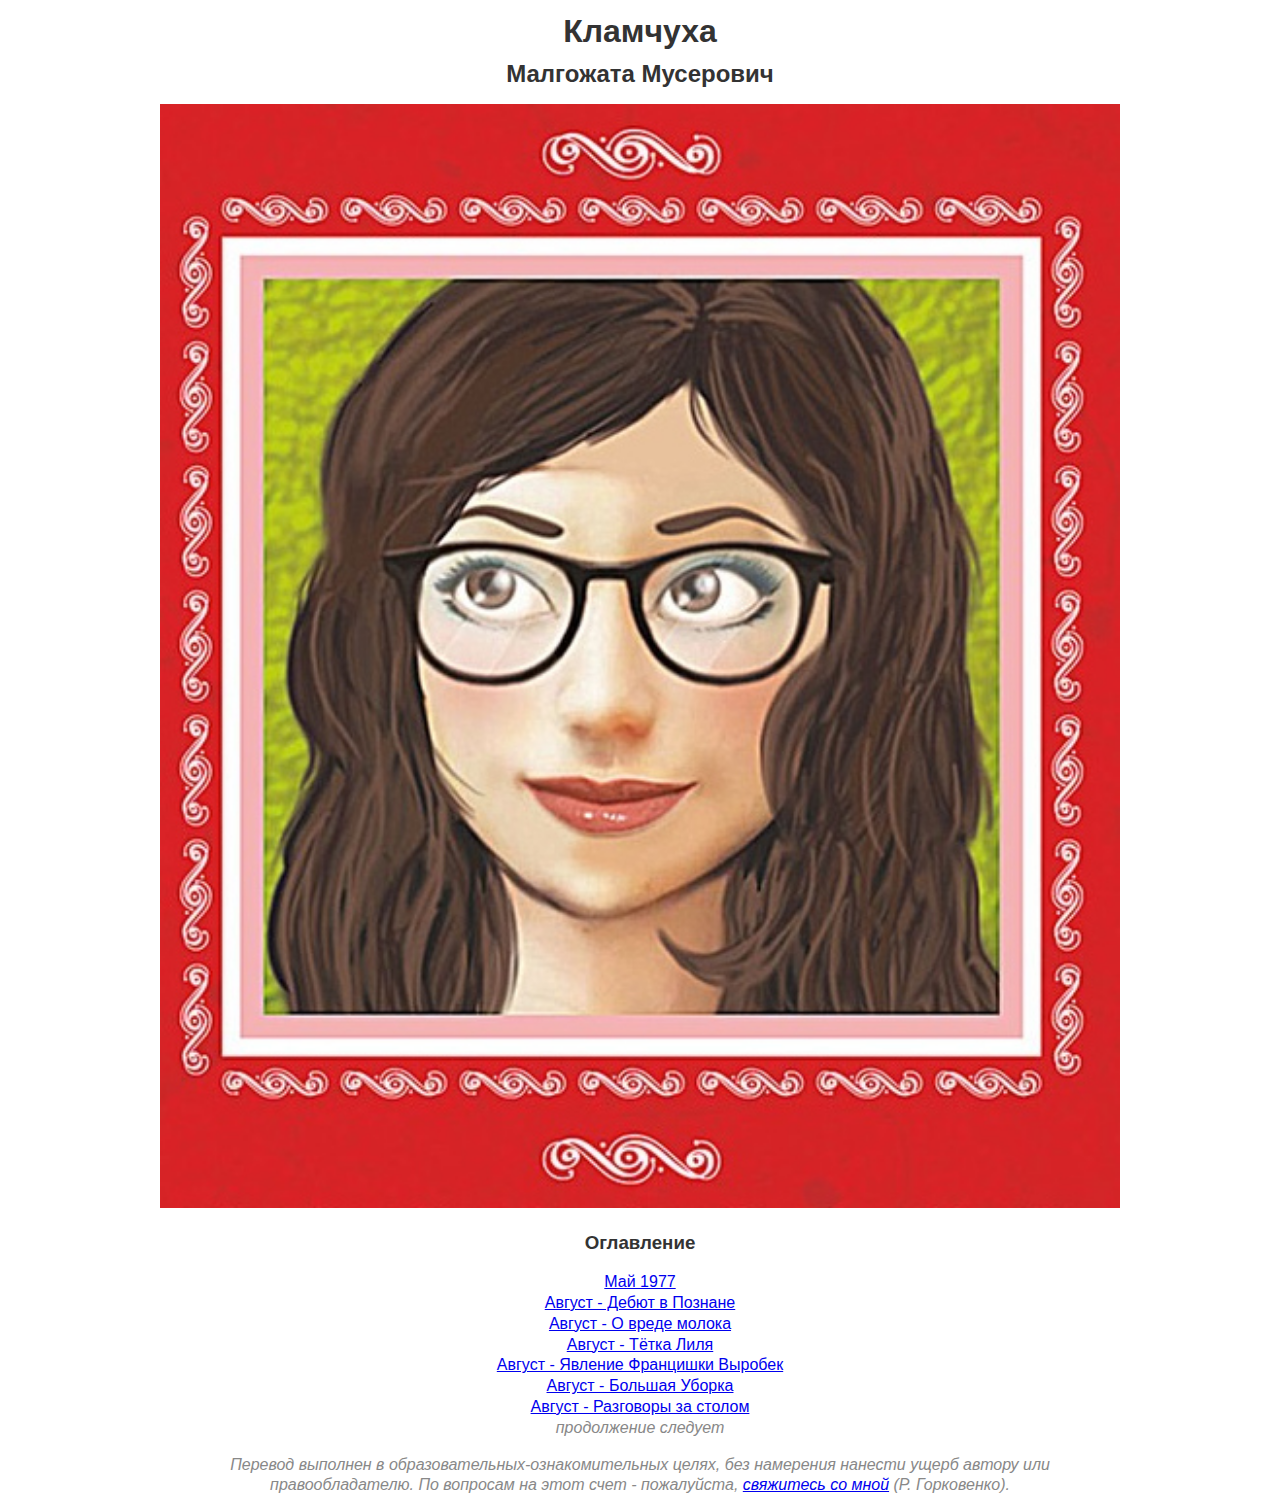
<file: klamczucha/index.html>
<!doctype html>
<html>
<head>
  <meta name="viewport" content="width=device-width, initial-scale=1"/>
  <meta charset="utf-8"/>
  <title>Кламчуха (Лгунья) - М.Мусерович - оглавление</title>
  <link rel="stylesheet" href="./common.css"/>
</head>
<body>
<center>
<h1>Кламчуха</h1>
<h2>Малгожата Мусерович</h2>
<img src="./titul.jpg" alt="обложка"/>
<h3>Оглавление</h3>

<p>
<a href="./01.html">Май 1977</a><br/>
<a href="./02.html">Август - Дебют в Познане</a><br/>
<a href="./03.html">Август - О вреде молока</a><br/>
<a href="./04.html">Август - Тётка Лиля</a><br/>
<a href="./05.html">Август - Явление Францишки Выробек</a><br/>
<a href="./06.html">Август - Большая Уборка</a><br/>
<a href="./07.html">Август - Разговоры за столом</a><br/>
<em>продолжение следует</em>
</p>

<p><em>Перевод выполнен в образовательных-ознакомительных целях, без намерения нанести
ущерб автору или правообладателю. По вопросам на этот счет - пожалуйста,
<a href="https://www.linkedin.com/in/rodion-gorkovenko-08ab5842/">свяжитесь со мной</a>
(Р. Горковенко).</em></p>
</center>
</body></html>
</file>
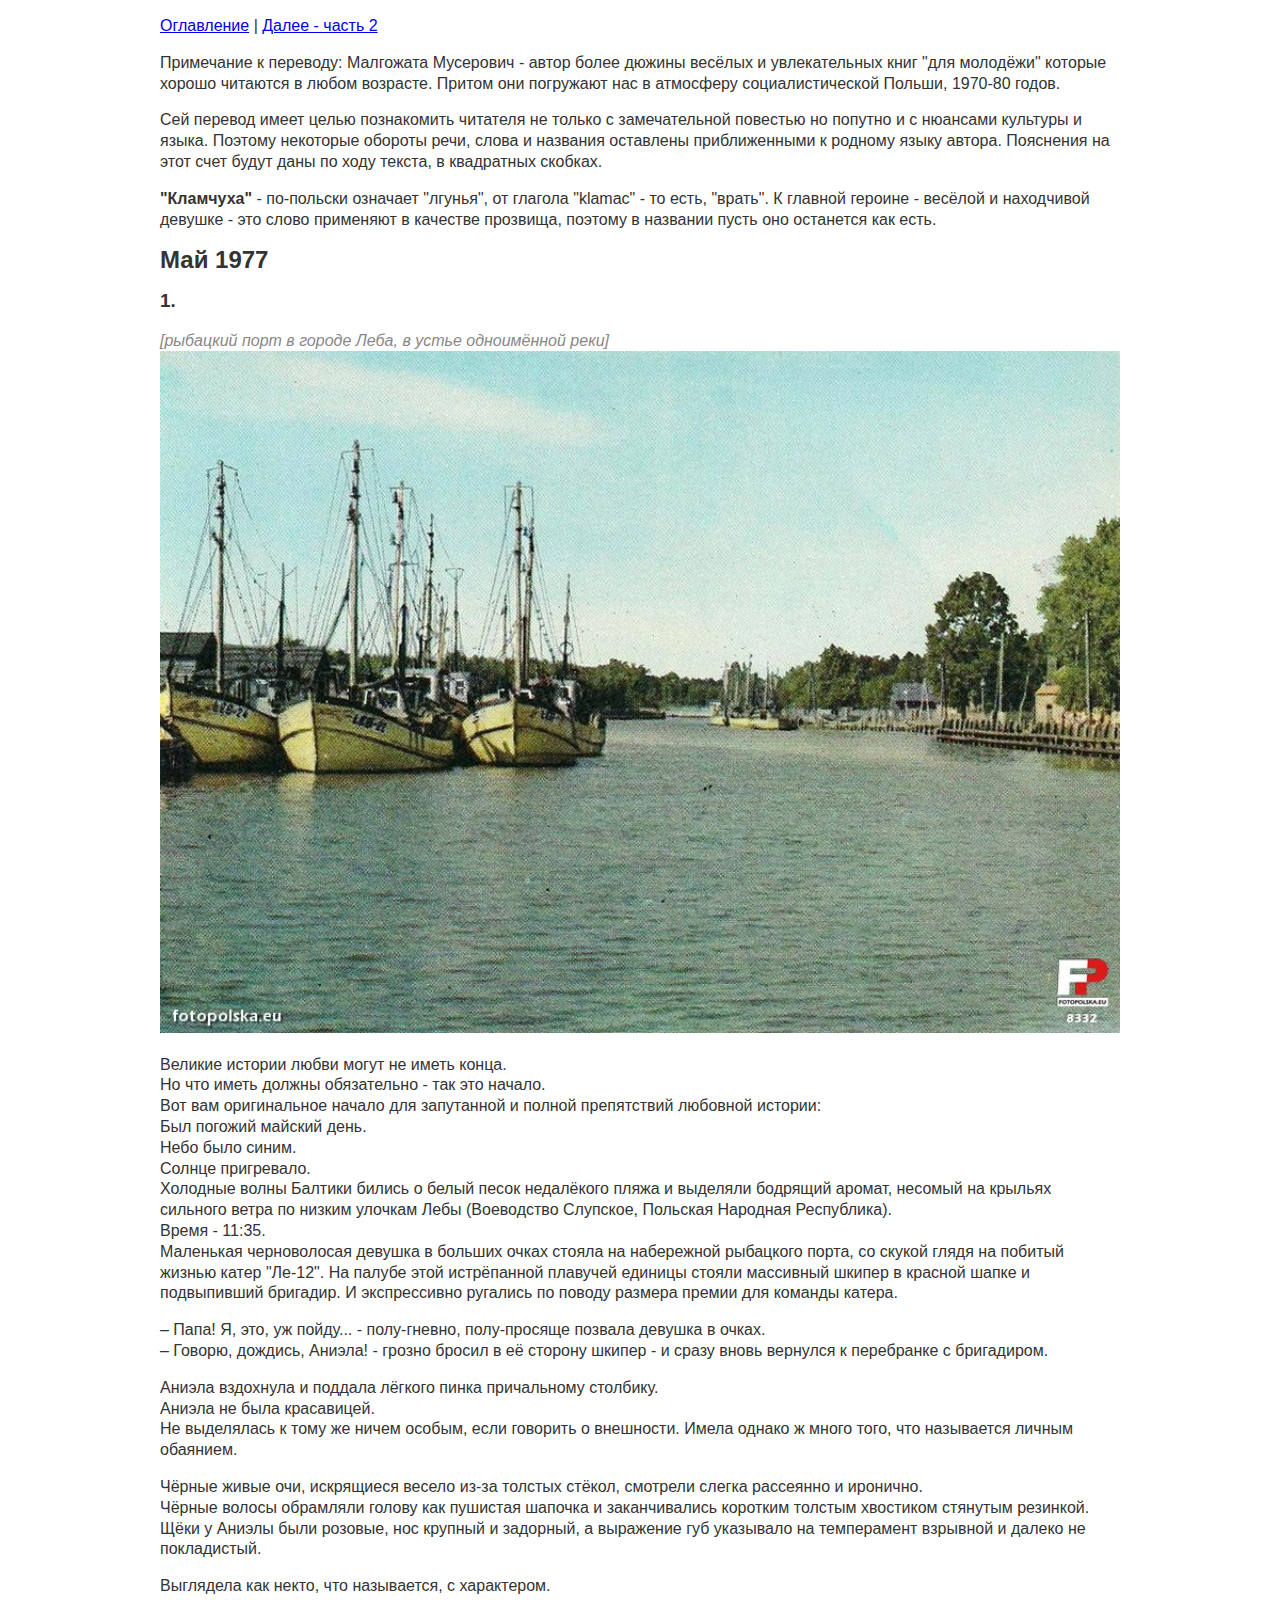
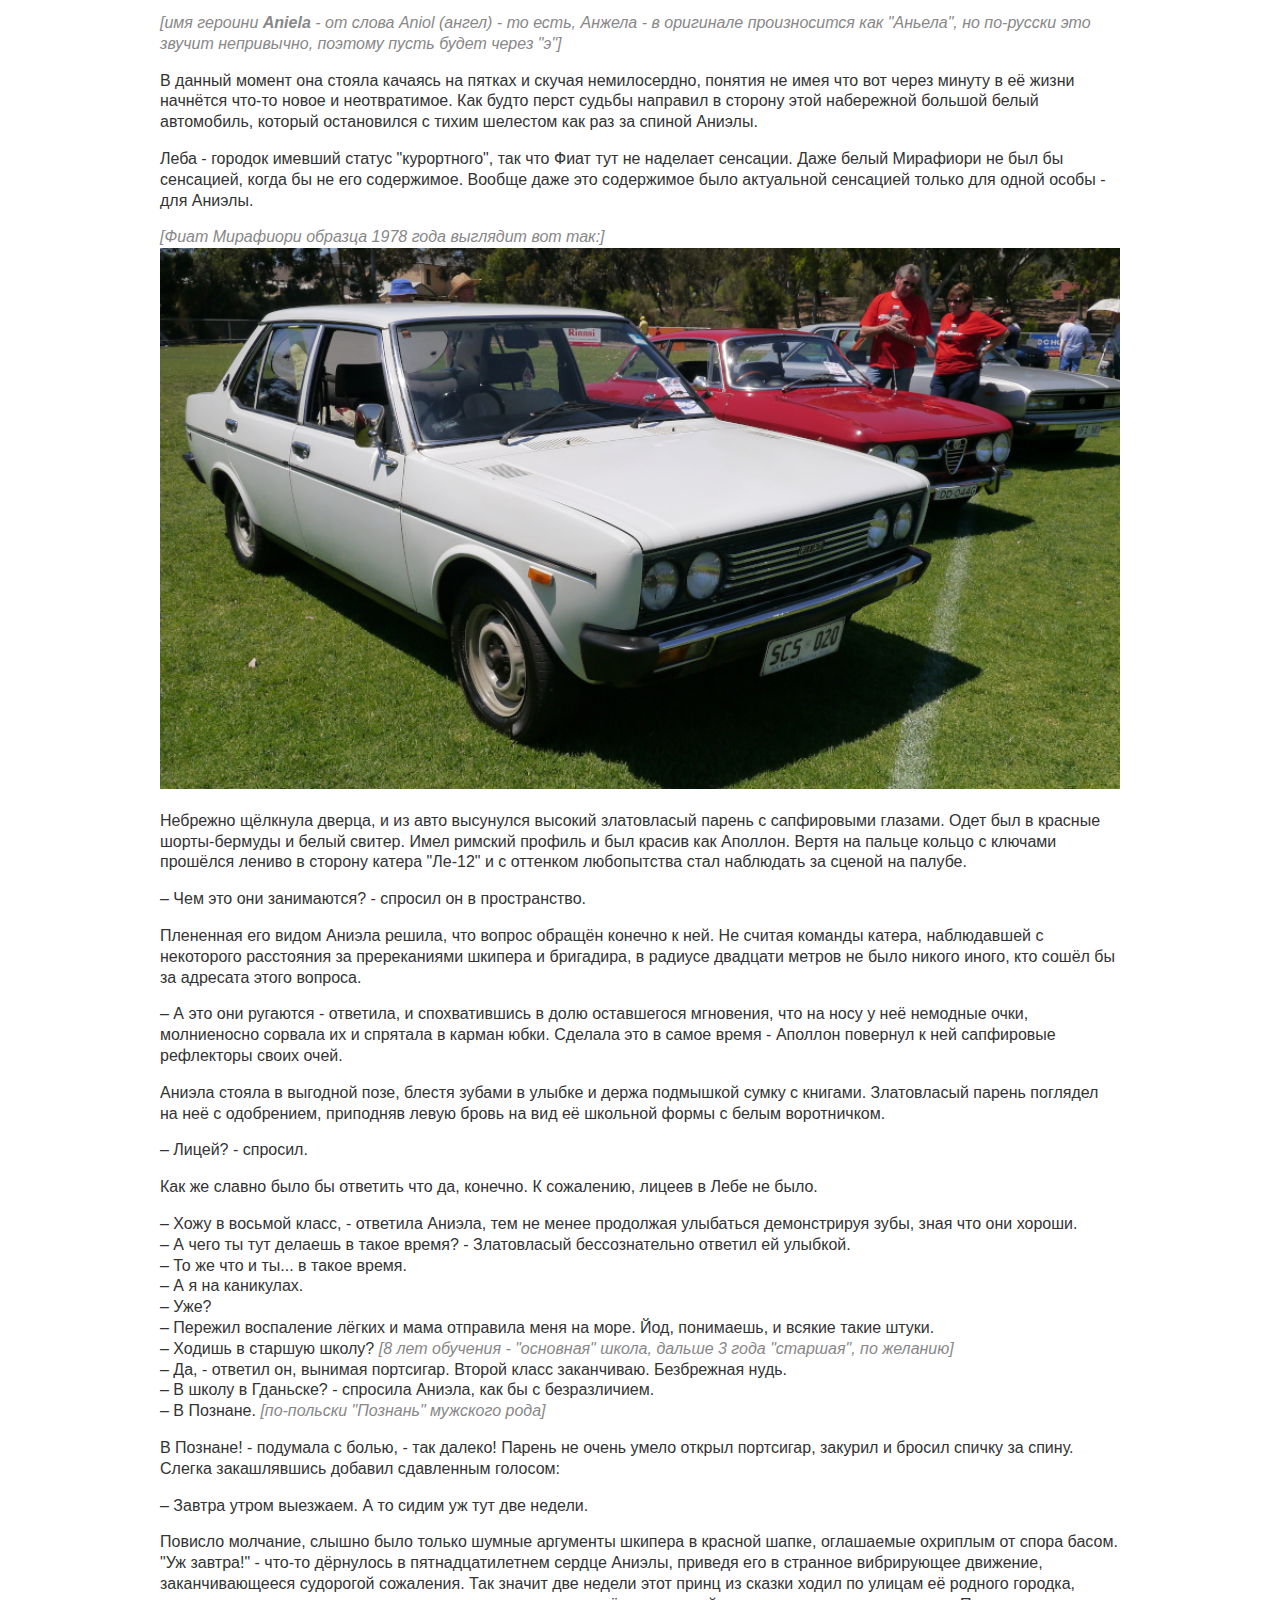
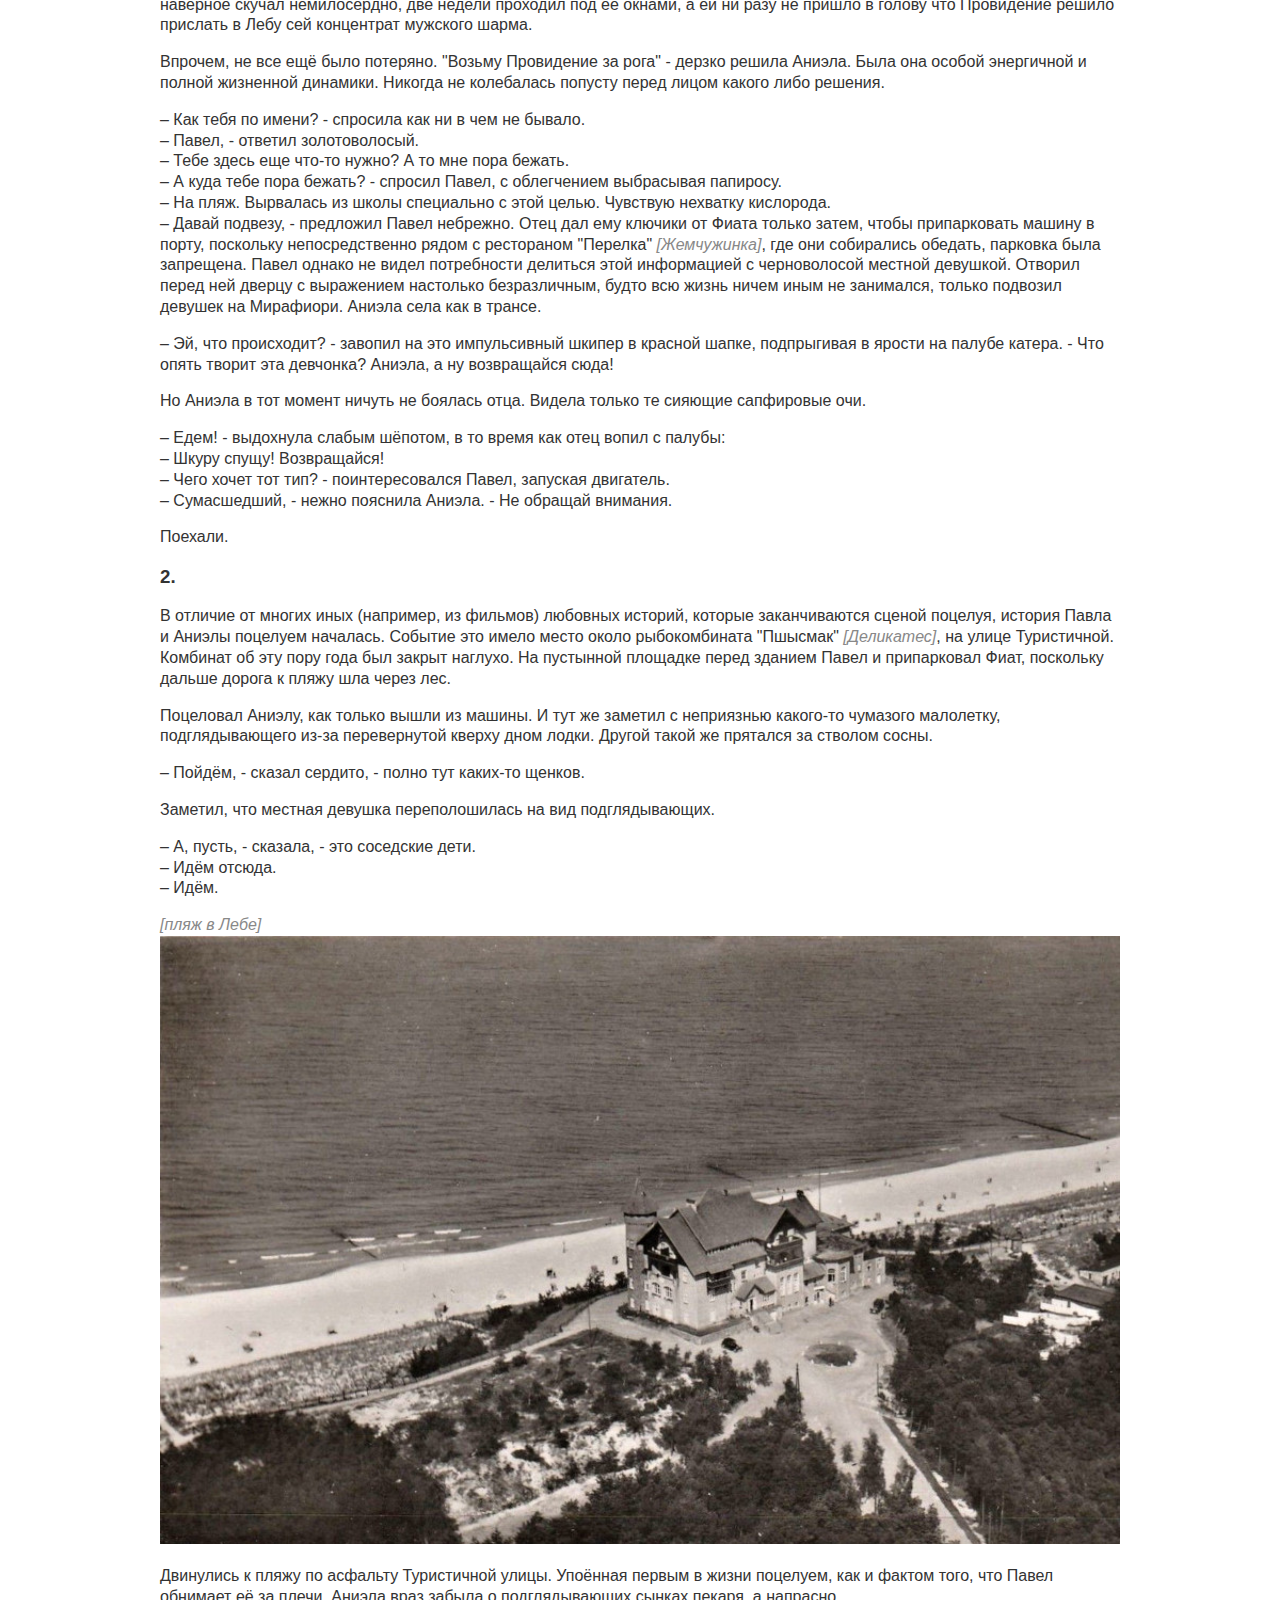
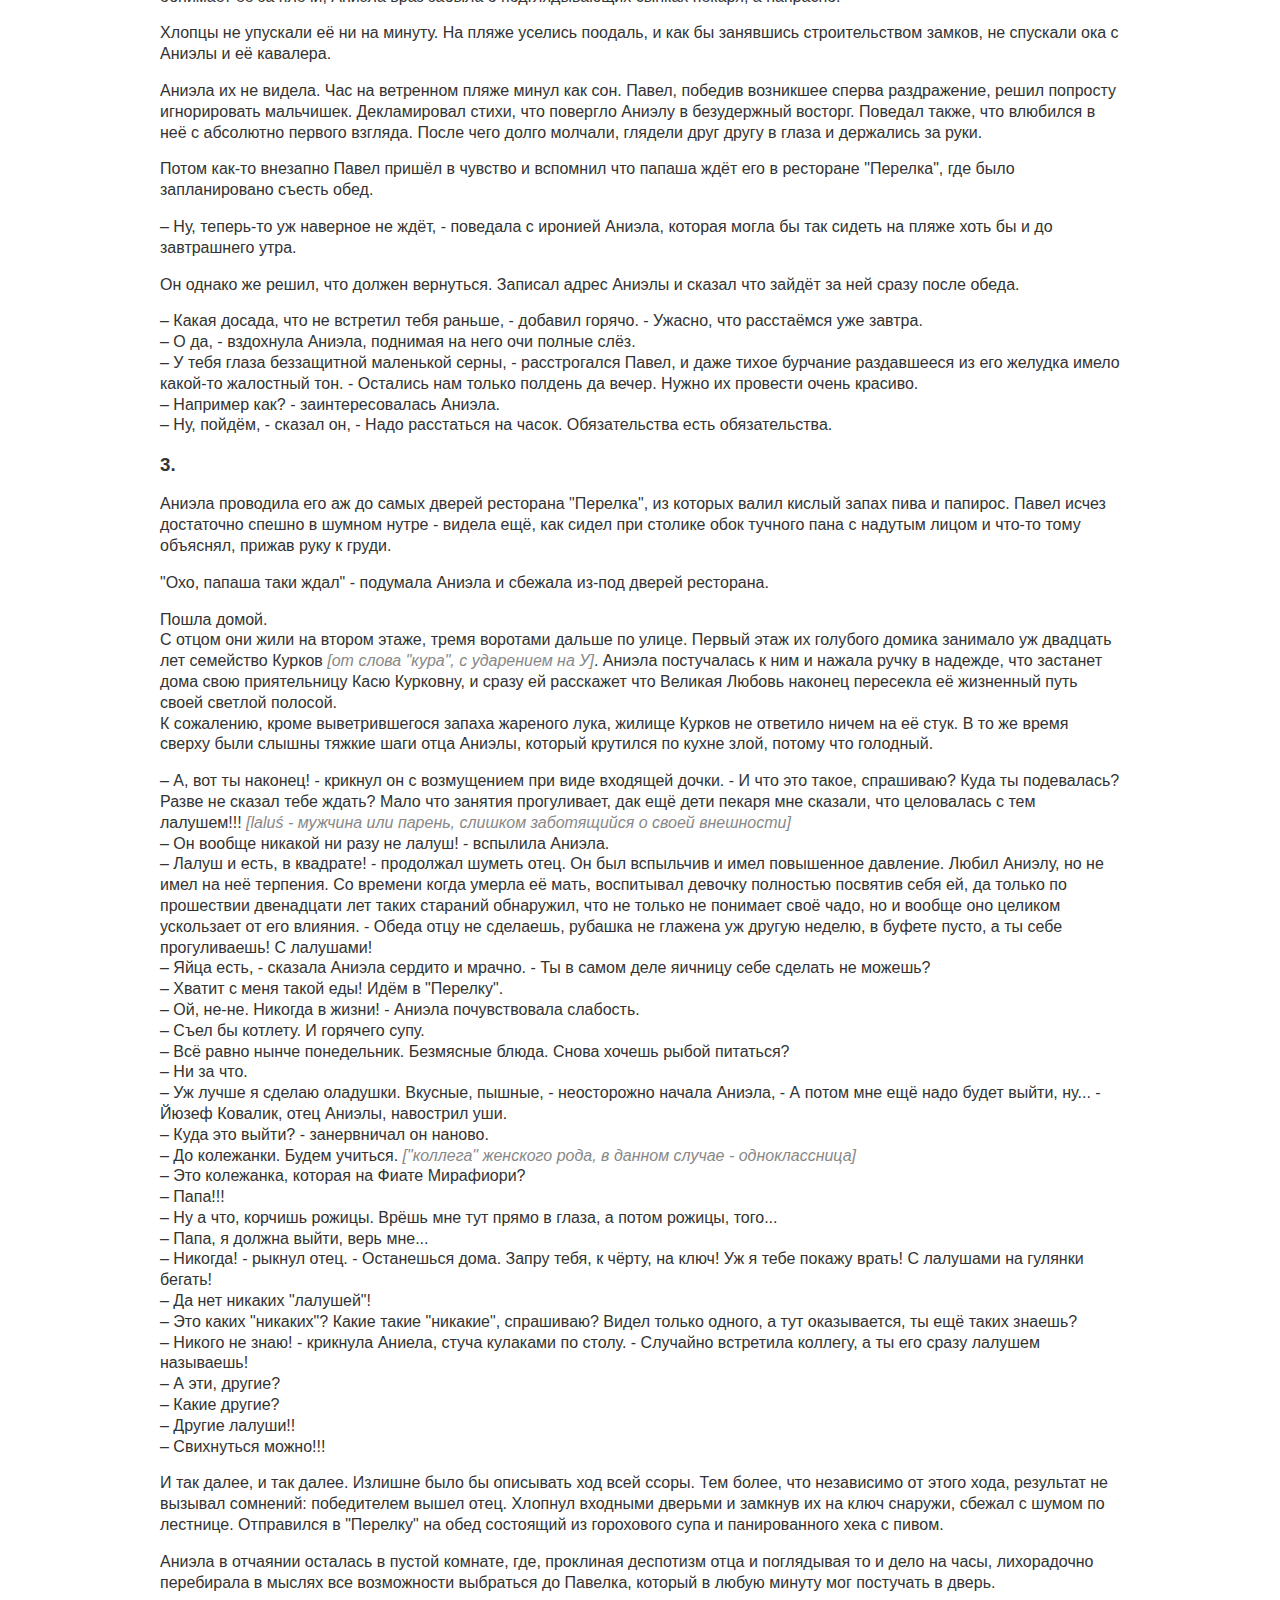
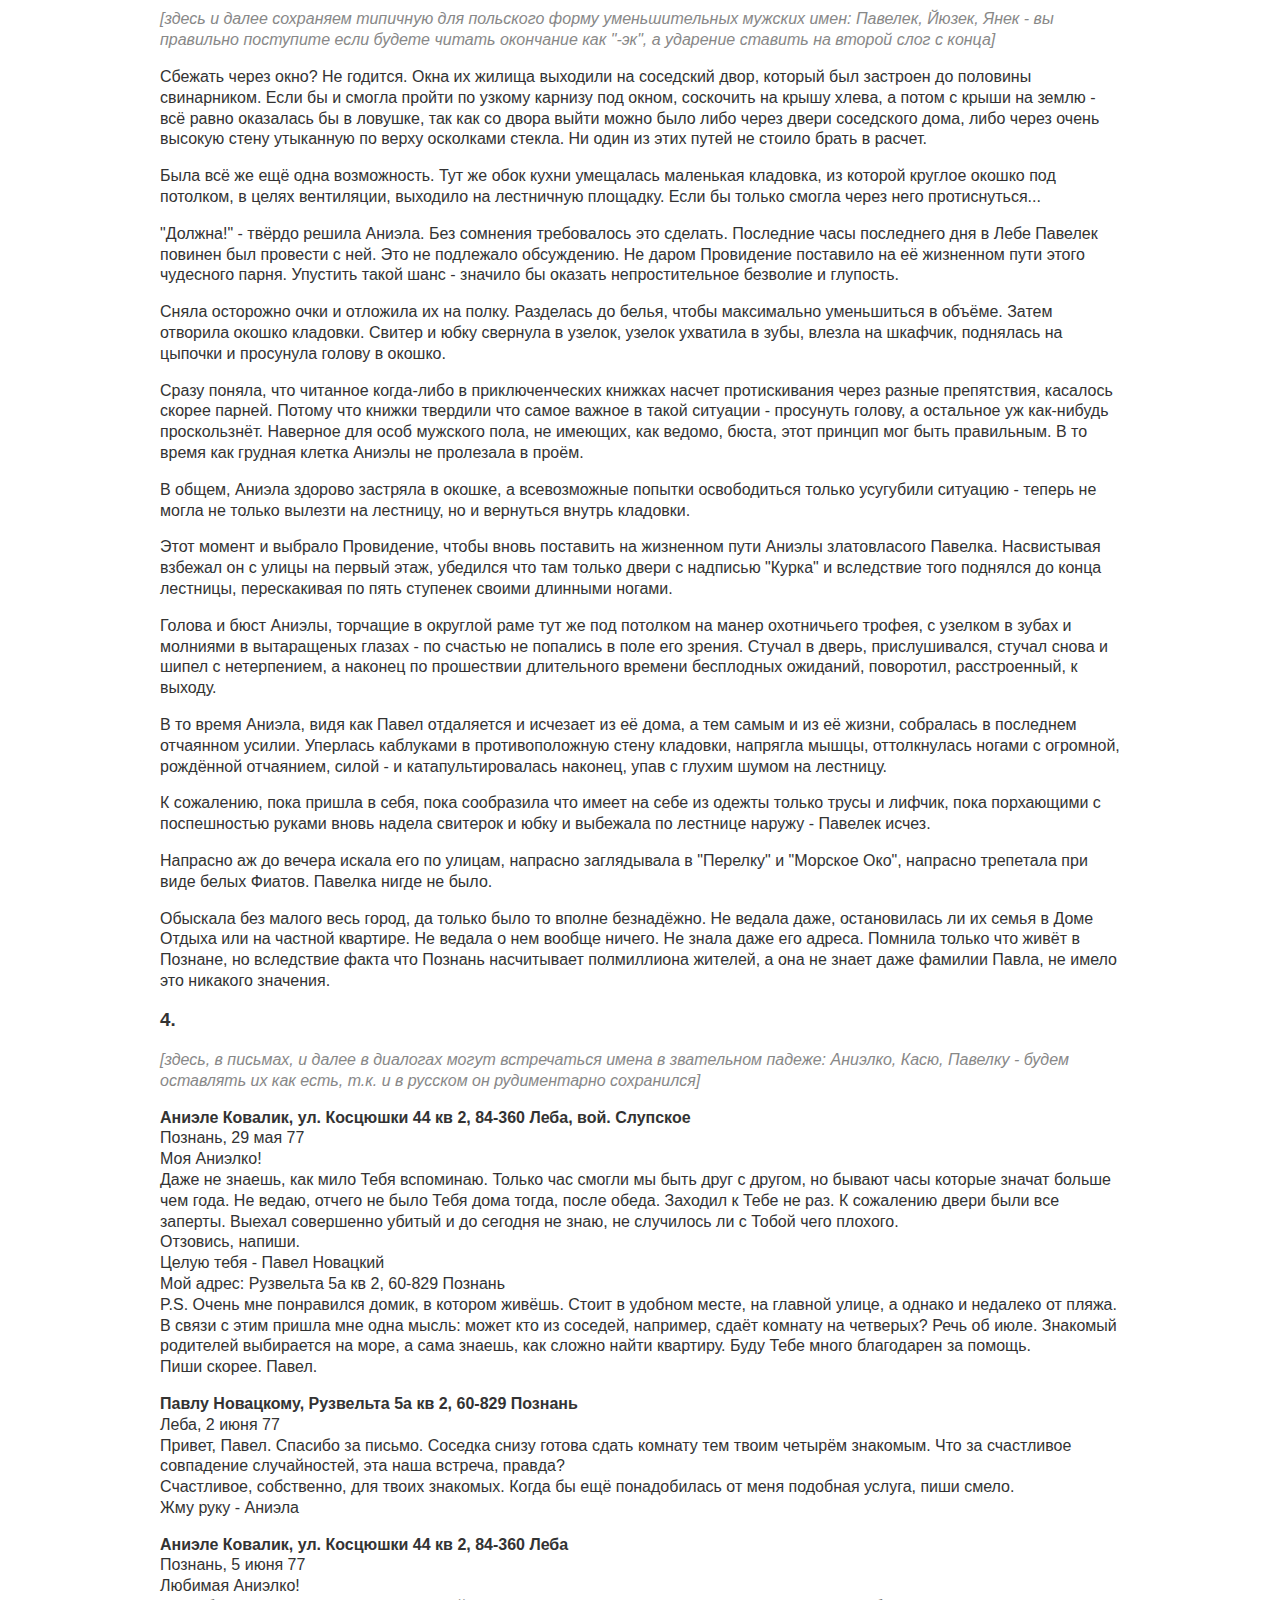
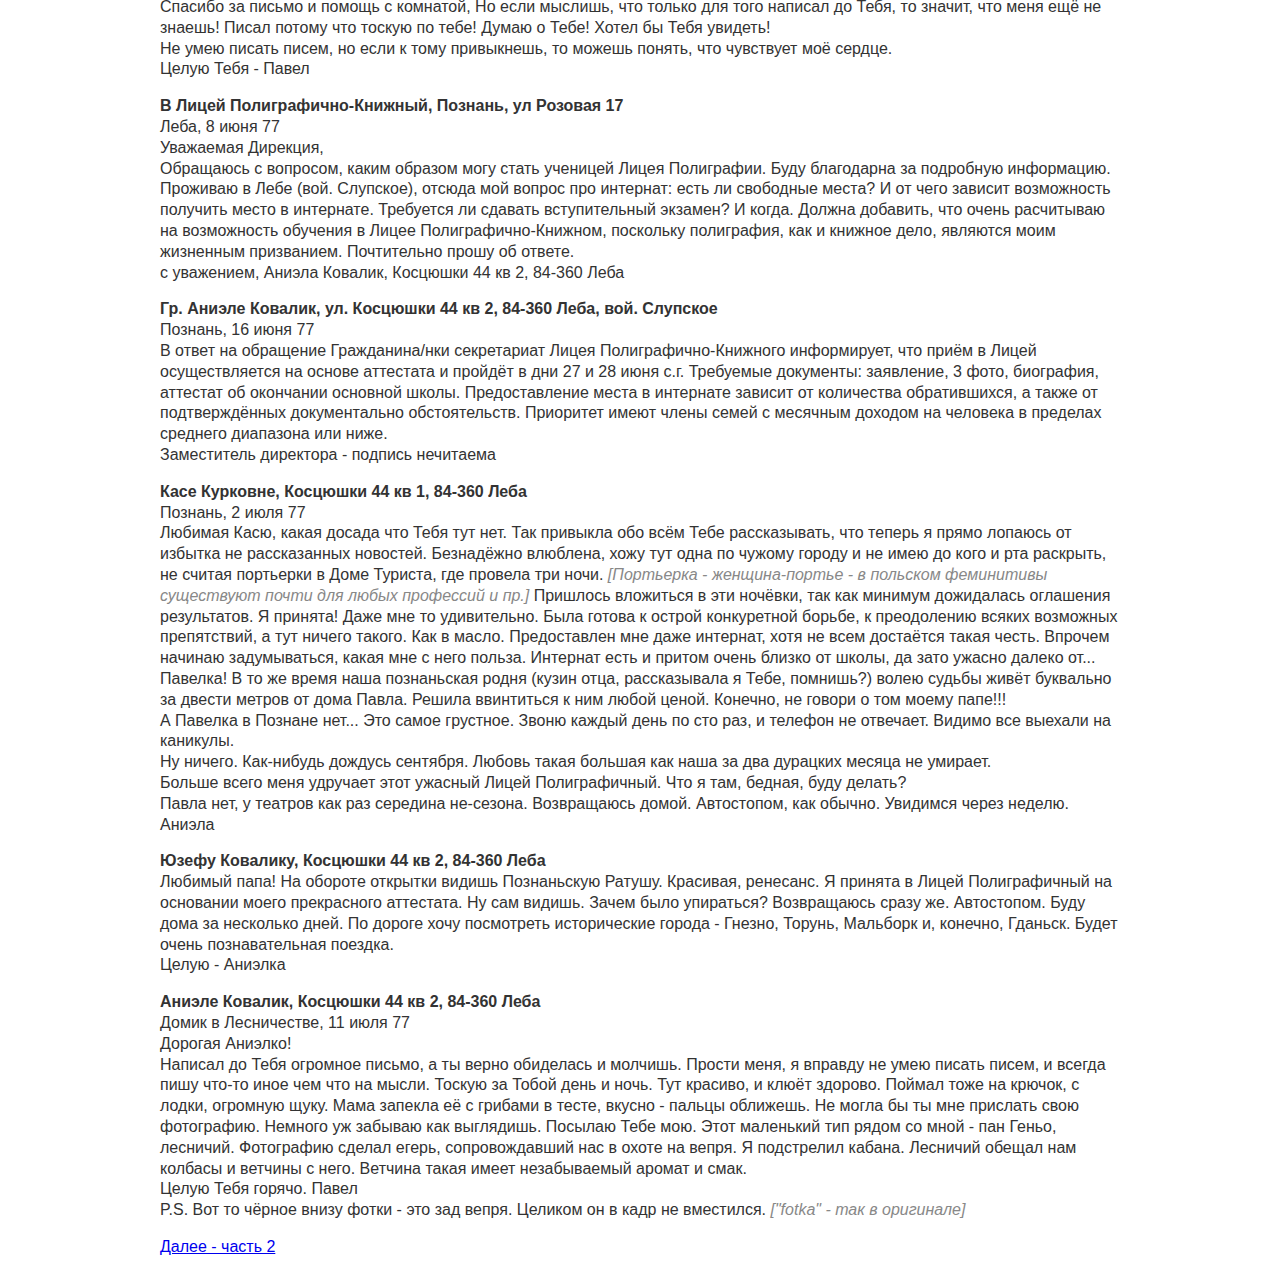
<file: klamczucha/01.html>
<!doctype html>
<html>
<head>
  <meta name="viewport" content="width=device-width, initial-scale=1"/>
  <meta charset="utf-8"/>
  <title>Кламчуха (Лгунья) - М.Мусерович - часть 1 - Май 1977, знакомство</title>
  <link rel="stylesheet" href="./common.css"/>
</head>
<body>
<p><a href="./index.html">Оглавление</a> | <a href="./02.html">Далее - часть 2</a></p>

<p>Примечание к переводу: Малгожата Мусерович - автор более дюжины весёлых и увлекательных книг "для молодёжи" которые
хорошо читаются в любом возрасте. Притом они погружают нас в атмосферу социалистической Польши, 1970-80 годов.</p>

<p>Сей перевод имеет целью познакомить читателя не только с замечательной повестью но попутно и с нюансами культуры и
языка. Поэтому некоторые обороты речи, слова и названия оставлены приближенными к родному языку автора. Пояснения
на этот счет будут даны по ходу текста, в квадратных скобках.</p>

<p><strong>"Кламчуха"</strong> - по-польски означает "лгунья", от глагола "klamac" - то есть, "врать". К главной героине - весёлой
и находчивой девушке - это слово применяют в качестве прозвища, поэтому в названии пусть оно останется как есть.</p>

<h2>Май 1977</h2>

<h3>1.</h3>

<p><em>[рыбацкий порт в городе Леба, в устье одноимённой реки]</em><br />
<img src="./leba-port.jpg" alt="Leba Port" /></p>

<p>Великие истории любви могут не иметь конца.<br />
Но что иметь должны обязательно - так это начало.<br />
Вот вам оригинальное начало для запутанной и полной препятствий любовной истории:<br />
Был погожий майский день.<br />
Небо было синим.<br />
Солнце пригревало.<br />
Холодные волны Балтики бились о белый песок недалёкого пляжа и выделяли бодрящий аромат, несомый на крыльях сильного
ветра по низким улочкам Лебы (Воеводство Слупское, Польская Народная Республика).<br />
Время - 11:35.<br />
Маленькая черноволосая девушка в больших очках стояла на набережной рыбацкого порта, со скукой глядя на побитый жизнью
катер "Ле-12". На палубе этой истрёпанной плавучей единицы стояли массивный шкипер в красной шапке и подвыпивший
бригадир. И экспрессивно ругались по поводу размера премии для команды катера.</p>

<p>&ndash; Папа! Я, это, уж пойду... - полу-гневно, полу-просяще позвала девушка в очках.<br />
&ndash; Говорю, дождись, Аниэла! - грозно бросил в её сторону шкипер - и сразу вновь вернулся к перебранке
с бригадиром.</p>

<p>Аниэла вздохнула и поддала лёгкого пинка причальному столбику.<br />
Аниэла не была красавицей.<br />
Не выделялась к тому же ничем особым, если говорить о внешности. Имела однако ж много того, что
называется личным обаянием.</p>

<p>Чёрные живые очи, искрящиеся весело из-за толстых стёкол, смотрели слегка рассеянно и иронично.<br />
Чёрные волосы обрамляли голову как пушистая шапочка и заканчивались коротким толстым хвостиком стянутым резинкой.<br />
Щёки у Аниэлы были розовые, нос крупный и задорный, а выражение губ указывало на темперамент взрывной и далеко
не покладистый.</p>

<p>Выглядела как некто, что называется, с характером.</p>

<p><em>[имя героини <strong>Aniela</strong> - от слова Aniol (ангел) - то есть, Анжела - в оригинале произносится как "Аньела",
но по-русски это звучит непривычно, поэтому пусть будет через "э"]</em></p>

<p>В данный момент она стояла качаясь на пятках и скучая немилосердно, понятия не имея что вот через минуту в её жизни
начнётся что-то новое и неотвратимое. Как будто перст судьбы направил в сторону этой набережной большой белый
автомобиль, который остановился с тихим шелестом как раз за спиной Аниэлы.</p>

<p>Леба - городок имевший статус "курортного", так что Фиат тут не наделает сенсации. Даже белый Мирафиори не был бы
сенсацией, когда бы не его содержимое. Вообще даже это содержимое было актуальной сенсацией только для одной особы -
для Аниэлы.</p>

<p><em>[Фиат Мирафиори образца 1978 года выглядит вот так:]</em><br />
<img src="./fiat-mirafiori.jpg" alt="Fiat Mirafiori circa 1978" /></p>

<p>Небрежно щёлкнула дверца, и из авто высунулся высокий златовласый парень с сапфировыми глазами. Одет был в красные
шорты-бермуды и белый свитер. Имел римский профиль и был красив как Аполлон. Вертя на пальце кольцо с ключами
прошёлся лениво в сторону катера "Ле-12" и с оттенком любопытства стал наблюдать за сценой на палубе.</p>

<p>&ndash; Чем это они занимаются? - спросил он в пространство.</p>

<p>Плененная его видом Аниэла решила, что вопрос обращён конечно к ней. Не считая команды катера, наблюдавшей с
некоторого расстояния за пререканиями шкипера и бригадира, в радиусе двадцати метров не было никого иного,
кто сошёл бы за адресата этого вопроса.</p>

<p>&ndash; А это они ругаются - ответила, и спохватившись в долю оставшегося мгновения, что на носу у неё немодные очки,
молниеносно сорвала их и спрятала в карман юбки. Сделала это в самое время - Аполлон повернул к ней сапфировые
рефлекторы своих очей.</p>

<p>Аниэла стояла в выгодной позе, блестя зубами в улыбке и держа подмышкой сумку с книгами. Златовласый парень
поглядел на неё с одобрением, приподняв левую бровь на вид её школьной формы с белым воротничком.</p>

<p>&ndash; Лицей? - спросил.</p>

<p>Как же славно было бы ответить что да, конечно. К сожалению, лицеев в Лебе не было.</p>

<p>&ndash; Хожу в восьмой класс, - ответила Аниэла, тем не менее продолжая улыбаться демонстрируя зубы, зная что они хороши.<br />
&ndash; А чего ты тут делаешь в такое время? - Златовласый бессознательно ответил ей улыбкой.<br />
&ndash; То же что и ты... в такое время.<br />
&ndash; А я на каникулах.<br />
&ndash; Уже?<br />
&ndash; Пережил воспаление лёгких и мама отправила меня на море. Йод, понимаешь, и всякие такие штуки.<br />
&ndash; Ходишь в старшую школу? <em>[8 лет обучения - "основная" школа, дальше 3 года "старшая", по желанию]</em><br />
&ndash; Да, - ответил он, вынимая портсигар. Второй класс заканчиваю. Безбрежная нудь.<br />
&ndash; В школу в Гданьске? - спросила Аниэла, как бы с безразличием.<br />
&ndash; В Познане. <em>[по-польски "Познань" мужского рода]</em></p>

<p>В Познане! - подумала с болью, - так далеко! Парень не очень умело открыл портсигар, закурил и бросил спичку за спину.
Слегка закашлявшись добавил сдавленным голосом:</p>

<p>&ndash; Завтра утром выезжаем. А то сидим уж тут две недели.</p>

<p>Повисло молчание, слышно было только шумные аргументы шкипера в красной шапке, оглашаемые охриплым от спора басом.
"Уж завтра!" - что-то дёрнулось в пятнадцатилетнем сердце Аниэлы, приведя его в странное вибрирующее движение,
заканчивающееся судорогой сожаления. Так значит две недели этот принц из сказки ходил по улицам её родного городка,
наверное скучал немилосердно, две недели проходил под её окнами, а ей ни разу не пришло в голову что Провидение
решило прислать в Лебу сей концентрат мужского шарма.</p>

<p>Впрочем, не все ещё было потеряно. "Возьму Провидение за рога" - дерзко решила Аниэла. Была она особой энергичной и
полной жизненной динамики. Никогда не колебалась попусту перед лицом какого либо решения.</p>

<p>&ndash; Как тебя по имени? - спросила как ни в чем не бывало.<br />
&ndash; Павел, - ответил золотоволосый.<br />
&ndash; Тебе здесь еще что-то нужно? А то мне пора бежать.<br />
&ndash; А куда тебе пора бежать? - спросил Павел, с облегчением выбрасывая папиросу.<br />
&ndash; На пляж. Вырвалась из школы специально с этой целью. Чувствую нехватку кислорода.<br />
&ndash; Давай подвезу, - предложил Павел небрежно. Отец дал ему ключики от Фиата только затем, чтобы припарковать машину
в порту, поскольку непосредственно рядом с рестораном "Перелка" <em>[Жемчужинка]</em>, где они собирались обедать,
парковка была запрещена. Павел однако не видел потребности делиться этой информацией с черноволосой местной девушкой.
Отворил перед ней дверцу с выражением настолько безразличным, будто всю жизнь ничем иным не занимался, только подвозил
девушек на Мирафиори. Аниэла села как в трансе.</p>

<p>&ndash; Эй, что происходит? - завопил на это импульсивный шкипер в красной шапке, подпрыгивая в ярости на палубе
катера. - Что опять творит эта девчонка? Аниэла, а ну возвращайся сюда!</p>

<p>Но Аниэла в тот момент ничуть не боялась отца. Видела только те сияющие сапфировые очи.</p>

<p>&ndash; Едем! - выдохнула слабым шёпотом, в то время как отец вопил с палубы:<br />
&ndash; Шкуру спущу! Возвращайся!<br />
&ndash; Чего хочет тот тип? - поинтересовался Павел, запуская двигатель.<br />
&ndash; Сумасшедший, - нежно пояснила Аниэла. - Не обращай внимания.  </p>

<p>Поехали.</p>

<h3>2.</h3>

<p>В отличие от многих иных (например, из фильмов) любовных историй, которые заканчиваются сценой поцелуя,
история Павла и Аниэлы поцелуем началась. Событие это имело место около рыбокомбината "Пшысмак" <em>[Деликатес]</em>,
на улице Туристичной. Комбинат об эту пору года был закрыт наглухо. На пустынной площадке перед зданием Павел и
припарковал Фиат, поскольку дальше дорога к пляжу шла через лес.</p>

<p>Поцеловал Аниэлу, как только вышли из машины. И тут же заметил с неприязнью какого-то чумазого малолетку,
подглядывающего из-за перевернутой кверху дном лодки. Другой такой же прятался за стволом сосны.</p>

<p>&ndash; Пойдём, - сказал сердито, - полно тут каких-то щенков.</p>

<p>Заметил, что местная девушка переполошилась на вид подглядывающих.</p>

<p>&ndash; А, пусть, - сказала, - это соседские дети.<br />
&ndash; Идём отсюда.<br />
&ndash; Идём.</p>

<p><em>[пляж в Лебе]</em><br />
<img src="./leba-plaz.jpg" alt="Leba Port" /></p>

<p>Двинулись к пляжу по асфальту Туристичной улицы. Упоённая первым в жизни поцелуем, как и фактом того, что Павел
обнимает её за плечи, Аниэла враз забыла о подглядывающих сынках пекаря, а напрасно.</p>

<p>Хлопцы не упускали её ни на минуту. На пляже уселись поодаль, и как бы занявшись строительством замков, не спускали
ока с Аниэлы и её кавалера.</p>

<p>Аниэла их не видела. Час на ветренном пляже минул как сон. Павел, победив возникшее сперва раздражение, решил попросту
игнорировать мальчишек. Декламировал стихи, что повергло Аниэлу в безудержный восторг. Поведал также, что влюбился в
неё с абсолютно первого взгляда. После чего долго молчали, глядели друг другу в глаза и держались за руки.</p>

<p>Потом как-то внезапно Павел пришёл в чувство и вспомнил что папаша ждёт его в ресторане "Перелка", где было
запланировано съесть обед.</p>

<p>&ndash; Ну, теперь-то уж наверное не ждёт, - поведала с иронией Аниэла, которая могла бы так сидеть на пляже хоть бы
и до завтрашнего утра.</p>

<p>Он однако же решил, что должен вернуться. Записал адрес Аниэлы и сказал что зайдёт за ней сразу после обеда.</p>

<p>&ndash; Какая досада, что не встретил тебя раньше, - добавил горячо. - Ужасно, что расстаёмся уже завтра.<br />
&ndash; О да, - вздохнула Аниэла, поднимая на него очи полные слёз.<br />
&ndash; У тебя глаза беззащитной маленькой серны, - расстрогался Павел, и даже тихое бурчание раздавшееся из его желудка
имело какой-то жалостный тон. - Остались нам только полдень да вечер. Нужно их провести очень красиво.<br />
&ndash; Например как? - заинтересовалась Аниэла.<br />
&ndash; Ну, пойдём, - сказал он, - Надо расстаться на часок. Обязательства есть обязательства.</p>

<h3>3.</h3>

<p>Аниэла проводила его аж до самых дверей ресторана "Перелка", из которых валил кислый запах пива и папирос. Павел исчез
достаточно спешно в шумном нутре - видела ещё, как сидел при столике обок тучного пана с надутым лицом и что-то тому
объяснял, прижав руку к груди.</p>

<p>"Охо, папаша таки ждал" - подумала Аниэла и сбежала из-под дверей ресторана.</p>

<p>Пошла домой.<br />
С отцом они жили на втором этаже, тремя воротами дальше по улице. Первый этаж их голубого домика занимало уж двадцать
лет семейство Курков <em>[от слова "кура", с ударением на У]</em>. Аниэла постучалась к ним и нажала ручку в надежде, что
застанет дома свою приятельницу Касю Курковну, и сразу ей расскажет что Великая Любовь наконец пересекла её жизненный
путь своей светлой полосой.<br />
К сожалению, кроме выветрившегося запаха жареного лука, жилище Курков не ответило ничем на её стук. В то же время
сверху были слышны тяжкие шаги отца Аниэлы, который крутился по кухне злой, потому что голодный.</p>

<p>&ndash; А, вот ты наконец! - крикнул он с возмущением при виде входящей дочки. - И что это такое, спрашиваю?
Куда ты подевалась? Разве не сказал тебе ждать? Мало что занятия прогуливает, дак ещё дети пекаря мне сказали,
что целовалась с тем лалушем!!! <em>[laluś - мужчина или парень, слишком заботящийся о своей внешности]</em><br />
&ndash; Он вообще никакой ни разу не лалуш! - вспылила Аниэла.<br />
&ndash; Лалуш и есть, в квадрате! - продолжал шуметь отец. Он был вспыльчив и имел повышенное давление. Любил Аниэлу, но не
имел на неё терпения. Со времени когда умерла её мать, воспитывал девочку полностью посвятив себя ей, да только по
прошествии двенадцати лет таких стараний обнаружил, что не только не понимает своё чадо, но и вообще оно целиком
ускользает от его влияния. - Обеда отцу не сделаешь, рубашка не глажена уж другую неделю, в буфете пусто, а ты себе
прогуливаешь! С лалушами!<br />
&ndash; Яйца есть, - сказала Аниэла сердито и мрачно. - Ты в самом деле яичницу себе сделать не можешь?<br />
&ndash; Хватит с меня такой еды! Идём в "Перелку".<br />
&ndash; Ой, не-не. Никогда в жизни! - Аниэла почувствовала слабость.<br />
&ndash; Съел бы котлету. И горячего супу.<br />
&ndash; Всё равно нынче понедельник. Безмясные блюда. Снова хочешь рыбой питаться?<br />
&ndash; Ни за что.<br />
&ndash; Уж лучше я сделаю оладушки. Вкусные, пышные, - неосторожно начала Аниэла, - А потом мне ещё надо будет выйти,
ну... - Йюзеф Ковалик, отец Аниэлы, навострил уши.<br />
&ndash; Куда это выйти? - занервничал он наново.<br />
&ndash; До колежанки. Будем учиться. <em>["коллега" женского рода, в данном случае - одноклассница]</em><br />
&ndash; Это колежанка, которая на Фиате Мирафиори?<br />
&ndash; Папа!!!<br />
&ndash; Ну а что, корчишь рожицы. Врёшь мне тут прямо в глаза, а потом рожицы, того...<br />
&ndash; Папа, я должна выйти, верь мне...<br />
&ndash; Никогда! - рыкнул отец. - Останешься дома. Запру тебя, к чёрту, на ключ! Уж я тебе покажу врать! С лалушами на
гулянки бегать!<br />
&ndash; Да нет никаких "лалушей"!<br />
&ndash; Это каких "никаких"? Какие такие "никакие", спрашиваю? Видел только одного, а тут оказывается, ты ещё таких знаешь?<br />
&ndash; Никого не знаю! - крикнула Аниела, стуча кулаками по столу. - Случайно встретила коллегу, а ты его сразу лалушем называешь!<br />
&ndash; А эти, другие?<br />
&ndash; Какие другие?<br />
&ndash; Другие лалуши!!<br />
&ndash; Свихнуться можно!!!</p>

<p>И так далее, и так далее. Излишне было бы описывать ход всей ссоры. Тем более, что независимо от этого хода, результат
не вызывал сомнений: победителем вышел отец. Хлопнул входными дверьми и замкнув их на ключ снаружи, сбежал с шумом по
лестнице. Отправился в "Перелку" на обед состоящий из горохового супа и панированного хека с пивом.</p>

<p>Аниэла в отчаянии осталась в пустой комнате, где, проклиная деспотизм отца и поглядывая то и дело на часы, лихорадочно
перебирала в мыслях все возможности выбраться до Павелка, который в любую минуту мог постучать в дверь.</p>

<p><em>[здесь и далее сохраняем типичную для польского форму уменьшительных мужских имен: Павелек, Йюзек, Янек - вы
правильно поступите если будете читать окончание как "-эк", а ударение ставить на второй слог с конца]</em></p>

<p>Сбежать через окно? Не годится. Окна их жилища выходили на соседский двор, который был застроен до половины
свинарником. Если бы и смогла пройти по узкому карнизу под окном, соскочить на крышу хлева, а потом с крыши на землю -
всё равно оказалась бы в ловушке, так как со двора выйти можно было либо через двери соседского дома, либо через очень
высокую стену утыканную по верху осколками стекла. Ни один из этих путей не стоило брать в расчет.</p>

<p>Была всё же ещё одна возможность. Тут же обок кухни умещалась маленькая кладовка, из которой круглое окошко под потолком,
в целях вентиляции, выходило на лестничную площадку. Если бы только смогла через него протиснуться...</p>

<p>"Должна!" - твёрдо решила Аниэла. Без сомнения требовалось это сделать. Последние часы последнего дня в Лебе Павелек
повинен был провести с ней. Это не подлежало обсуждению. Не даром Провидение поставило на её жизненном пути этого
чудесного парня. Упустить такой шанс - значило бы оказать непростительное безволие и глупость.</p>

<p>Сняла осторожно очки и отложила их на полку. Разделась до белья, чтобы максимально уменьшиться в объёме. Затем
отворила окошко кладовки. Свитер и юбку свернула в узелок, узелок ухватила в зубы, влезла на шкафчик, поднялась на
цыпочки и просунула голову в окошко.</p>

<p>Сразу поняла, что читанное когда-либо в приключенческих книжках насчет протискивания через разные препятствия,
касалось скорее парней. Потому что книжки твердили что самое важное в такой ситуации - просунуть голову, а остальное
уж как-нибудь проскользнёт. Наверное для особ мужского пола, не имеющих, как ведомо, бюста, этот принцип мог быть
правильным. В то время как грудная клетка Аниэлы не пролезала в проём.</p>

<p>В общем, Аниэла здорово застряла в окошке, а всевозможные попытки освободиться только усугубили ситуацию - теперь не
могла не только вылезти на лестницу, но и вернуться внутрь кладовки.</p>

<p>Этот момент и выбрало Провидение, чтобы вновь поставить на жизненном пути Аниэлы златовласого Павелка. Насвистывая
взбежал он с улицы на первый этаж, убедился что там только двери с надписью "Курка" и вследствие того поднялся до
конца лестницы, перескакивая по пять ступенек своими длинными ногами.</p>

<p>Голова и бюст Аниэлы, торчащие в округлой раме тут же под потолком на манер охотничьего трофея, с узелком в зубах и
молниями в вытаращеных глазах - по счастью не попались в поле его зрения. Стучал в дверь, прислушивался, стучал снова
и шипел с нетерпением, а наконец по прошествии длительного времени бесплодных ожиданий, поворотил, расстроенный,
к выходу.</p>

<p>В то время Аниэла, видя как Павел отдаляется и исчезает из её дома, а тем самым и из её жизни, собралась в последнем
отчаянном усилии. Уперлась каблуками в противоположную стену кладовки, напрягла мышцы, оттолкнулась ногами с огромной,
рождённой отчаянием, силой - и катапультировалась наконец, упав с глухим шумом на лестницу.</p>

<p>К сожалению, пока пришла в себя, пока сообразила что имеет на себе из одежты только трусы и лифчик, пока порхающими с
поспешностью руками вновь надела свитерок и юбку и выбежала по лестнице наружу - Павелек исчез.</p>

<p>Напрасно аж до вечера искала его по улицам, напрасно заглядывала в "Перелку" и "Морское Око", напрасно трепетала при
виде белых Фиатов. Павелка нигде не было.</p>

<p>Обыскала без малого весь город, да только было то вполне безнадёжно. Не ведала даже, остановилась ли их семья в Доме
Отдыха или на частной квартире. Не ведала о нем вообще ничего. Не знала даже его адреса. Помнила только что живёт в
Познане, но вследствие факта что Познань насчитывает полмиллиона жителей, а она не знает даже фамилии Павла, не имело
это никакого значения.</p>

<h3>4.</h3>

<p><em>[здесь, в письмах, и далее в диалогах могут встречаться имена в звательном падеже: Аниэлко, Касю, Павелку -
будем оставлять их как есть, т.к. и в русском он рудиментарно сохранился]</em></p>

<p><strong>Аниэле Ковалик, ул. Косцюшки 44 кв 2, 84-360 Леба, вой. Слупское</strong><br />
Познань, 29 мая 77<br />
Моя Аниэлко!<br />
Даже не знаешь, как мило Тебя вспоминаю. Только час смогли мы быть друг с другом, но бывают часы которые значат больше
чем года. Не ведаю, отчего не было Тебя дома тогда, после обеда. Заходил к Тебе не раз. К сожалению двери были все
заперты. Выехал совершенно убитый и до сегодня не знаю, не случилось ли с Тобой чего плохого.<br />
Отзовись, напиши.<br />
Целую тебя - Павел Новацкий<br />
Мой адрес: Рузвельта 5а кв 2, 60-829 Познань<br />
P.S. Очень мне понравился домик, в котором живёшь. Стоит в удобном месте, на главной улице, а однако и недалеко от
пляжа. В связи с этим пришла мне одна мысль: может кто из соседей, например, сдаёт комнату на четверых? Речь об июле.
Знакомый родителей выбирается на море, а сама знаешь, как сложно найти квартиру. Буду Тебе много благодарен за помощь.<br />
Пиши скорее. Павел.</p>

<p><strong>Павлу Новацкому, Рузвельта 5а кв 2, 60-829 Познань</strong><br />
Леба, 2 июня 77<br />
Привет, Павел. Спасибо за письмо. Соседка снизу готова сдать комнату тем твоим четырём знакомым. Что за счастливое
совпадение случайностей, эта наша встреча, правда?<br />
Счастливое, собственно, для твоих знакомых. Когда бы ещё понадобилась от меня подобная услуга, пиши смело.<br />
Жму руку - Аниэла</p>

<p><strong>Аниэле Ковалик, ул. Косцюшки 44 кв 2, 84-360 Леба</strong><br />
Познань, 5 июня 77<br />
Любимая Аниэлко!<br />
Спасибо за письмо и помощь с комнатой, Но если мыслишь, что только для того написал до Тебя, то значит, что меня ещё
не знаешь! Писал потому что тоскую по тебе! Думаю о Тебе! Хотел бы Тебя увидеть!<br />
Не умею писать писем, но если к тому привыкнешь, то можешь понять, что чувствует моё сердце.<br />
Целую Тебя - Павел</p>

<p><strong>В Лицей Полиграфично-Книжный, Познань, ул Розовая 17</strong><br />
Леба, 8 июня 77<br />
Уважаемая Дирекция,<br />
Обращаюсь с вопросом, каким образом могу стать ученицей Лицея Полиграфии. Буду благодарна за подробную информацию.
Проживаю в Лебе (вой. Слупское), отсюда мой вопрос про интернат: есть ли свободные места? И от чего зависит
возможность получить место в интернате. Требуется ли сдавать вступительный экзамен? И когда. Должна добавить, что
очень расчитываю на возможность обучения в Лицее Полиграфично-Книжном, поскольку полиграфия, как и книжное дело,
являются моим жизненным призванием. Почтительно прошу об ответе.<br />
с уважением, Аниэла Ковалик, Косцюшки 44 кв 2, 84-360 Леба</p>

<p><strong>Гр. Аниэле Ковалик, ул. Косцюшки 44 кв 2, 84-360 Леба, вой. Слупское</strong><br />
Познань, 16 июня 77<br />
В ответ на обращение Гражданина/нки секретариат Лицея Полиграфично-Книжного информирует, что приём в Лицей
осуществляется на основе аттестата и пройдёт в дни 27 и 28 июня с.г. Требуемые документы: заявление, 3 фото,
биография, аттестат об окончании основной школы. Предоставление места в интернате зависит от количества обратившихся,
а также от подтверждённых документально обстоятельств. Приоритет имеют члены семей с месячным доходом на человека в
пределах среднего диапазона или ниже.<br />
Заместитель директора - подпись нечитаема</p>

<p><strong>Касе Курковне, Косцюшки 44 кв 1, 84-360 Леба</strong><br />
Познань, 2 июля 77<br />
Любимая Касю, какая досада что Тебя тут нет. Так привыкла обо всём Тебе рассказывать, что теперь я прямо лопаюсь от
избытка не рассказанных новостей. Безнадёжно влюблена, хожу тут одна по чужому городу и не имею до кого и рта раскрыть,
не считая портьерки в Доме Туриста, где провела три ночи. <em>[Портьерка - женщина-портье - в польском феминитивы
существуют почти для любых профессий и пр.]</em> Пришлось вложиться в эти ночёвки, так как минимум дожидалась оглашения
результатов. Я принята! Даже мне то удивительно. Была готова к острой конкуретной борьбе, к преодолению всяких
возможных препятствий, а тут ничего такого. Как в масло. Предоставлен мне даже интернат, хотя не всем достаётся такая
честь. Впрочем начинаю задумываться, какая мне с него польза. Интернат есть и притом очень близко от школы, да зато
ужасно далеко от... Павелка! В то же время наша познаньская родня (кузин отца, рассказывала я Тебе, помнишь?) волею
судьбы живёт буквально за двести метров от дома Павла. Решила ввинтиться к ним любой ценой. Конечно, не говори о том
моему папе!!!<br />
А Павелка в Познане нет... Это самое грустное. Звоню каждый день по сто раз, и телефон не отвечает. Видимо все выехали
на каникулы.<br />
Ну ничего. Как-нибудь дождусь сентября. Любовь такая большая как наша за два дурацких месяца не умирает.<br />
Больше всего меня удручает этот ужасный Лицей Полиграфичный. Что я там, бедная, буду делать?<br />
Павла нет, у театров как раз середина не-сезона. Возвращаюсь домой. Автостопом, как обычно. Увидимся через неделю.<br />
Аниэла</p>

<p><strong>Юзефу Ковалику, Косцюшки 44 кв 2, 84-360 Леба</strong><br />
Любимый папа! На обороте открытки видишь Познаньскую Ратушу. Красивая, ренесанс. Я принята в Лицей Полиграфичный на
основании моего прекрасного аттестата. Ну сам видишь. Зачем было упираться? Возвращаюсь сразу же. Автостопом.
Буду дома за несколько дней. По дороге хочу посмотреть исторические города - Гнезно, Торунь, Мальборк и, конечно,
Гданьск. Будет очень познавательная поездка.<br />
Целую - Аниэлка</p>

<p><strong>Аниэле Ковалик, Косцюшки 44 кв 2, 84-360 Леба</strong><br />
Домик в Лесничестве, 11 июля 77<br />
Дорогая Аниэлко!<br />
Написал до Тебя огромное письмо, а ты верно обиделась и молчишь. Прости меня, я вправду не умею писать писем, и всегда
пишу что-то иное чем что на мысли. Тоскую за Тобой день и ночь. Тут красиво, и клюёт здорово. Поймал тоже на крючок,
с лодки, огромную щуку. Мама запекла её с грибами в тесте, вкусно - пальцы оближешь. Не могла бы ты мне прислать свою
фотографию. Немного уж забываю как выглядишь. Посылаю Тебе мою. Этот маленький тип рядом со мной - пан Геньо, лесничий.
Фотографию сделал егерь, сопровождавший нас в охоте на вепря. Я подстрелил кабана. Лесничий обещал нам колбасы и
ветчины с него. Ветчина такая имеет незабываемый аромат и смак.<br />
Целую Тебя горячо. Павел<br />
P.S. Вот то чёрное внизу фотки - это зад вепря. Целиком он в кадр не вместился. <em>["fotka" - так в оригинале]</em></p>

<p><a href="./02.html">Далее - часть 2</a></p>

</body>
</html>
</file>
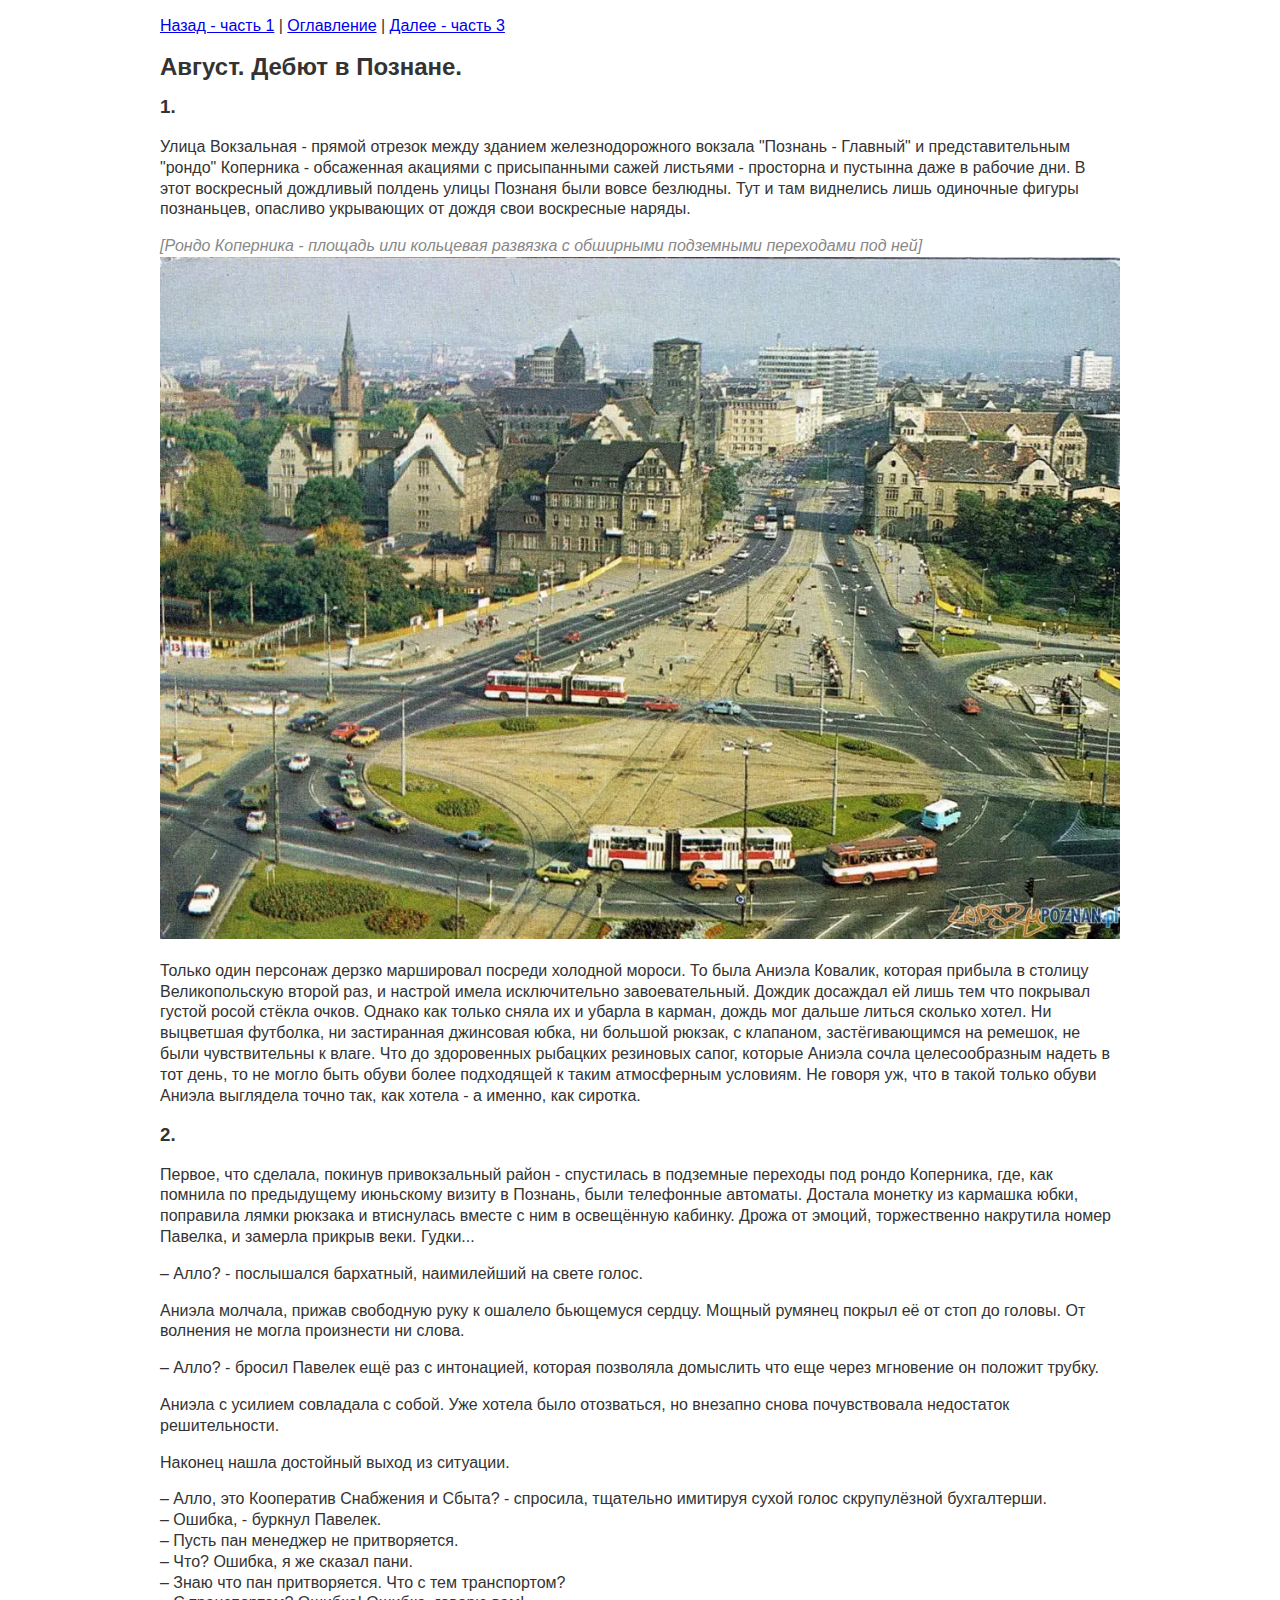
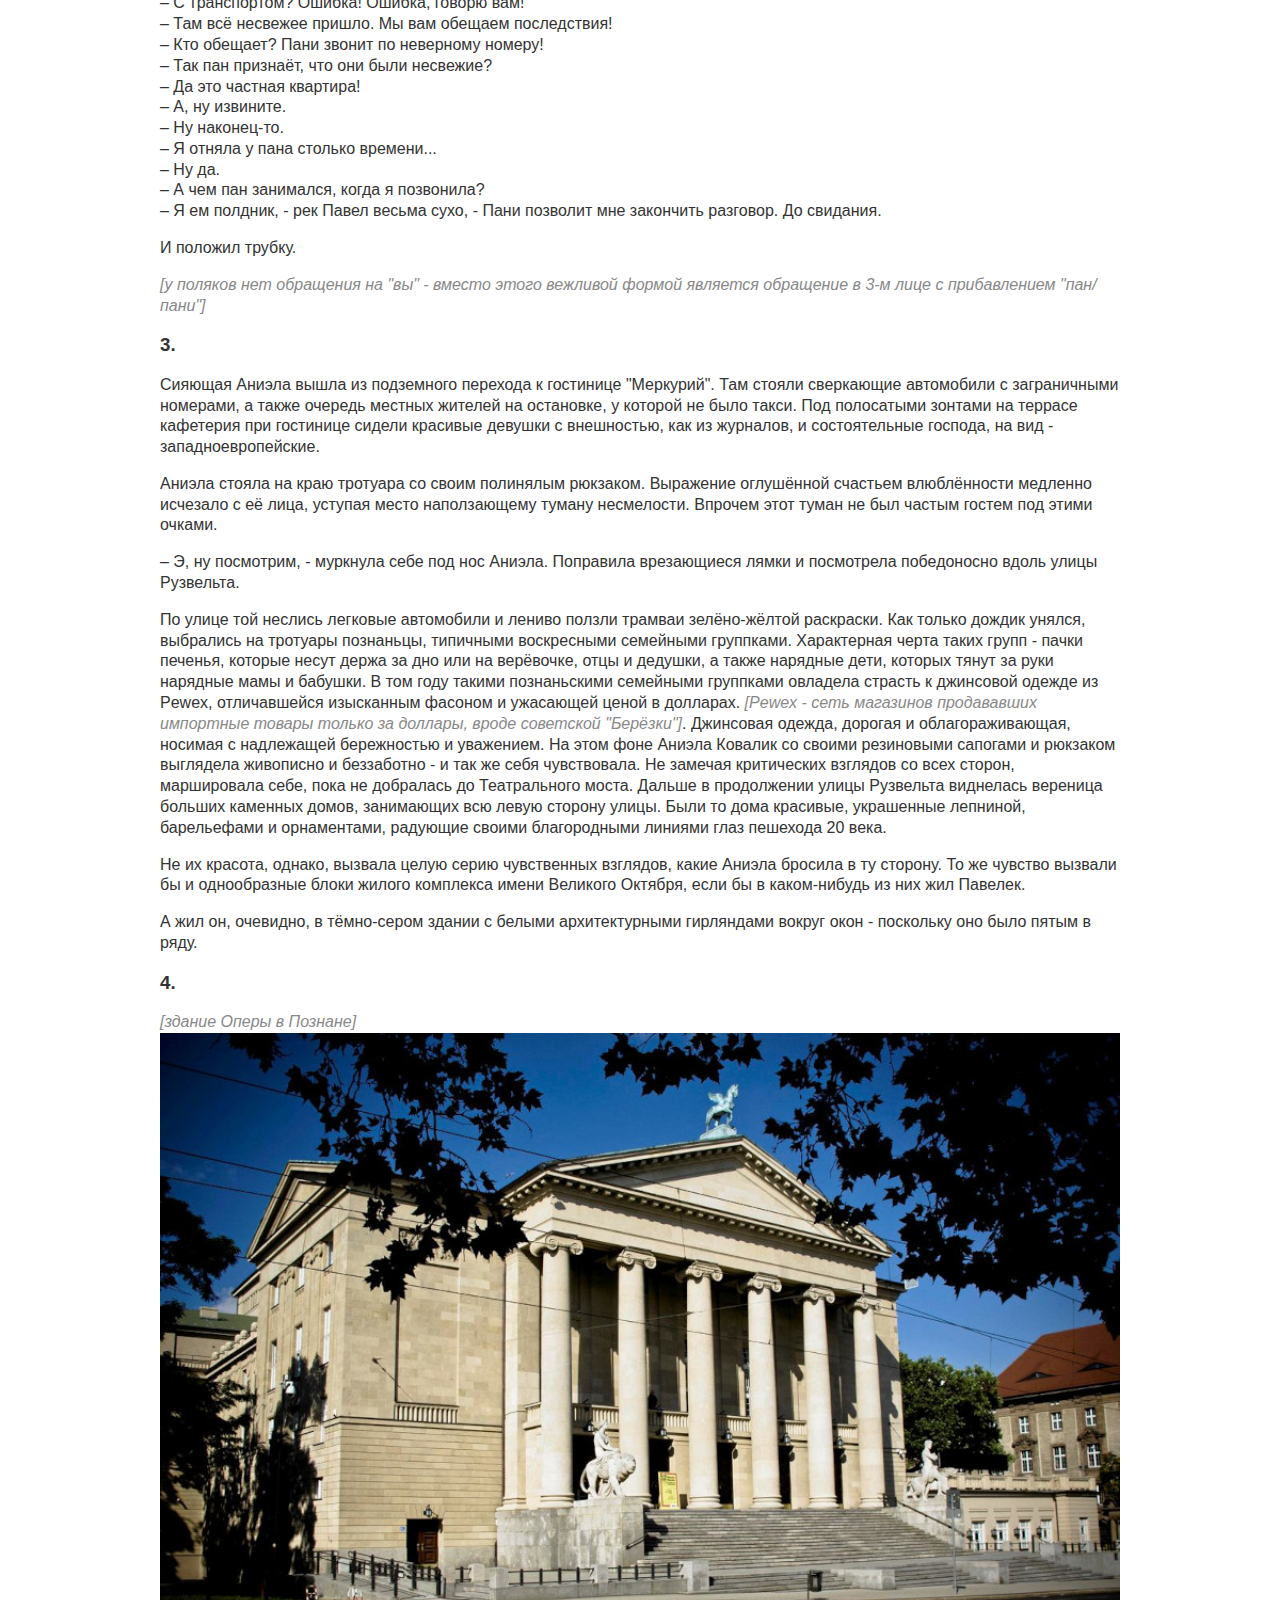
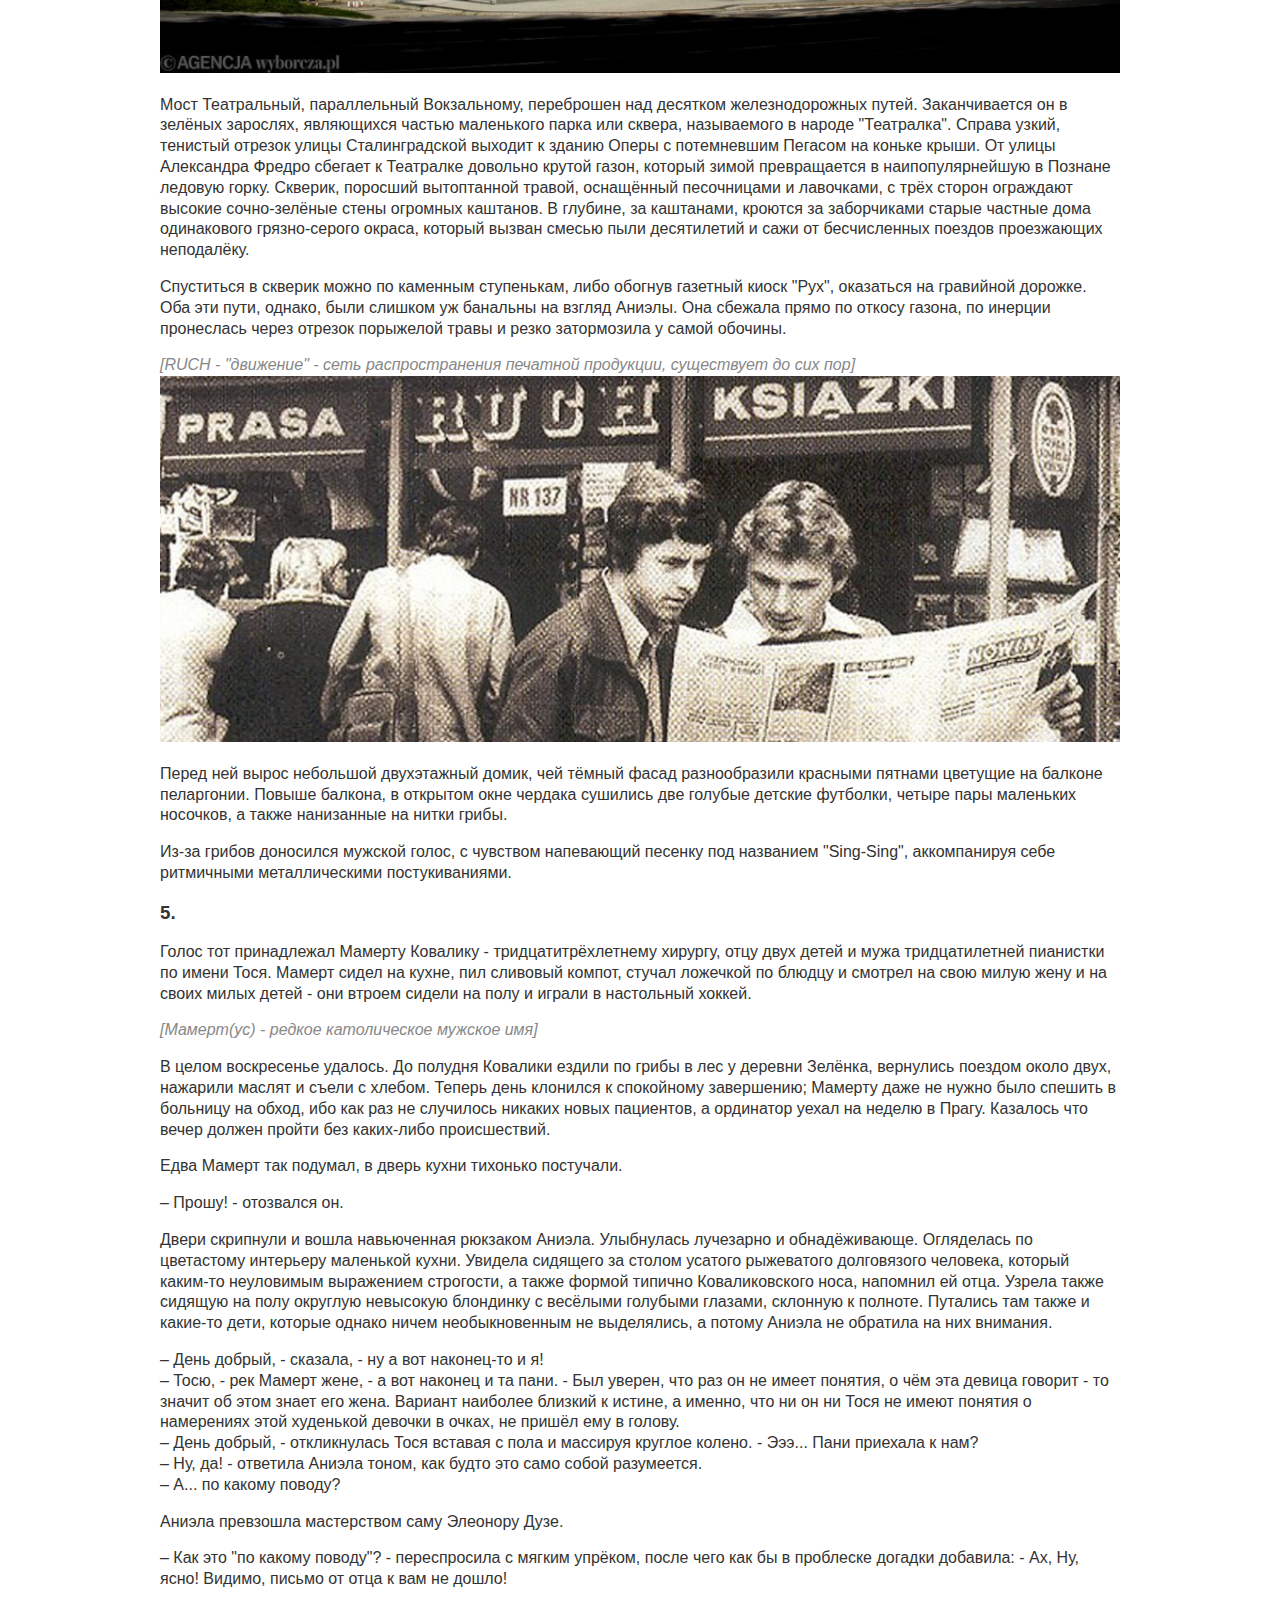
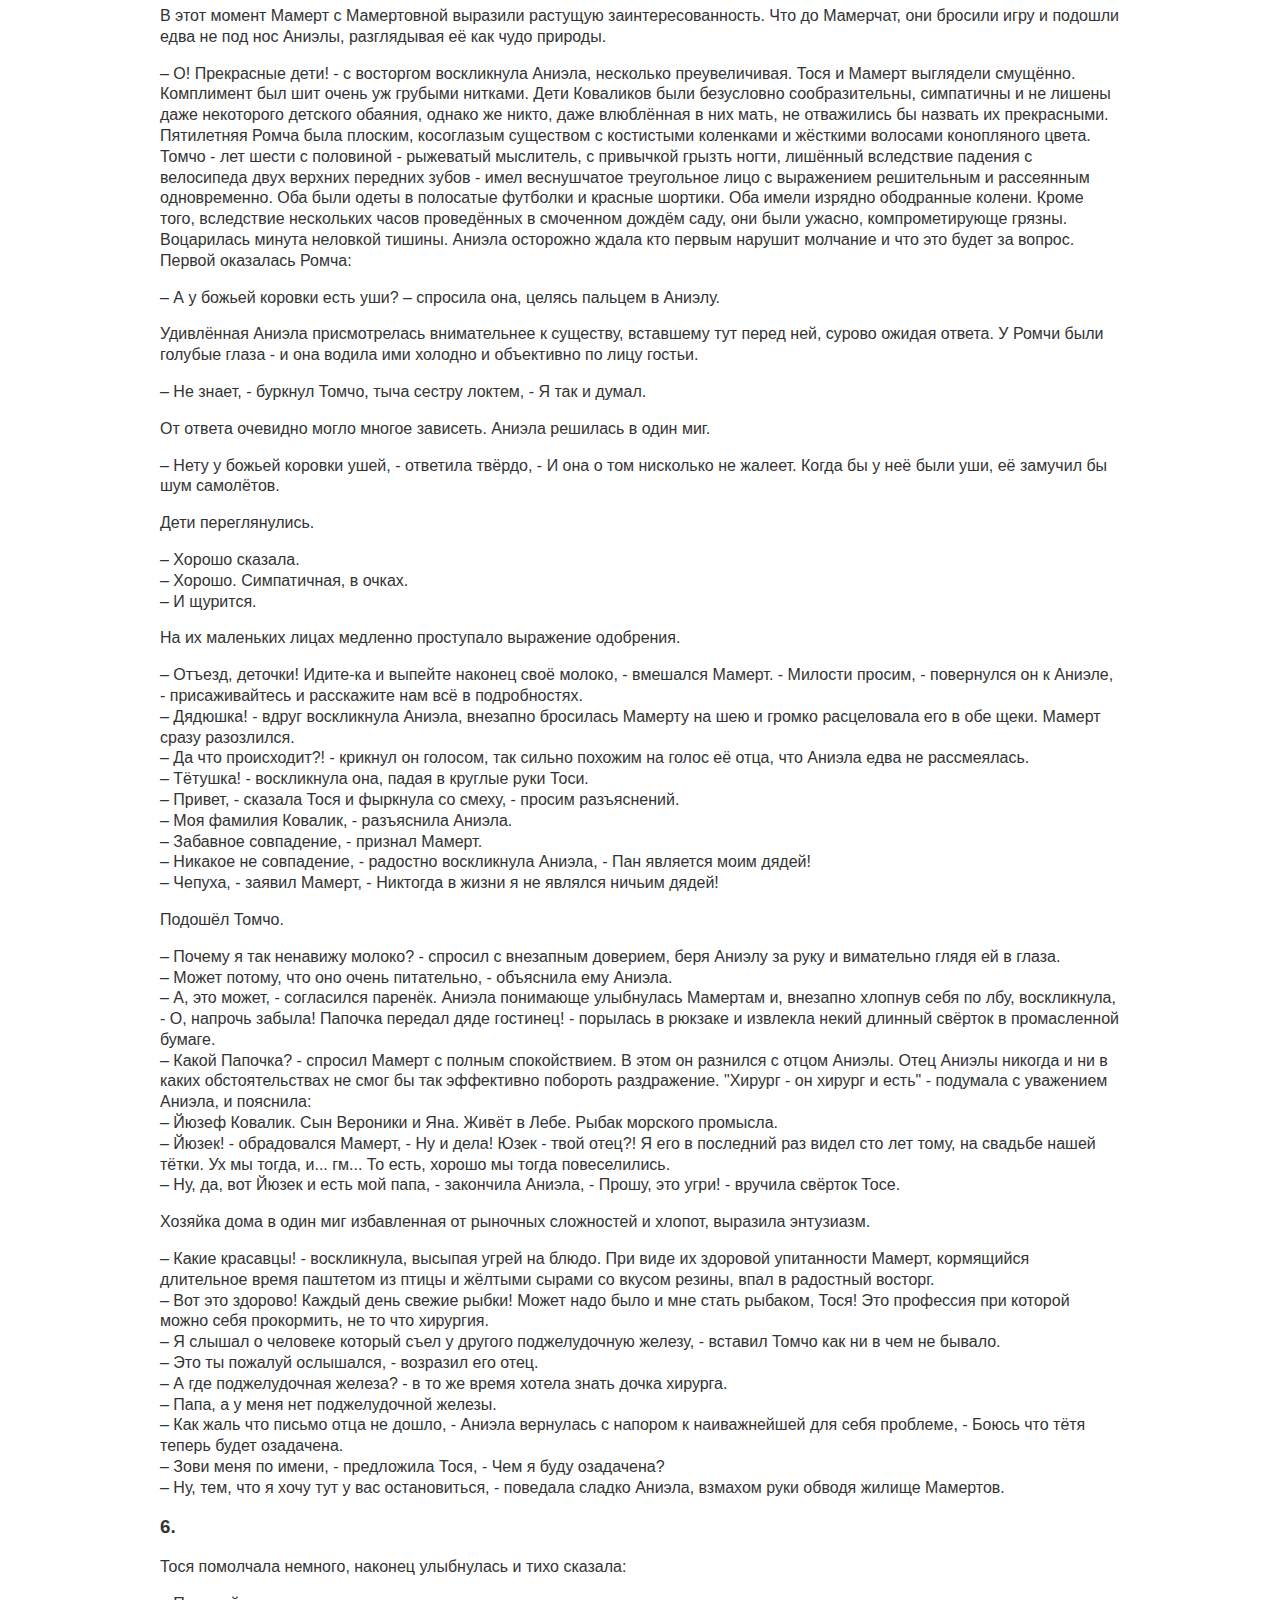
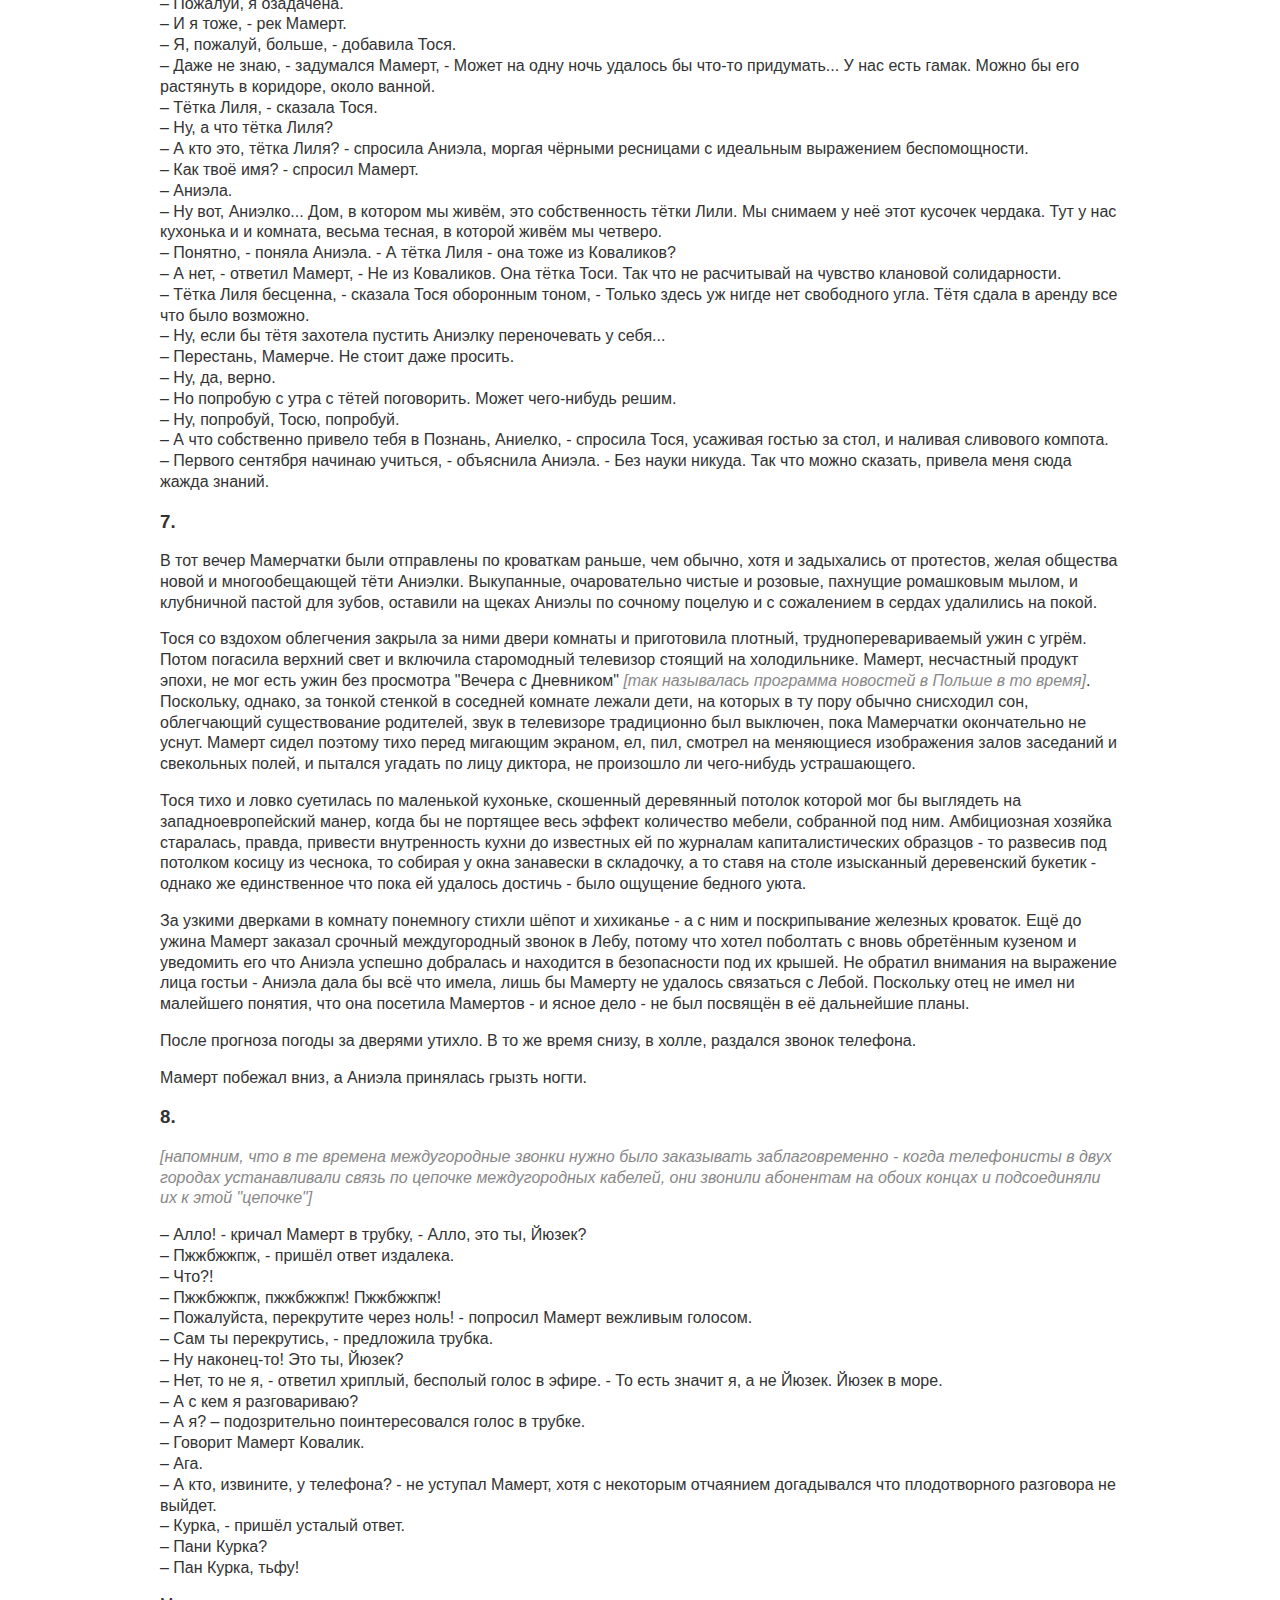
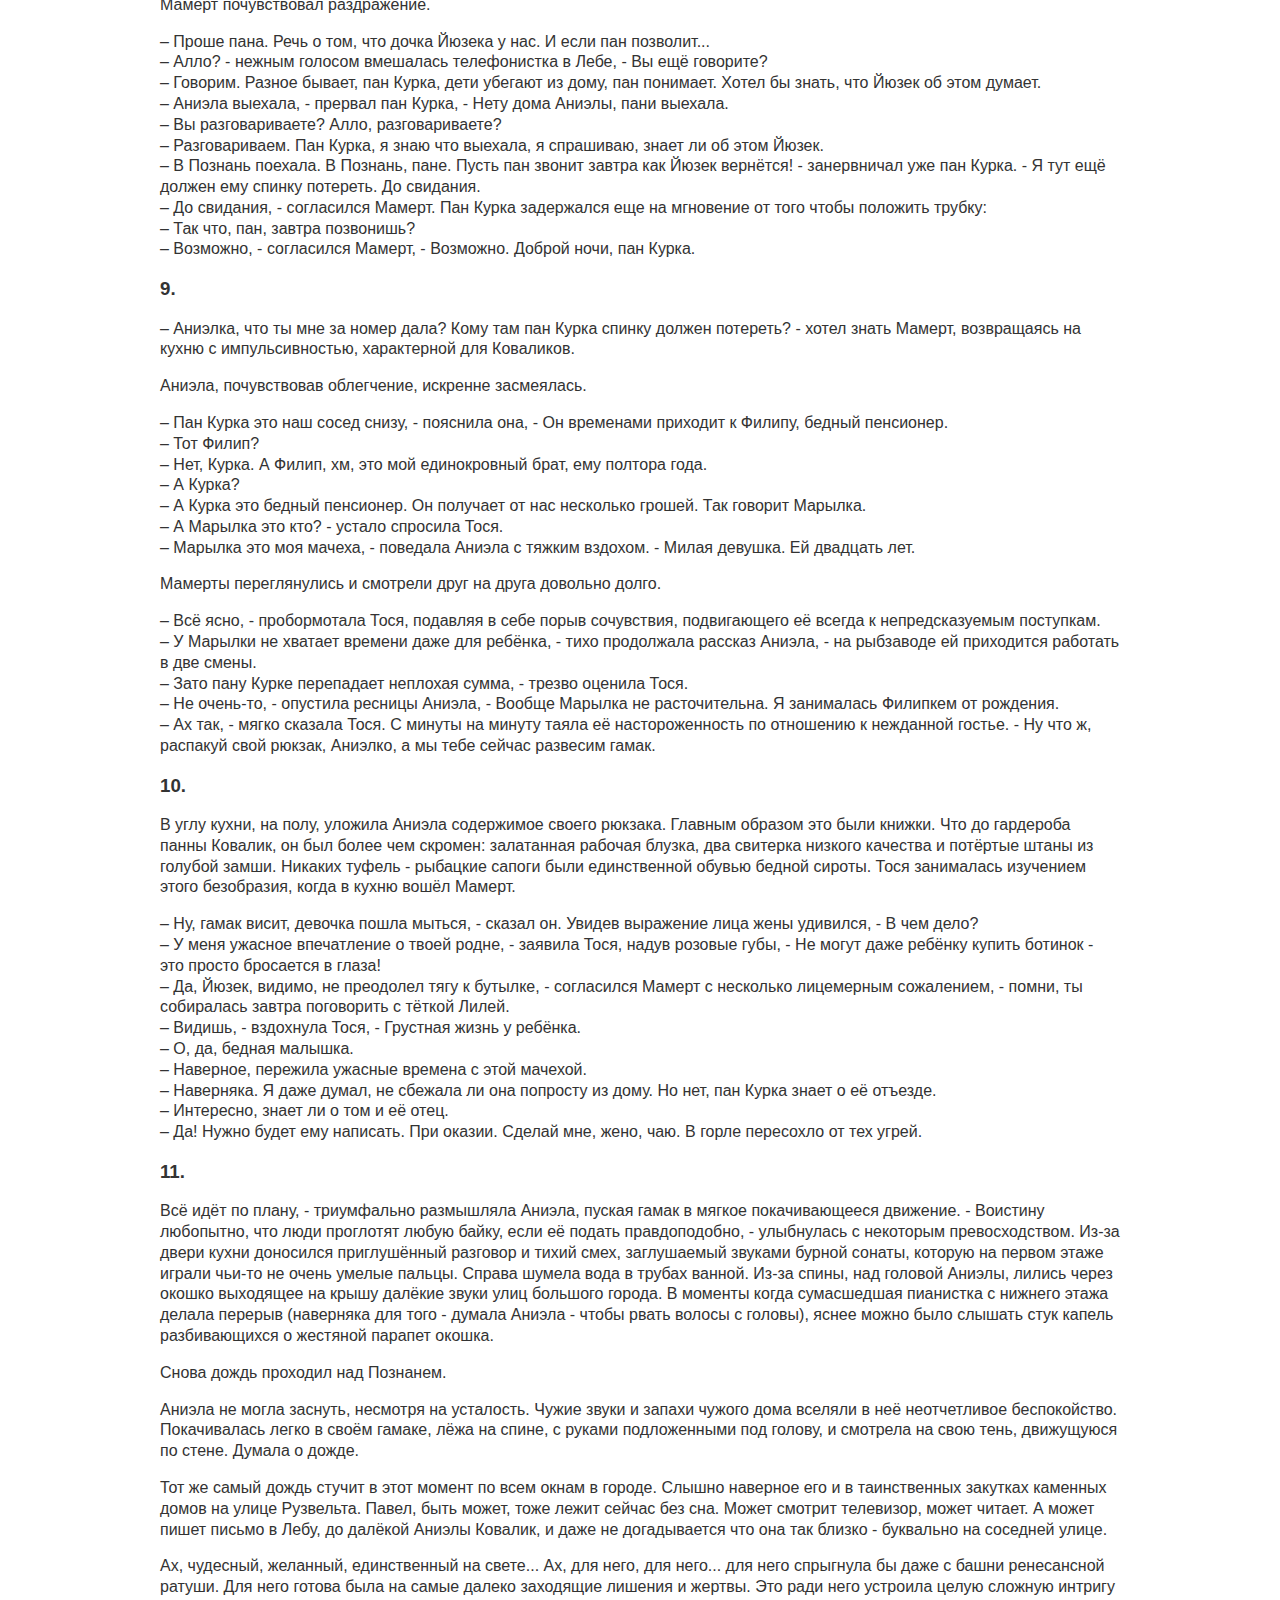
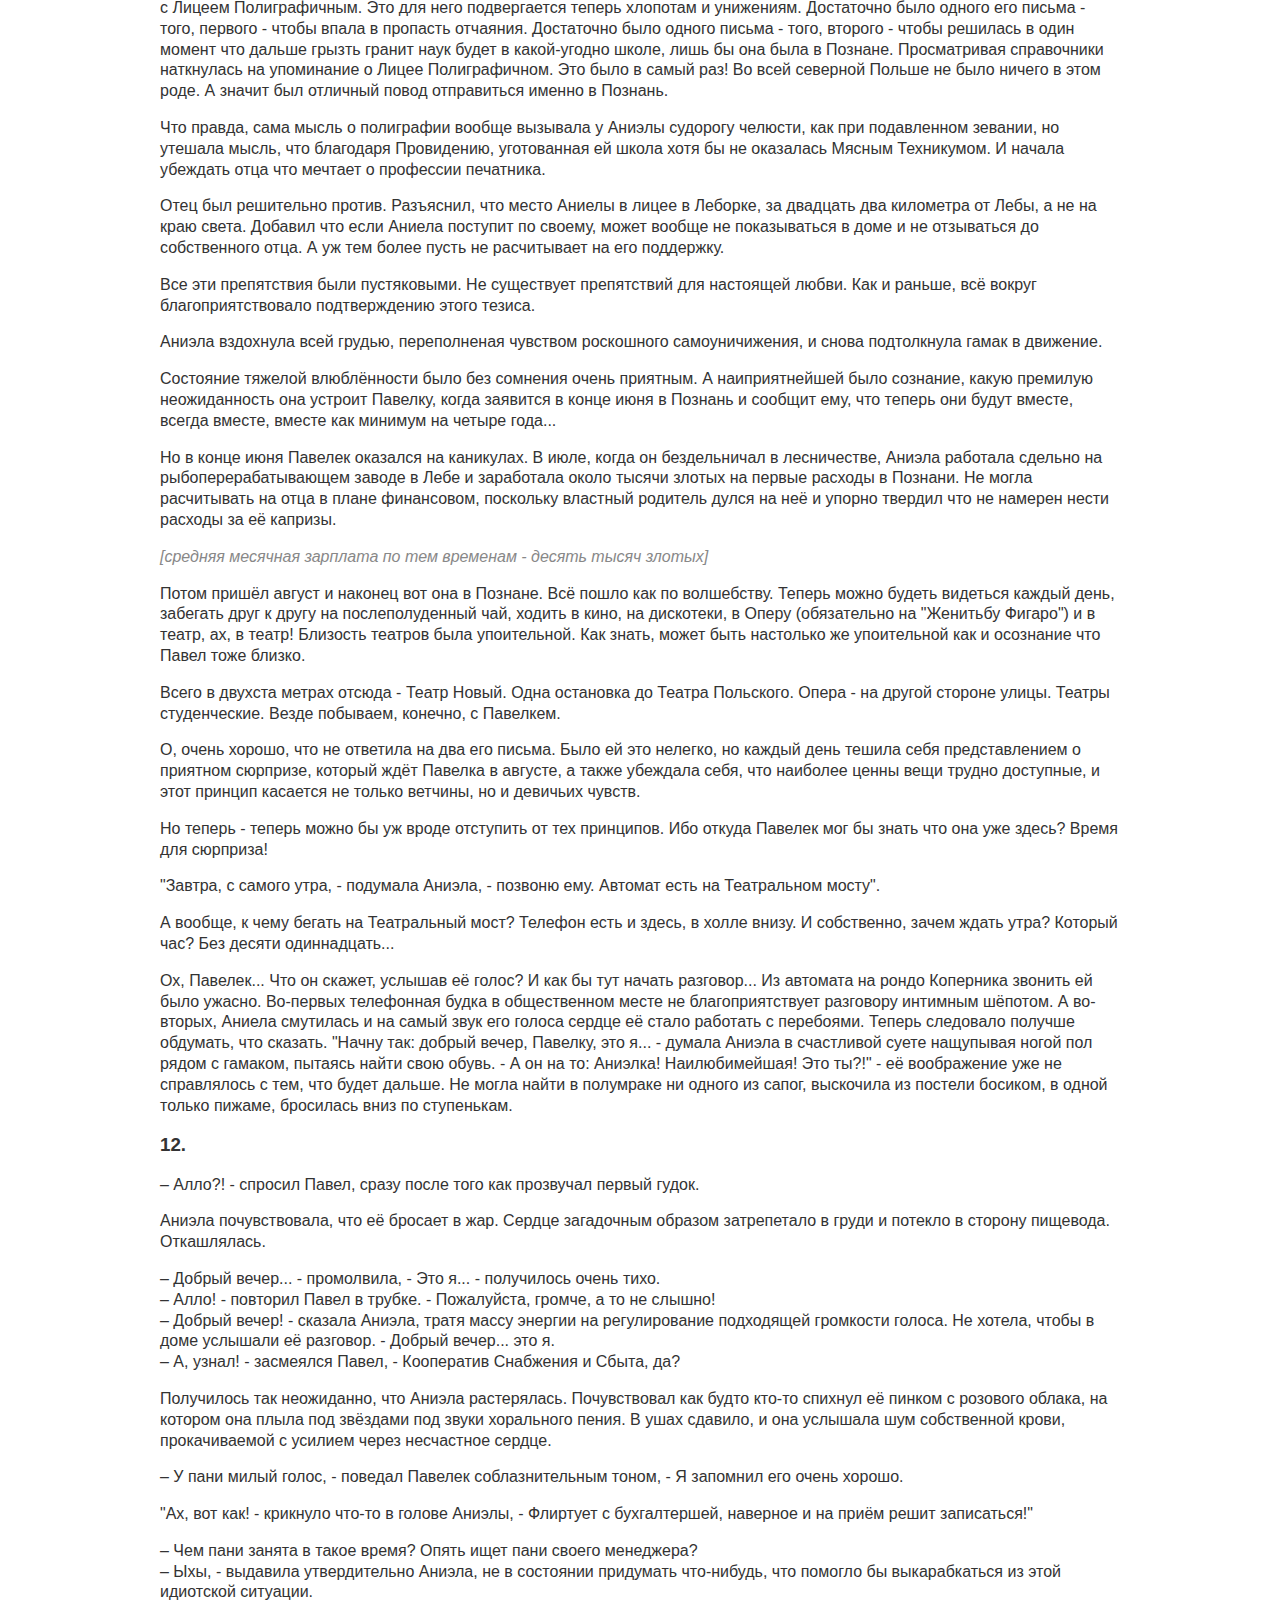
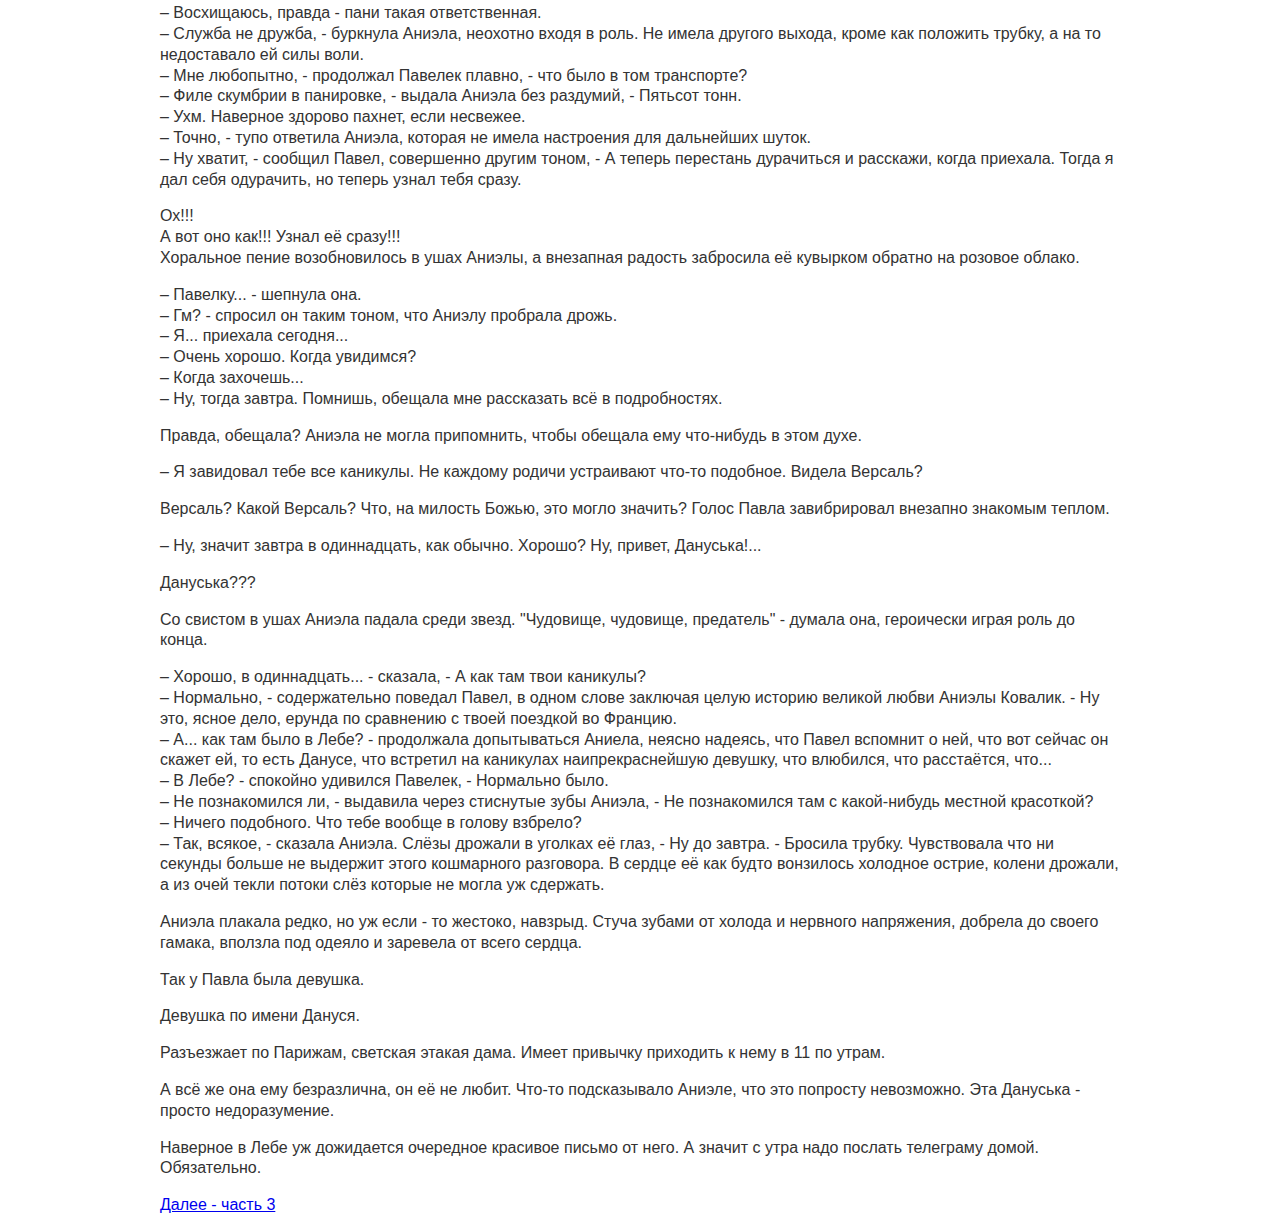
<file: klamczucha/02.html>
<!doctype html>
<html>
<head>
  <meta name="viewport" content="width=device-width, initial-scale=1"/>
  <meta charset="utf-8"/>
  <title>Кламчуха (Лгунья) - М.Мусерович - часть 1 - Август, дебют в Познане</title>
  <link rel="stylesheet" href="./common.css"/>
</head>
<body>
<p><a href="./01.html">Назад - часть 1</a> | <a href="./index.html">Оглавление</a> | <a href="./03.html">Далее - часть 3</a></p>

<h2>Август. Дебют в Познане.</h2>

<h3>1.</h3>

<p>Улица Вокзальная - прямой отрезок между зданием железнодорожного вокзала "Познань - Главный" и
представительным "рондо" Коперника - обсаженная акациями с присыпанными сажей листьями - просторна
и пустынна даже в рабочие дни. В этот воскресный дождливый полдень улицы Познаня были вовсе безлюдны.
Тут и там виднелись лишь одиночные фигуры познаньцев, опасливо укрывающих от дождя свои воскресные наряды.</p>

<p><em>[Рондо Коперника - площадь или кольцевая развязка с обширными подземными переходами под ней]</em><br />
<img src="./rondo.jpg" alt="rondo kopiernika circa 1980" /></p>

<p>Только один персонаж дерзко маршировал посреди холодной мороси. То была Аниэла Ковалик, которая
прибыла в столицу Великопольскую второй раз, и настрой имела исключительно завоевательный. Дождик
досаждал ей лишь тем что покрывал густой росой стёкла очков. Однако как только сняла их и убарла
в карман, дождь мог дальше литься сколько хотел. Ни выцветшая футболка, ни застиранная джинсовая юбка,
ни большой рюкзак, с клапаном, застёгивающимся на ремешок, не были чувствительны к влаге. Что до
здоровенных рыбацких резиновых сапог, которые Аниэла сочла целесообразным надеть в тот день, то
не могло быть обуви более подходящей к таким атмосферным условиям. Не говоря уж, что в такой только
обуви Аниэла выглядела точно так, как хотела - а именно, как сиротка.</p>

<h3>2.</h3>

<p>Первое, что сделала, покинув привокзальный район - спустилась в подземные переходы под рондо
Коперника, где, как помнила по предыдущему июньскому визиту в Познань, были телефонные автоматы.
Достала монетку из кармашка юбки, поправила лямки рюкзака и втиснулась вместе с ним в освещённую
кабинку. Дрожа от эмоций, торжественно накрутила номер Павелка, и замерла прикрыв веки. Гудки...</p>

<p>&ndash; Алло? - послышался бархатный, наимилейший на свете голос.</p>

<p>Аниэла молчала, прижав свободную руку к ошалело бьющемуся сердцу. Мощный румянец покрыл её от стоп
до головы. От волнения не могла произнести ни слова.</p>

<p>&ndash; Алло? - бросил Павелек ещё раз с интонацией, которая позволяла домыслить что еще через мгновение он
положит трубку.</p>

<p>Аниэла с усилием совладала с собой. Уже хотела было отозваться, но внезапно снова почувствовала
недостаток решительности.</p>

<p>Наконец нашла достойный выход из ситуации.</p>

<p>&ndash; Алло, это Кооператив Снабжения и Сбыта? - спросила, тщательно имитируя сухой голос скрупулёзной
бухгалтерши.<br />
&ndash; Ошибка, - буркнул Павелек.<br />
&ndash; Пусть пан менеджер не притворяется.<br />
&ndash; Что? Ошибка, я же сказал пани.<br />
&ndash; Знаю что пан притворяется. Что с тем транспортом?<br />
&ndash; С транспортом? Ошибка! Ошибка, говорю вам!<br />
&ndash; Там всё несвежее пришло. Мы вам обещаем последствия!<br />
&ndash; Кто обещает? Пани звонит по неверному номеру!<br />
&ndash; Так пан признаёт, что они были несвежие?<br />
&ndash; Да это частная квартира!<br />
&ndash; А, ну извините.<br />
&ndash; Ну наконец-то.<br />
&ndash; Я отняла у пана столько времени...<br />
&ndash; Ну да.<br />
&ndash; А чем пан занимался, когда я позвонила?<br />
&ndash; Я ем полдник, - рек Павел весьма сухо, - Пани позволит мне закончить разговор. До свидания.</p>

<p>И положил трубку.</p>

<p><em>[у поляков нет обращения на "вы" - вместо этого вежливой формой является обращение в 3-м лице
с прибавлением "пан/пани"]</em></p>

<h3>3.</h3>

<p>Сияющая Аниэла вышла из подземного перехода к гостинице "Меркурий". Там стояли сверкающие автомобили с заграничными
номерами, а также очередь местных жителей на остановке, у которой не было такси. Под полосатыми зонтами на террасе
кафетерия при гостинице сидели красивые девушки с внешностью, как из журналов, и состоятельные господа,
на вид - западноевропейские.</p>

<p>Аниэла стояла на краю тротуара со своим полинялым рюкзаком. Выражение оглушённой счастьем влюблённости медленно
исчезало с её лица, уступая место наползающему туману несмелости. Впрочем этот туман не был частым гостем под
этими очками.</p>

<p>&ndash; Э, ну посмотрим, - муркнула себе под нос Аниэла. Поправила врезающиеся лямки и посмотрела победоносно вдоль улицы
Рузвельта.</p>

<p>По улице той неслись легковые автомобили и лениво ползли трамваи зелёно-жёлтой раскраски. Как только дождик
унялся, выбрались на тротуары познаньцы, типичными воскресными семейными группками. Характерная черта таких групп -
пачки печенья, которые несут держа за дно или на верёвочке, отцы и дедушки, а также нарядные дети, которых
тянут за руки нарядные мамы и бабушки. В том году такими познаньскими семейными группками овладела
страсть к джинсовой одежде из Pewex, отличавшейся изысканным фасоном и ужасающей ценой в долларах. <em>[Pewex -
сеть магазинов продававших импортные товары только за доллары, вроде советской "Берёзки"]</em>. Джинсовая одежда,
дорогая и облагораживающая, носимая с надлежащей бережностью и уважением. На этом фоне Аниэла Ковалик со своими
резиновыми сапогами и рюкзаком выглядела живописно и беззаботно - и так же себя чувствовала. Не замечая
критических взглядов со всех сторон, маршировала себе, пока не добралась до Театрального моста. Дальше в продолжении
улицы Рузвельта виднелась вереница больших каменных домов, занимающих всю левую сторону улицы. Были то дома
красивые, украшенные лепниной, барельефами и орнаментами, радующие своими благородными линиями глаз пешехода 20 века.</p>

<p>Не их красота, однако, вызвала целую серию чувственных взглядов, какие Аниэла бросила в ту сторону.  То же чувство
вызвали бы и однообразные блоки жилого комплекса имени Великого Октября, если бы в каком-нибудь из них жил Павелек.</p>

<p>А жил он, очевидно, в тёмно-сером здании с белыми архитектурными гирляндами вокруг окон - поскольку оно было пятым
в ряду.</p>

<h3>4.</h3>

<p><em>[здание Оперы в Познане]</em><br />
<img src="./opera.jpg" alt="здание Оперы в Познане" /></p>

<p>Мост Театральный, параллельный Вокзальному, переброшен над десятком железнодорожных путей. Заканчивается он в
зелёных зарослях, являющихся частью маленького парка или сквера, называемого в народе "Театралка". Справа узкий,
тенистый отрезок улицы Сталинградской выходит к зданию Оперы с потемневшим Пегасом на коньке крыши.
От улицы Александра Фредро сбегает к Театралке довольно крутой газон, который зимой превращается в наипопулярнейшую
в Познане ледовую горку. Скверик, поросший вытоптанной травой, оснащённый песочницами и лавочками, с трёх сторон
ограждают высокие сочно-зелёные стены огромных каштанов. В глубине, за каштанами, кроются за заборчиками
старые частные дома одинакового грязно-серого окраса, который вызван смесью пыли десятилетий и сажи от бесчисленных
поездов проезжающих неподалёку.</p>

<p>Спуститься в скверик можно по каменным ступенькам, либо обогнув газетный киоск "Рух", оказаться на гравийной дорожке.
Оба эти пути, однако, были слишком уж банальны на взгляд Аниэлы. Она сбежала прямо по откосу газона, по инерции
пронеслась через отрезок порыжелой травы и резко затормозила у самой обочины.</p>

<p><em>[RUCH - "движение" - сеть распространения печатной продукции, существует до сих пор]</em><br />
<img src="./ruch.jpg" alt="RUCH kiosk poland" /></p>

<p>Перед ней вырос небольшой двухэтажный домик, чей тёмный фасад разнообразили красными пятнами цветущие на балконе
пеларгонии. Повыше балкона, в открытом окне чердака сушились две голубые детские футболки, четыре пары
маленьких носочков, а также нанизанные на нитки грибы.</p>

<p>Из-за грибов доносился мужской голос, с чувством напевающий песенку под названием "Sing-Sing", аккомпанируя себе
ритмичными металлическими постукиваниями.</p>

<h3>5.</h3>

<p>Голос тот принадлежал Мамерту Ковалику - тридцатитрёхлетнему хирургу, отцу двух детей и мужа тридцатилетней
пианистки по имени Тося. Мамерт сидел на кухне, пил сливовый компот, стучал ложечкой по блюдцу и смотрел на свою
милую жену и на своих милых детей - они втроем сидели на полу и играли в настольный хоккей.</p>

<p><em>[Мамерт(ус) - редкое католическое мужское имя]</em></p>

<p>В целом воскресенье удалось. До полудня Ковалики ездили по грибы в лес у деревни Зелёнка, вернулись поездом около двух, нажарили маслят и съели с хлебом. Теперь день клонился к спокойному завершению; Мамерту даже не нужно было
спешить в больницу на обход, ибо как раз не случилось никаких новых пациентов, а ординатор уехал на неделю в Прагу.
Казалось что вечер должен пройти без каких-либо происшествий.</p>

<p>Едва Мамерт так подумал, в дверь кухни тихонько постучали.</p>

<p>&ndash; Прошу! - отозвался он.</p>

<p>Двери скрипнули и вошла навьюченная рюкзаком Аниэла. Улыбнулась лучезарно и обнадёживающе. Огляделась по цветастому
интерьеру маленькой кухни. Увидела сидящего за столом усатого рыжеватого долговязого человека, который каким-то
неуловимым выражением строгости, а также формой типично Коваликовского носа, напомнил ей отца. Узрела также
сидящую на полу округлую невысокую блондинку с весёлыми голубыми глазами, склонную к полноте. Путались там
также и какие-то дети, которые однако ничем необыкновенным не выделялись, а потому Аниэла не обратила на них
внимания.</p>

<p>&ndash; День добрый, - сказала, - ну а вот наконец-то и я!<br />
&ndash; Тосю, - рек Мамерт жене, - а вот наконец и та пани. - Был уверен, что раз он не имеет понятия, о чём эта девица
говорит - то значит об этом знает его жена. Вариант наиболее близкий к истине, а именно, что ни он ни Тося не имеют
понятия о намерениях этой худенькой девочки в очках, не пришёл ему в голову.<br />
&ndash; День добрый, - откликнулась Тося вставая с пола и массируя круглое колено. - Эээ... Пани приехала к нам?<br />
&ndash; Ну, да! - ответила Аниэла тоном, как будто это само собой разумеется.<br />
&ndash; А... по какому поводу?</p>

<p>Аниэла превзошла мастерством саму Элеонору Дузе.</p>

<p>&ndash; Как это "по какому поводу"? - переспросила с мягким упрёком, после чего как бы в проблеске догадки добавила: - Ах,
Ну, ясно! Видимо, письмо от отца к вам не дошло!</p>

<p>В этот момент Мамерт с Мамертовной выразили растущую заинтересованность. Что до Мамерчат, они бросили игру и подошли
едва не под нос Аниэлы, разглядывая её как чудо природы.</p>

<p>&ndash; О! Прекрасные дети! - с восторгом воскликнула Аниэла, несколько преувеличивая. Тося и Мамерт выглядели смущённо.
Комплимент был шит очень уж грубыми нитками. Дети Коваликов были безусловно сообразительны, симпатичны и не лишены
даже некоторого детского обаяния, однако же никто, даже влюблённая в них мать, не отважились бы назвать их
прекрасными. Пятилетняя Ромча была плоским, косоглазым существом с костистыми коленками и жёсткими волосами
конопляного цвета. Томчо - лет шести с половиной - рыжеватый мыслитель, с привычкой грызть ногти, лишённый вследствие
падения с велосипеда двух верхних передних зубов - имел веснушчатое треугольное лицо с выражением решительным и рассеянным
одновременно. Оба были одеты в полосатые футболки и красные шортики. Оба имели изрядно ободранные колени. Кроме того,
вследствие нескольких часов проведённых в смоченном дождём саду, они были ужасно, компрометирующе грязны. Воцарилась
минута неловкой тишины. Аниэла осторожно ждала кто первым нарушит молчание и что это будет за вопрос. Первой
оказалась Ромча:</p>

<p>&ndash; А у божьей коровки есть уши? &ndash; спросила она, целясь пальцем в Аниэлу.</p>

<p>Удивлённая Аниэла присмотрелась внимательнее к существу, вставшему тут перед ней, сурово ожидая ответа. У Ромчи были
голубые глаза - и она водила ими холодно и объективно по лицу гостьи.</p>

<p>&ndash; Не знает, - буркнул Томчо, тыча сестру локтем, - Я так и думал.</p>

<p>От ответа очевидно могло многое зависеть. Аниэла решилась в один миг.</p>

<p>&ndash; Нету у божьей коровки ушей, - ответила твёрдо, - И она о том нисколько не жалеет. Когда бы у неё были
уши, её замучил бы шум самолётов.</p>

<p>Дети переглянулись.</p>

<p>&ndash; Хорошо сказала.<br />
&ndash; Хорошо. Симпатичная, в очках.<br />
&ndash; И щурится.</p>

<p>На их маленьких лицах медленно проступало выражение одобрения.</p>

<p>&ndash; Отъезд, деточки! Идите-ка и выпейте наконец своё молоко, - вмешался Мамерт. - Милости просим, - повернулся
он к Аниэле, - присаживайтесь и расскажите нам всё в подробностях.<br />
&ndash; Дядюшка! - вдруг воскликнула Аниэла, внезапно бросилась Мамерту на шею и громко расцеловала его в обе щеки.
Мамерт сразу разозлился.<br />
&ndash; Да что происходит?! - крикнул он голосом, так сильно похожим на голос её отца, что Аниэла едва не рассмеялась.<br />
&ndash; Тётушка! - воскликнула она, падая в круглые руки Тоси.<br />
&ndash; Привет, - сказала Тося и фыркнула со смеху, - просим разъяснений.<br />
&ndash; Моя фамилия Ковалик, - разъяснила Аниэла.<br />
&ndash; Забавное совпадение, - признал Мамерт.<br />
&ndash; Никакое не совпадение, - радостно воскликнула Аниэла, - Пан является моим дядей!<br />
&ndash; Чепуха, - заявил Мамерт, - Никтогда в жизни я не являлся ничьим дядей!</p>

<p>Подошёл Томчо.</p>

<p>&ndash; Почему я так ненавижу молоко? - спросил с внезапным доверием, беря Аниэлу за руку и вимательно глядя ей в глаза.<br />
&ndash; Может потому, что оно очень питательно, - объяснила ему Аниэла.<br />
&ndash; А, это может, - согласился паренёк. Аниэла понимающе улыбнулась Мамертам и, внезапно хлопнув себя по лбу,
воскликнула, - О, напрочь забыла! Папочка передал дяде гостинец! - порылась в рюкзаке и извлекла некий длинный
свёрток в промасленной бумаге.<br />
&ndash; Какой Папочка? - спросил Мамерт с полным спокойствием. В этом он разнился с отцом Аниэлы. Отец Аниэлы никогда и
ни в каких обстоятельствах не смог бы так эффективно побороть раздражение. "Хирург  - он хирург и есть" - подумала
с уважением Аниэла, и пояснила:<br />
&ndash; Йюзеф Ковалик. Сын Вероники и Яна. Живёт в Лебе. Рыбак морского промысла.<br />
&ndash; Йюзек! - обрадовался Мамерт, - Ну и дела! Юзек - твой отец?! Я его в последний раз видел сто лет тому, на
свадьбе нашей тётки. Ух мы тогда, и... гм... То есть, хорошо мы тогда повеселились.<br />
&ndash; Ну, да, вот Йюзек и есть мой папа, - закончила Аниэла, - Прошу, это угри! - вручила свёрток Тосе.</p>

<p>Хозяйка дома в один миг избавленная от рыночных сложностей и хлопот, выразила энтузиазм.</p>

<p>&ndash; Какие красавцы! - воскликнула, высыпая угрей на блюдо. При виде их здоровой упитанности Мамерт, кормящийся
длительное время паштетом из птицы и жёлтыми сырами со вкусом резины, впал в радостный восторг.<br />
&ndash; Вот это здорово! Каждый день свежие рыбки! Может надо было и мне стать рыбаком, Тося! Это профессия при которой
можно себя прокормить, не то что хирургия.<br />
&ndash; Я слышал о человеке который съел у другого поджелудочную железу, - вставил Томчо как ни в чем не бывало.<br />
&ndash; Это ты пожалуй ослышался, - возразил его отец.<br />
&ndash; А где поджелудочная железа? - в то же время хотела знать дочка хирурга.<br />
&ndash; Папа, а у меня нет поджелудочной железы.<br />
&ndash; Как жаль что письмо отца не дошло, - Аниэла вернулась с напором к наиважнейшей для себя проблеме, - Боюсь что
тётя теперь будет озадачена.<br />
&ndash; Зови меня по имени, - предложила Тося, - Чем я буду озадачена?<br />
&ndash; Ну, тем, что я хочу тут у вас остановиться, - поведала сладко Аниэла, взмахом руки обводя жилище Мамертов.</p>

<h3>6.</h3>

<p>Тося помолчала немного, наконец улыбнулась и тихо сказала:</p>

<p>&ndash; Пожалуй, я озадачена.<br />
&ndash; И я тоже, - рек Мамерт.<br />
&ndash; Я, пожалуй, больше, - добавила Тося.<br />
&ndash; Даже не знаю, - задумался Мамерт, - Может на одну ночь удалось бы что-то придумать... У нас есть гамак. Можно бы
его растянуть в коридоре, около ванной.<br />
&ndash; Тётка Лиля, - сказала Тося.<br />
&ndash; Ну, а что тётка Лиля?<br />
&ndash; А кто это, тётка Лиля? - спросила Аниэла, моргая чёрными ресницами с идеальным выражением беспомощности.<br />
&ndash; Как твоё имя? - спросил Мамерт.<br />
&ndash; Аниэла.<br />
&ndash; Ну вот, Аниэлко... Дом, в котором мы живём, это собственность тётки Лили. Мы снимаем у неё этот кусочек чердака.
Тут у нас кухонька и и комната, весьма тесная, в которой живём мы четверо.<br />
&ndash; Понятно, - поняла Аниэла. - А тётка Лиля - она тоже из Коваликов?<br />
&ndash; А нет, - ответил Мамерт, - Не из Коваликов. Она тётка Тоси. Так что не расчитывай на чувство клановой солидарности.<br />
&ndash; Тётка Лиля бесценна, - сказала Тося оборонным тоном, - Только здесь уж нигде нет свободного угла. Тётя сдала
в аренду все что было возможно.<br />
&ndash; Ну, если бы тётя захотела пустить Аниэлку переночевать у себя...<br />
&ndash; Перестань, Мамерче. Не стоит даже просить.<br />
&ndash; Ну, да, верно.<br />
&ndash; Но попробую с утра с тётей поговорить. Может чего-нибудь решим.<br />
&ndash; Ну, попробуй, Тосю, попробуй.<br />
&ndash; А что собственно привело тебя в Познань, Аниелко, - спросила Тося, усаживая гостью за стол, и наливая
сливового компота.<br />
&ndash; Первого сентября начинаю учиться, - объяснила Аниэла. - Без науки никуда. Так что можно сказать, привела
меня сюда жажда знаний.</p>

<h3>7.</h3>

<p>В тот вечер Мамерчатки были отправлены по кроваткам раньше, чем обычно, хотя и задыхались от протестов, желая
общества новой и многообещающей тёти Аниэлки. Выкупанные, очаровательно чистые и розовые, пахнущие ромашковым мылом,
и клубничной пастой для зубов, оставили на щеках Аниэлы по сочному поцелую и с сожалением в сердах удалились на покой.</p>

<p>Тося со вздохом облегчения закрыла за ними двери комнаты и приготовила плотный, трудноперевариваемый ужин с угрём.
Потом погасила верхний свет и включила старомодный телевизор стоящий на холодильнике. Мамерт, несчастный продукт
эпохи, не мог есть ужин без просмотра "Вечера с Дневником" <em>[так называлась программа новостей в Польше в то время]</em>.
Поскольку, однако, за тонкой стенкой в соседней комнате лежали дети, на которых в ту пору обычно снисходил сон,
облегчающий существование родителей, звук в телевизоре традиционно был выключен, пока Мамерчатки окончательно
не уснут. Мамерт сидел поэтому тихо перед мигающим экраном, ел, пил, смотрел на меняющиеся изображения залов
заседаний и свекольных полей, и пытался угадать по лицу диктора, не произошло ли чего-нибудь устрашающего.</p>

<p>Тося тихо и ловко суетилась по маленькой кухоньке, скошенный деревянный потолок которой мог бы выглядеть на
западноевропейский манер, когда бы не портящее весь эффект количество мебели, собранной под ним. Амбициозная
хозяйка старалась, правда, привести внутренность кухни до известных ей по журналам капиталистических образцов - то
развесив под потолком косицу из чеснока, то собирая у окна занавески в складочку, а то ставя на столе изысканный
деревенский букетик - однако же единственное что пока ей удалось достичь - было ощущение бедного уюта.</p>

<p>За узкими дверками в комнату понемногу стихли шёпот и хихиканье - а с ним и поскрипывание железных кроваток. Ещё до
ужина Мамерт заказал срочный междугородный звонок в Лебу, потому что хотел поболтать с вновь обретённым кузеном и
уведомить его что Аниэла успешно добралась и находится в безопасности под их крышей. Не обратил внимания на выражение
лица гостьи - Аниэла дала бы всё что имела, лишь бы Мамерту не удалось связаться с Лебой. Поскольку отец не имел ни
малейшего понятия, что она посетила Мамертов - и ясное дело - не был посвящён в её дальнейшие планы.</p>

<p>После прогноза погоды за дверями утихло. В то же время снизу, в холле, раздался звонок телефона.</p>

<p>Мамерт побежал вниз, а Аниэла принялась грызть ногти.</p>

<h3>8.</h3>

<p><em>[напомним, что в те времена междугородные звонки нужно было заказывать заблаговременно - когда телефонисты в двух
городах устанавливали связь по цепочке междугородных кабелей, они звонили абонентам на обоих концах и подсоединяли
их к этой "цепочке"]</em></p>

<p>&ndash; Алло! - кричал Мамерт в трубку, - Алло, это ты, Йюзек?<br />
&ndash; Пжжбжжпж, - пришёл ответ издалека.<br />
&ndash; Что?!<br />
&ndash; Пжжбжжпж, пжжбжжпж! Пжжбжжпж!<br />
&ndash; Пожалуйста, перекрутите через ноль! - попросил Мамерт вежливым голосом.<br />
&ndash; Сам ты перекрутись, - предложила трубка.<br />
&ndash; Ну наконец-то! Это ты, Йюзек?<br />
&ndash; Нет, то не я, - ответил хриплый, бесполый голос в эфире. - То есть значит я, а не Йюзек. Йюзек в море.<br />
&ndash; А с кем я разговариваю?<br />
&ndash; А я? &ndash; подозрительно поинтересовался голос в трубке.<br />
&ndash; Говорит Мамерт Ковалик.<br />
&ndash; Ага.<br />
&ndash; А кто, извините, у телефона? - не уступал Мамерт, хотя с некоторым отчаянием догадывался что плодотворного
разговора не выйдет.<br />
&ndash; Курка, - пришёл усталый ответ.<br />
&ndash; Пани Курка?<br />
&ndash; Пан Курка, тьфу!</p>

<p>Мамерт почувствовал раздражение.</p>

<p>&ndash; Проше пана. Речь о том, что дочка Йюзека у нас. И если пан позволит...<br />
&ndash; Алло? - нежным голосом вмешалась телефонистка в Лебе, - Вы ещё говорите?<br />
&ndash; Говорим. Разное бывает, пан Курка, дети убегают из дому, пан понимает. Хотел бы знать, что Йюзек об этом думает.<br />
&ndash; Аниэла выехала, - прервал пан Курка, - Нету дома Аниэлы, пани выехала.<br />
&ndash; Вы разговариваете? Алло, разговариваете?<br />
&ndash; Разговариваем. Пан Курка, я знаю что выехала, я спрашиваю, знает ли об этом Йюзек.<br />
&ndash; В Познань поехала. В Познань, пане. Пусть пан звонит завтра как Йюзек вернётся! - занервничал уже пан Курка. - Я
тут ещё должен ему спинку потереть. До свидания.<br />
&ndash; До свидания, - согласился Мамерт. Пан Курка задержался еще на мгновение от того чтобы положить трубку:<br />
&ndash; Так что, пан, завтра позвонишь?<br />
&ndash; Возможно, - согласился Мамерт, - Возможно. Доброй ночи, пан Курка.</p>

<h3>9.</h3>

<p>&ndash; Аниэлка, что ты мне за номер дала? Кому там пан Курка спинку должен потереть? - хотел знать Мамерт, возвращаясь
на кухню с импульсивностью, характерной для Коваликов.  </p>

<p>Аниэла, почувствовав облегчение, искренне засмеялась.</p>

<p>&ndash; Пан Курка это наш сосед снизу, - пояснила она, - Он временами приходит к Филипу, бедный пенсионер.<br />
&ndash; Тот Филип?<br />
&ndash; Нет, Курка. А Филип, хм, это мой единокровный брат, ему полтора года.<br />
&ndash; А Курка?<br />
&ndash; А Курка это бедный пенсионер. Он получает от нас несколько грошей. Так говорит Марылка.<br />
&ndash; А Марылка это кто? - устало спросила Тося.<br />
&ndash; Марылка это моя мачеха, - поведала Аниэла с тяжким вздохом. - Милая девушка. Ей двадцать лет.</p>

<p>Мамерты переглянулись и смотрели друг на друга довольно долго.</p>

<p>&ndash; Всё ясно, - пробормотала Тося, подавляя в себе порыв сочувствия, подвигающего её всегда к непредсказуемым
поступкам.<br />
&ndash; У Марылки не хватает времени даже для ребёнка, - тихо продолжала рассказ Аниэла, - на рыбзаводе ей приходится
работать в две смены.<br />
&ndash; Зато пану Курке перепадает неплохая сумма, - трезво оценила Тося.<br />
&ndash; Не очень-то, - опустила ресницы Аниэла, - Вообще Марылка не расточительна. Я занималась Филипкем от рождения.<br />
&ndash; Ах так, - мягко сказала Тося. С минуты на минуту таяла её настороженность по отношению к нежданной гостье. - Ну что ж, распакуй свой рюкзак, Аниэлко, а мы тебе сейчас развесим гамак.</p>

<h3>10.</h3>

<p>В углу кухни, на полу, уложила Аниэла содержимое своего рюкзака. Главным образом это были книжки. Что до гардероба
панны Ковалик, он был более чем скромен: залатанная рабочая блузка, два свитерка низкого качества и потёртые
штаны из голубой замши. Никаких туфель - рыбацкие сапоги были единственной обувью бедной сироты. Тося занималась
изучением этого безобразия, когда в кухню вошёл Мамерт.</p>

<p>&ndash; Ну, гамак висит, девочка пошла мыться, - сказал он. Увидев выражение лица жены удивился, - В чем дело?<br />
&ndash; У меня ужасное впечатление о твоей родне, - заявила Тося, надув розовые губы, - Не могут даже ребёнку купить
ботинок - это просто бросается в глаза!<br />
&ndash; Да, Йюзек, видимо, не преодолел тягу к бутылке, - согласился Мамерт с несколько лицемерным сожалением, -
помни, ты собиралась завтра поговорить с тёткой Лилей.<br />
&ndash; Видишь, - вздохнула Тося, - Грустная жизнь у ребёнка.<br />
&ndash; О, да, бедная малышка.<br />
&ndash; Наверное, пережила ужасные времена с этой мачехой.<br />
&ndash; Наверняка. Я даже думал, не сбежала ли она попросту из дому. Но нет, пан Курка знает о её отъезде.<br />
&ndash; Интересно, знает ли о том и её отец.<br />
&ndash; Да! Нужно будет ему написать. При оказии. Сделай мне, жено, чаю. В горле пересохло от тех угрей.</p>

<h3>11.</h3>

<p>Всё идёт по плану, - триумфально размышляла Аниэла, пуская гамак в мягкое покачивающееся движение. - Воистину
любопытно, что люди проглотят любую байку, если её подать правдоподобно, - улыбнулась с некоторым превосходством.
Из-за двери кухни доносился приглушённый разговор и тихий смех, заглушаемый звуками бурной сонаты, которую на первом
этаже играли чьи-то не очень умелые пальцы. Справа шумела вода в трубах ванной. Из-за спины, над головой Аниэлы,
лились через окошко выходящее на крышу далёкие звуки улиц большого города. В моменты когда сумасшедшая пианистка с
нижнего этажа делала перерыв (наверняка для того - думала Аниэла - чтобы рвать волосы с головы), яснее можно было
слышать стук капель разбивающихся о жестяной парапет окошка.</p>

<p>Снова дождь проходил над Познанем.</p>

<p>Аниэла не могла заснуть, несмотря на усталость. Чужие звуки и запахи чужого дома вселяли в неё неотчетливое
беспокойство. Покачивалась легко в своём гамаке, лёжа на спине, с руками подложенными под голову, и смотрела на свою
тень, движущуюся по стене. Думала о дожде.</p>

<p>Тот же самый дождь стучит в этот момент по всем окнам в городе. Слышно наверное его и в таинственных закутках каменных домов на улице Рузвельта. Павел, быть может, тоже лежит сейчас без сна. Может смотрит телевизор, может
читает. А может пишет письмо в Лебу, до далёкой Аниэлы Ковалик, и даже не догадывается что она так близко -
буквально на соседней улице.</p>

<p>Ах, чудесный, желанный, единственный на свете... Ах, для него, для него... для него спрыгнула бы даже с башни
ренесансной ратуши. Для него готова была на самые далеко заходящие лишения и жертвы. Это ради него устроила целую
сложную интригу с Лицеем Полиграфичным. Это для него подвергается теперь хлопотам и унижениям. Достаточно было
одного его письма - того, первого - чтобы впала в пропасть отчаяния. Достаточно было одного письма - того, второго -
чтобы решилась в один момент что дальше грызть гранит наук будет в какой-угодно школе, лишь бы она была в Познане.
Просматривая справочники наткнулась на упоминание о Лицее Полиграфичном. Это было в самый раз! Во всей северной
Польше не было ничего в этом роде. А значит был отличный повод отправиться именно в Познань.</p>

<p>Что правда, сама мысль о полиграфии вообще вызывала у Аниэлы судорогу челюсти, как при подавленном зевании, но
утешала мысль, что благодаря Провидению, уготованная ей школа хотя бы не оказалась Мясным Техникумом. И начала
убеждать отца что мечтает о профессии печатника.</p>

<p>Отец был решительно против. Разъяснил, что место Аниелы в лицее в Леборке, за двадцать два километра от Лебы, а не
на краю света. Добавил что если Аниела поступит по своему, может вообще не показываться в доме и не отзываться
до собственного отца. А уж тем более пусть не расчитывает на его поддержку.</p>

<p>Все эти препятствия были пустяковыми. Не существует препятствий для настоящей любви. Как и раньше, всё вокруг
благоприятствовало подтверждению этого тезиса.</p>

<p>Аниэла вздохнула всей грудью, переполненая чувством роскошного самоуничижения, и снова подтолкнула гамак в движение.</p>

<p>Состояние тяжелой влюблённости было без сомнения очень приятным. А наиприятнейшей было сознание, какую премилую
неожиданность она устроит Павелку, когда заявится в конце июня в Познань и сообщит ему, что теперь они будут вместе,
всегда вместе, вместе как минимум на четыре года...</p>

<p>Но в конце июня Павелек оказался на каникулах. В июле, когда он бездельничал в лесничестве, Аниэла работала сдельно
на рыбоперерабатывающем заводе в Лебе и заработала около тысячи злотых на первые расходы в Познани. Не могла
расчитывать на отца в плане финансовом, поскольку властный родитель дулся на неё и упорно твердил что не намерен
нести расходы за её капризы.</p>

<p><em>[средняя месячная зарплата по тем временам - десять тысяч злотых]</em></p>

<p>Потом пришёл август и наконец вот она в Познане. Всё пошло как по волшебству. Теперь можно будеть видеться каждый
день, забегать друг к другу на послеполуденный чай, ходить в кино, на дискотеки, в Оперу (обязательно на "Женитьбу
Фигаро") и в театр, ах, в театр! Близость театров была упоительной. Как знать, может быть настолько же упоительной
как и осознание что Павел тоже близко.</p>

<p>Всего в двухста метрах отсюда - Театр Новый. Одна остановка до Театра Польского. Опера - на другой стороне улицы.
Театры студенческие. Везде побываем, конечно, с Павелкем.</p>

<p>О, очень хорошо, что не ответила на два его письма. Было ей это нелегко, но каждый день тешила себя представлением
о приятном сюрпризе, который ждёт Павелка в августе, а также убеждала себя, что наиболее ценны вещи трудно доступные,
и этот принцип касается не только ветчины, но и девичьих чувств.</p>

<p>Но теперь - теперь можно бы уж вроде отступить от тех принципов. Ибо откуда Павелек мог бы знать что она уже здесь?
Время для сюрприза!</p>

<p>"Завтра, с самого утра, - подумала Аниэла, - позвоню ему. Автомат есть на Театральном мосту".</p>

<p>А вообще, к чему бегать на Театральный мост? Телефон есть и здесь, в холле внизу. И собственно, зачем ждать утра?
Который час? Без десяти одиннадцать...</p>

<p>Ох, Павелек... Что он скажет, услышав её голос? И как бы тут начать разговор... Из автомата на рондо Коперника
звонить ей было ужасно. Во-первых телефонная будка в общественном месте не благоприятствует разговору интимным
шёпотом. А во-вторых, Аниела смутилась и на самый звук его голоса сердце её стало работать с перебоями. Теперь
следовало получше обдумать, что сказать. "Начну так: добрый вечер, Павелку, это я... - думала Аниэла в счастливой
суете нащупывая ногой пол рядом с гамаком, пытаясь найти свою обувь. - А он на то: Аниэлка! Наилюбимейшая!
Это ты?!" - её воображение уже не справлялось с тем, что будет дальше. Не могла найти в полумраке ни одного из сапог,
выскочила из постели босиком, в одной только пижаме, бросилась вниз по ступенькам.</p>

<h3>12.</h3>

<p>&ndash; Алло?! - спросил Павел, сразу после того как прозвучал первый гудок.</p>

<p>Аниэла почувствовала, что её бросает в жар. Сердце загадочным образом затрепетало в груди и потекло в сторону
пищевода. Откашлялась.</p>

<p>&ndash; Добрый вечер... - промолвила, - Это я... - получилось очень тихо.<br />
&ndash; Алло! - повторил Павел в трубке. - Пожалуйста, громче, а то не слышно!<br />
&ndash; Добрый вечер! - сказала Аниэла, тратя массу энергии на регулирование подходящей громкости голоса. Не хотела, чтобы
в доме услышали её разговор. - Добрый вечер... это я.<br />
&ndash; А, узнал! - засмеялся Павел, - Кооператив Снабжения и Сбыта, да?</p>

<p>Получилось так неожиданно, что Аниэла растерялась. Почувствовал как будто кто-то спихнул её пинком с розового облака,
на котором она плыла под звёздами под звуки хорального пения. В ушах сдавило, и она услышала шум
собственной крови, прокачиваемой с усилием через несчастное сердце.</p>

<p>&ndash; У пани милый голос, - поведал Павелек соблазнительным тоном, - Я запомнил его очень хорошо.</p>

<p>"Ах, вот как! - крикнуло что-то в голове Аниэлы, - Флиртует с бухгалтершей, наверное и на приём решит записаться!"</p>

<p>&ndash; Чем пани занята в такое время? Опять ищет пани своего менеджера?<br />
&ndash; Ыхы, - выдавила утвердительно Аниэла, не в состоянии придумать что-нибудь, что помогло бы выкарабкаться из
этой идиотской ситуации.<br />
&ndash; Восхищаюсь, правда - пани такая ответственная.<br />
&ndash; Служба не дружба, - буркнула Аниэла, неохотно входя в роль. Не имела другого выхода, кроме как положить трубку,
а на то недоставало ей силы воли.<br />
&ndash; Мне любопытно, - продолжал Павелек плавно, - что было в том транспорте?<br />
&ndash; Филе скумбрии в панировке, - выдала Аниэла без раздумий, - Пятьсот тонн.<br />
&ndash; Ухм. Наверное здорово пахнет, если несвежее.<br />
&ndash; Точно, - тупо ответила Аниэла, которая не имела настроения для дальнейших шуток.<br />
&ndash; Ну хватит, - сообщил Павел, совершенно другим тоном, - А теперь перестань дурачиться и расскажи, когда приехала.
Тогда я дал себя одурачить, но теперь узнал тебя сразу.</p>

<p>Ох!!!<br />
А вот оно как!!! Узнал её сразу!!!<br />
Хоральное пение возобновилось в ушах Аниэлы, а внезапная радость забросила её кувырком обратно на розовое облако.</p>

<p>&ndash; Павелку... - шепнула она.<br />
&ndash; Гм? - спросил он таким тоном, что Аниэлу пробрала дрожь.<br />
&ndash; Я... приехала сегодня...<br />
&ndash; Очень хорошо. Когда увидимся?<br />
&ndash; Когда захочешь...<br />
&ndash; Ну, тогда завтра. Помнишь, обещала мне рассказать всё в подробностях.</p>

<p>Правда, обещала? Аниэла не могла припомнить, чтобы обещала ему что-нибудь в этом духе.</p>

<p>&ndash; Я завидовал тебе все каникулы. Не каждому родичи устраивают что-то подобное. Видела Версаль?</p>

<p>Версаль? Какой Версаль? Что, на милость Божью, это могло значить? Голос Павла завибрировал внезапно знакомым теплом.</p>

<p>&ndash; Ну, значит завтра в одиннадцать, как обычно. Хорошо? Ну, привет, Дануська!...</p>

<p>Дануська???</p>

<p>Со свистом в ушах Аниэла падала среди звезд. "Чудовище, чудовище, предатель" - думала она, героически играя роль
до конца.</p>

<p>&ndash; Хорошо, в одиннадцать... - сказала, - А как там твои каникулы?<br />
&ndash; Нормально, - содержательно поведал Павел, в одном слове заключая целую историю великой любви Аниэлы Ковалик. -
Ну это, ясное дело, ерунда по сравнению с твоей поездкой во Францию.<br />
&ndash; А... как там было в Лебе? - продолжала допытываться Аниела, неясно надеясь, что Павел вспомнит о ней, что вот
сейчас он скажет ей, то есть Данусе, что встретил на каникулах наипрекраснейшую девушку, что влюбился, что
расстаётся, что...<br />
&ndash; В Лебе? - спокойно удивился Павелек, - Нормально было.<br />
&ndash; Не познакомился ли, - выдавила через стиснутые зубы Аниэла, - Не познакомился там с какой-нибудь местной
красоткой?<br />
&ndash; Ничего подобного. Что тебе вообще в голову взбрело?<br />
&ndash; Так, всякое, - сказала Аниэла. Слёзы дрожали в уголках её глаз, - Ну до завтра. - Бросила трубку. Чувствовала что
ни секунды больше не выдержит этого кошмарного разговора. В сердце её как будто вонзилось холодное острие, колени
дрожали, а из очей текли потоки слёз которые не могла уж сдержать.</p>

<p>Аниэла плакала редко, но уж если - то жестоко, навзрыд. Стуча зубами от холода и нервного напряжения, добрела до
своего гамака, вползла под одеяло и заревела от всего сердца.</p>

<p>Так у Павла была девушка.</p>

<p>Девушка по имени Дануся.</p>

<p>Разъезжает по Парижам, светская этакая дама. Имеет привычку приходить к нему в 11 по утрам.</p>

<p>А всё же она ему безразлична, он её не любит. Что-то подсказывало Аниэле, что это попросту невозможно.
Эта Дануська - просто недоразумение.</p>

<p>Наверное в Лебе уж дожидается очередное красивое письмо от него. А значит с утра надо послать телеграму домой.
Обязательно.</p>

<p><a href="./03.html">Далее - часть 3</a></p>

</body>
</html>
</file>
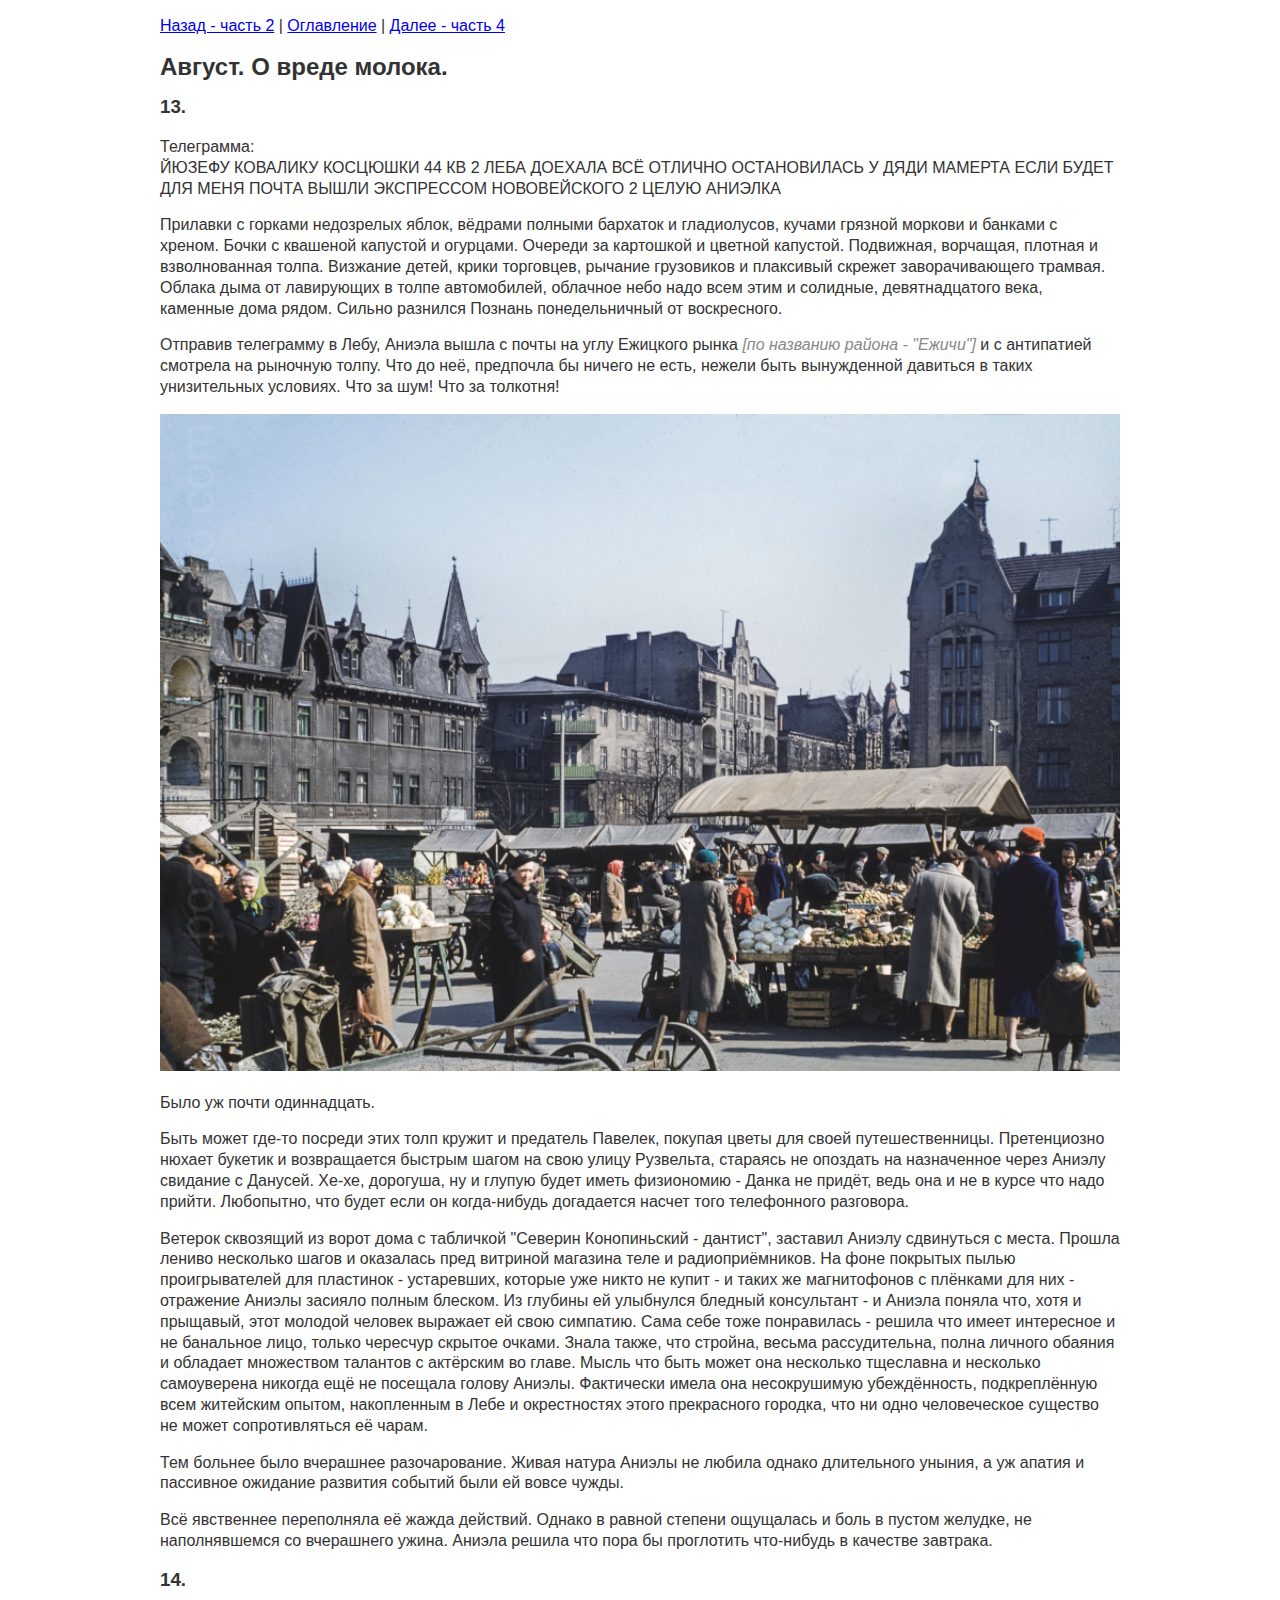
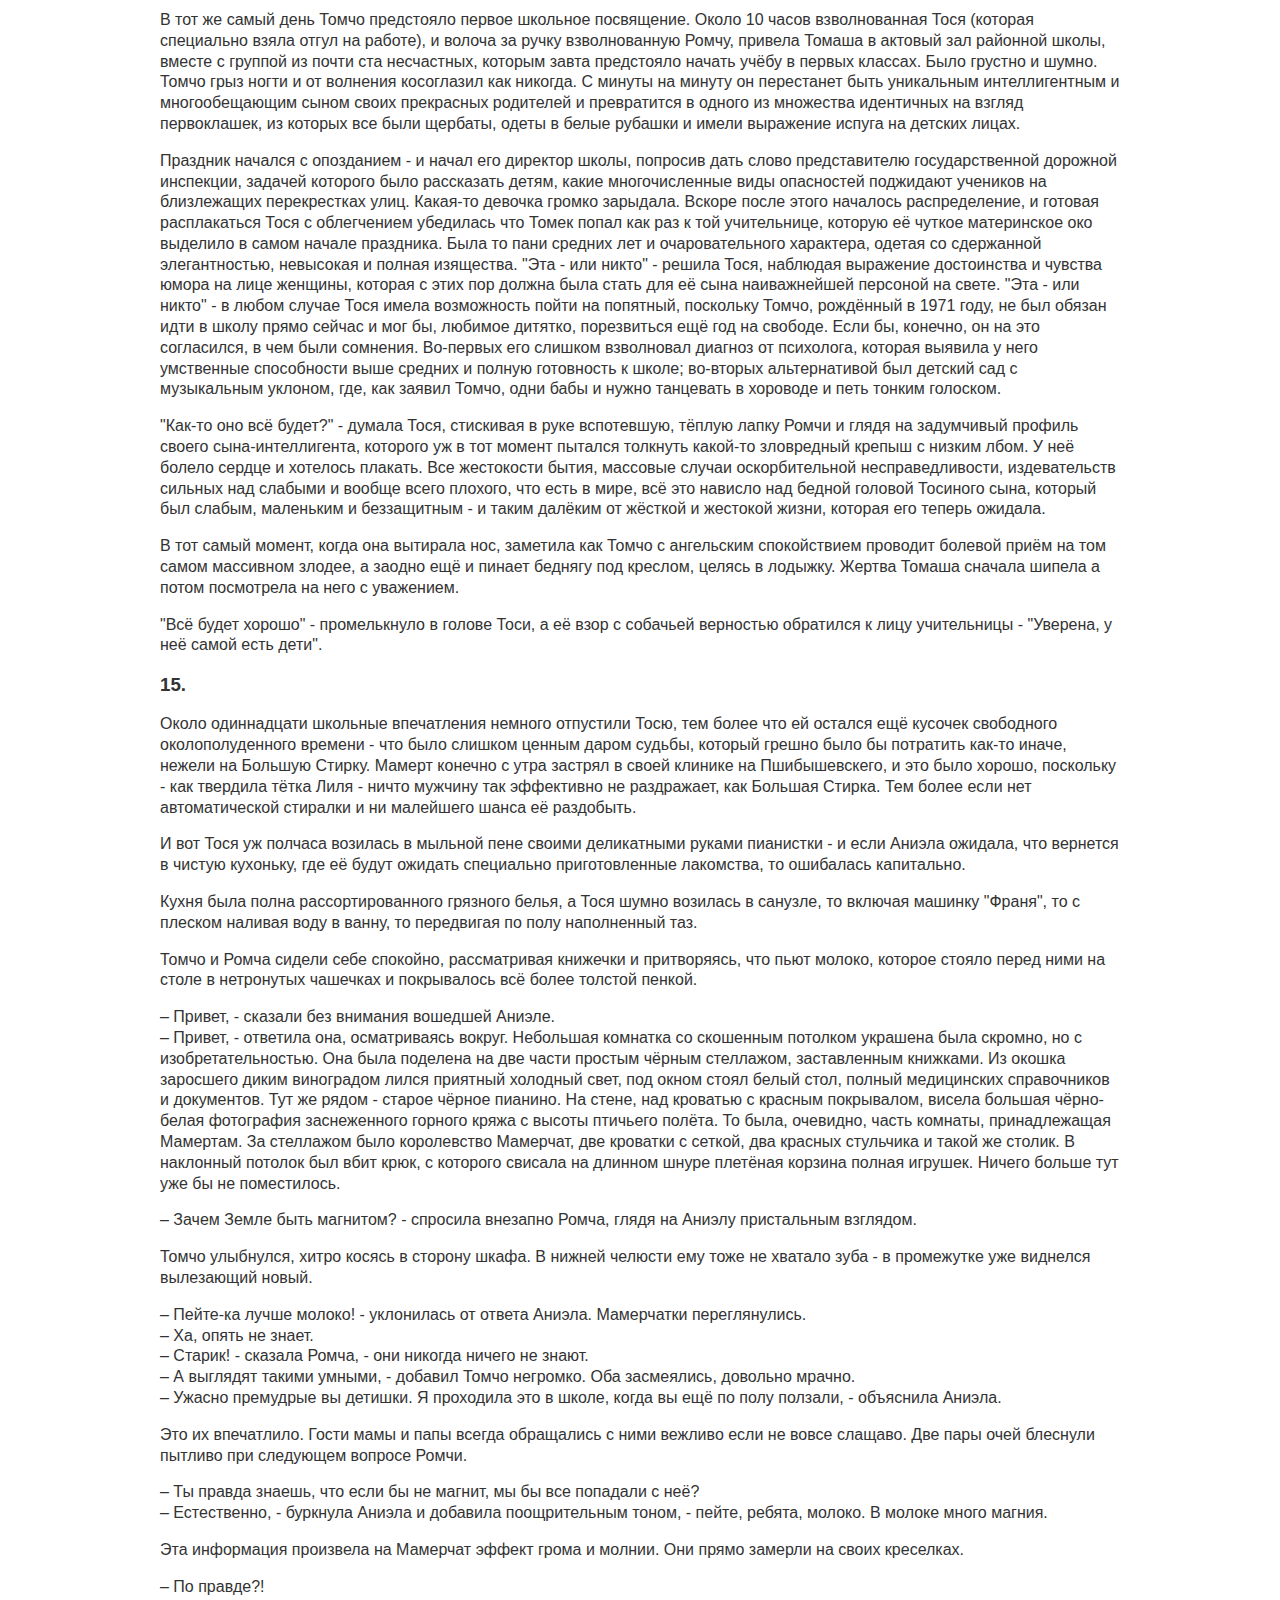
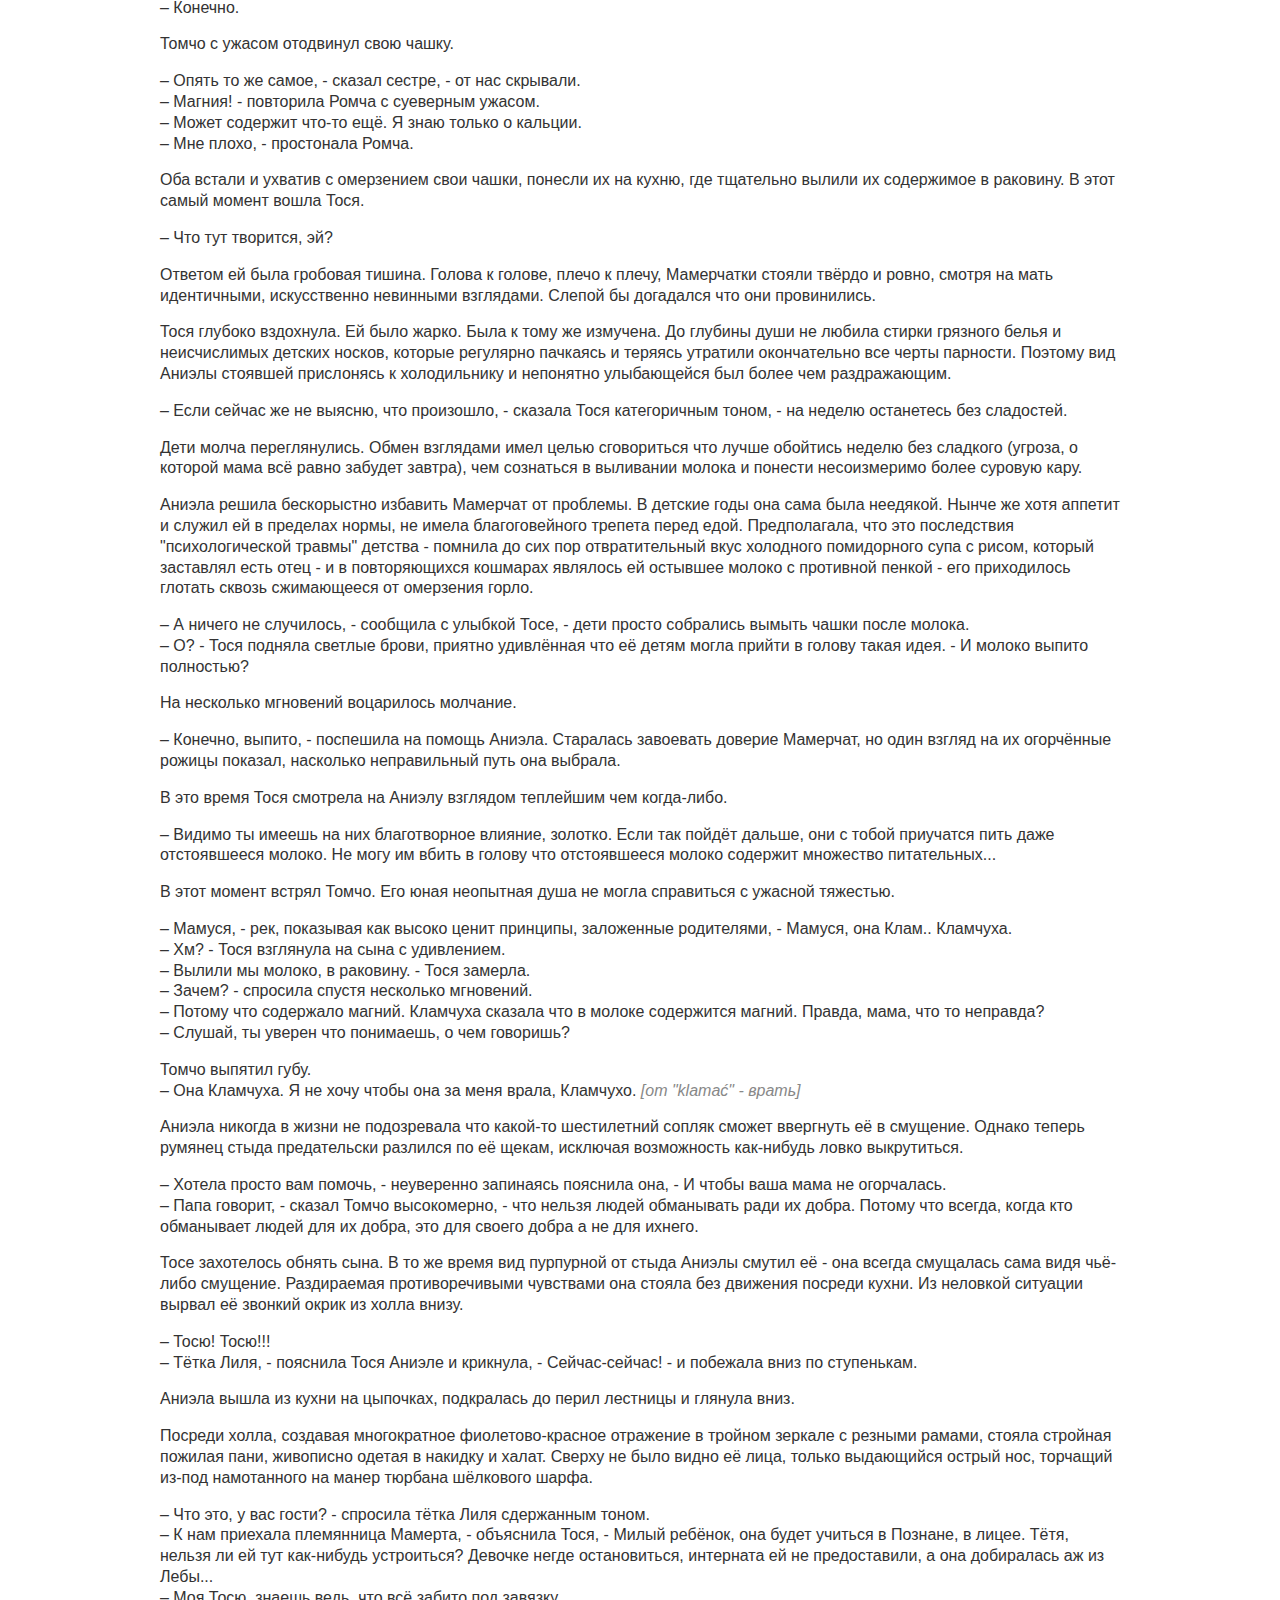
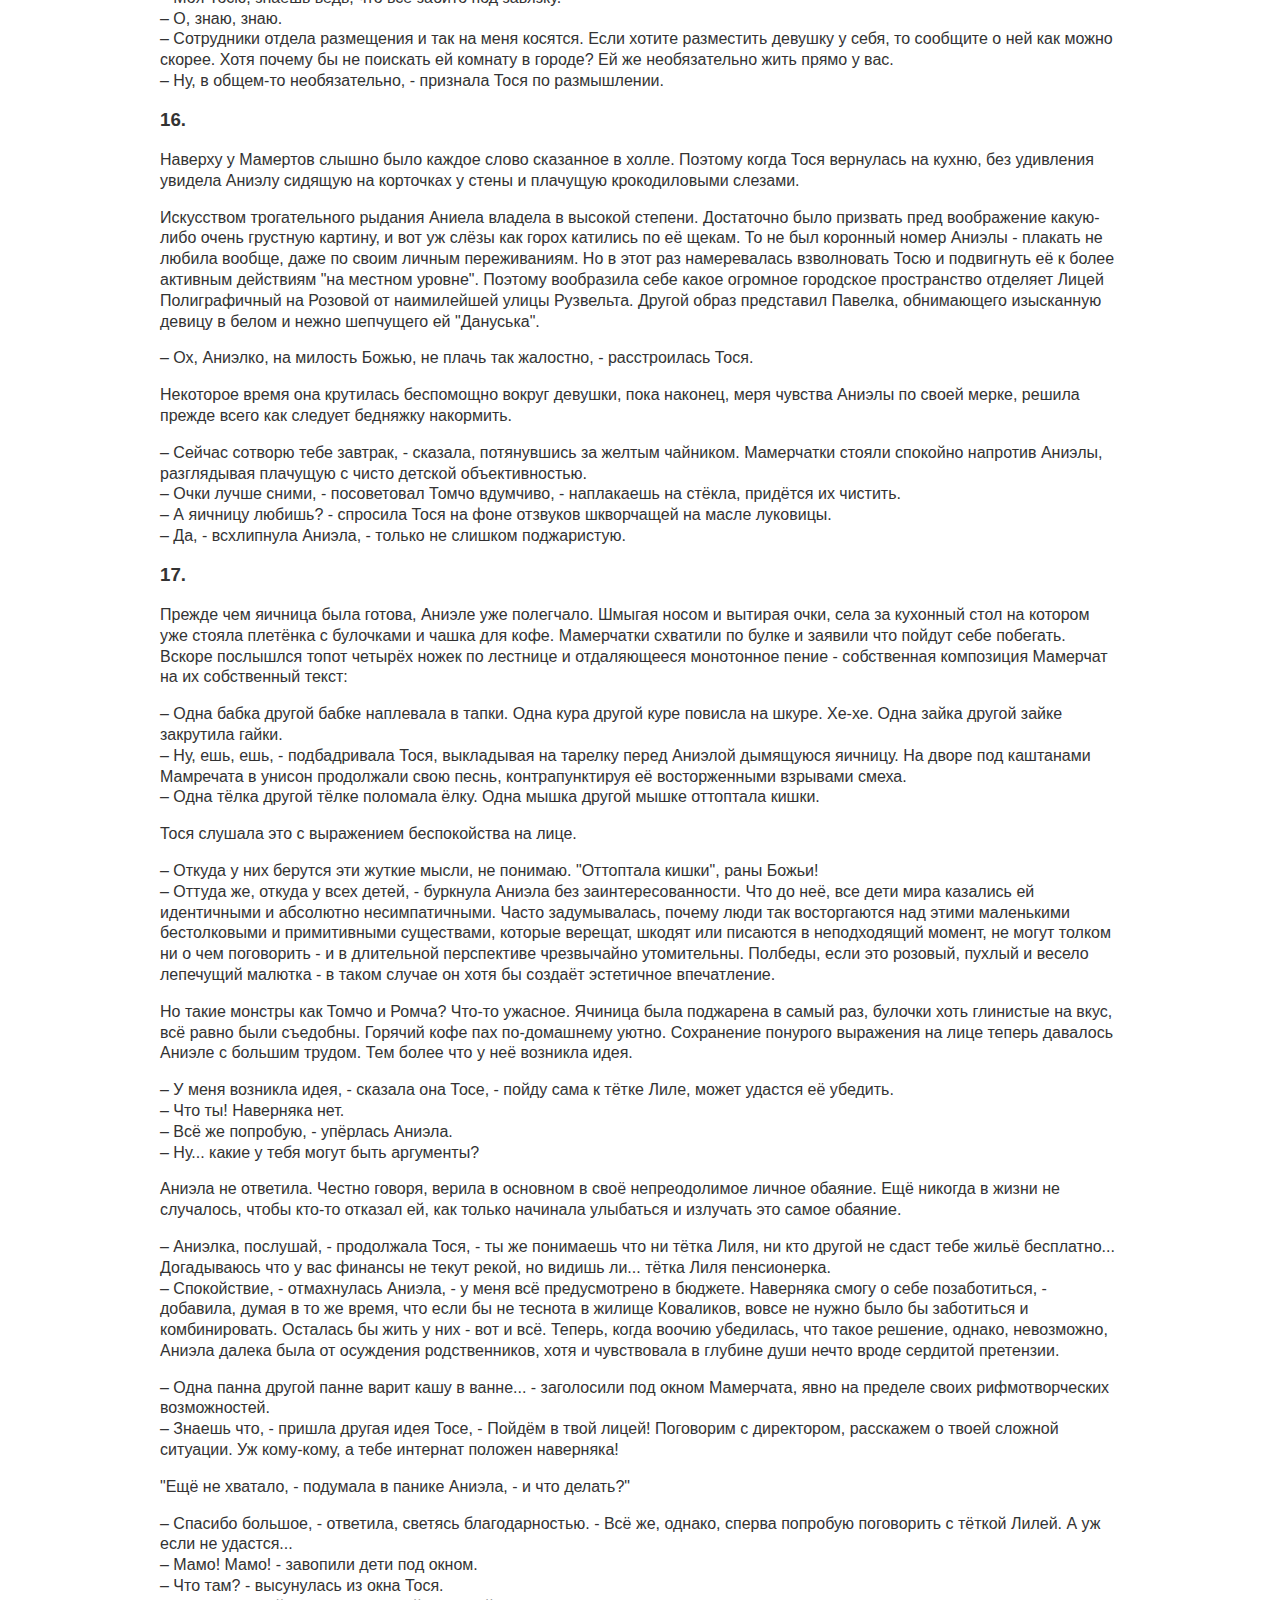
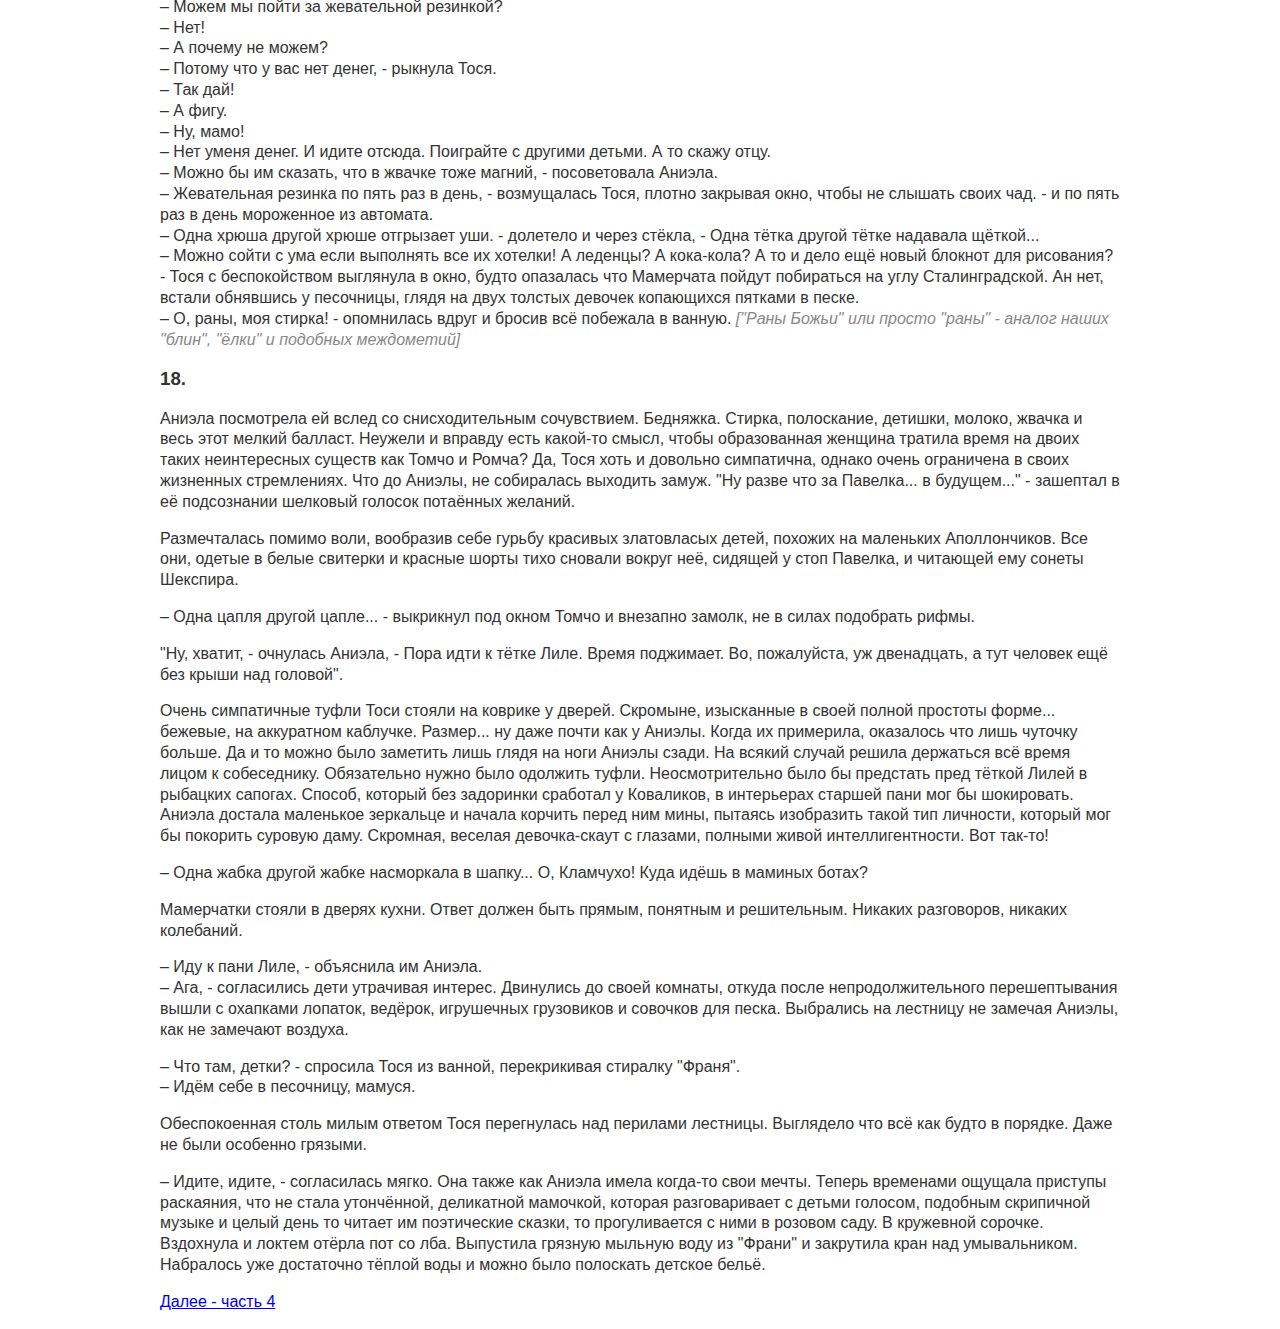
<file: klamczucha/03.html>
<!doctype html>
<html>
<head>
  <meta name="viewport" content="width=device-width, initial-scale=1"/>
  <meta charset="utf-8"/>
  <title>Кламчуха (Лгунья) - М.Мусерович - часть 1 - Август, о вреде молока</title>
  <link rel="stylesheet" href="./common.css"/>
</head>
<body>
<p><a href="./02.html">Назад - часть 2</a> | <a href="./index.html">Оглавление</a> | <a href="./04.html">Далее - часть 4</a></p>

<h2>Август. О вреде молока.</h2>

<h3>13.</h3>

<p>Телеграмма:<br />
ЙЮЗЕФУ КОВАЛИКУ КОСЦЮШКИ 44 КВ 2 ЛЕБА
ДОЕХАЛА ВСЁ ОТЛИЧНО ОСТАНОВИЛАСЬ
У ДЯДИ МАМЕРТА ЕСЛИ БУДЕТ ДЛЯ МЕНЯ
ПОЧТА ВЫШЛИ ЭКСПРЕССОМ НОВОВЕЙСКОГО 2
ЦЕЛУЮ АНИЭЛКА</p>

<p>Прилавки с горками недозрелых яблок, вёдрами полными бархаток и гладиолусов, кучами грязной моркови и
банками с хреном. Бочки с квашеной капустой и огурцами. Очереди за картошкой и цветной капустой. Подвижная,
ворчащая, плотная и взволнованная толпа. Визжание детей, крики торговцев, рычание грузовиков и плаксивый
скрежет заворачивающего трамвая. Облака дыма от лавирующих в толпе автомобилей, облачное небо надо всем этим
и солидные, девятнадцатого века, каменные дома рядом. Сильно разнился Познань понедельничный от воскресного.</p>

<p>Отправив телеграмму в Лебу, Аниэла вышла с почты на углу Ежицкого рынка <em>[по названию района - "Ежичи"]</em> и с
антипатией смотрела на рыночную толпу. Что до неё, предпочла бы ничего не есть, нежели быть вынужденной давиться
в таких унизительных условиях. Что за шум! Что за толкотня!</p>

<p><img src="./rynek.jpg" alt="Ежицкий рынок" /></p>

<p>Было уж почти одиннадцать.</p>

<p>Быть может где-то посреди этих толп кружит и предатель Павелек, покупая цветы для своей путешественницы.
Претенциозно нюхает букетик и возвращается быстрым шагом на свою улицу Рузвельта, стараясь не опоздать на
назначенное через Аниэлу свидание с Данусей. Хе-хе, дорогуша, ну и глупую будет иметь физиономию - Данка не
придёт, ведь она и не в курсе что надо прийти. Любопытно, что будет если он когда-нибудь догадается насчет
того телефонного разговора.</p>

<p>Ветерок сквозящий из ворот дома с табличкой "Северин Конопиньский - дантист", заставил Аниэлу сдвинуться с места.
Прошла лениво несколько шагов и оказалась пред витриной магазина теле и радиоприёмников. На фоне покрытых пылью
проигрывателей для пластинок - устаревших, которые уже никто не купит - и таких же магнитофонов с плёнками для них -
отражение Аниэлы засияло полным блеском. Из глубины ей улыбнулся бледный консультант - и Аниэла поняла что, хотя и
прыщавый, этот молодой человек выражает ей свою симпатию. Сама себе тоже понравилась - решила что имеет
интересное и не банальное лицо, только чересчур скрытое очками. Знала также, что стройна, весьма рассудительна,
полна личного обаяния и обладает множеством талантов с актёрским во главе. Мысль что быть может она несколько
тщеславна и несколько самоуверена никогда ещё не посещала голову Аниэлы. Фактически имела она несокрушимую
убеждённость, подкреплённую всем житейским опытом, накопленным в Лебе и окрестностях этого прекрасного
городка, что ни одно человеческое существо не может сопротивляться её чарам.</p>

<p>Тем больнее было вчерашнее разочарование. Живая натура Аниэлы не любила однако длительного уныния, а уж апатия и
пассивное ожидание развития событий были ей вовсе чужды.</p>

<p>Всё явственнее переполняла её жажда действий. Однако в равной степени ощущалась и боль в пустом желудке,
не наполнявшемся со вчерашнего ужина. Аниэла решила что пора бы проглотить что-нибудь в качестве завтрака.</p>

<h3>14.</h3>

<p>В тот же самый день Томчо предстояло первое школьное посвящение. Около 10 часов взволнованная Тося (которая
специально взяла отгул на работе), и волоча за ручку взволнованную Ромчу, привела Томаша в актовый зал районной
школы, вместе с группой из почти ста несчастных, которым завта предстояло начать учёбу в первых классах. Было
грустно и шумно. Томчо грыз ногти и от волнения косоглазил как никогда. С минуты на минуту он перестанет
быть уникальным интеллигентным и многообещающим сыном своих прекрасных родителей и превратится в одного из
множества идентичных на взгляд первоклашек, из которых все были щербаты, одеты в белые рубашки и имели
выражение испуга на детских лицах.</p>

<p>Праздник начался с опозданием - и начал его директор школы, попросив дать слово представителю государственной
дорожной инспекции, задачей которого было рассказать детям, какие многочисленные виды опасностей поджидают
учеников на близлежащих перекрестках улиц. Какая-то девочка громко зарыдала. Вскоре после этого началось
распределение, и готовая расплакаться Тося с облегчением убедилась что Томек попал как раз к той учительнице,
которую её чуткое материнское око выделило в самом начале праздника. Была то пани средних лет и очаровательного
характера, одетая со сдержанной элегантностью, невысокая и полная изящества. "Эта - или никто" - решила Тося,
наблюдая выражение достоинства и чувства юмора на лице женщины, которая с этих пор должна была стать для её
сына наиважнейшей персоной на свете. "Эта - или никто" - в любом случае Тося имела возможность пойти на попятный,
поскольку Томчо, рождённый в 1971 году, не был обязан идти в школу прямо сейчас и мог бы, любимое дитятко,
порезвиться ещё год на свободе. Если бы, конечно, он на это согласился, в чем были сомнения. Во-первых его
слишком взволновал диагноз от психолога, которая выявила у него умственные способности выше средних и полную
готовность к школе; во-вторых альтернативой был детский сад с музыкальным уклоном, где, как заявил Томчо, одни
бабы и нужно танцевать в хороводе и петь тонким голоском.</p>

<p>"Как-то оно всё будет?" - думала Тося, стискивая в руке вспотевшую, тёплую лапку Ромчи и глядя на
задумчивый профиль своего сына-интеллигента, которого уж в тот момент пытался толкнуть какой-то зловредный крепыш с
низким лбом. У неё болело сердце и хотелось плакать. Все жестокости бытия, массовые случаи оскорбительной
несправедливости, издевательств сильных над слабыми и вообще всего плохого, что есть в мире, всё это
нависло над бедной головой Тосиного сына, который был слабым, маленьким и беззащитным - и таким далёким от
жёсткой и жестокой жизни, которая его теперь ожидала.</p>

<p>В тот самый момент, когда она вытирала нос, заметила как Томчо с ангельским спокойствием проводит болевой
приём на том самом массивном злодее, а заодно ещё и пинает беднягу под креслом, целясь в лодыжку. Жертва
Томаша сначала шипела а потом посмотрела на него с уважением.</p>

<p>"Всё будет хорошо" - промелькнуло в голове Тоси, а её взор с собачьей верностью обратился к лицу учительницы -
"Уверена, у неё самой есть дети".</p>

<h3>15.</h3>

<p>Около одиннадцати школьные впечатления немного отпустили Тосю, тем более что ей остался ещё кусочек свободного
околополуденного времени - что было слишком ценным даром судьбы, который грешно было бы потратить как-то иначе,
нежели на Большую Стирку. Мамерт конечно с утра застрял в своей клинике на Пшибышевскего, и это было хорошо,
поскольку - как твердила тётка Лиля - ничто мужчину так эффективно не раздражает, как Большая Стирка. Тем более
если нет автоматической стиралки и ни малейшего шанса её раздобыть.</p>

<p>И вот Тося уж полчаса возилась в мыльной пене своими деликатными руками пианистки - и если Аниэла ожидала, что
вернется в чистую кухоньку, где её будут ожидать специально приготовленные лакомства, то ошибалась капитально.</p>

<p>Кухня была полна рассортированного грязного белья, а Тося шумно возилась в санузле, то включая машинку "Франя", то
с плеском наливая воду в ванну, то передвигая по полу наполненный таз.</p>

<p>Томчо и Ромча сидели себе спокойно, рассматривая книжечки и притворяясь, что пьют молоко, которое стояло перед
ними на столе в нетронутых чашечках и покрывалось всё более толстой пенкой.</p>

<p>&ndash; Привет, - сказали без внимания вошедшей Аниэле.<br />
&ndash; Привет, - ответила она, осматриваясь вокруг. Небольшая комнатка со скошенным потолком украшена была скромно, но
с изобретательностью. Она была поделена на две части простым чёрным стеллажом, заставленным книжками. Из окошка
заросшего диким виноградом лился приятный холодный свет, под окном стоял белый стол, полный медицинских справочников
и документов. Тут же рядом - старое чёрное пианино. На стене, над кроватью с красным покрывалом, висела большая
чёрно-белая фотография заснеженного горного кряжа с высоты птичьего полёта. То была, очевидно, часть комнаты,
принадлежащая Мамертам. За стеллажом было королевство Мамерчат, две кроватки с сеткой, два красных стульчика и
такой же столик. В наклонный потолок был вбит крюк, с которого свисала на длинном шнуре плетёная корзина полная
игрушек. Ничего больше тут уже бы не поместилось.</p>

<p>&ndash; Зачем Земле быть магнитом? - спросила внезапно Ромча, глядя на Аниэлу пристальным взглядом.</p>

<p>Томчо улыбнулся, хитро косясь в сторону шкафа. В нижней челюсти ему тоже не хватало зуба - в промежутке уже виднелся
вылезающий новый.</p>

<p>&ndash; Пейте-ка лучше молоко! - уклонилась от ответа Аниэла. Мамерчатки переглянулись.<br />
&ndash; Ха, опять не знает.<br />
&ndash; Старик! - сказала Ромча, - они никогда ничего не знают.<br />
&ndash; А выглядят такими умными, - добавил Томчо негромко. Оба засмеялись, довольно мрачно.<br />
&ndash; Ужасно премудрые вы детишки. Я проходила это в школе, когда вы ещё по полу ползали, - объяснила Аниэла.</p>

<p>Это их впечатлило. Гости мамы и папы всегда обращались с ними вежливо если не вовсе слащаво. Две пары очей
блеснули пытливо при следующем вопросе Ромчи.</p>

<p>&ndash; Ты правда знаешь, что если бы не магнит, мы бы все попадали с неё?<br />
&ndash; Естественно, - буркнула Аниэла и добавила поощрительным тоном, - пейте, ребята, молоко. В молоке много магния.</p>

<p>Эта информация произвела на Мамерчат эффект грома и молнии. Они прямо замерли на своих креселках.</p>

<p>&ndash; По правде?!<br />
&ndash; Конечно.</p>

<p>Томчо с ужасом отодвинул свою чашку.</p>

<p>&ndash; Опять то же самое, - сказал сестре, - от нас скрывали.<br />
&ndash; Магния! - повторила Ромча с суеверным ужасом.<br />
&ndash; Может содержит что-то ещё. Я знаю только о кальции.<br />
&ndash; Мне плохо, - простонала Ромча.</p>

<p>Оба встали и ухватив с омерзением свои чашки, понесли их на кухню, где тщательно вылили их содержимое в раковину.
В этот самый момент вошла Тося.</p>

<p>&ndash; Что тут творится, эй?</p>

<p>Ответом ей была гробовая тишина. Голова к голове, плечо к плечу, Мамерчатки стояли твёрдо и ровно, смотря на
мать идентичными, искусственно невинными взглядами. Слепой бы догадался что они провинились.</p>

<p>Тося глубоко вздохнула. Ей было жарко. Была к тому же измучена. До глубины души не любила стирки грязного белья
и неисчислимых детских носков, которые регулярно пачкаясь и теряясь утратили окончательно все черты парности.
Поэтому вид Аниэлы стоявшей прислонясь к холодильнику и непонятно улыбающейся был более чем раздражающим.</p>

<p>&ndash; Если сейчас же не выясню, что произошло, - сказала Тося категоричным тоном, - на неделю останетесь без сладостей.</p>

<p>Дети молча переглянулись. Обмен взглядами имел целью сговориться что лучше обойтись неделю без сладкого (угроза,
о которой мама всё равно забудет завтра), чем сознаться в выливании молока и понести несоизмеримо более суровую кару.</p>

<p>Аниэла решила бескорыстно избавить Мамерчат от проблемы. В детские годы она сама была неедякой. Нынче же хотя аппетит
и служил ей в пределах нормы, не имела благоговейного трепета перед едой. Предполагала, что это последствия
"психологической травмы" детства - помнила до сих пор отвратительный вкус холодного помидорного супа с рисом, который
заставлял есть отец - и в повторяющихся кошмарах являлось ей остывшее молоко с противной пенкой -
его приходилось глотать сквозь сжимающееся от омерзения горло.</p>

<p>&ndash; А ничего не случилось, - сообщила с улыбкой Тосе, - дети просто собрались вымыть чашки после молока.<br />
&ndash; О? - Тося подняла светлые брови, приятно удивлённая что её детям могла прийти в голову такая идея. - И молоко
выпито полностью?</p>

<p>На несколько мгновений воцарилось молчание.</p>

<p>&ndash; Конечно, выпито, - поспешила на помощь Аниэла. Старалась завоевать доверие Мамерчат, но один взгляд на их
огорчённые рожицы показал, насколько неправильный путь она выбрала.</p>

<p>В это время Тося смотрела на Аниэлу взглядом теплейшим чем когда-либо.</p>

<p>&ndash; Видимо ты имеешь на них благотворное влияние, золотко. Если так пойдёт дальше, они с тобой приучатся пить
даже отстоявшееся молоко. Не могу им вбить в голову что отстоявшееся молоко содержит множество питательных...</p>

<p>В этот момент встрял Томчо. Его юная неопытная душа не могла справиться с ужасной тяжестью.</p>

<p>&ndash; Мамуся, - рек, показывая как высоко ценит принципы, заложенные родителями, - Мамуся, она Клам.. Кламчуха.<br />
&ndash; Хм? - Тося взглянула на сына с удивлением.<br />
&ndash; Вылили мы молоко, в раковину. - Тося замерла.<br />
&ndash; Зачем? - спросила спустя несколько мгновений.<br />
&ndash; Потому что содержало магний. Кламчуха сказала что в молоке содержится магний. Правда, мама, что то неправда?<br />
&ndash; Слушай, ты уверен что понимаешь, о чем говоришь?</p>

<p>Томчо выпятил губу.<br />
&ndash; Она Кламчуха. Я не хочу чтобы она за меня врала, Кламчухо. <em>[от "klamać" - врать]</em></p>

<p>Аниэла никогда в жизни не подозревала что какой-то шестилетний сопляк сможет ввергнуть её в смущение. Однако теперь
румянец стыда предательски разлился по её щекам, исключая возможность как-нибудь ловко выкрутиться.</p>

<p>&ndash; Хотела просто вам помочь, - неуверенно запинаясь пояснила она, - И чтобы ваша мама не огорчалась.<br />
&ndash; Папа говорит, - сказал Томчо высокомерно, - что нельзя людей обманывать ради их добра. Потому что всегда,
когда кто обманывает людей для их добра, это для своего добра а не для ихнего.</p>

<p>Тосе захотелось обнять сына. В то же время вид пурпурной от стыда Аниэлы смутил её - она всегда смущалась сама
видя чьё-либо смущение. Раздираемая противоречивыми чувствами она стояла без движения посреди кухни. Из неловкой
ситуации вырвал её звонкий окрик из холла внизу.</p>

<p>&ndash; Тосю! Тосю!!!<br />
&ndash; Тётка Лиля, - пояснила Тося Аниэле и крикнула, - Сейчас-сейчас! - и побежала вниз по ступенькам.</p>

<p>Аниэла вышла из кухни на цыпочках, подкралась до перил лестницы и глянула вниз.</p>

<p>Посреди холла, создавая многократное фиолетово-красное отражение в тройном зеркале с резными рамами, стояла
стройная пожилая пани, живописно одетая в накидку и халат. Сверху не было видно её лица, только выдающийся острый
нос, торчащий из-под намотанного на манер тюрбана шёлкового шарфа.</p>

<p>&ndash; Что это, у вас гости? - спросила тётка Лиля сдержанным тоном.<br />
&ndash; К нам приехала племянница Мамерта, - объяснила Тося, - Милый ребёнок, она будет учиться в Познане, в лицее.
Тётя, нельзя ли ей тут как-нибудь устроиться? Девочке негде остановиться, интерната ей не предоставили, а она
добиралась аж из Лебы...<br />
&ndash; Моя Тосю, знаешь ведь, что всё забито под завязку.<br />
&ndash; О, знаю, знаю.<br />
&ndash; Сотрудники отдела размещения и так на меня косятся. Если хотите разместить девушку у себя, то сообщите о ней
как можно скорее. Хотя почему бы не поискать ей комнату в городе? Ей же необязательно жить прямо у вас.<br />
&ndash; Ну, в общем-то необязательно, - признала Тося по размышлении.</p>

<h3>16.</h3>

<p>Наверху у Мамертов слышно было каждое слово сказанное в холле. Поэтому когда Тося вернулась на кухню, без удивления
увидела Аниэлу сидящую на корточках у стены и плачущую крокодиловыми слезами.</p>

<p>Искусством трогательного рыдания Аниела владела в высокой степени. Достаточно было призвать
пред воображение какую-либо очень грустную картину, и вот уж слёзы как горох катились по её щекам. То не был
коронный номер Аниэлы - плакать не любила вообще, даже по своим личным переживаниям. Но в этот раз намеревалась
взволновать Тосю и подвигнуть её к более активным действиям "на местном уровне". Поэтому вообразила себе какое
огромное городское пространство отделяет Лицей Полиграфичный на Розовой от наимилейшей улицы Рузвельта.
Другой образ представил Павелка, обнимающего изысканную девицу в белом и нежно шепчущего ей "Дануська".</p>

<p>&ndash; Ох, Аниэлко, на милость Божью, не плачь так жалостно, - расстроилась Тося.</p>

<p>Некоторое время она крутилась беспомощно вокруг девушки, пока наконец, меря чувства Аниэлы по своей мерке,
решила прежде всего как следует бедняжку накормить.</p>

<p>&ndash; Сейчас сотворю тебе завтрак, - сказала, потянувшись за желтым чайником. Мамерчатки стояли спокойно напротив
Аниэлы, разглядывая плачущую с чисто детской объективностью.<br />
&ndash; Очки лучше сними, - посоветовал Томчо вдумчиво, - наплакаешь на стёкла, придётся их чистить.<br />
&ndash; А яичницу любишь? - спросила Тося на фоне отзвуков шкворчащей на масле луковицы.<br />
&ndash; Да, - всхлипнула Аниэла, - только не слишком поджаристую.</p>

<h3>17.</h3>

<p>Прежде чем яичница была готова, Аниэле уже полегчало. Шмыгая носом и вытирая очки, села за кухонный стол на котором
уже стояла плетёнка с булочками и чашка для кофе. Мамерчатки схватили по булке и заявили что пойдут себе побегать.
Вскоре послышлся топот четырёх ножек по лестнице и отдаляющееся монотонное пение - собственная композиция Мамерчат
на их собственный текст:</p>

<p>&ndash; Одна бабка другой бабке наплевала в тапки. Одна кура другой куре повисла на шкуре. Хе-хе. Одна зайка
другой зайке закрутила гайки.<br />
&ndash; Ну, ешь, ешь, - подбадривала Тося, выкладывая на тарелку перед Аниэлой дымящуюся яичницу. На дворе под
каштанами Мамречата в унисон продолжали свою песнь, контрапунктируя её восторженными взрывами смеха.<br />
&ndash; Одна тёлка другой тёлке поломала ёлку. Одна мышка другой мышке оттоптала кишки.</p>

<p>Тося слушала это с выражением беспокойства на лице.  </p>

<p>&ndash; Откуда у них берутся эти жуткие мысли, не понимаю. "Оттоптала кишки", раны Божьи!<br />
&ndash; Оттуда же, откуда у всех детей, - буркнула Аниэла без заинтересованности. Что до неё, все дети мира казались ей
идентичными и абсолютно несимпатичными. Часто задумывалась, почему люди так восторгаются над этими маленькими
бестолковыми и примитивными существами, которые верещат, шкодят или писаются в неподходящий момент, не могут
толком ни о чем поговорить - и в длительной перспективе чрезвычайно утомительны. Полбеды, если это розовый, пухлый
и весело лепечущий малютка - в таком случае он хотя бы создаёт эстетичное впечатление.</p>

<p>Но такие монстры как Томчо и Ромча? Что-то ужасное. Ячиница была поджарена в самый раз, булочки хоть глинистые на
вкус, всё равно были съедобны. Горячий кофе пах по-домашнему уютно. Сохранение понурого выражения на лице теперь
давалось Аниэле с большим трудом. Тем более что у неё возникла идея.</p>

<p>&ndash; У меня возникла идея, - сказала она Тосе, - пойду сама к тётке Лиле, может удастся её убедить.<br />
&ndash; Что ты! Наверняка нет.<br />
&ndash; Всё же попробую, - упёрлась Аниэла.<br />
&ndash; Ну... какие у тебя могут быть аргументы?</p>

<p>Аниэла не ответила. Честно говоря, верила в основном в своё непреодолимое личное обаяние. Ещё никогда в жизни
не случалось, чтобы кто-то отказал ей, как только начинала улыбаться и излучать это самое обаяние.</p>

<p>&ndash; Аниэлка, послушай, - продолжала Тося, - ты же понимаешь что ни тётка Лиля, ни кто другой не сдаст тебе
жильё бесплатно... Догадываюсь что у вас финансы не текут рекой, но видишь ли... тётка Лиля пенсионерка.<br />
&ndash; Спокойствие, - отмахнулась Аниэла, - у меня всё предусмотрено в бюджете. Наверняка смогу о себе позаботиться, -
добавила, думая в то же время, что если бы не теснота в жилище Коваликов, вовсе не нужно было бы заботиться
и комбинировать. Осталась бы жить у них - вот и всё. Теперь, когда воочию убедилась, что такое решение, однако,
невозможно, Аниэла далека была от осуждения родственников, хотя и чувствовала в глубине души нечто вроде
сердитой претензии.</p>

<p>&ndash; Одна панна другой панне варит кашу в ванне... - заголосили под окном Мамерчата, явно на пределе своих
рифмотворческих возможностей.<br />
&ndash; Знаешь что, - пришла другая идея Тосе, - Пойдём в твой лицей! Поговорим с директором, расскажем о твоей сложной
ситуации. Уж кому-кому, а тебе интернат положен наверняка!</p>

<p>"Ещё не хватало, - подумала в панике Аниэла, - и что делать?"</p>

<p>&ndash; Спасибо большое, - ответила, светясь благодарностью. - Всё же, однако, сперва попробую поговорить с тёткой Лилей.
А уж если не удастся...<br />
&ndash; Мамо! Мамо! - завопили дети под окном.<br />
&ndash; Что там? - высунулась из окна Тося.<br />
&ndash; Можем мы пойти за жевательной резинкой?<br />
&ndash; Нет!<br />
&ndash; А почему не можем?<br />
&ndash; Потому что у вас нет денег, - рыкнула Тося.<br />
&ndash; Так дай!<br />
&ndash; А фигу.<br />
&ndash; Ну, мамо!<br />
&ndash; Нет уменя денег. И идите отсюда. Поиграйте с другими детьми. А то скажу отцу.<br />
&ndash; Можно бы им сказать, что в жвачке тоже магний, - посоветовала Аниэла.<br />
&ndash; Жевательная резинка по пять раз в день, - возмущалась Тося, плотно закрывая окно, чтобы не слышать своих чад. -
и по пять раз в день мороженное из автомата.<br />
&ndash; Одна хрюша другой хрюше отгрызает уши. - долетело и через стёкла, - Одна тётка другой тётке надавала щёткой...<br />
&ndash; Можно сойти с ума если выполнять все их хотелки! А леденцы? А кока-кола? А то и дело ещё новый блокнот для
рисования? - Тося с беспокойством выглянула в окно, будто опазалась что Мамерчата пойдут побираться на углу
Сталинградской. Ан нет, встали обнявшись у песочницы, глядя на двух толстых девочек копающихся пятками в песке.<br />
&ndash; О, раны, моя стирка! - опомнилась вдруг и бросив всё побежала в ванную. <em>["Раны Божьи" или просто "раны" - 
аналог наших "блин", "ёлки" и подобных междометий]</em></p>

<h3>18.</h3>

<p>Аниэла посмотрела ей вслед со снисходительным сочувствием. Бедняжка. Стирка, полоскание, детишки, молоко, жвачка
и весь этот мелкий балласт. Неужели и вправду есть какой-то смысл, чтобы образованная женщина тратила время на двоих
таких неинтересных существ как Томчо и Ромча? Да, Тося хоть и довольно симпатична, однако очень ограничена в своих
жизненных стремлениях. Что до Аниэлы, не собиралась выходить замуж. "Ну разве что за Павелка... в будущем..." -
зашептал в её подсознании шелковый голосок потаённых желаний.</p>

<p>Размечталась помимо воли, вообразив себе гурьбу красивых златовласых детей, похожих на маленьких Аполлончиков. Все
они, одетые в белые свитерки и красные шорты тихо сновали вокруг неё, сидящей у стоп Павелка, и читающей ему
сонеты Шекспира.</p>

<p>&ndash; Одна цапля другой цапле... - выкрикнул под окном Томчо и внезапно замолк, не в силах подобрать рифмы.</p>

<p>"Ну, хватит, - очнулась Аниэла, - Пора идти к тётке Лиле. Время поджимает. Во, пожалуйста, уж двенадцать, а тут
человек ещё без крыши над головой".</p>

<p>Очень симпатичные туфли Тоси стояли на коврике у дверей. Скромыне, изысканные в своей полной простоты форме...
бежевые, на аккуратном каблучке. Размер... ну даже почти как у Аниэлы. Когда их примерила, оказалось что лишь
чуточку больше. Да и то можно было заметить лишь глядя на ноги Аниэлы сзади. На всякий случай решила держаться
всё время лицом к собеседнику. Обязательно нужно было одолжить туфли. Неосмотрительно было бы предстать
пред тёткой Лилей в рыбацких сапогах. Способ, который без задоринки сработал у Коваликов, в интерьерах старшей пани
мог бы шокировать. Аниэла достала маленькое зеркальце и начала корчить перед ним мины, пытаясь изобразить такой
тип личности, который мог бы покорить суровую даму. Скромная, веселая девочка-скаут с глазами, полными живой
интеллигентности. Вот так-то!</p>

<p>&ndash; Одна жабка другой жабке насморкала в шапку... О, Кламчухо! Куда идёшь в маминых ботах?</p>

<p>Мамерчатки стояли в дверях кухни. Ответ должен быть прямым, понятным и решительным. Никаких разговоров, никаких
колебаний.</p>

<p>&ndash; Иду к пани Лиле, - объяснила им Аниэла.<br />
&ndash; Ага, - согласились дети утрачивая интерес. Двинулись до своей комнаты, откуда после непродолжительного
перешептывания вышли с охапками лопаток, ведёрок, игрушечных грузовиков и совочков для песка. Выбрались на лестницу
не замечая Аниэлы, как не замечают воздуха.</p>

<p>&ndash; Что там, детки? - спросила Тося из ванной, перекрикивая стиралку "Франя".<br />
&ndash; Идём себе в песочницу, мамуся.</p>

<p>Обеспокоенная столь милым ответом Тося перегнулась над перилами лестницы. Выглядело что всё как будто в порядке.
Даже не были особенно грязыми.</p>

<p>&ndash; Идите, идите, - согласилась мягко. Она также как Аниэла имела когда-то свои мечты. Теперь временами ощущала
приступы раскаяния, что не стала утончённой, деликатной мамочкой, которая разговаривает с детьми голосом, подобным
скрипичной музыке и целый день то читает им поэтические сказки, то прогуливается с ними в розовом саду.
В кружевной сорочке. Вздохнула и локтем отёрла пот со лба. Выпустила грязную мыльную воду из "Франи" и закрутила
кран над умывальником. Набралось уже достаточно тёплой воды и можно было полоскать детское бельё.</p>

<p><a href="./04.html">Далее - часть 4</a></p>

</body>
</html>
</file>
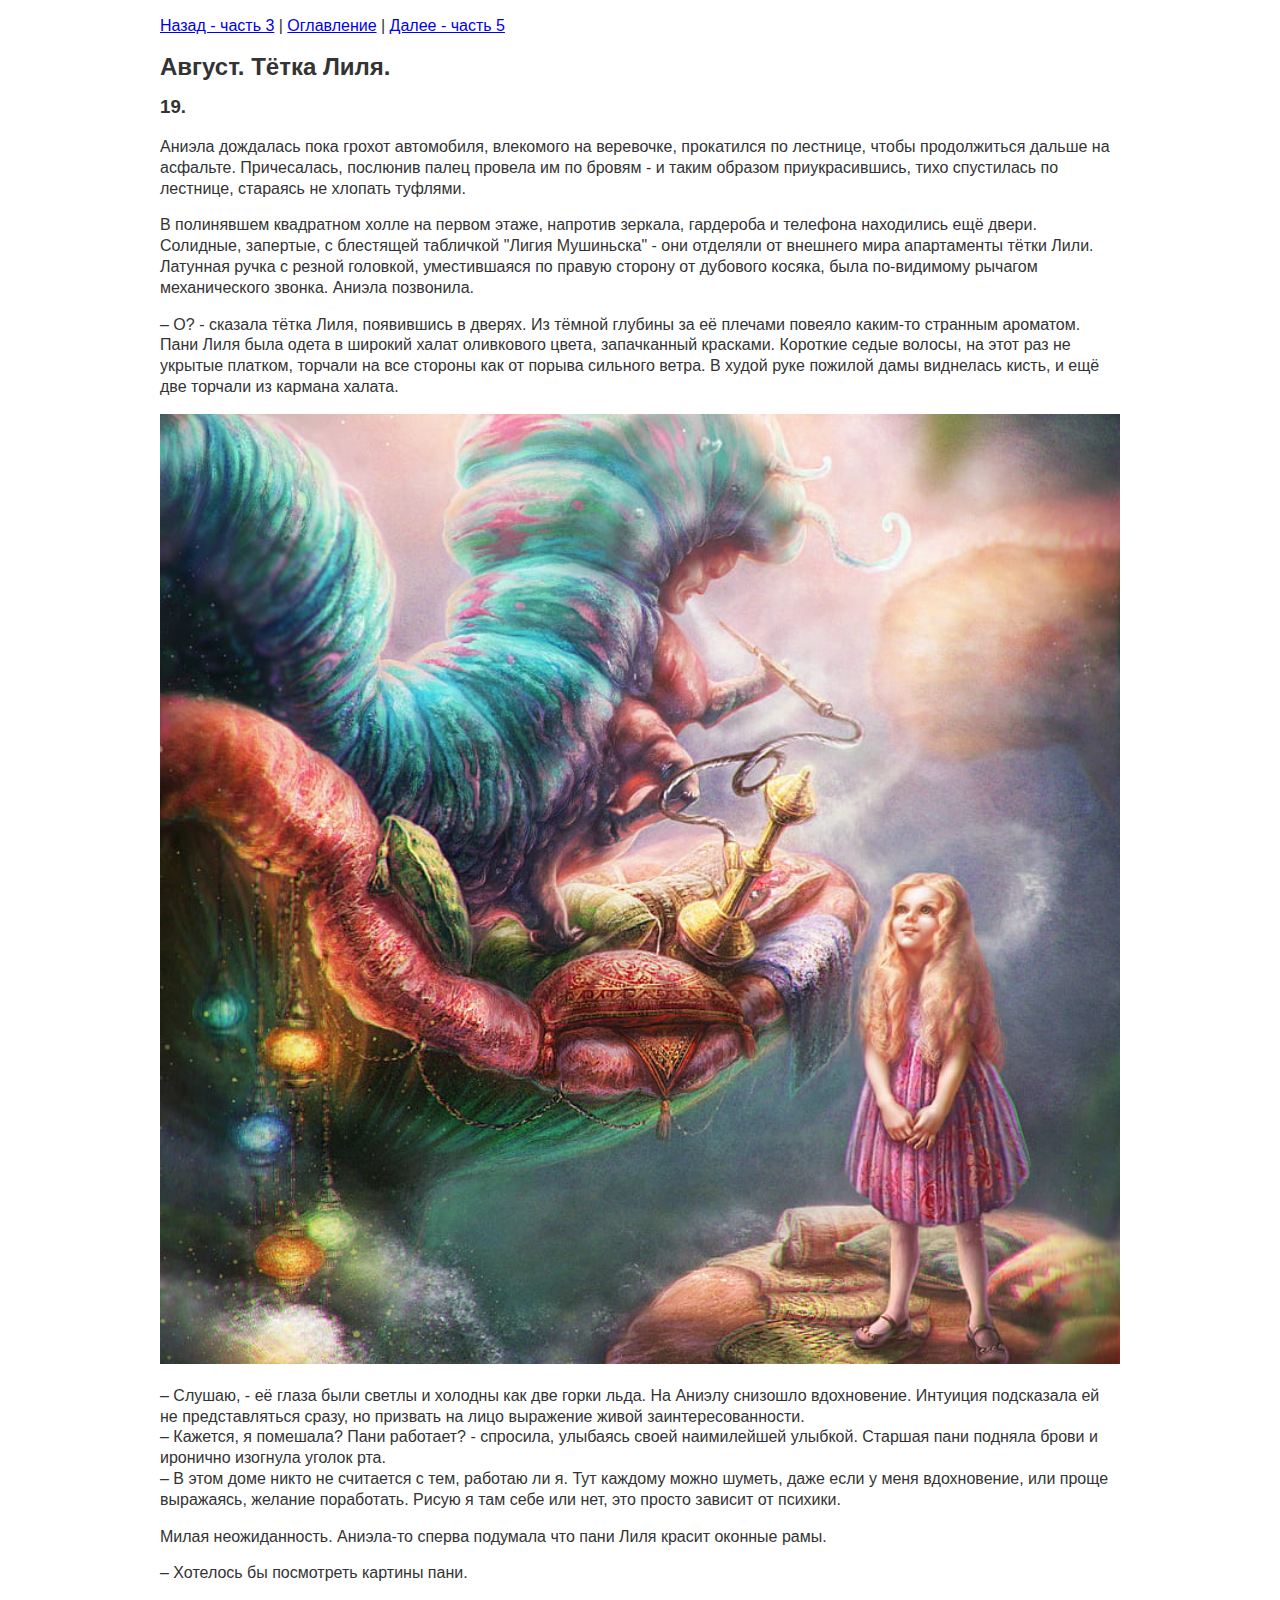
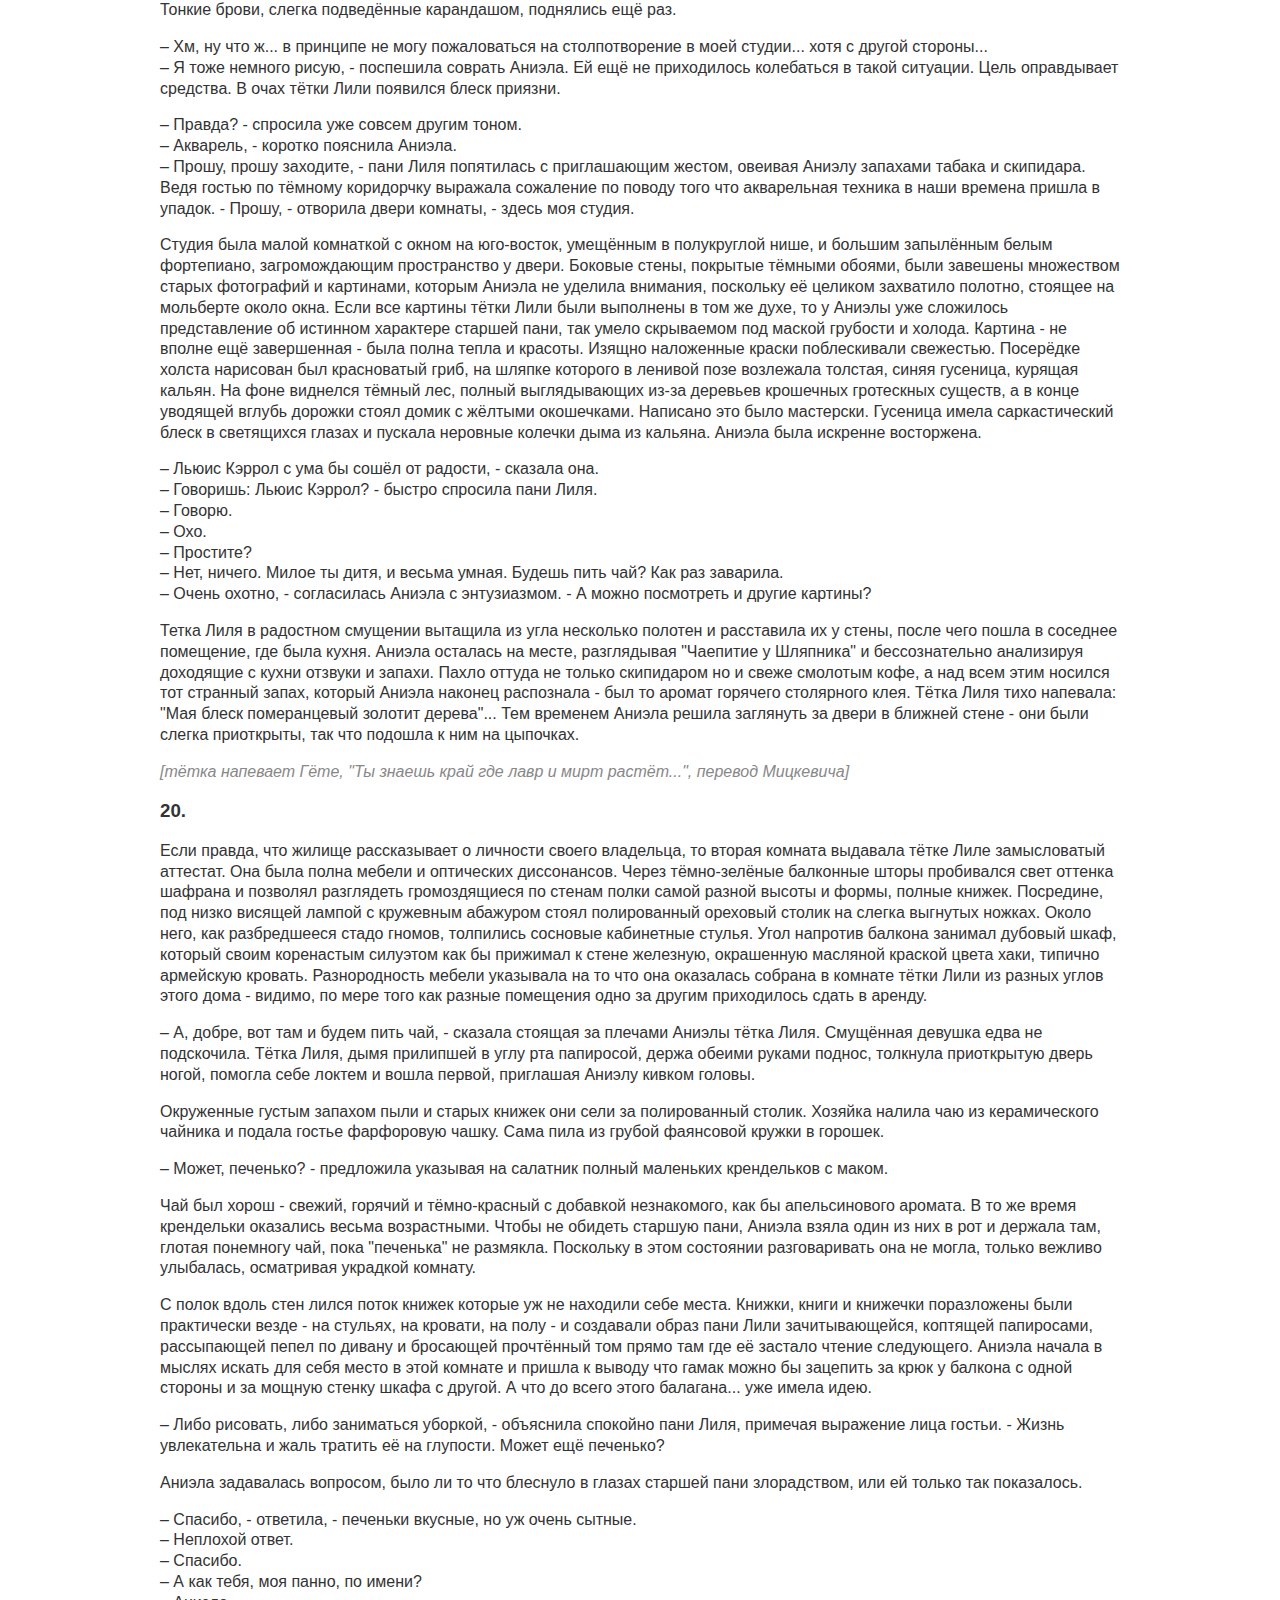
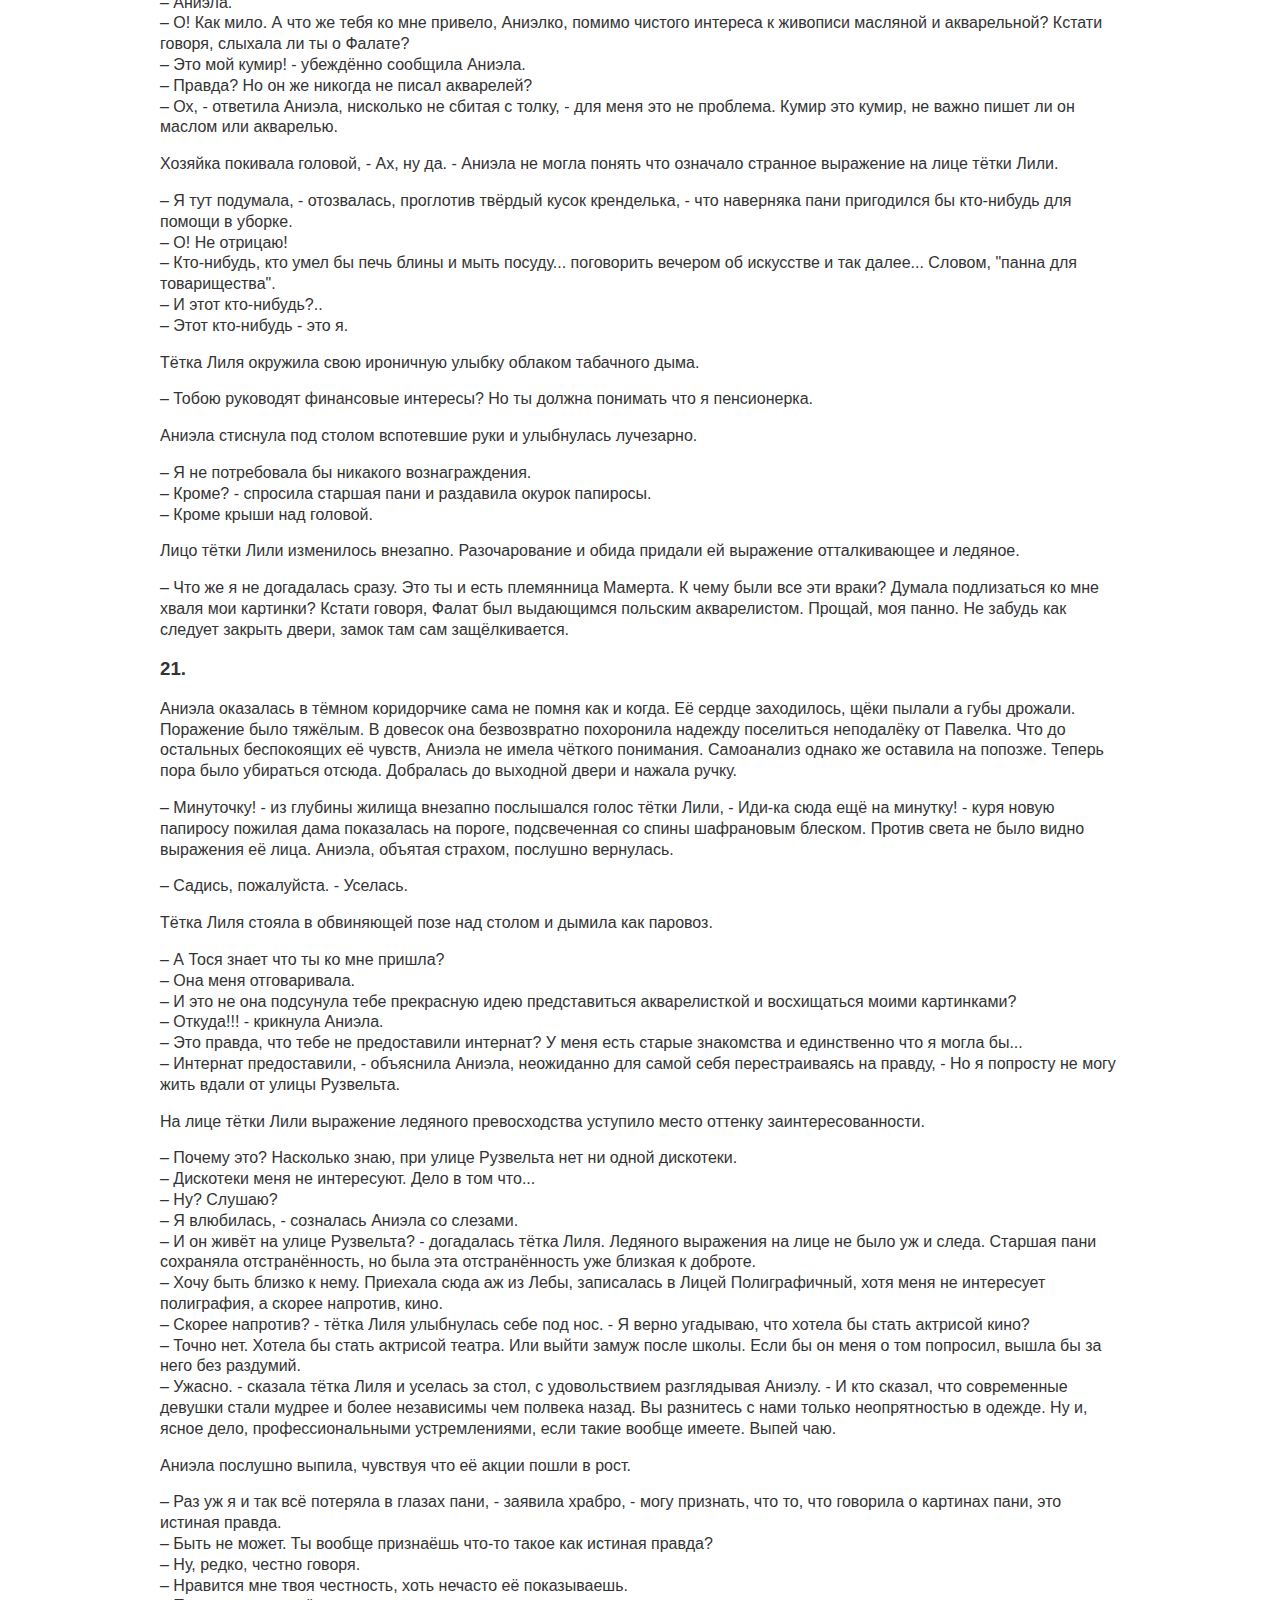
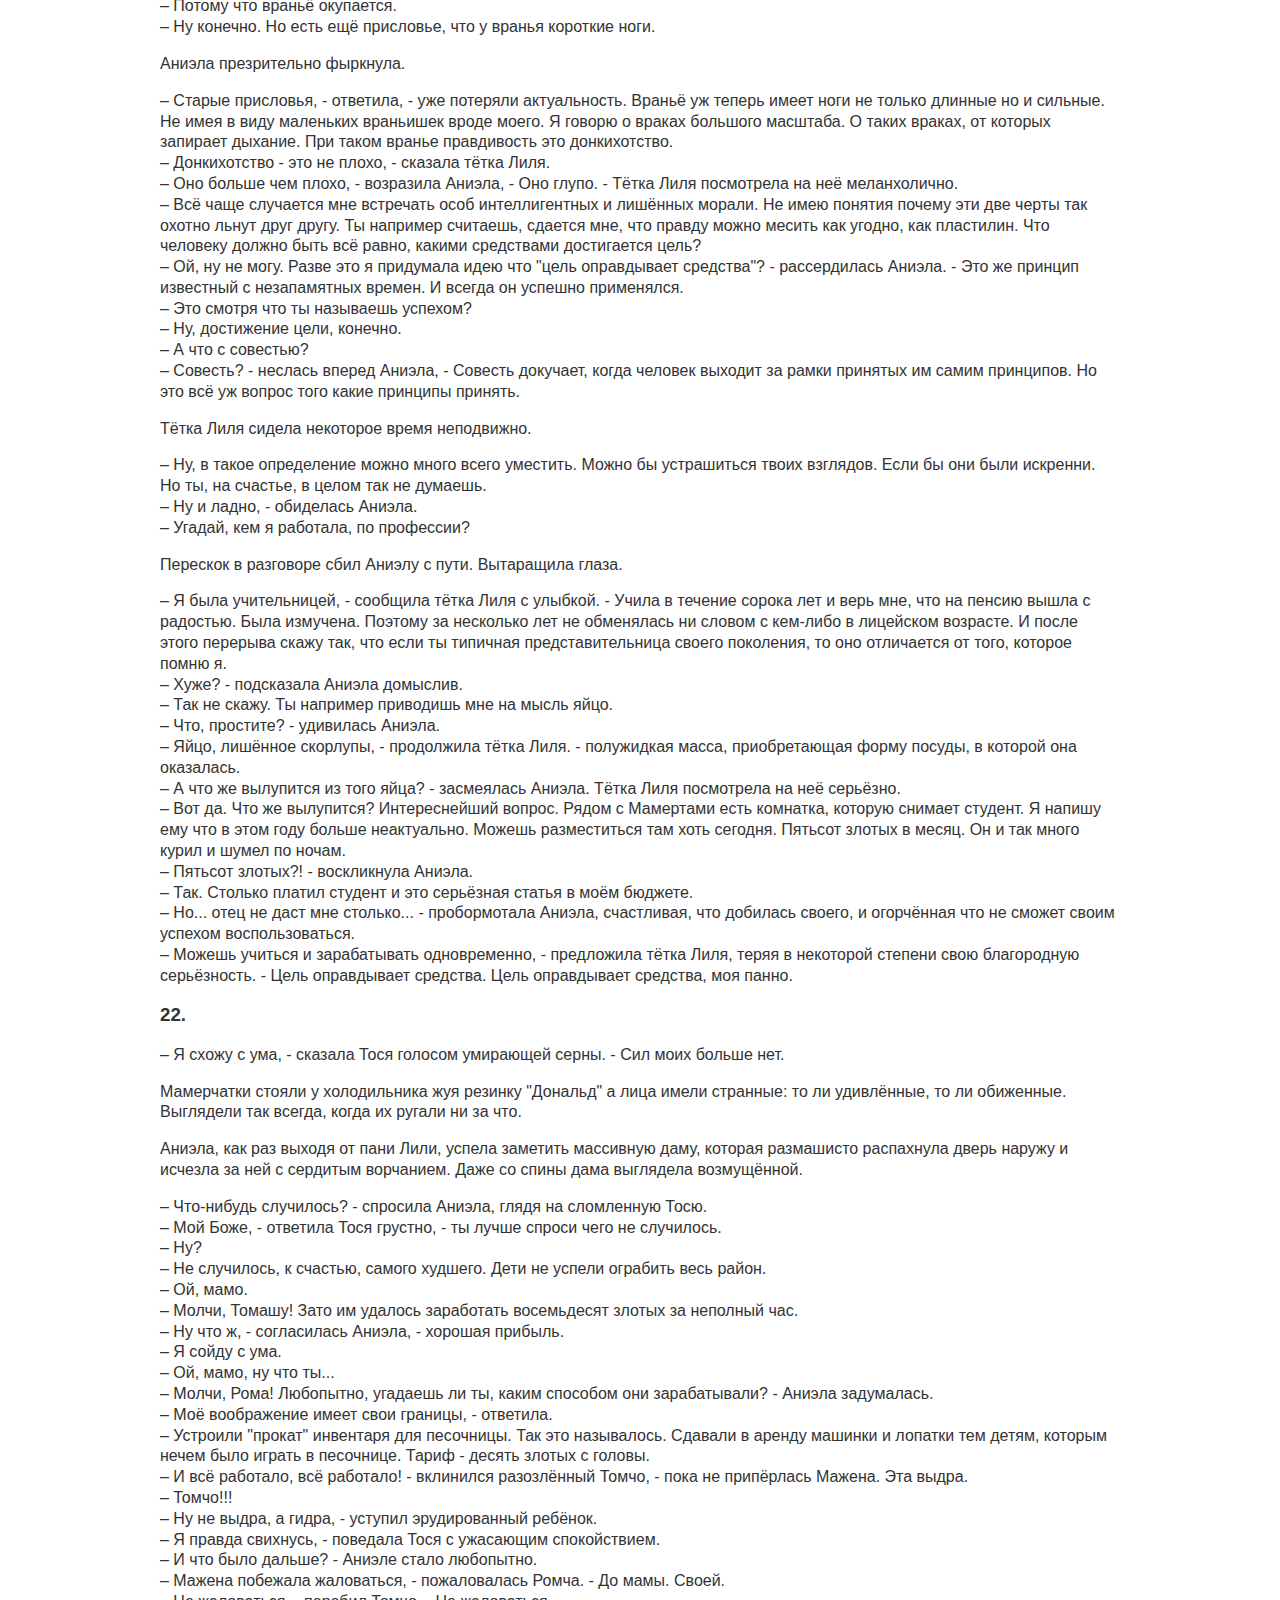
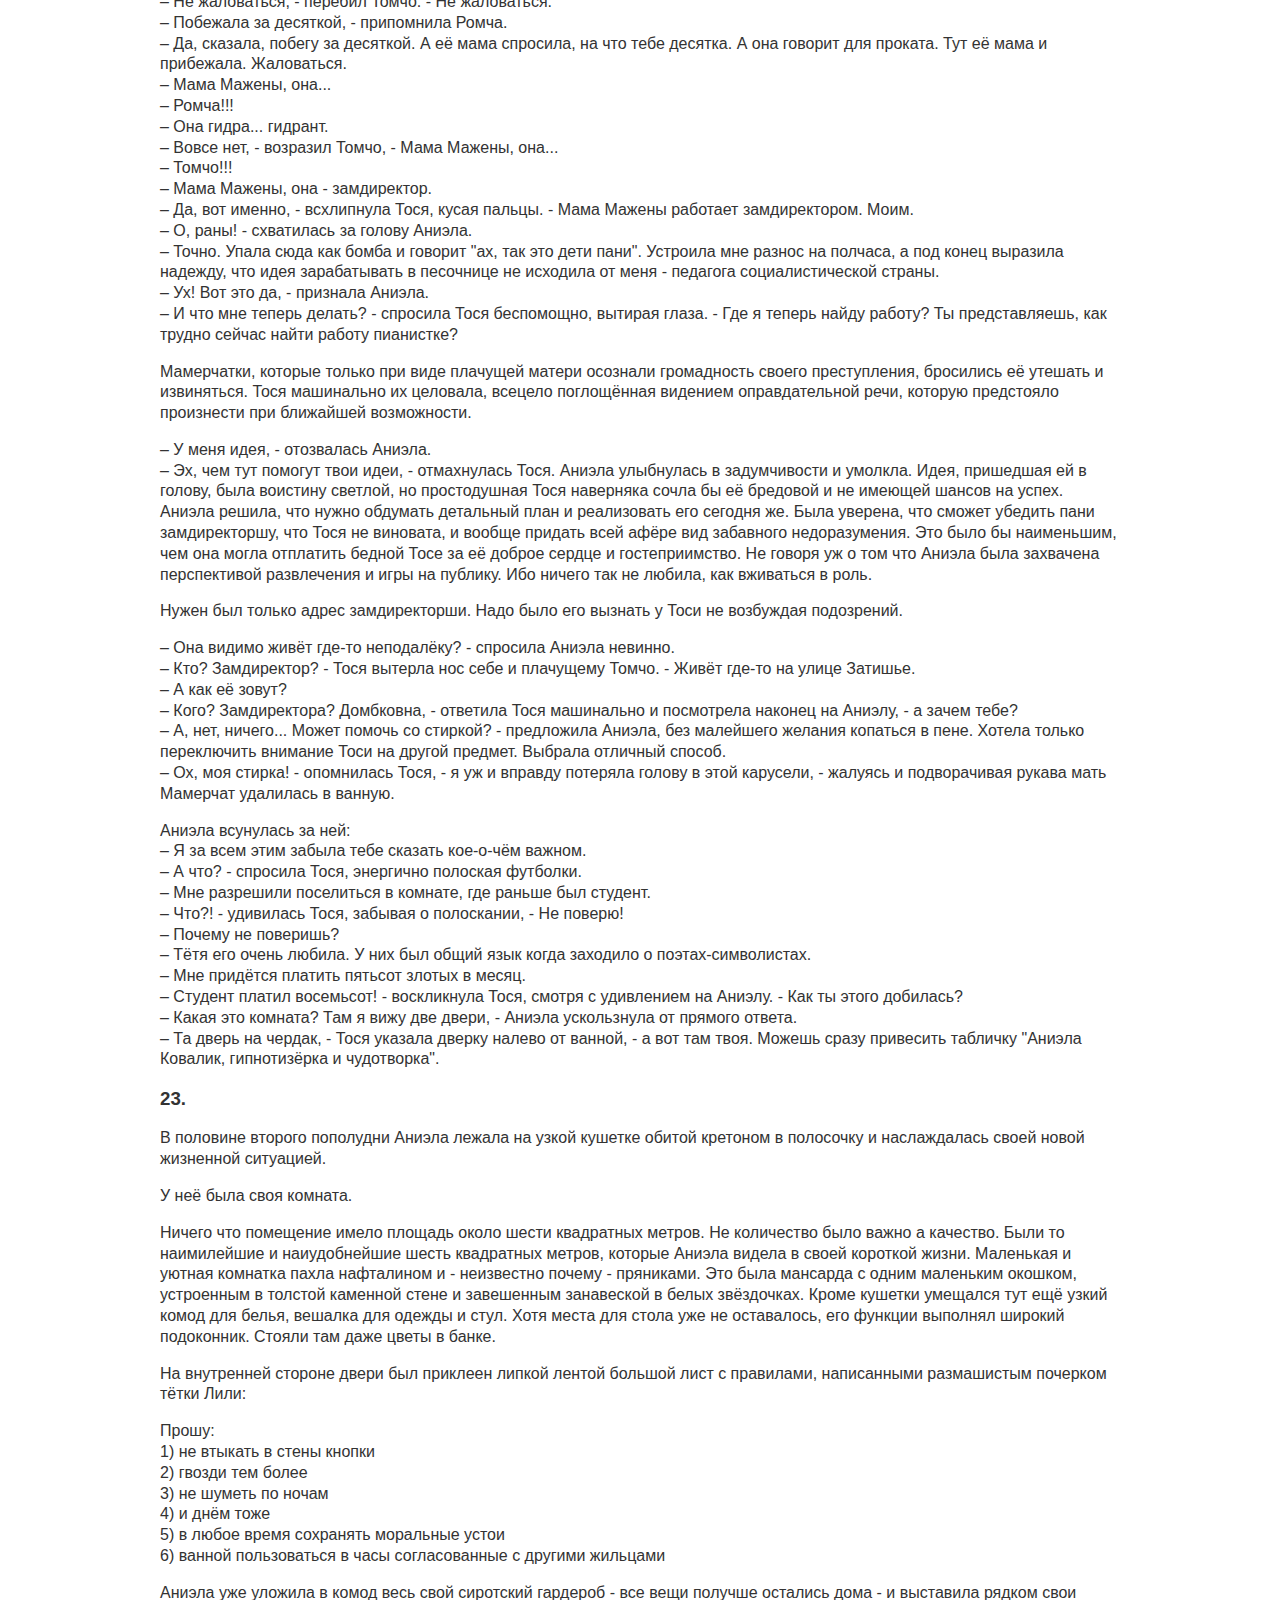
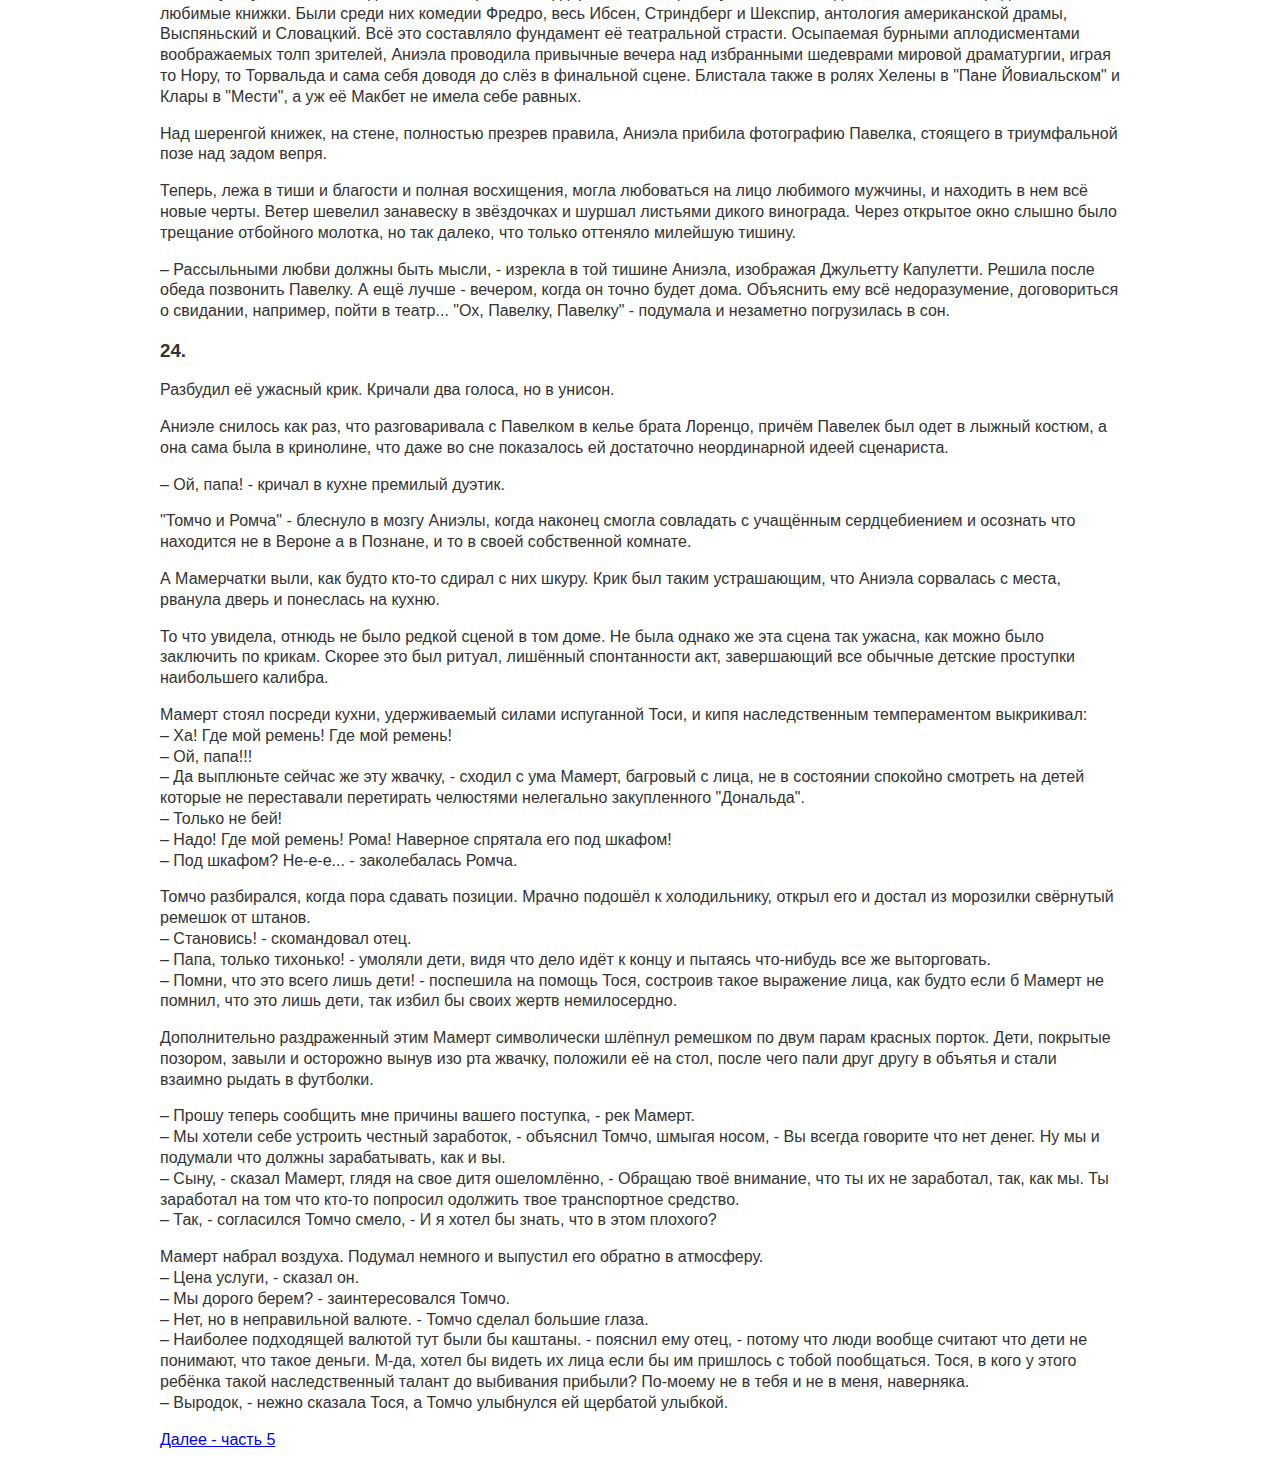
<file: klamczucha/04.html>
<!doctype html>
<html>
<head>
  <meta name="viewport" content="width=device-width, initial-scale=1"/>
  <meta charset="utf-8"/>
  <title>Кламчуха (Лгунья) - М.Мусерович - часть 1 - Август, тётка Лиля</title>
  <link rel="stylesheet" href="./common.css"/>
</head>
<body>
<p><a href="./03.html">Назад - часть 3</a> | <a href="./index.html">Оглавление</a> | <a href="./05.html">Далее - часть 5</a></p>

<h2>Август. Тётка Лиля.</h2>

<h3>19.</h3>

<p>Аниэла дождалась пока грохот автомобиля, влекомого на веревочке, прокатился по лестнице, чтобы продолжиться дальше
на асфальте. Причесалась, послюнив палец провела им по бровям - и таким образом приукрасившись, тихо спустилась по
лестнице, стараясь не хлопать туфлями.</p>

<p>В полинявшем квадратном холле на первом этаже, напротив зеркала, гардероба и телефона находились ещё двери. Солидные,
запертые, с блестящей табличкой "Лигия Мушиньска" - они отделяли от внешнего мира апартаменты тётки Лили. Латунная
ручка с резной головкой, уместившаяся по правую сторону от дубового косяка, была по-видимому рычагом механического
звонка. Аниэла позвонила.</p>

<p>&ndash; О? - сказала тётка Лиля, появившись в дверях. Из тёмной глубины за её плечами повеяло каким-то странным ароматом.
Пани Лиля была одета в широкий халат оливкового цвета, запачканный красками. Короткие седые волосы, на этот раз не
укрытые платком, торчали на все стороны как от порыва сильного ветра. В худой руке пожилой дамы виднелась кисть,
и ещё две торчали из кармана халата.</p>

<p><img src="./caterpillar.jpg" alt="алиса и гусеница" /></p>

<p>&ndash; Слушаю,  - её глаза были светлы и холодны как две горки льда. На Аниэлу снизошло вдохновение. Интуиция подсказала
ей не представляться сразу, но призвать на лицо выражение живой заинтересованности.<br />
&ndash; Кажется, я помешала? Пани работает? - спросила, улыбаясь своей наимилейшей улыбкой. Старшая пани подняла брови и
иронично изогнула уголок рта.<br />
&ndash; В этом доме никто не считается с тем, работаю ли я. Тут каждому можно шуметь, даже если у меня вдохновение, или
проще выражаясь, желание поработать. Рисую я там себе или нет, это просто зависит от психики.</p>

<p>Милая неожиданность. Аниэла-то сперва подумала что пани Лиля красит оконные рамы.</p>

<p>&ndash; Хотелось бы посмотреть картины пани.</p>

<p>Тонкие брови, слегка подведённые карандашом, поднялись ещё раз.</p>

<p>&ndash; Хм, ну что ж... в принципе не могу пожаловаться на столпотворение в моей студии... хотя с другой стороны...<br />
&ndash; Я тоже немного рисую, - поспешила соврать Аниэла. Ей ещё не приходилось колебаться в такой ситуации. Цель
оправдывает средства. В очах тётки Лили появился блеск приязни.  </p>

<p>&ndash; Правда? - спросила уже совсем другим тоном.<br />
&ndash; Акварель, - коротко пояснила Аниэла.<br />
&ndash; Прошу, прошу заходите, - пани Лиля попятилась с приглашающим жестом, овеивая Аниэлу запахами табака и скипидара.
Ведя гостью по тёмному коридорчку выражала сожаление по поводу того что акварельная техника в наши времена пришла
в упадок. - Прошу, - отворила двери комнаты, - здесь моя студия.</p>

<p>Студия была малой комнаткой с окном на юго-восток, умещённым в полукруглой нише, и большим запылённым белым
фортепиано, загромождающим пространство у двери. Боковые стены, покрытые тёмными обоями, были завешены множеством
старых фотографий и картинами, которым Аниэла не уделила внимания, поскольку её целиком захватило полотно, стоящее
на мольберте около окна. Если все картины тётки Лили были выполнены в том же духе, то у Аниэлы уже сложилось
представление об истинном характере старшей пани, так умело скрываемом под маской грубости и холода. Картина -
не вполне ещё завершенная - была полна тепла и красоты. Изящно наложенные краски поблескивали свежестью. Посерёдке
холста нарисован был красноватый гриб, на шляпке которого в ленивой позе возлежала толстая, синяя гусеница, курящая
кальян. На фоне виднелся тёмный лес, полный выглядывающих из-за деревьев крошечных гротескных существ, а в конце
уводящей вглубь дорожки стоял домик с жёлтыми окошечками. Написано это было мастерски. Гусеница имела саркастический
блеск в светящихся глазах и пускала неровные колечки дыма из кальяна. Аниэла была искренне восторжена.</p>

<p>&ndash; Льюис Кэррол с ума бы сошёл от радости, - сказала она.<br />
&ndash; Говоришь: Льюис Кэррол? - быстро спросила пани Лиля.<br />
&ndash; Говорю.<br />
&ndash; Охо.<br />
&ndash; Простите?<br />
&ndash; Нет, ничего. Милое ты дитя, и весьма умная. Будешь пить чай? Как раз заварила.<br />
&ndash; Очень охотно, - согласилась Аниэла с энтузиазмом. - А можно посмотреть и другие картины?</p>

<p>Тетка Лиля в радостном смущении вытащила из угла несколько полотен и расставила их у стены, после чего пошла в
соседнее помещение, где была кухня. Аниэла осталась на месте, разглядывая "Чаепитие у Шляпника" и бессознательно
анализируя доходящие с кухни отзвуки и запахи. Пахло оттуда не только скипидаром но и свеже смолотым кофе, а над
всем этим носился тот странный запах, который Аниэла наконец распознала - был то аромат горячего столярного клея.
Тётка Лиля тихо напевала: "Мая блеск померанцевый золотит дерева"... Тем временем Аниэла решила заглянуть за двери в
ближней стене - они были слегка приоткрыты, так что подошла к ним на цыпочках.</p>

<p><em>[тётка напевает Гёте, "Ты знаешь край где лавр и мирт растёт...", перевод Мицкевича]</em></p>

<h3>20.</h3>

<p>Если правда, что жилище рассказывает о личности своего владельца, то вторая комната выдавала тётке Лиле замысловатый
аттестат. Она была полна мебели и оптических диссонансов. Через тёмно-зелёные балконные шторы пробивался свет
оттенка шафрана и позволял разглядеть громоздящиеся по стенам полки самой разной высоты и формы, полные книжек.
Посредине, под низко висящей лампой с кружевным абажуром стоял полированный ореховый столик на слегка выгнутых
ножках. Около него, как разбредшееся стадо гномов, толпились сосновые кабинетные стулья. Угол напротив
балкона занимал дубовый шкаф, который своим коренастым силуэтом как бы прижимал к стене железную, окрашенную
масляной краской цвета хаки, типично армейскую кровать. Разнородность мебели указывала на то что она оказалась
собрана в комнате тётки Лили из разных углов этого дома - видимо, по мере того как разные помещения одно за другим
приходилось сдать в аренду.</p>

<p>&ndash; А, добре, вот там и будем пить чай, - сказала стоящая за плечами Аниэлы тётка Лиля. Смущённая девушка едва не
подскочила. Тётка  Лиля, дымя прилипшей в углу рта папиросой, держа обеими руками поднос, толкнула приоткрытую
дверь ногой, помогла себе локтем и вошла первой, приглашая Аниэлу кивком головы.</p>

<p>Окруженные густым запахом пыли и старых книжек они сели за полированный столик. Хозяйка налила чаю из керамического
чайника и подала гостье фарфоровую чашку. Сама пила из грубой фаянсовой кружки в горошек.</p>

<p>&ndash; Может, печенько? - предложила указывая на салатник полный маленьких крендельков с маком.</p>

<p>Чай был хорош - свежий, горячий и тёмно-красный с добавкой незнакомого, как бы апельсинового аромата. В то же время
крендельки оказались весьма возрастными. Чтобы не обидеть старшую пани, Аниэла взяла один из них в рот и держала
там, глотая понемногу чай, пока "печенька" не размякла. Поскольку в этом состоянии разговаривать она не могла,
только вежливо улыбалась, осматривая украдкой комнату.</p>

<p>С полок вдоль стен лился поток книжек которые уж не находили себе места. Книжки, книги и книжечки поразложены были
практически везде - на стульях, на кровати, на полу - и создавали образ пани Лили зачитывающейся, коптящей
папиросами, рассыпающей пепел по дивану и бросающей прочтённый том прямо там где её застало чтение следующего.
Аниэла начала в мыслях искать для себя место в этой комнате и пришла к выводу что гамак можно бы зацепить за крюк
у балкона с одной стороны и за мощную стенку шкафа с другой. А что до всего этого балагана... уже имела идею.</p>

<p>&ndash; Либо рисовать, либо заниматься уборкой, - объяснила спокойно пани Лиля, примечая выражение лица гостьи. - Жизнь
увлекательна и жаль тратить её на глупости. Может ещё печенько?</p>

<p>Аниэла задавалась вопросом, было ли то что блеснуло в глазах старшей пани злорадством, или ей только так показалось.</p>

<p>&ndash; Спасибо, - ответила, - печеньки вкусные, но уж очень сытные.<br />
&ndash; Неплохой ответ.<br />
&ndash; Спасибо.<br />
&ndash; А как тебя, моя панно, по имени?<br />
&ndash; Аниэла.<br />
&ndash; О! Как мило. А что же тебя ко мне привело, Аниэлко, помимо чистого интереса к живописи масляной и акварельной?
Кстати говоря, слыхала ли ты о Фалате?<br />
&ndash; Это мой кумир! - убеждённо сообщила Аниэла.<br />
&ndash; Правда? Но он же никогда не писал акварелей?<br />
&ndash; Ох, - ответила Аниэла, нисколько не сбитая с толку, - для меня это не проблема. Кумир это кумир, не важно
пишет ли он маслом или акварелью.</p>

<p>Хозяйка покивала головой, - Ах, ну да. - Аниэла не могла понять что означало странное выражение на лице тётки Лили.  </p>

<p>&ndash; Я тут подумала, - отозвалась, проглотив твёрдый кусок кренделька, - что наверняка пани пригодился бы кто-нибудь
для помощи в уборке.<br />
&ndash; О! Не отрицаю!<br />
&ndash; Кто-нибудь, кто умел бы печь блины и мыть посуду... поговорить вечером об искусстве и так далее... Словом,
"панна для товарищества".<br />
&ndash; И этот кто-нибудь?..<br />
&ndash; Этот кто-нибудь - это я.</p>

<p>Тётка Лиля окружила свою ироничную улыбку облаком табачного дыма.</p>

<p>&ndash; Тобою руководят финансовые интересы? Но ты должна понимать что я пенсионерка.</p>

<p>Аниэла стиснула под столом вспотевшие руки и улыбнулась лучезарно.</p>

<p>&ndash; Я не потребовала бы никакого вознаграждения.<br />
&ndash; Кроме? - спросила старшая пани и раздавила окурок папиросы.<br />
&ndash; Кроме крыши над головой.</p>

<p>Лицо тётки Лили изменилось внезапно. Разочарование и обида придали ей выражение отталкивающее и ледяное.</p>

<p>&ndash; Что же я не догадалась сразу. Это ты и есть племянница Мамерта. К чему были все эти враки? Думала подлизаться
ко мне хваля мои картинки? Кстати говоря, Фалат был выдающимся польским акварелистом. Прощай, моя панно. Не забудь
как следует закрыть двери, замок там сам защёлкивается.</p>

<h3>21.</h3>

<p>Аниэла оказалась в тёмном коридорчике сама не помня как и когда. Её сердце заходилось, щёки пылали а
губы дрожали. Поражение было тяжёлым. В довесок она безвозвратно похоронила надежду поселиться неподалёку от Павелка.
Что до остальных беспокоящих её чувств, Аниэла не имела чёткого понимания. Самоанализ однако же оставила на
попозже. Теперь пора было убираться отсюда. Добралась до выходной двери и нажала ручку.</p>

<p>&ndash; Минуточку! - из глубины жилища внезапно послышался голос тётки Лили, - Иди-ка сюда ещё на минутку! - куря новую
папиросу пожилая дама показалась на пороге, подсвеченная со спины шафрановым блеском. Против света не было видно
выражения её лица. Аниэла, объятая страхом, послушно вернулась.</p>

<p>&ndash; Садись, пожалуйста. - Уселась.</p>

<p>Тётка Лиля стояла в обвиняющей позе над столом и дымила как паровоз.</p>

<p>&ndash; А Тося знает что ты ко мне пришла?<br />
&ndash; Она меня отговаривала.<br />
&ndash; И это не она подсунула тебе прекрасную идею представиться акварелисткой и восхищаться моими картинками?<br />
&ndash; Откуда!!! - крикнула Аниэла.<br />
&ndash; Это правда, что тебе не предоставили интернат? У меня есть старые знакомства и единственно что я могла бы...<br />
&ndash; Интернат предоставили, - объяснила Аниэла, неожиданно для самой себя перестраиваясь на правду, - Но я попросту
не могу жить вдали от улицы Рузвельта.</p>

<p>На лице тётки Лили выражение ледяного превосходства уступило место оттенку заинтересованности.</p>

<p>&ndash; Почему это? Насколько знаю, при улице Рузвельта нет ни одной дискотеки.<br />
&ndash; Дискотеки меня не интересуют. Дело в том что...<br />
&ndash; Ну? Слушаю?<br />
&ndash; Я влюбилась, - созналась Аниэла со слезами.<br />
&ndash; И он живёт на улице Рузвельта? - догадалась тётка Лиля. Ледяного выражения на лице не было уж и следа. Старшая
пани сохраняла отстранённость, но была эта отстранённость уже близкая к доброте.<br />
&ndash; Хочу быть близко к нему. Приехала сюда аж из Лебы, записалась в Лицей Полиграфичный, хотя меня не интересует
полиграфия, а скорее напротив, кино.<br />
&ndash; Скорее напротив? - тётка Лиля улыбнулась себе под нос. - Я верно угадываю, что хотела бы стать актрисой кино?<br />
&ndash; Точно нет. Хотела бы стать актрисой театра. Или выйти замуж после школы. Если бы он меня о том попросил, вышла
бы за него без раздумий.<br />
&ndash; Ужасно. - сказала тётка Лиля и уселась за стол, с удовольствием разглядывая Аниэлу. - И кто сказал, что 
современные девушки стали мудрее и более независимы чем полвека назад. Вы разнитесь с нами только неопрятностью
в одежде. Ну и, ясное дело, профессиональными устремлениями, если такие вообще имеете. Выпей чаю.</p>

<p>Аниэла послушно выпила, чувствуя что её акции пошли в рост.</p>

<p>&ndash; Раз уж я и так всё потеряла в глазах пани, - заявила храбро, - могу признать, что то, что говорила о картинах
пани, это истиная правда.<br />
&ndash; Быть не может. Ты вообще признаёшь что-то такое как истиная правда?<br />
&ndash; Ну, редко, честно говоря.<br />
&ndash; Нравится мне твоя честность, хоть нечасто её показываешь.<br />
&ndash; Потому что враньё окупается.<br />
&ndash; Ну конечно. Но есть ещё присловье, что у вранья короткие ноги.</p>

<p>Аниэла презрительно фыркнула.</p>

<p>&ndash; Старые присловья, - ответила, - уже потеряли актуальность. Враньё уж теперь имеет ноги не только длинные но и
сильные. Не имея в виду маленьких враньишек вроде моего. Я говорю о враках большого масштаба. О таких враках, от
которых запирает дыхание. При таком вранье правдивость это донкихотство.<br />
&ndash; Донкихотство - это не плохо, - сказала тётка Лиля.<br />
&ndash; Оно больше чем плохо, - возразила Аниэла, - Оно глупо. - Тётка Лиля посмотрела на неё меланхолично.<br />
&ndash; Всё чаще случается мне встречать особ интеллигентных и лишённых морали. Не имею понятия почему эти две черты
так охотно льнут друг другу. Ты например считаешь, сдается мне, что правду можно месить как угодно, как пластилин.
Что человеку должно быть всё равно, какими средствами достигается цель?<br />
&ndash; Ой, ну не могу. Разве это я придумала идею что "цель оправдывает средства"? - рассердилась Аниэла. - Это же
принцип известный с незапамятных времен. И всегда он успешно применялся.<br />
&ndash; Это смотря что ты называешь успехом?<br />
&ndash; Ну, достижение цели, конечно.<br />
&ndash; А что с совестью?<br />
&ndash; Совесть? - неслась вперед Аниэла, - Совесть докучает, когда человек выходит за рамки принятых им самим принципов.
Но это всё уж вопрос того какие принципы принять.</p>

<p>Тётка Лиля сидела некоторое время неподвижно.</p>

<p>&ndash; Ну, в такое определение можно много всего уместить. Можно бы устрашиться твоих взглядов. Если бы они были
искренни. Но ты, на счастье, в целом так не думаешь.<br />
&ndash; Ну и ладно, - обиделась Аниэла.<br />
&ndash; Угадай, кем я работала, по профессии?</p>

<p>Перескок в разговоре сбил Аниэлу с пути. Вытаращила глаза.</p>

<p>&ndash; Я была учительницей, - сообщила тётка Лиля с улыбкой. - Учила в течение сорока лет и верь мне, что на пенсию
вышла с радостью. Была измучена. Поэтому за несколько лет не обменялась ни словом с кем-либо в лицейском возрасте.
И после этого перерыва скажу так, что если ты типичная представительница своего поколения, то оно отличается
от того, которое помню я.<br />
&ndash; Хуже? - подсказала Аниэла домыслив.<br />
&ndash; Так не скажу. Ты например приводишь мне на мысль яйцо.<br />
&ndash; Что, простите? - удивилась Аниэла.<br />
&ndash; Яйцо, лишённое скорлупы, - продолжила тётка Лиля. - полужидкая масса, приобретающая форму посуды, в которой она
оказалась.<br />
&ndash; А что же вылупится из того яйца? - засмеялась Аниэла. Тётка Лиля посмотрела на неё серьёзно.<br />
&ndash; Вот да. Что же вылупится? Интереснейший вопрос. Рядом с Мамертами есть комнатка, которую снимает студент. Я напишу
ему что в этом году больше неактуально. Можешь разместиться там хоть сегодня. Пятьсот злотых в месяц. Он и так
много курил и шумел по ночам.<br />
&ndash; Пятьсот злотых?! - воскликнула Аниэла.<br />
&ndash; Так. Столько платил студент и это серьёзная статья в моём бюджете.<br />
&ndash; Но... отец не даст мне столько... - пробормотала Аниэла, счастливая, что добилась своего, и огорчённая что не
сможет своим успехом воспользоваться.<br />
&ndash; Можешь учиться и зарабатывать одновременно, - предложила тётка Лиля, теряя в некоторой степени свою благородную
серьёзность. - Цель оправдывает средства. Цель оправдывает средства, моя панно.</p>

<h3>22.</h3>

<p>&ndash; Я схожу с ума, - сказала Тося голосом умирающей серны. - Сил моих больше нет.</p>

<p>Мамерчатки стояли у холодильника жуя резинку "Дональд" а лица имели странные: то ли удивлённые, то ли обиженные.
Выглядели так всегда, когда их ругали ни за что.</p>

<p>Аниэла, как раз выходя от пани Лили, успела заметить массивную даму, которая размашисто распахнула дверь наружу и
исчезла за ней с сердитым ворчанием. Даже со спины дама выглядела возмущённой.</p>

<p>&ndash; Что-нибудь случилось? - спросила Аниэла, глядя на сломленную Тосю.<br />
&ndash; Мой Боже, - ответила Тося грустно, - ты лучше спроси чего не случилось.<br />
&ndash; Ну?<br />
&ndash; Не случилось, к счастью, самого худшего. Дети не успели ограбить весь район.<br />
&ndash; Ой, мамо.<br />
&ndash; Молчи, Томашу! Зато им удалось заработать восемьдесят злотых за неполный час.<br />
&ndash; Ну что ж, - согласилась Аниэла, - хорошая прибыль.<br />
&ndash; Я сойду с ума.<br />
&ndash; Ой, мамо, ну что ты...<br />
&ndash; Молчи, Рома! Любопытно, угадаешь ли ты, каким способом они зарабатывали? - Аниэла задумалась.<br />
&ndash; Моё воображение имеет свои границы, - ответила.<br />
&ndash; Устроили "прокат" инвентаря для песочницы. Так это называлось. Сдавали в аренду машинки и лопатки тем детям,
которым нечем было играть в песочнице. Тариф - десять злотых с головы.<br />
&ndash; И всё работало, всё работало! - вклинился разозлённый Томчо, - пока не припёрлась Мажена. Эта выдра.<br />
&ndash; Томчо!!!<br />
&ndash; Ну не выдра, а гидра, - уступил эрудированный ребёнок.<br />
&ndash; Я правда свихнусь, - поведала Тося с ужасающим спокойствием.<br />
&ndash; И что было дальше? - Аниэле стало любопытно.<br />
&ndash; Мажена побежала жаловаться, - пожаловалась Ромча. - До мамы. Своей.<br />
&ndash; Не жаловаться, - перебил Томчо. - Не жаловаться.<br />
&ndash; Побежала за десяткой, - припомнила Ромча.<br />
&ndash; Да, сказала, побегу за десяткой. А её мама спросила, на что тебе десятка. А она говорит для проката. Тут её мама
и прибежала. Жаловаться.<br />
&ndash; Мама Мажены, она...<br />
&ndash; Ромча!!!<br />
&ndash; Она гидра... гидрант.<br />
&ndash; Вовсе нет, - возразил Томчо, - Мама Мажены, она...<br />
&ndash; Томчо!!!<br />
&ndash; Мама Мажены, она - замдиректор.<br />
&ndash; Да, вот именно, - всхлипнула Тося, кусая пальцы. - Мама Мажены работает замдиректором. Моим.<br />
&ndash; О, раны! - схватилась за голову Аниэла.<br />
&ndash; Точно. Упала сюда как бомба и говорит "ах, так это дети пани". Устроила мне разнос на полчаса, а под конец
выразила надежду, что идея зарабатывать в песочнице не исходила от меня - педагога социалистической страны.<br />
&ndash; Ух! Вот это да, - признала Аниэла.<br />
&ndash; И что мне теперь делать? - спросила Тося беспомощно, вытирая глаза. - Где я теперь найду работу? Ты представляешь,
как трудно сейчас найти работу пианистке?</p>

<p>Мамерчатки, которые только при виде плачущей матери осознали громадность своего преступления, бросились её утешать
и извиняться. Тося машинально их целовала, всецело поглощённая видением оправдательной речи, которую предстояло
произнести при ближайшей возможности.</p>

<p>&ndash; У меня идея, - отозвалась Аниэла.<br />
&ndash; Эх, чем тут помогут твои идеи, - отмахнулась Тося. Аниэла улыбнулась в задумчивости и умолкла. Идея, пришедшая
ей в голову, была воистину светлой, но простодушная Тося наверняка сочла бы её бредовой и не имеющей шансов на успех.
Аниэла решила, что нужно обдумать детальный план и реализовать его сегодня же. Была уверена, что сможет убедить
пани замдиректоршу, что Тося не виновата, и вообще придать всей афёре вид забавного недоразумения. Это было бы
наименьшим, чем она могла отплатить бедной Тосе за её доброе сердце и гостеприимство. Не говоря уж о том что
Аниэла была захвачена перспективой развлечения и игры на публику. Ибо ничего так не любила, как вживаться в роль.</p>

<p>Нужен был только адрес замдиректорши. Надо было его вызнать у Тоси не возбуждая подозрений.</p>

<p>&ndash; Она видимо живёт где-то неподалёку? - спросила Аниэла невинно.<br />
&ndash; Кто? Замдиректор? - Тося вытерла нос себе и плачущему Томчо. - Живёт где-то на улице Затишье.<br />
&ndash; А как её зовут?<br />
&ndash; Кого? Замдиректора? Домбковна, - ответила Тося машинально и посмотрела наконец на Аниэлу, - а зачем тебе?<br />
&ndash; А, нет, ничего... Может помочь со стиркой? - предложила Аниэла, без малейшего желания копаться в пене. Хотела
только переключить внимание Тоси на другой предмет. Выбрала отличный способ.<br />
&ndash; Ох, моя стирка! - опомнилась Тося, - я уж и вправду потеряла голову в этой карусели, - жалуясь и подворачивая
рукава мать Мамерчат удалилась в ванную.</p>

<p>Аниэла всунулась за ней:<br />
&ndash; Я за всем этим забыла тебе сказать кое-о-чём важном.<br />
&ndash; А что? - спросила Тося, энергично полоская футболки.<br />
&ndash; Мне разрешили поселиться в комнате, где раньше был студент.<br />
&ndash; Что?! - удивилась Тося, забывая о полоскании, - Не поверю!<br />
&ndash; Почему не поверишь?<br />
&ndash; Тётя его очень любила. У них был общий язык когда заходило о поэтах-символистах.<br />
&ndash; Мне придётся платить пятьсот злотых в месяц.<br />
&ndash; Студент платил восемьсот! - воскликнула Тося, смотря с удивлением на Аниэлу. - Как ты этого добилась?<br />
&ndash; Какая это комната? Там я вижу две двери, - Аниэла ускользнула от прямого ответа.<br />
&ndash; Та дверь на чердак, - Тося указала дверку налево от ванной, - а вот там твоя. Можешь сразу привесить табличку
"Аниэла Ковалик, гипнотизёрка и чудотворка".</p>

<h3>23.</h3>

<p>В половине второго пополудни Аниэла лежала на узкой кушетке обитой кретоном в полосочку и наслаждалась своей
новой жизненной ситуацией.</p>

<p>У неё была своя комната.</p>

<p>Ничего что помещение имело площадь около шести квадратных метров. Не количество было важно а качество. Были то
наимилейшие и наиудобнейшие шесть квадратных метров, которые Аниэла видела в своей короткой жизни. Маленькая и
уютная комнатка пахла нафталином и - неизвестно почему - пряниками. Это была мансарда с одним маленьким окошком,
устроенным в толстой каменной стене и завешенным занавеской в белых звёздочках. Кроме кушетки умещался тут ещё
узкий комод для белья, вешалка для одежды и стул. Хотя места для стола уже не оставалось, его функции выполнял
широкий подоконник. Стояли там даже цветы в банке.</p>

<p>На внутренней стороне двери был приклеен липкой лентой большой лист с правилами, написанными размашистым почерком
тётки Лили:</p>

<p>Прошу:<br />
1) не втыкать в стены кнопки<br />
2) гвозди тем более<br />
3) не шуметь по ночам<br />
4) и днём тоже<br />
5) в любое время сохранять моральные устои<br />
6) ванной пользоваться в часы согласованные с другими жильцами</p>

<p>Аниэла уже уложила в комод весь свой сиротский гардероб - все вещи получше остались дома - и выставила рядком свои
любимые книжки. Были среди них комедии Фредро, весь Ибсен, Стриндберг и Шекспир, антология американской драмы,
Выспяньский и Словацкий. Всё это составляло фундамент её театральной страсти. Осыпаемая бурными аплодисментами
воображаемых толп зрителей, Аниэла проводила привычные вечера над избранными шедеврами мировой драматургии, играя то
Нору, то Торвальда и сама себя доводя до слёз в финальной сцене. Блистала также в ролях Хелены в "Пане Йовиальском"
и Клары в "Мести", а уж её Макбет не имела себе равных.</p>

<p>Над шеренгой книжек, на стене, полностью презрев правила, Аниэла прибила фотографию Павелка, стоящего в триумфальной
позе над задом вепря.</p>

<p>Теперь, лежа в тиши и благости и полная восхищения, могла любоваться на лицо любимого мужчины, и находить в нем всё
новые черты. Ветер шевелил занавеску в звёздочках и шуршал листьями дикого винограда. Через открытое окно слышно
было трещание отбойного молотка, но так далеко, что только оттеняло милейшую тишину.</p>

<p>&ndash; Рассыльными любви должны быть мысли, - изрекла в той тишине Аниэла, изображая Джульетту Капулетти. Решила после
обеда позвонить Павелку. А ещё лучше - вечером, когда он точно будет дома. Объяснить ему всё недоразумение,
договориться о свидании, например, пойти в театр... "Ох, Павелку, Павелку" - подумала и незаметно погрузилась в сон.</p>

<h3>24.</h3>

<p>Разбудил её ужасный крик. Кричали два голоса, но в унисон.</p>

<p>Аниэле снилось как раз, что разговаривала с Павелком в келье брата Лоренцо, причём Павелек был одет в лыжный костюм,
а она сама была в кринолине, что даже во сне показалось ей достаточно неординарной идеей сценариста.</p>

<p>&ndash; Ой, папа! - кричал в кухне премилый дуэтик.</p>

<p>"Томчо и Ромча" - блеснуло в мозгу Аниэлы, когда наконец смогла совладать с учащённым сердцебиением и осознать что
находится не в Вероне а в Познане, и то в своей собственной комнате.</p>

<p>А Мамерчатки выли, как будто кто-то сдирал с них шкуру. Крик был таким устрашающим, что Аниэла сорвалась с места,
рванула дверь и понеслась на кухню.</p>

<p>То что увидела, отнюдь не было редкой сценой в том доме. Не была однако же эта сцена так ужасна, как можно было
заключить по крикам. Скорее это был ритуал, лишённый спонтанности акт, завершающий все обычные детские проступки
наибольшего калибра.</p>

<p>Мамерт стоял посреди кухни, удерживаемый силами испуганной Тоси, и кипя наследственным темпераментом выкрикивал:<br />
&ndash; Ха! Где мой ремень! Где мой ремень!<br />
&ndash; Ой, папа!!!<br />
&ndash; Да выплюньте сейчас же эту жвачку, - сходил с ума Мамерт, багровый с лица, не в состоянии спокойно смотреть
на детей которые не переставали перетирать челюстями нелегально закупленного "Дональда".<br />
&ndash; Только не бей!<br />
&ndash; Надо! Где мой ремень! Рома! Наверное спрятала его под шкафом!<br />
&ndash; Под шкафом? Не-е-е... - заколебалась Ромча.</p>

<p>Томчо разбирался, когда пора сдавать позиции. Мрачно подошёл к холодильнику, открыл его и достал из морозилки
свёрнутый ремешок от штанов.<br />
&ndash; Становись! - скомандовал отец.<br />
&ndash; Папа, только тихонько! - умоляли дети, видя что дело идёт к концу и пытаясь что-нибудь все же выторговать.<br />
&ndash; Помни, что это всего лишь дети! - поспешила на помощь Тося, состроив такое выражение лица, как будто если б
Мамерт не помнил, что это лишь дети, так избил бы своих жертв немилосердно.</p>

<p>Дополнительно раздраженный этим Мамерт символически шлёпнул ремешком по двум парам красных порток. Дети, покрытые
позором, завыли и осторожно вынув изо рта жвачку, положили её на стол, после чего пали друг другу в объятья и стали
взаимно рыдать в футболки.</p>

<p>&ndash; Прошу теперь сообщить мне причины вашего поступка, - рек Мамерт.<br />
&ndash; Мы хотели себе устроить честный заработок, - объяснил Томчо, шмыгая носом, - Вы всегда говорите что нет денег.
Ну мы и подумали что должны зарабатывать, как и вы.<br />
&ndash; Сыну, - сказал Мамерт, глядя на свое дитя ошеломлённо, - Обращаю твоё внимание, что ты их не заработал, так,
как мы. Ты заработал на том что кто-то попросил одолжить твое транспортное средство.<br />
&ndash; Так, - согласился Томчо смело, - И я хотел бы знать, что в этом плохого?</p>

<p>Мамерт набрал воздуха. Подумал немного и выпустил его обратно в атмосферу.<br />
&ndash; Цена услуги, - сказал он.<br />
&ndash; Мы дорого берем? - заинтересовался Томчо.<br />
&ndash; Нет, но в неправильной валюте. - Томчо сделал большие глаза.<br />
&ndash; Наиболее подходящей валютой тут были бы каштаны. - пояснил ему отец, - потому что люди вообще считают что дети
не понимают, что такое деньги. М-да, хотел бы видеть их лица если бы им пришлось с тобой пообщаться. Тося, в кого
у этого ребёнка такой наследственный талант до выбивания прибыли? По-моему не в тебя и не в меня, наверняка.<br />
&ndash; Выродок, - нежно сказала Тося, а Томчо улыбнулся ей щербатой улыбкой.</p>

<p><a href="./05.html">Далее - часть 5</a></p>

</body>
</html>
</file>
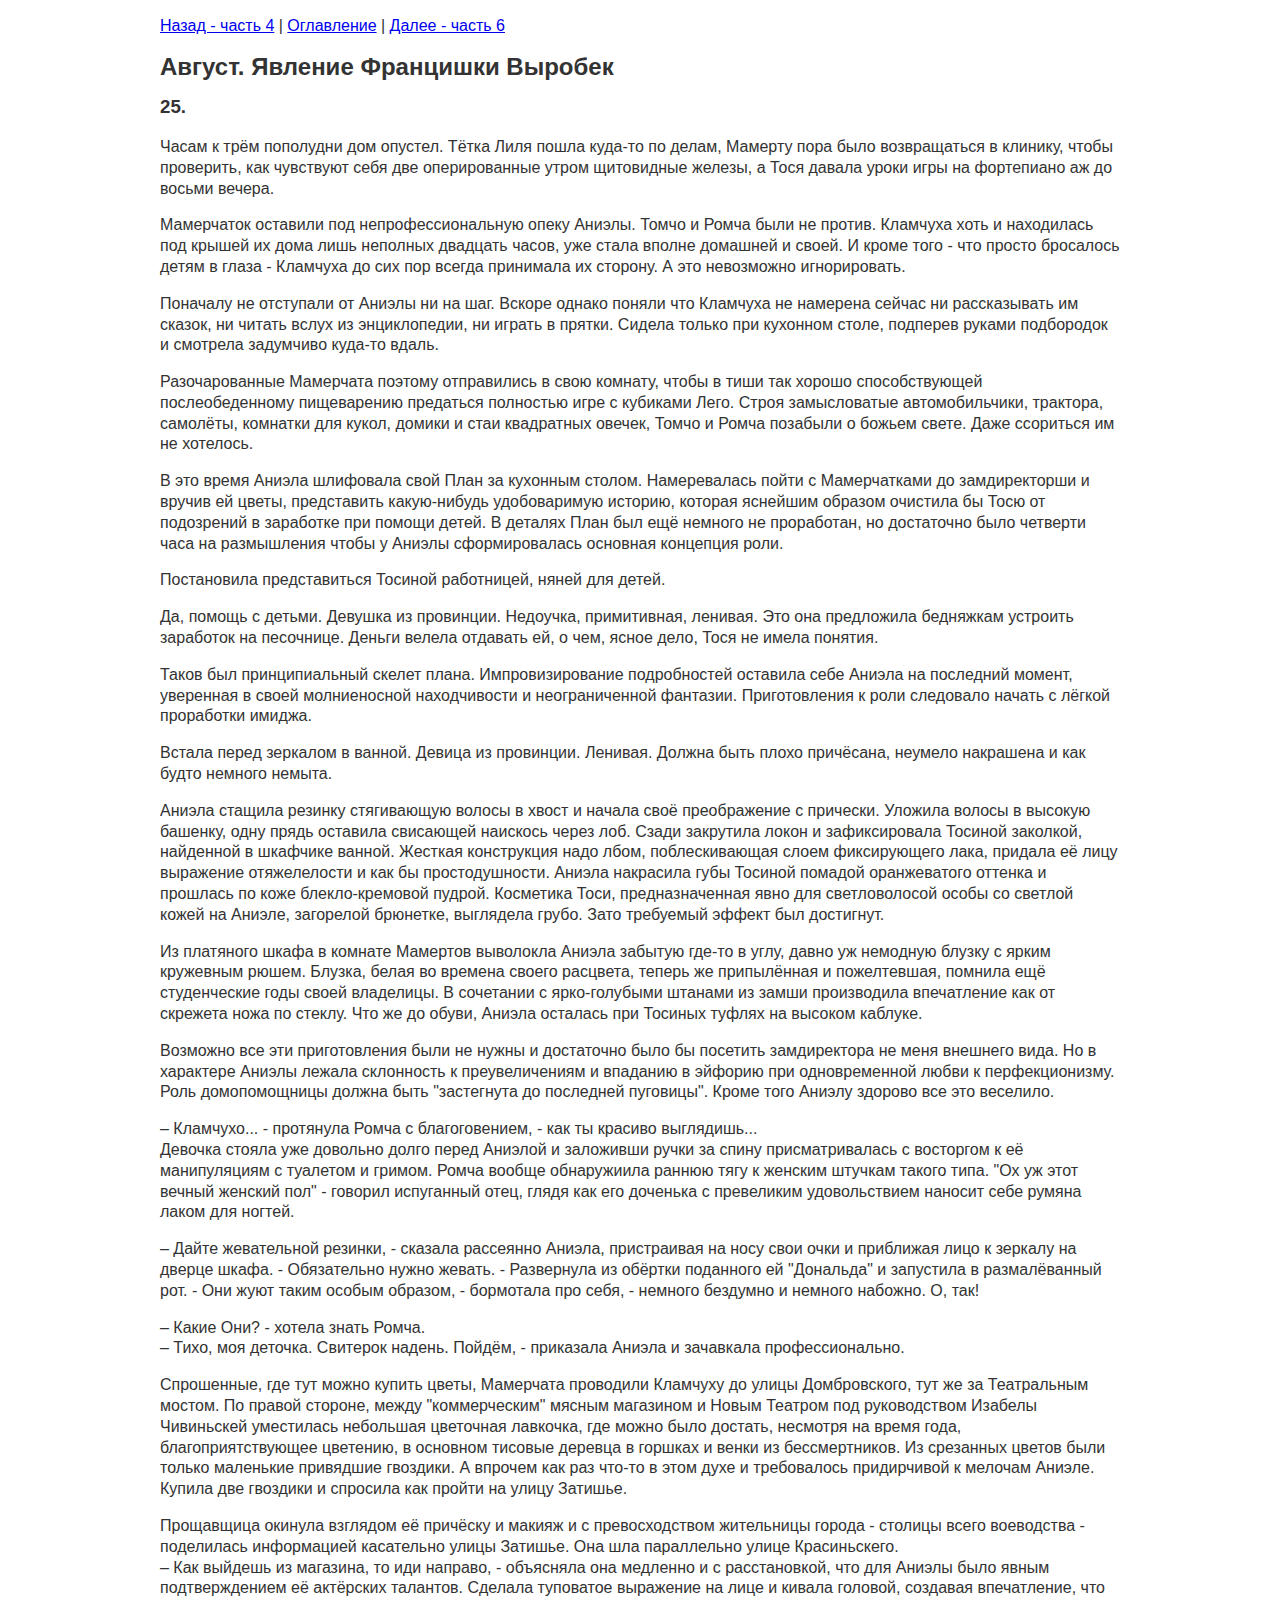
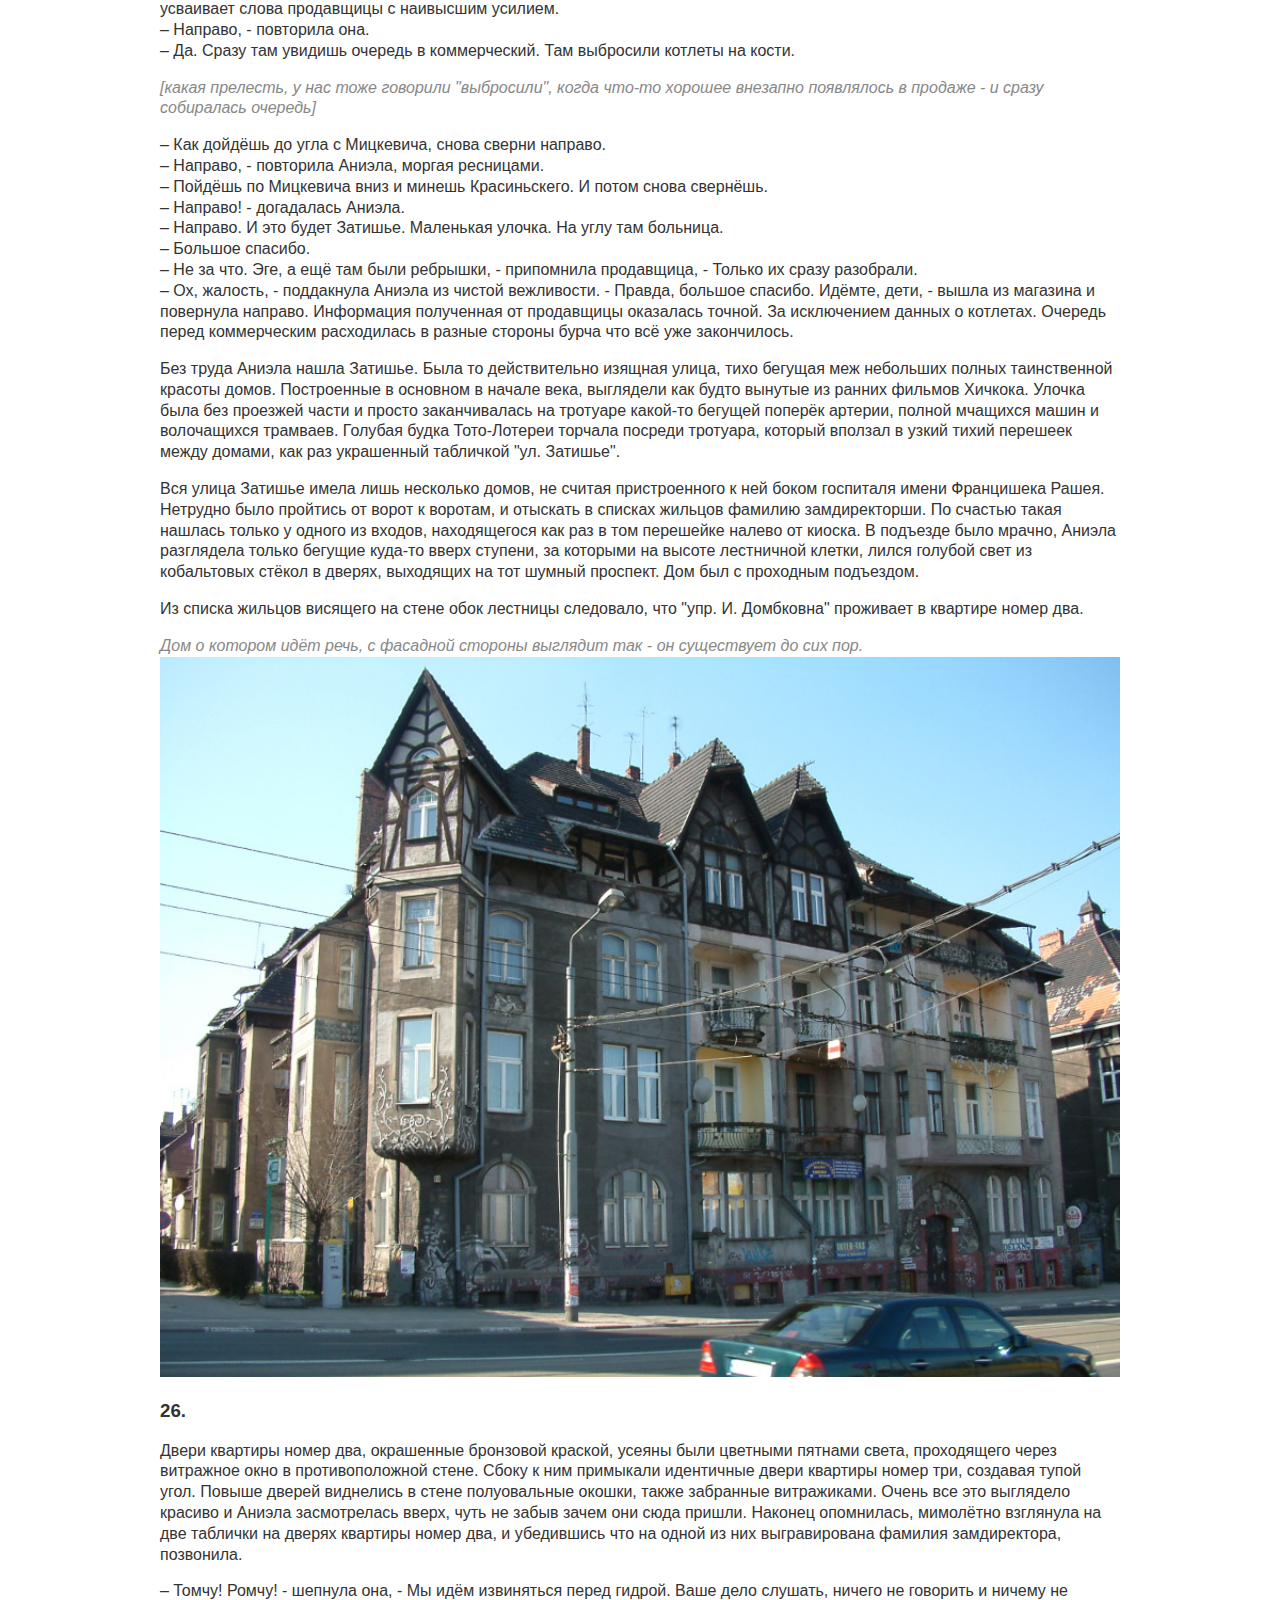
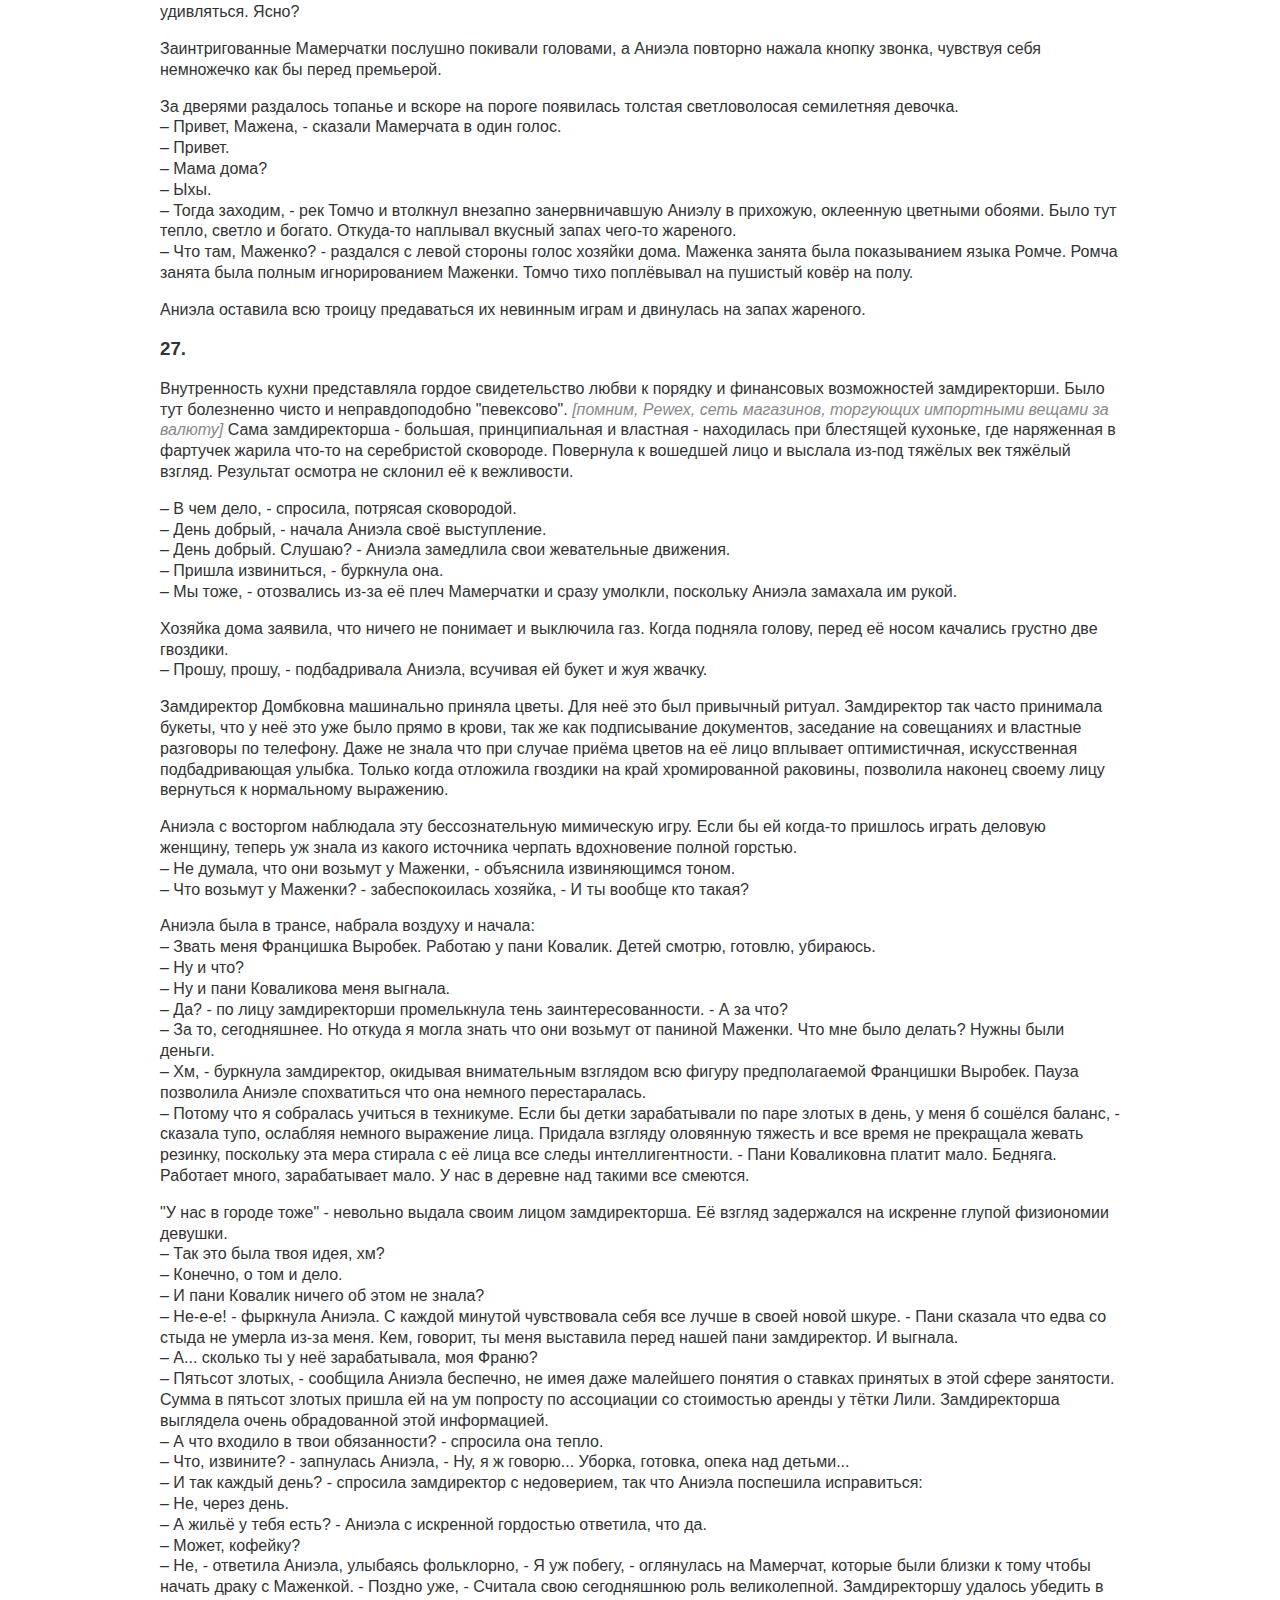
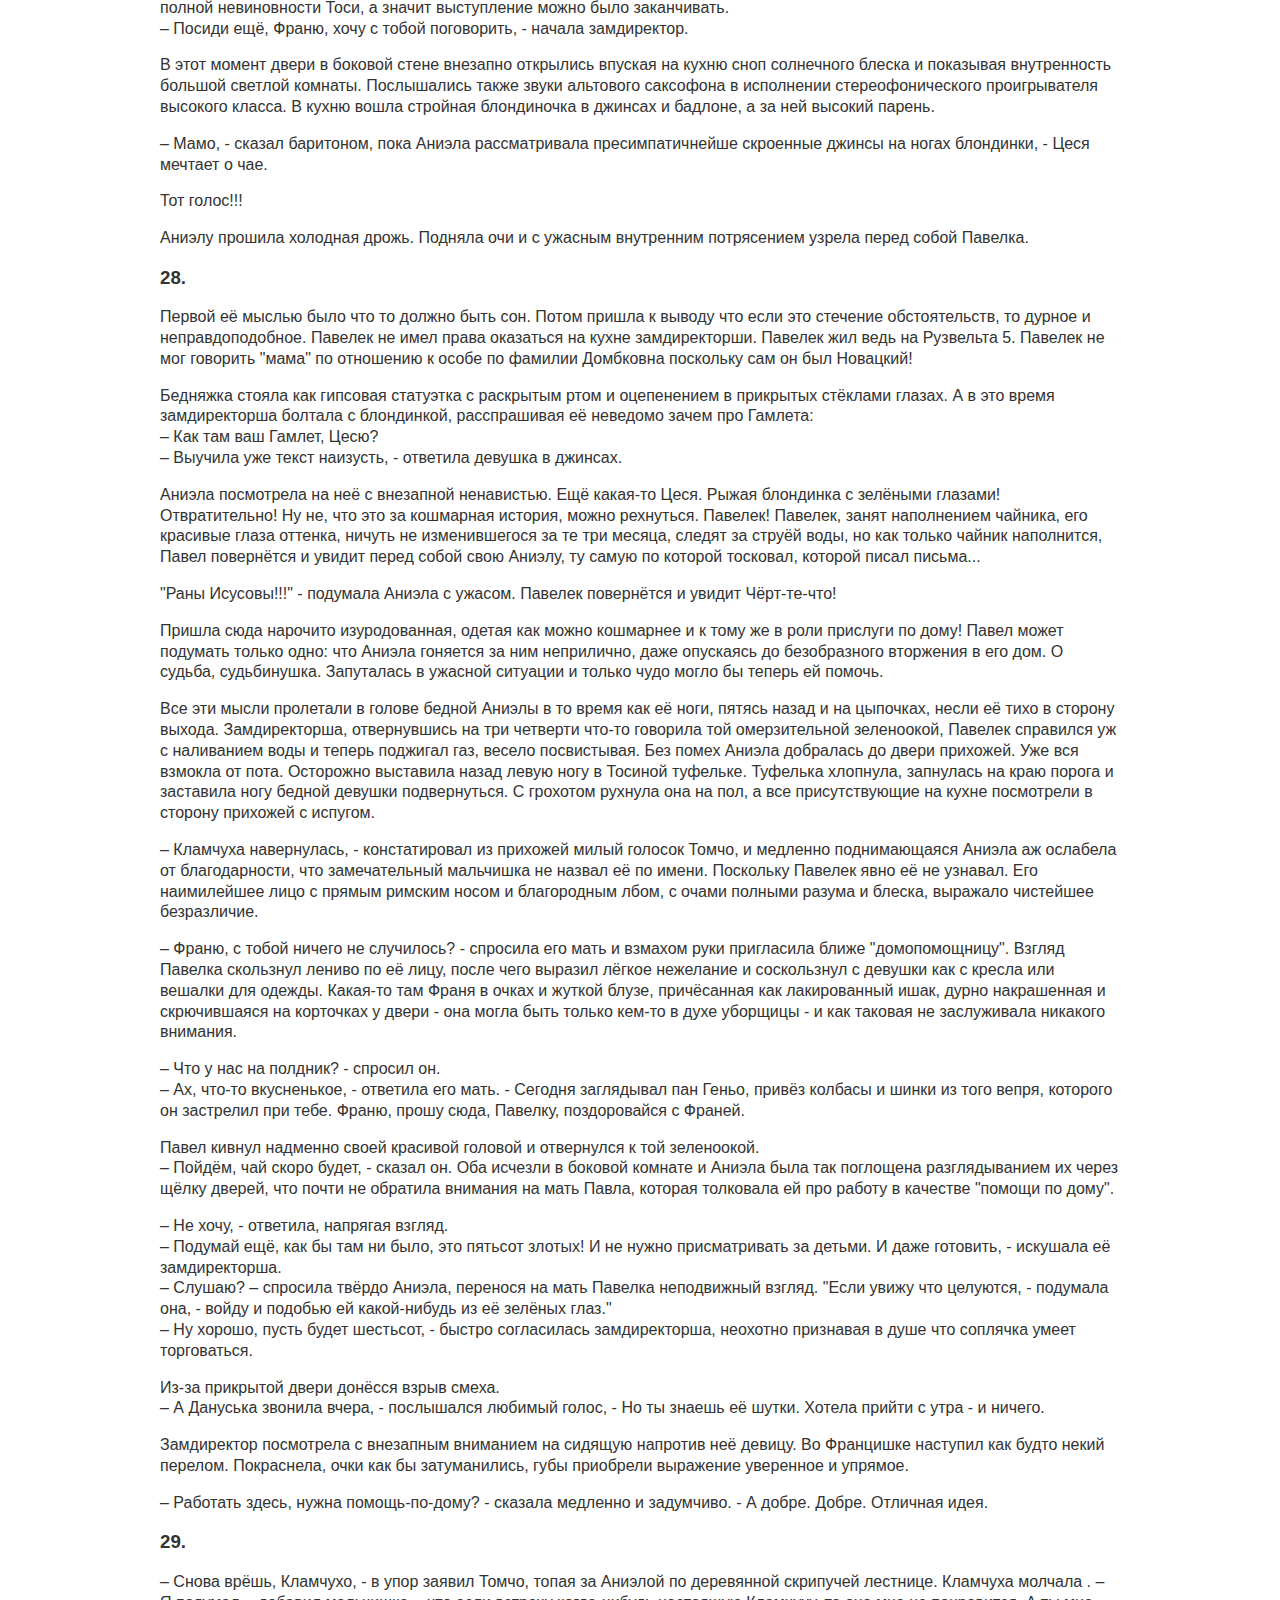
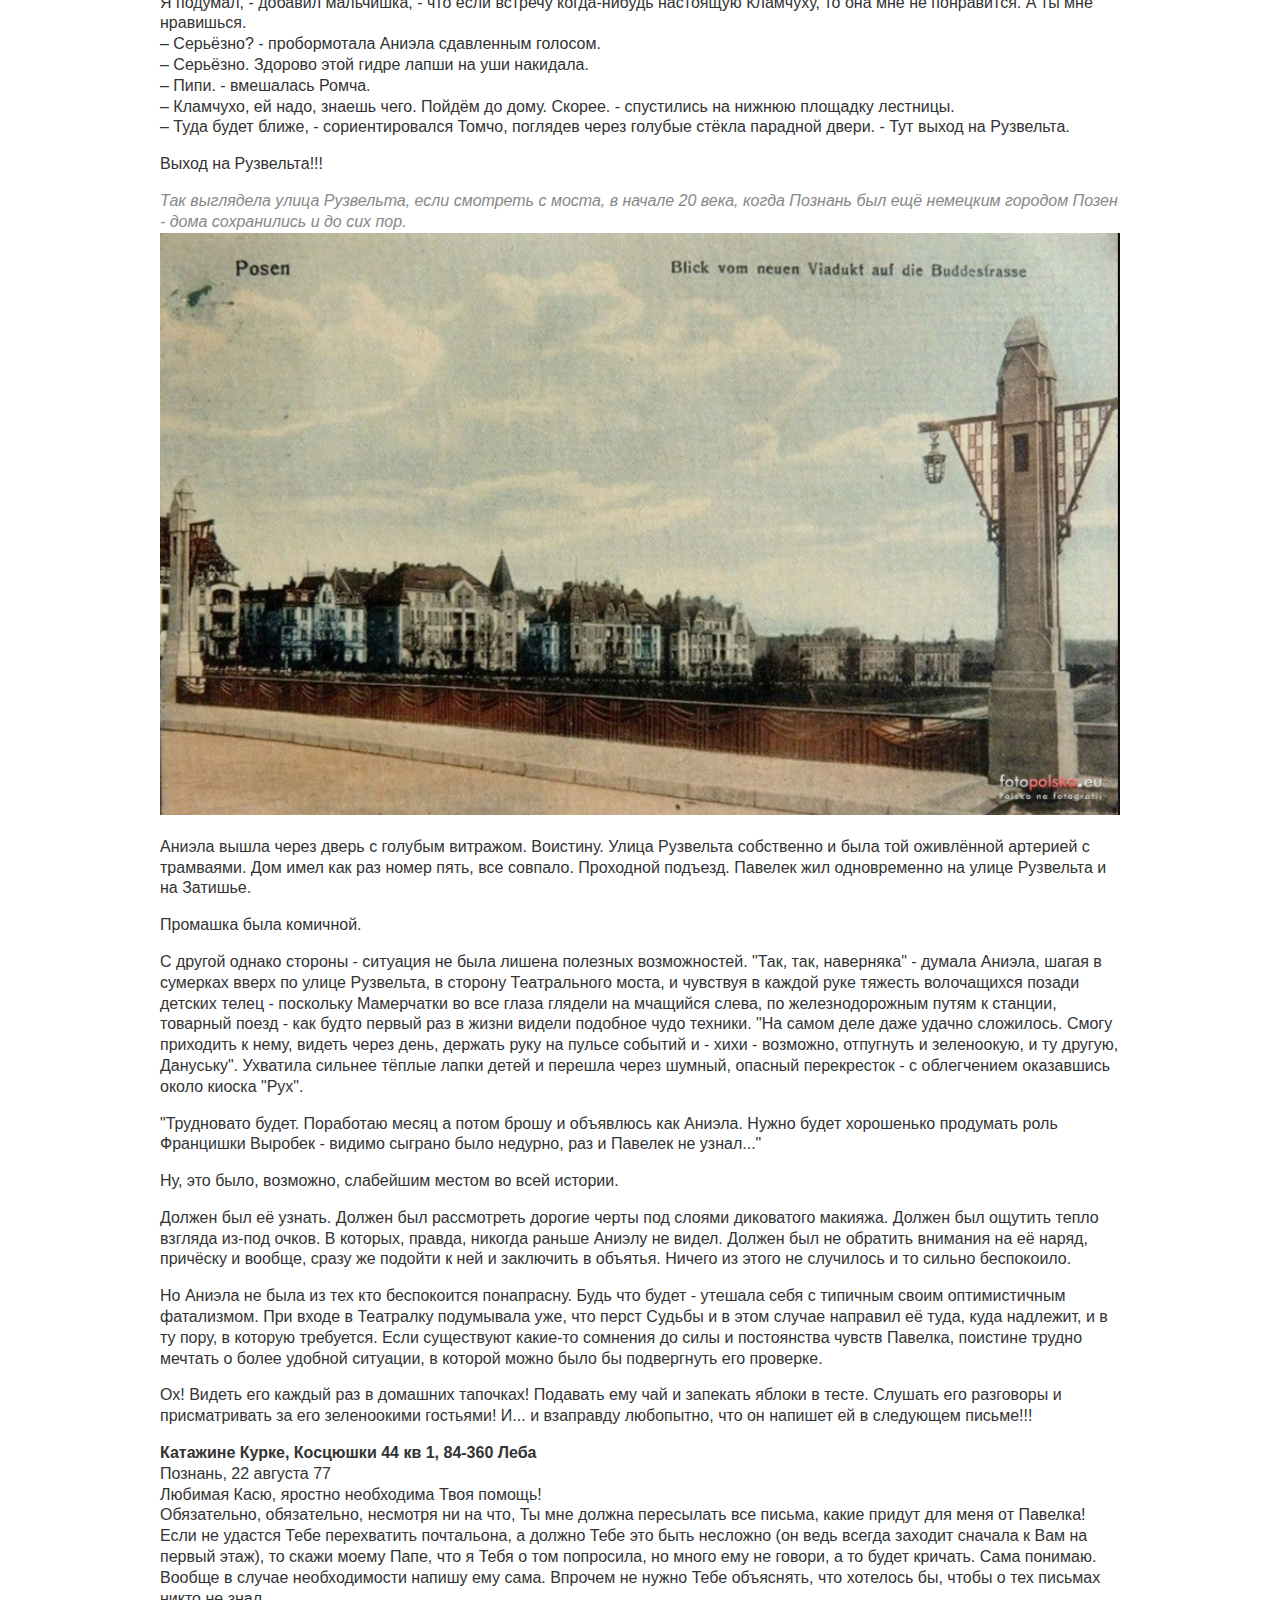
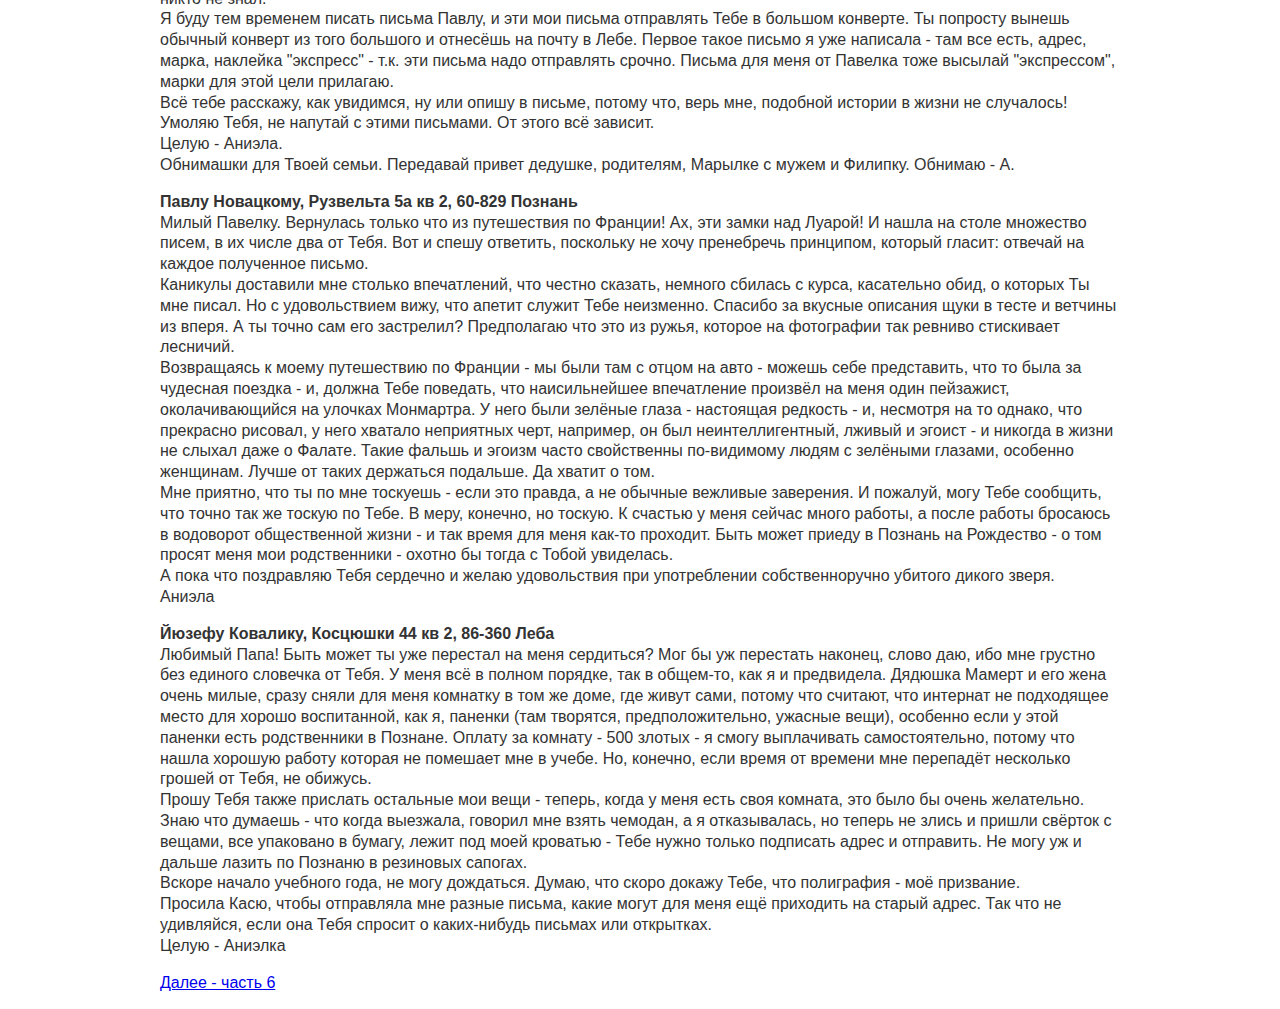
<file: klamczucha/05.html>
<!doctype html>
<html>
<head>
  <meta name="viewport" content="width=device-width, initial-scale=1"/>
  <meta charset="utf-8"/>
  <title>Кламчуха (Лгунья) - М.Мусерович - часть 1 - Август, явление Францишки Выробек</title>
  <link rel="stylesheet" href="./common.css"/>
</head>
<body>
<p><a href="./04.html">Назад - часть 4</a> | <a href="./index.html">Оглавление</a> | <a href="./06.html">Далее - часть 6</a></p>

<h2>Август. Явление Францишки Выробек</h2>

<h3>25.</h3>

<p>Часам к трём пополудни дом опустел. Тётка Лиля пошла куда-то по делам, Мамерту пора было возвращаться в клинику, чтобы
проверить, как чувствуют себя две оперированные утром щитовидные железы, а Тося давала уроки игры на фортепиано аж
до восьми вечера.</p>

<p>Мамерчаток оставили под непрофессиональную опеку Аниэлы. Томчо и Ромча были не против. Кламчуха хоть и находилась под
крышей их дома лишь неполных двадцать часов, уже стала вполне домашней и своей. И кроме того - что просто бросалось
детям в глаза - Кламчуха до сих пор всегда принимала их сторону. А это невозможно игнорировать.</p>

<p>Поначалу не отступали от Аниэлы ни на шаг. Вскоре однако поняли что Кламчуха не намерена сейчас ни рассказывать им
сказок, ни читать вслух из энциклопедии, ни играть в прятки. Сидела только при кухонном столе, подперев руками
подбородок и смотрела задумчиво куда-то вдаль.</p>

<p>Разочарованные Мамерчата поэтому отправились в свою комнату, чтобы в тиши так хорошо способствующей послеобеденному
пищеварению предаться полностью игре с кубиками Лего. Строя замысловатые автомобильчики, трактора, самолёты, комнатки
для кукол, домики и стаи квадратных овечек, Томчо и Ромча позабыли о божьем свете. Даже ссориться им не хотелось.</p>

<p>В это время Аниэла шлифовала свой План за кухонным столом. Намеревалась пойти с Мамерчатками до замдиректорши и
вручив ей цветы, представить какую-нибудь удобоваримую историю, которая яснейшим образом очистила бы Тосю от
подозрений в заработке при помощи детей. В деталях План был ещё немного не проработан, но достаточно было четверти
часа на размышления чтобы у Аниэлы сформировалась основная концепция роли.</p>

<p>Постановила представиться Тосиной работницей, няней для детей.</p>

<p>Да, помощь с детьми. Девушка из провинции. Недоучка, примитивная, ленивая. Это она предложила бедняжкам устроить
заработок на песочнице. Деньги велела отдавать ей, о чем, ясное дело, Тося не имела понятия.</p>

<p>Таков был принципиальный скелет плана. Импровизирование подробностей оставила себе Аниэла на последний момент,
уверенная в своей молниеносной находчивости и неограниченной фантазии. Приготовления к роли следовало начать с
лёгкой проработки имиджа.</p>

<p>Встала перед зеркалом в ванной. Девица из провинции. Ленивая. Должна быть плохо причёсана, неумело накрашена и
как будто немного немыта.</p>

<p>Аниэла стащила резинку стягивающую волосы в хвост и начала своё преображение с прически. Уложила волосы в высокую
башенку, одну прядь оставила свисающей наискось через лоб. Сзади закрутила локон и зафиксировала Тосиной заколкой,
найденной в шкафчике ванной. Жесткая конструкция надо лбом, поблескивающая слоем фиксирующего лака, придала её лицу
выражение отяжелелости и как бы простодушности. Аниэла накрасила губы Тосиной помадой оранжеватого оттенка и
прошлась по коже блекло-кремовой пудрой. Косметика Тоси, предназначенная явно для светловолосой особы со светлой
кожей на Аниэле, загорелой брюнетке, выглядела грубо. Зато требуемый эффект был достигнут.</p>

<p>Из платяного шкафа в комнате Мамертов выволокла Аниэла забытую где-то в углу, давно уж немодную блузку с ярким
кружевным рюшем. Блузка, белая во времена своего расцвета, теперь же припылённая и пожелтевшая, помнила ещё
студенческие годы своей владелицы. В сочетании с ярко-голубыми штанами из замши производила впечатление как от
скрежета ножа по стеклу. Что же до обуви, Аниэла осталась при Тосиных туфлях на высоком каблуке.</p>

<p>Возможно все эти приготовления были не нужны и достаточно было бы посетить замдиректора не меня внешнего вида. Но в
характере Аниэлы лежала склонность к преувеличениям и впаданию в эйфорию при одновременной любви к перфекционизму.
Роль домопомощницы должна быть "застегнута до последней пуговицы". Кроме того Аниэлу здорово все это веселило.</p>

<p>&ndash; Кламчухо... - протянула Ромча с благоговением, - как ты красиво выглядишь...<br />
Девочка стояла уже довольно долго перед Аниэлой и заложивши ручки за спину присматривалась с восторгом к её
манипуляциям с туалетом и гримом. Ромча вообще обнаружиила раннюю тягу к женским штучкам такого типа. "Ох уж этот
вечный женский пол" - говорил испуганный отец, глядя как его доченька с превеликим удовольствием наносит себе румяна
лаком для ногтей.</p>

<p>&ndash; Дайте жевательной резинки, - сказала рассеянно Аниэла, пристраивая на носу свои очки и приближая лицо к зеркалу на
дверце шкафа. - Обязательно нужно жевать. - Развернула из обёртки поданного ей "Дональда" и запустила в размалёванный
рот. - Они жуют таким особым образом, - бормотала про себя, - немного бездумно и немного набожно. О, так!</p>

<p>&ndash; Какие Они? - хотела знать Ромча.<br />
&ndash; Тихо, моя деточка. Свитерок надень. Пойдём, - приказала Аниэла и зачавкала профессионально.</p>

<p>Спрошенные, где тут можно купить цветы, Мамерчата проводили Кламчуху до улицы Домбровского, тут же за Театральным
мостом. По правой стороне, между "коммерческим" мясным магазином и Новым Театром под руководством Изабелы Чивиньскей
уместилась небольшая цветочная лавкочка, где можно было достать, несмотря на время года, благоприятствующее цветению,
в основном тисовые деревца в горшках и венки из бессмертников. Из срезанных цветов были только маленькие привядшие
гвоздики. А впрочем как раз что-то в этом духе и требовалось придирчивой к мелочам Аниэле. Купила две гвоздики и
спросила как пройти на улицу Затишье.</p>

<p>Прощавщица окинула взглядом её причёску и макияж и с превосходством жительницы города - столицы всего воеводства -
поделилась информацией касательно улицы Затишье. Она шла параллельно улице Красиньскего.<br />
&ndash; Как выйдешь из магазина, то иди направо, - объясняла она медленно и с расстановкой, что для Аниэлы было явным
подтверждением её актёрских талантов. Сделала туповатое выражение на лице и кивала головой, создавая впечатление,
что усваивает слова продавщицы с наивысшим усилием.<br />
&ndash; Направо, - повторила она.<br />
&ndash; Да. Сразу там увидишь очередь в коммерческий. Там выбросили котлеты на кости.</p>

<p><em>[какая прелесть, у нас тоже говорили "выбросили", когда что-то хорошее внезапно появлялось в продаже - и сразу
собиралась очередь]</em></p>

<p>&ndash; Как дойдёшь до угла с Мицкевича, снова сверни направо.<br />
&ndash; Направо, - повторила Аниэла, моргая ресницами.<br />
&ndash; Пойдёшь по Мицкевича вниз и минешь Красиньскего. И потом снова свернёшь.<br />
&ndash; Направо! - догадалась Аниэла.<br />
&ndash; Направо. И это будет Затишье. Маленькая улочка. На углу там больница.<br />
&ndash; Большое спасибо.<br />
&ndash; Не за что. Эге, а ещё там были ребрышки, - припомнила продавщица, - Только их сразу разобрали.<br />
&ndash; Ох, жалость, - поддакнула Аниэла из чистой вежливости. - Правда, большое спасибо. Идёмте, дети, -
вышла из магазина и повернула направо. Информация полученная от продавщицы оказалась точной. За исключением данных
о котлетах. Очередь перед коммерческим расходилась в разные стороны бурча что всё уже закончилось.</p>

<p>Без труда Аниэла нашла Затишье. Была то действительно изящная улица, тихо бегущая меж небольших полных таинственной
красоты домов. Построенные в основном в начале века, выглядели как будто вынутые из ранних фильмов Хичкока.
Улочка была без проезжей части и просто заканчивалась на тротуаре какой-то бегущей поперёк артерии, полной
мчащихся машин и волочащихся трамваев. Голубая будка Тото-Лотереи торчала посреди тротуара, который вползал в узкий
тихий перешеек между домами, как раз украшенный табличкой "ул. Затишье".</p>

<p>Вся улица Затишье имела лишь несколько домов, не считая пристроенного к ней боком госпиталя имени Францишека Рашея.
Нетрудно было пройтись от ворот к воротам, и отыскать в списках жильцов фамилию замдиректорши. По счастью такая
нашлась только у одного из входов, находящегося как раз в том перешейке налево от киоска. В подъезде было мрачно,
Аниэла разглядела только бегущие куда-то вверх ступени, за которыми на высоте лестничной клетки, лился голубой свет
из кобальтовых стёкол в дверях, выходящих на тот шумный проспект. Дом был с проходным подъездом.</p>

<p>Из списка жильцов висящего на стене обок лестницы следовало, что "упр. И. Домбковна" проживает в квартире номер два.</p>

<p><em>Дом о котором идёт речь, с фасадной стороны выглядит так - он существует до сих пор.</em><br />
<img src="./roosevelta5.jpg" alt="Дом на Рузвельта 5 в Познани" /></p>

<h3>26.</h3>

<p>Двери квартиры номер два, окрашенные бронзовой краской, усеяны были цветными пятнами света, проходящего через
витражное окно в противоположной стене. Сбоку к ним примыкали идентичные двери квартиры номер три, создавая тупой
угол. Повыше дверей виднелись в стене полуовальные окошки, также забранные витражиками. Очень все это выглядело
красиво и Аниэла засмотрелась вверх, чуть не забыв зачем они сюда пришли. Наконец опомнилась, мимолётно взглянула
на две таблички на дверях квартиры номер два, и убедившись что на одной из них выгравирована фамилия замдиректора,
позвонила.</p>

<p>&ndash; Томчу! Ромчу! - шепнула она, - Мы идём извиняться перед гидрой. Ваше дело слушать, ничего не говорить и ничему не
удивляться. Ясно?</p>

<p>Заинтригованные Мамерчатки послушно покивали головами, а Аниэла повторно нажала кнопку звонка, чувствуя себя
немножечко как бы перед премьерой.</p>

<p>За дверями раздалось топанье и вскоре на пороге появилась толстая светловолосая семилетняя девочка.<br />
&ndash; Привет, Мажена, - сказали Мамерчата в один голос.<br />
&ndash; Привет.<br />
&ndash; Мама дома?<br />
&ndash; Ыхы.<br />
&ndash; Тогда заходим, - рек Томчо и втолкнул внезапно занервничавшую Аниэлу в прихожую, оклеенную цветными обоями. Было
тут тепло, светло и богато.  Откуда-то наплывал вкусный запах чего-то жареного.<br />
&ndash; Что там, Маженко? - раздался с левой стороны голос хозяйки дома. Маженка занята была показыванием языка Ромче.
Ромча занята была полным игнорированием Маженки. Томчо тихо поплёвывал на пушистый ковёр на полу.</p>

<p>Аниэла оставила всю троицу предаваться их невинным играм и двинулась на запах жареного.</p>

<h3>27.</h3>

<p>Внутренность кухни представляла гордое свидетельство любви к порядку и финансовых возможностей замдиректорши. Было
тут болезненно чисто и неправдоподобно "певексово". <em>[помним, Pewex, сеть магазинов, торгующих импортными вещами за
валюту]</em> Сама замдиректорша - большая, принципиальная и властная - находилась при блестящей кухоньке, где наряженная
в фартучек жарила что-то на серебристой сковороде. Повернула к вошедшей лицо и выслала из-под тяжёлых век тяжёлый
взгляд. Результат осмотра не склонил её к вежливости.</p>

<p>&ndash; В чем дело, - спросила, потрясая сковородой.<br />
&ndash; День добрый, - начала Аниэла своё выступление.<br />
&ndash; День добрый. Слушаю? - Аниэла замедлила свои жевательные движения.<br />
&ndash; Пришла извиниться, - буркнула она.<br />
&ndash; Мы тоже, - отозвались из-за её плеч Мамерчатки и сразу умолкли, поскольку Аниэла замахала им рукой.</p>

<p>Хозяйка дома заявила, что ничего не понимает и выключила газ. Когда подняла голову, перед её носом качались грустно
две гвоздики.<br />
&ndash; Прошу, прошу, - подбадривала Аниэла, всучивая ей букет и жуя жвачку.</p>

<p>Замдиректор Домбковна машинально приняла цветы. Для неё это был привычный ритуал. Замдиректор так часто принимала
букеты, что у неё это уже было прямо в крови, так же как подписывание документов, заседание на совещаниях и
властные разговоры по телефону. Даже не знала что при случае приёма цветов на её лицо вплывает оптимистичная,
искусственная подбадривающая улыбка. Только когда отложила гвоздики на край хромированной раковины, позволила наконец
своему лицу вернуться к нормальному выражению.</p>

<p>Аниэла с восторгом наблюдала эту бессознательную мимическую игру. Если бы ей когда-то пришлось играть деловую
женщину, теперь уж знала из какого источника черпать вдохновение полной горстью.<br />
&ndash; Не думала, что они возьмут у Маженки, - объяснила извиняющимся тоном.<br />
&ndash; Что возьмут у Маженки? - забеспокоилась хозяйка, - И ты вообще кто такая?</p>

<p>Аниэла была в трансе, набрала воздуху и начала:<br />
&ndash; Звать меня Францишка Выробек. Работаю у пани Ковалик. Детей смотрю, готовлю, убираюсь.<br />
&ndash; Ну и что?<br />
&ndash; Ну и пани Коваликова меня выгнала.<br />
&ndash; Да? - по лицу замдиректорши промелькнула тень заинтересованности. - А за что?<br />
&ndash; За то, сегодняшнее. Но откуда я могла знать что они возьмут от паниной Маженки. Что мне было делать? Нужны были
деньги.<br />
&ndash; Хм, - буркнула замдиректор, окидывая внимательным взглядом всю фигуру предполагаемой Францишки Выробек. Пауза
позволила Аниэле спохватиться что она немного перестаралась.<br />
&ndash; Потому что я собралась учиться в техникуме. Если бы детки зарабатывали по паре злотых в день, у меня б
сошёлся баланс, - сказала тупо, ослабляя немного выражение лица. Придала взгляду оловянную тяжесть и все время
не прекращала жевать резинку, поскольку эта мера стирала с её лица все следы интеллигентности. - Пани Коваликовна
платит мало. Бедняга. Работает много, зарабатывает мало. У нас в деревне над такими все смеются.</p>

<p>"У нас в городе тоже" - невольно выдала своим лицом замдиректорша. Её взгляд задержался на искренне глупой физиономии
девушки.<br />
&ndash; Так это была твоя идея, хм?<br />
&ndash; Конечно, о том и дело.<br />
&ndash; И пани Ковалик ничего об этом не знала?<br />
&ndash; Не-е-е! - фыркнула Аниэла. С каждой минутой чувствовала себя все лучше в своей новой шкуре. - Пани сказала что
едва со стыда не умерла из-за меня. Кем, говорит, ты меня выставила перед нашей пани замдиректор. И выгнала.<br />
&ndash; А... сколько ты у неё зарабатывала, моя Франю?<br />
&ndash; Пятьсот злотых, - сообщила Аниэла беспечно, не имея даже малейшего понятия о ставках принятых в этой сфере
занятости. Сумма в пятьсот злотых пришла ей на ум попросту по ассоциации со стоимостью аренды у тётки Лили.
Замдиректорша выглядела очень обрадованной этой информацией.<br />
&ndash; А что входило в твои обязанности? - спросила она тепло.<br />
&ndash; Что, извините? - запнулась Аниэла, - Ну, я ж говорю... Уборка, готовка, опека над детьми...<br />
&ndash; И так каждый день? - спросила замдиректор с недоверием, так что Аниэла поспешила исправиться:<br />
&ndash; Не, через день.<br />
&ndash; А жильё у тебя есть? - Аниэла с искренной гордостью ответила, что да.<br />
&ndash; Может, кофейку?<br />
&ndash; Не, - ответила Аниэла, улыбаясь фольклорно, - Я уж побегу, - оглянулась на Мамерчат, которые были близки к тому
чтобы начать драку с Маженкой. - Поздно уже, - Считала свою сегодняшнюю роль великолепной. Замдиректоршу удалось
убедить в полной невиновности Тоси, а значит выступление можно было заканчивать.<br />
&ndash; Посиди ещё, Франю, хочу с тобой поговорить, - начала замдиректор.</p>

<p>В этот момент двери в боковой стене внезапно открылись впуская на кухню сноп солнечного блеска и показывая
внутренность большой светлой комнаты. Послышались также звуки альтового саксофона в исполнении стереофонического
проигрывателя высокого класса. В кухню вошла стройная блондиночка в джинсах и бадлоне, а за ней высокий парень.</p>

<p>&ndash; Мамо, - сказал баритоном, пока Аниэла рассматривала пресимпатичнейше скроенные джинсы на ногах блондинки, - Цеся
мечтает о чае.</p>

<p>Тот голос!!!</p>

<p>Аниэлу прошила холодная дрожь. Подняла очи и с ужасным внутренним потрясением узрела перед собой Павелка.</p>

<h3>28.</h3>

<p>Первой её мыслью было что то должно быть сон. Потом пришла к выводу что если это стечение обстоятельств, то дурное
и неправдоподобное. Павелек не имел права оказаться на кухне замдиректорши. Павелек жил ведь на Рузвельта 5.
Павелек не мог говорить "мама" по отношению к особе по фамилии Домбковна поскольку сам он был Новацкий!</p>

<p>Бедняжка стояла как гипсовая статуэтка с раскрытым ртом и оцепенением в прикрытых стёклами глазах. А в это время
замдиректорша болтала с блондинкой, расспрашивая её неведомо зачем про Гамлета:<br />
&ndash; Как там ваш Гамлет, Цесю?<br />
&ndash; Выучила уже текст наизусть, - ответила девушка в джинсах.</p>

<p>Аниэла посмотрела на неё с внезапной ненавистью. Ещё какая-то Цеся. Рыжая блондинка с зелёными глазами!
Отвратительно! Ну не, что это за кошмарная история, можно рехнуться. Павелек! Павелек, занят наполнением чайника,
его красивые глаза оттенка, ничуть не изменившегося за те три месяца, следят за струёй воды, но как только чайник
наполнится, Павел повернётся и увидит перед собой свою Аниэлу, ту самую по которой тосковал, которой писал письма...</p>

<p>"Раны Исусовы!!!" - подумала Аниэла с ужасом. Павелек повернётся и увидит Чёрт-те-что!</p>

<p>Пришла сюда нарочито изуродованная, одетая как можно кошмарнее и к тому же в роли прислуги по дому! Павел может
подумать только одно: что Аниэла гоняется за ним неприлично, даже опускаясь до безобразного вторжения в его дом.
О судьба, судьбинушка. Запуталась в ужасной ситуации и только чудо могло бы теперь ей помочь.</p>

<p>Все эти мысли пролетали в голове бедной Аниэлы в то время как её ноги, пятясь назад и на цыпочках, несли её тихо в
сторону выхода. Замдиректорша, отвернувшись на три четверти что-то говорила той омерзительной зеленоокой, Павелек
справился уж с наливанием воды и теперь поджигал газ, весело посвистывая. Без помех Аниэла добралась до двери
прихожей. Уже вся взмокла от пота. Осторожно выставила назад левую ногу в Тосиной туфельке. Туфелька хлопнула,
запнулась на краю порога и заставила ногу бедной девушки подвернуться. С грохотом рухнула она на пол, а все
присутствующие на кухне посмотрели в сторону прихожей с испугом.</p>

<p>&ndash; Кламчуха навернулась, - констатировал из прихожей милый голосок Томчо, и медленно поднимающаяся Аниэла аж ослабела
от благодарности, что замечательный мальчишка не назвал её по имени. Поскольку Павелек явно её не узнавал. Его
наимилейшее лицо с прямым римским носом и благородным лбом, с очами полными разума и блеска, выражало чистейшее
безразличие.</p>

<p>&ndash; Франю, с тобой ничего не случилось? - спросила его мать и взмахом руки пригласила ближе "домопомощницу". Взгляд
Павелка скользнул лениво по её лицу, после чего выразил лёгкое нежелание и соскользнул с девушки как с кресла или
вешалки для одежды. Какая-то там Франя в очках и жуткой блузе, причёсанная как лакированный ишак, дурно накрашенная
и скрючившаяся на корточках у двери - она могла быть только кем-то в духе уборщицы - и как таковая не заслуживала
никакого внимания.</p>

<p>&ndash; Что у нас на полдник? - спросил он.<br />
&ndash; Ах, что-то вкусненькое, - ответила его мать. - Сегодня заглядывал пан Геньо, привёз колбасы и шинки из того
вепря, которого он застрелил при тебе. Франю, прошу сюда, Павелку, поздоровайся с Франей.</p>

<p>Павел кивнул надменно своей красивой головой и отвернулся к той зеленоокой.<br />
&ndash; Пойдём, чай скоро будет, - сказал он. Оба исчезли в боковой комнате и Аниэла была так поглощена разглядыванием
их через щёлку дверей, что почти не обратила внимания на мать Павла, которая толковала ей про работу в качестве
"помощи по дому".</p>

<p>&ndash; Не хочу, - ответила, напрягая взгляд.<br />
&ndash; Подумай ещё, как бы там ни было, это пятьсот злотых! И не нужно присматривать за детьми. И даже готовить, -
искушала её замдиректорша.<br />
&ndash; Слушаю? &ndash; спросила твёрдо Аниэла, перенося на мать Павелка неподвижный взгляд. "Если увижу что целуются, -
подумала она, - войду и подобью ей какой-нибудь из её зелёных глаз."<br />
&ndash; Ну хорошо, пусть будет шестьсот, - быстро согласилась замдиректорша, неохотно признавая в душе что соплячка
умеет торговаться.</p>

<p>Из-за прикрытой двери донёсся взрыв смеха.<br />
&ndash; А Дануська звонила вчера, - послышался любимый голос, - Но ты знаешь её шутки. Хотела прийти с утра - и ничего.</p>

<p>Замдиректор посмотрела с внезапным вниманием на сидящую напротив неё девицу. Во Францишке наступил как будто некий
перелом. Покраснела, очки как бы затуманились, губы приобрели выражение уверенное и упрямое.</p>

<p>&ndash; Работать здесь, нужна помощь-по-дому? - сказала медленно и задумчиво. - А добре. Добре. Отличная идея.</p>

<h3>29.</h3>

<p>&ndash; Снова врёшь, Кламчухо, - в упор заявил Томчо, топая за Аниэлой по деревянной скрипучей лестнице. Кламчуха молчала  .
&ndash; Я подумал, - добавил мальчишка, - что если встречу когда-нибудь настоящую Кламчуху, то она мне не понравится. А ты мне нравишься.<br />
&ndash; Серьёзно? - пробормотала Аниэла сдавленным голосом.<br />
&ndash; Серьёзно. Здорово этой гидре лапши на уши накидала.<br />
&ndash; Пипи. - вмешалась Ромча.<br />
&ndash; Кламчухо, ей надо, знаешь чего. Пойдём до дому. Скорее. - спустились на нижнюю площадку лестницы.<br />
&ndash; Туда будет ближе, - сориентировался Томчо, поглядев через голубые стёкла парадной двери. - Тут выход на Рузвельта.</p>

<p>Выход на Рузвельта!!!</p>

<p><em>Так выглядела улица Рузвельта, если смотреть с моста, в начале 20 века, когда Познань был ещё немецким городом Позен - дома сохранились и до сих пор.</em><br />
<img src="./roosevelta.jpg" alt="улица Рузвельта в Познани, начало 20 века" /></p>

<p>Аниэла вышла через дверь с голубым витражом. Воистину. Улица Рузвельта собственно и была той оживлённой артерией с
трамваями. Дом имел как раз номер пять, все совпало. Проходной подъезд. Павелек жил одновременно на улице Рузвельта
и на Затишье.</p>

<p>Промашка была комичной.</p>

<p>С другой однако стороны - ситуация не была лишена полезных возможностей.  "Так, так, наверняка" - думала Аниэла,
шагая в сумерках вверх по улице Рузвельта, в сторону Театрального моста, и чувствуя в каждой руке тяжесть
волочащихся позади детских телец - поскольку Мамерчатки во все глаза глядели на мчащийся слева, по железнодорожным
путям к станции, товарный поезд - как будто первый раз в жизни видели подобное чудо техники. "На самом деле даже
удачно сложилось. Смогу приходить к нему, видеть через день, держать руку на пульсе событий и - хихи - возможно,
отпугнуть и зеленоокую, и ту другую, Дануську". Ухватила сильнее тёплые лапки детей и перешла через шумный,
опасный перекресток - с облегчением оказавшись около киоска "Рух".</p>

<p>"Трудновато будет. Поработаю месяц а потом брошу и объявлюсь как Аниэла. Нужно будет хорошенько продумать роль
Францишки Выробек - видимо сыграно было недурно, раз и Павелек не узнал..."</p>

<p>Ну, это было, возможно, слабейшим местом во всей истории.  </p>

<p>Должен был её узнать. Должен был рассмотреть дорогие черты под слоями диковатого макияжа. Должен был ощутить
тепло взгляда из-под очков. В которых, правда, никогда раньше Аниэлу не видел. Должен был не обратить внимания на
её наряд, причёску и вообще, сразу же подойти к ней и заключить в объятья. Ничего из этого не случилось и то
сильно беспокоило.</p>

<p>Но Аниэла не была из тех кто беспокоится понапрасну. Будь что будет - утешала себя с типичным своим оптимистичным
фатализмом. При входе в Театралку подумывала уже, что перст Судьбы и в этом случае направил её туда, куда надлежит,
и в ту пору, в которую требуется. Если существуют какие-то сомнения до силы и постоянства чувств Павелка, поистине
трудно мечтать о более удобной ситуации, в которой можно было бы подвергнуть его проверке.</p>

<p>Ох! Видеть его каждый раз в домашних тапочках! Подавать ему чай и запекать яблоки в тесте. Слушать его разговоры и
присматривать за его зеленоокими гостьями! И... и взаправду любопытно, что он напишет ей в следующем письме!!!</p>

<p><strong>Катажине Курке, Косцюшки 44 кв 1, 84-360 Леба</strong><br />
Познань, 22 августа 77<br />
Любимая Касю, яростно необходима Твоя помощь!<br />
Обязательно, обязательно, несмотря ни на что, Ты мне должна пересылать все письма, какие придут для меня от Павелка!
Если не удастся Тебе перехватить почтальона, а должно Тебе это быть несложно (он ведь всегда заходит сначала к Вам
на первый этаж), то скажи моему Папе, что я Тебя о том попросила, но много ему не говори, а то будет кричать. Сама
понимаю.<br />
Вообще в случае необходимости напишу ему сама. Впрочем не нужно Тебе объяснять, что хотелось бы, чтобы о тех письмах
никто не знал.<br />
Я буду тем временем писать письма Павлу, и эти мои письма отправлять Тебе в большом конверте. Ты попросту вынешь
обычный конверт из того большого и отнесёшь на почту в Лебе. Первое такое письмо я уже написала - там все есть,
адрес, марка, наклейка "экспресс" - т.к. эти письма надо отправлять срочно. Письма для меня от Павелка тоже высылай
"экспрессом", марки для этой цели прилагаю.<br />
Всё тебе расскажу, как увидимся, ну или опишу в письме, потому что, верь мне, подобной истории в жизни не случалось!<br />
Умоляю Тебя, не напутай с этими письмами. От этого всё зависит.<br />
Целую - Аниэла.<br />
Обнимашки для Твоей семьи. Передавай привет дедушке, родителям, Марылке с мужем и Филипку. Обнимаю - А.</p>

<p><strong>Павлу Новацкому, Рузвельта 5а кв 2, 60-829 Познань</strong><br />
Милый Павелку. Вернулась только что из путешествия по Франции! Ах, эти замки над Луарой! И нашла на столе множество
писем, в их числе два от Тебя. Вот и спешу ответить, поскольку не хочу пренебречь принципом, который гласит:
отвечай на каждое полученное письмо.<br />
Каникулы доставили мне столько впечатлений, что честно сказать, немного сбилась с курса, касательно обид, о которых
Ты мне писал. Но с удовольствием вижу, что апетит служит Тебе неизменно.  Спасибо за вкусные описания щуки в тесте
и ветчины из вперя. А ты точно сам его застрелил? Предполагаю что это из ружья, которое на фотографии так ревниво
стискивает лесничий.<br />
Возвращаясь к моему путешествию по Франции - мы были там с отцом на авто - можешь себе представить, что то была за
чудесная поездка - и, должна Тебе поведать, что наисильнейшее впечатление произвёл на меня один пейзажист,
околачивающийся на улочках Монмартра. У него были зелёные глаза - настоящая редкость - и, несмотря на то однако, что
прекрасно рисовал, у него хватало неприятных черт, например, он был неинтеллигентный, лживый и эгоист - и никогда
в жизни не слыхал даже о Фалате. Такие фальшь и эгоизм часто свойственны по-видимому людям с зелёными глазами,
особенно женщинам. Лучше от таких держаться подальше. Да хватит о том.<br />
Мне приятно, что ты по мне тоскуешь - если это правда, а не обычные вежливые заверения. И пожалуй, могу Тебе сообщить, что точно так же тоскую по Тебе. В меру, конечно, но тоскую. К счастью у меня сейчас много работы, а после
работы бросаюсь в водоворот общественной жизни - и так время для меня как-то проходит. Быть может приеду в Познань
на Рождество - о том просят меня мои родственники - охотно бы тогда с Тобой увиделась.<br />
А пока что поздравляю Тебя сердечно и желаю удовольствия при употреблении собственноручно убитого дикого зверя.<br />
Аниэла</p>

<p><strong>Йюзефу Ковалику, Косцюшки 44 кв 2, 86-360 Леба</strong><br />
Любимый Папа! Быть может ты уже перестал на меня сердиться? Мог бы уж перестать наконец, слово даю, ибо мне грустно
без единого словечка от Тебя. У меня всё в полном порядке, так в общем-то, как я и предвидела. Дядюшка Мамерт и его
жена очень милые, сразу сняли для меня комнатку в том же доме, где живут сами, потому что считают, что интернат не
подходящее место для хорошо воспитанной, как я, паненки (там творятся, предположительно, ужасные вещи), особенно если
у этой паненки есть родственники в Познане. Оплату за комнату - 500 злотых - я смогу выплачивать самостоятельно,
потому что нашла хорошую работу которая не помешает мне в учебе. Но, конечно, если время от времени мне перепадёт
несколько грошей от Тебя, не обижусь.<br />
Прошу Тебя также прислать остальные мои вещи - теперь, когда у меня есть своя комната, это было бы очень желательно.
Знаю что думаешь - что когда выезжала, говорил мне взять чемодан, а я отказывалась, но теперь не злись и пришли
свёрток с вещами, все упаковано в бумагу, лежит под моей кроватью - Тебе нужно только подписать адрес и отправить.
Не могу уж и дальше лазить по Познаню в резиновых сапогах.<br />
Вскоре начало учебного года, не могу дождаться. Думаю, что скоро докажу Тебе, что полиграфия - моё призвание.<br />
Просила Касю, чтобы отправляла мне разные письма, какие могут для меня ещё приходить на старый адрес. Так что не
удивляйся, если она Тебя спросит о каких-нибудь письмах или открытках.<br />
Целую - Аниэлка</p>

<p><a href="./06.html">Далее - часть 6</a></p>

</body>
</html>
</file>
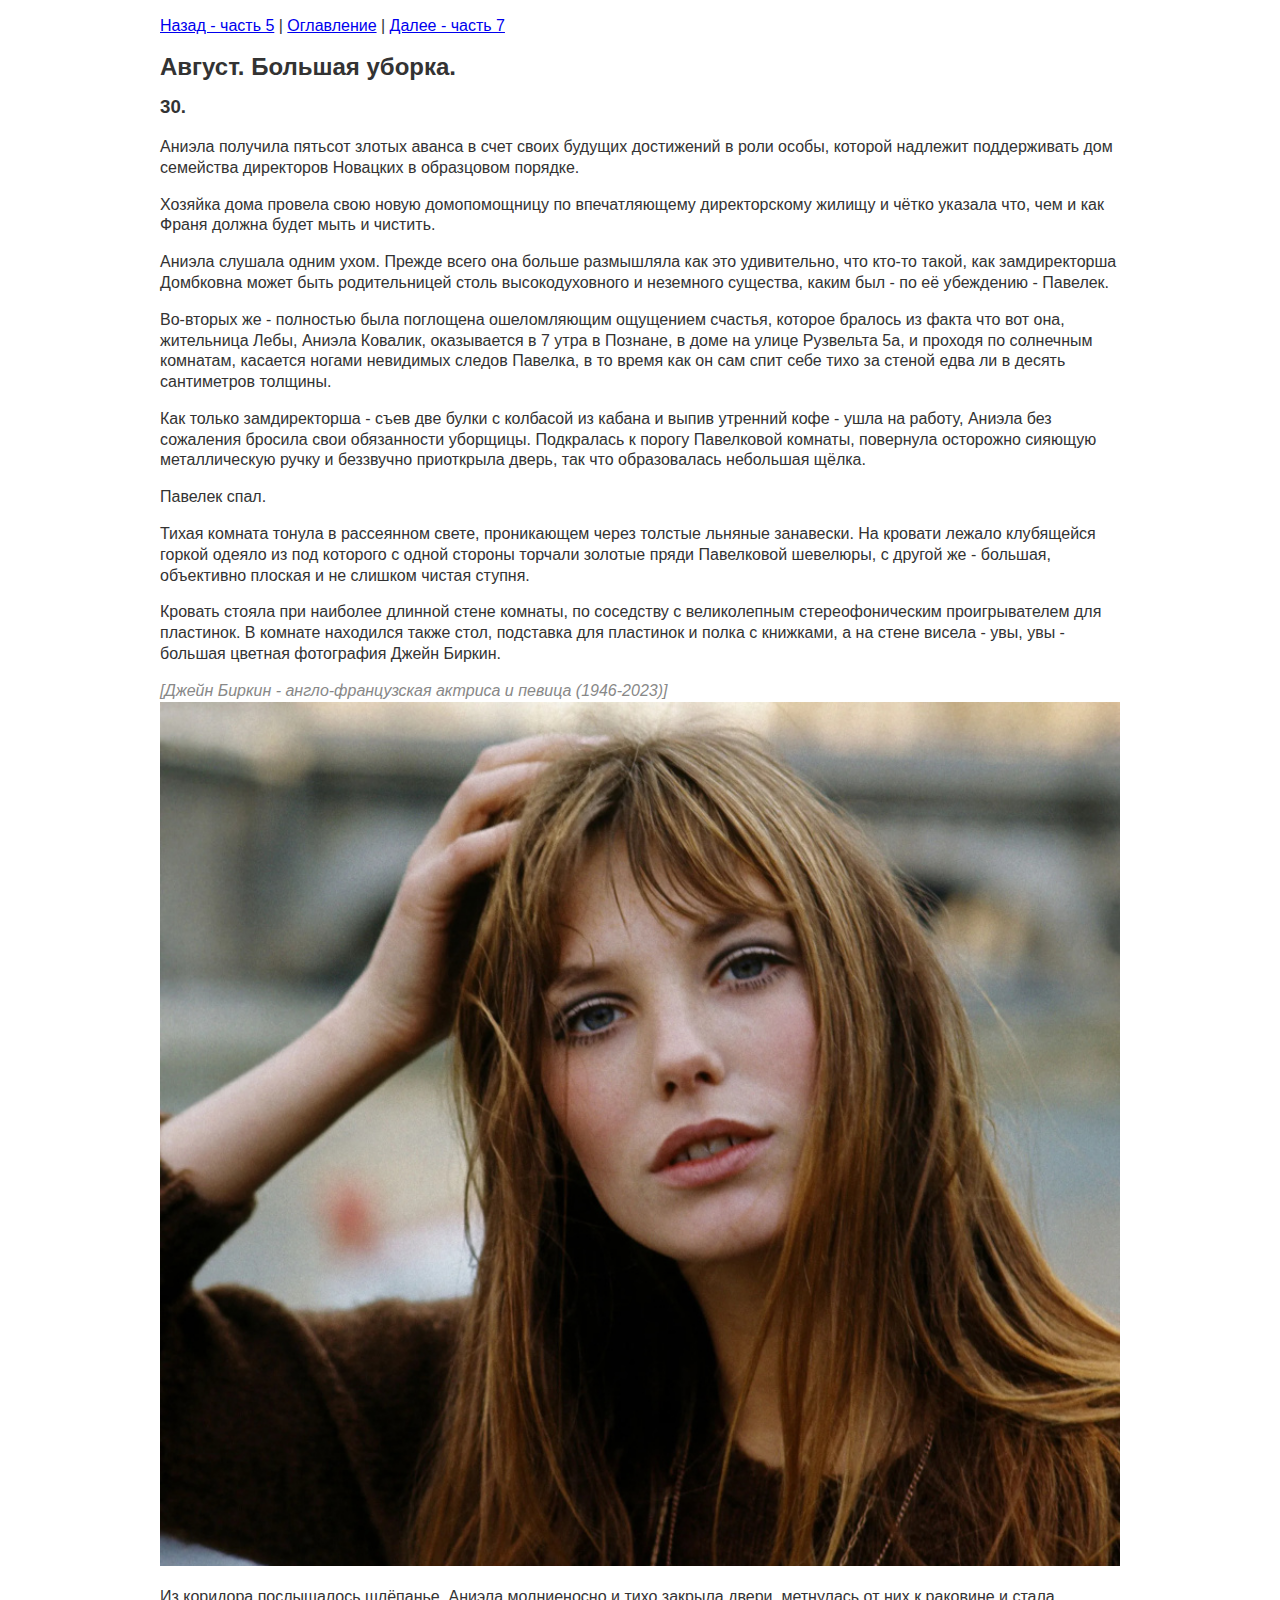
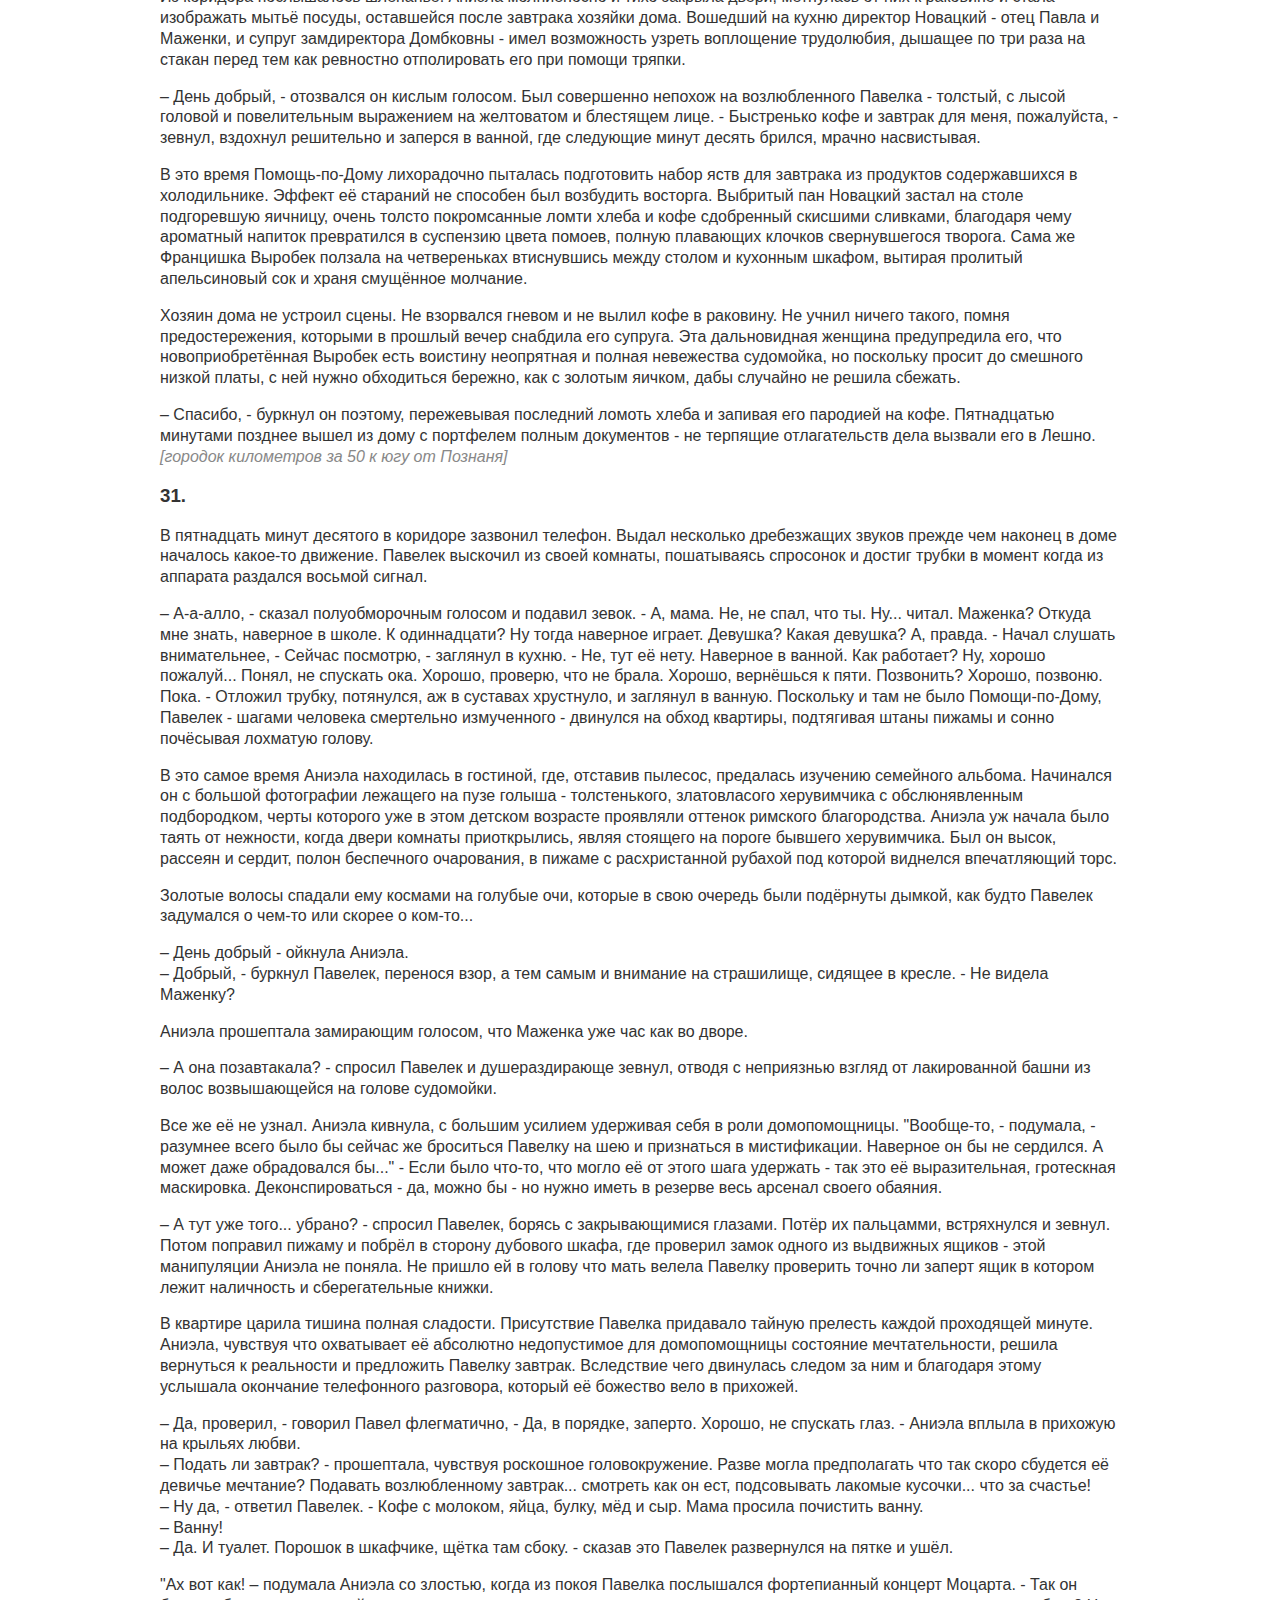
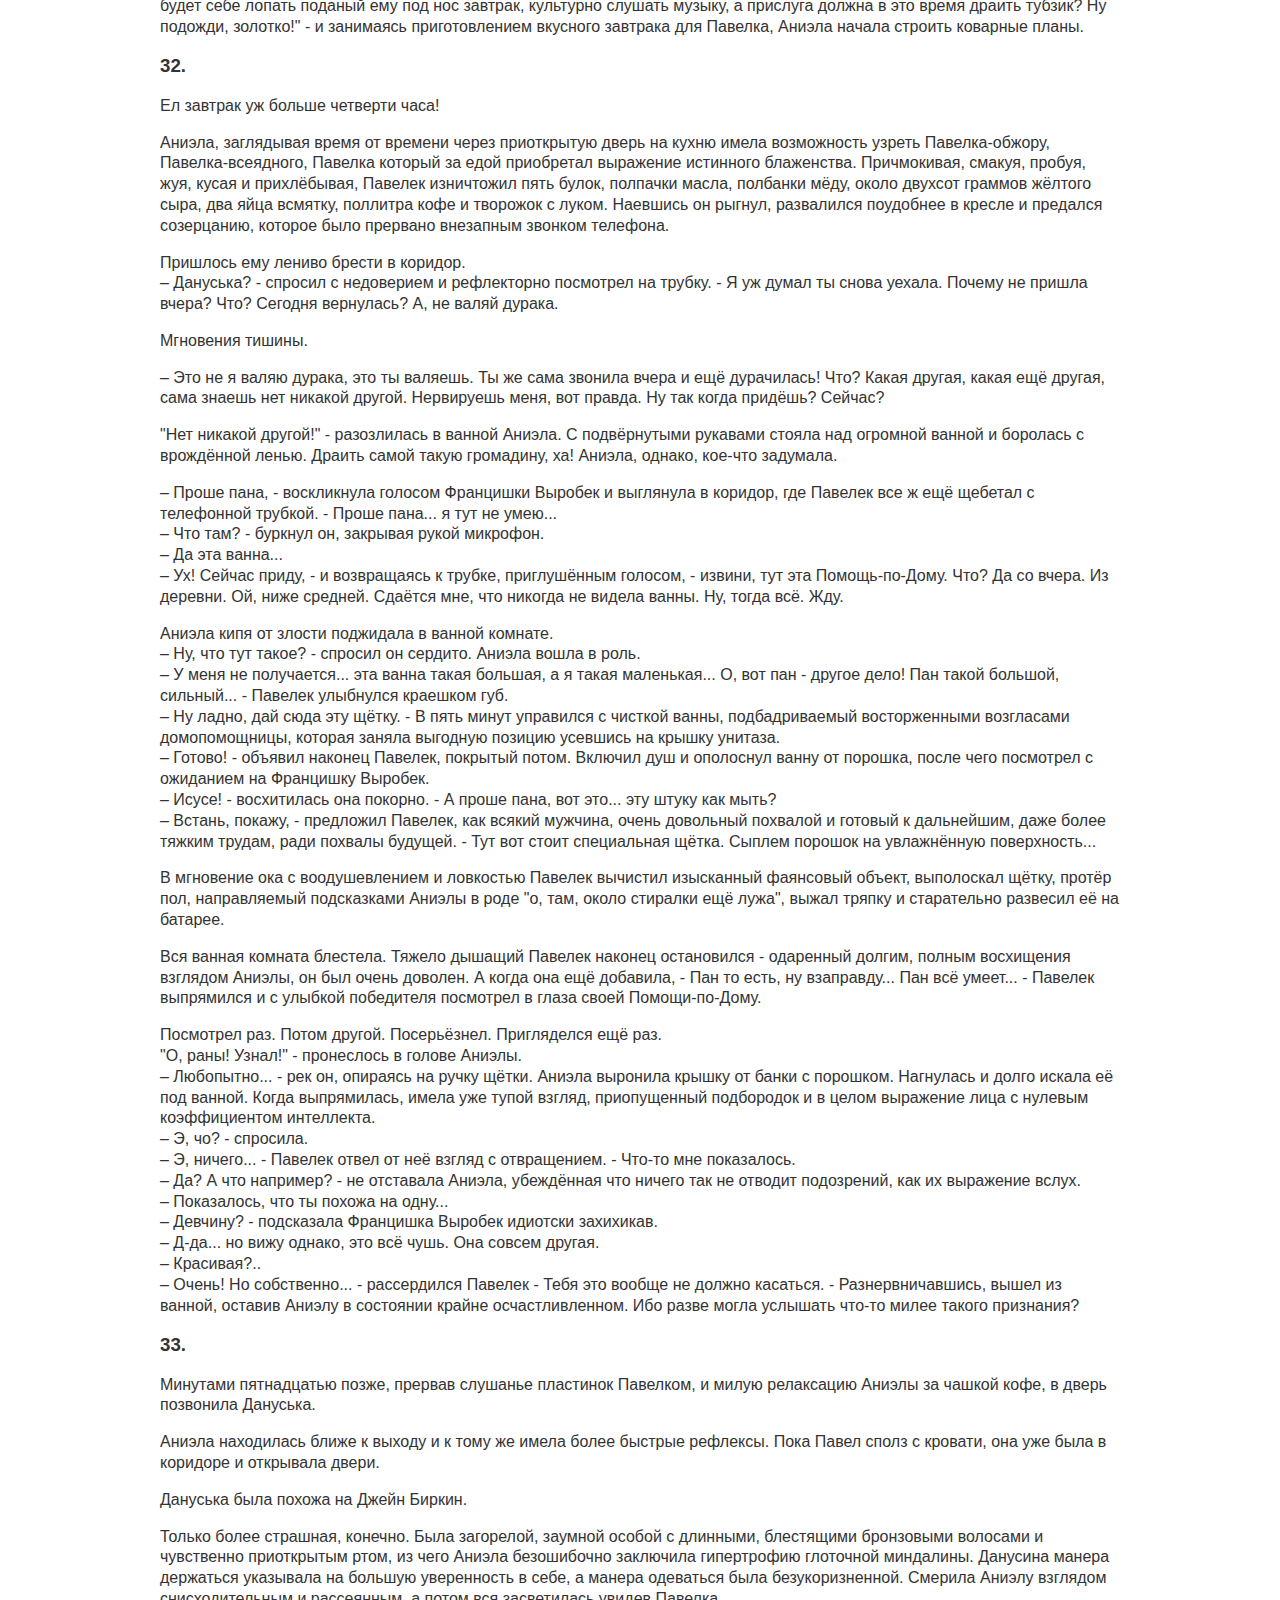
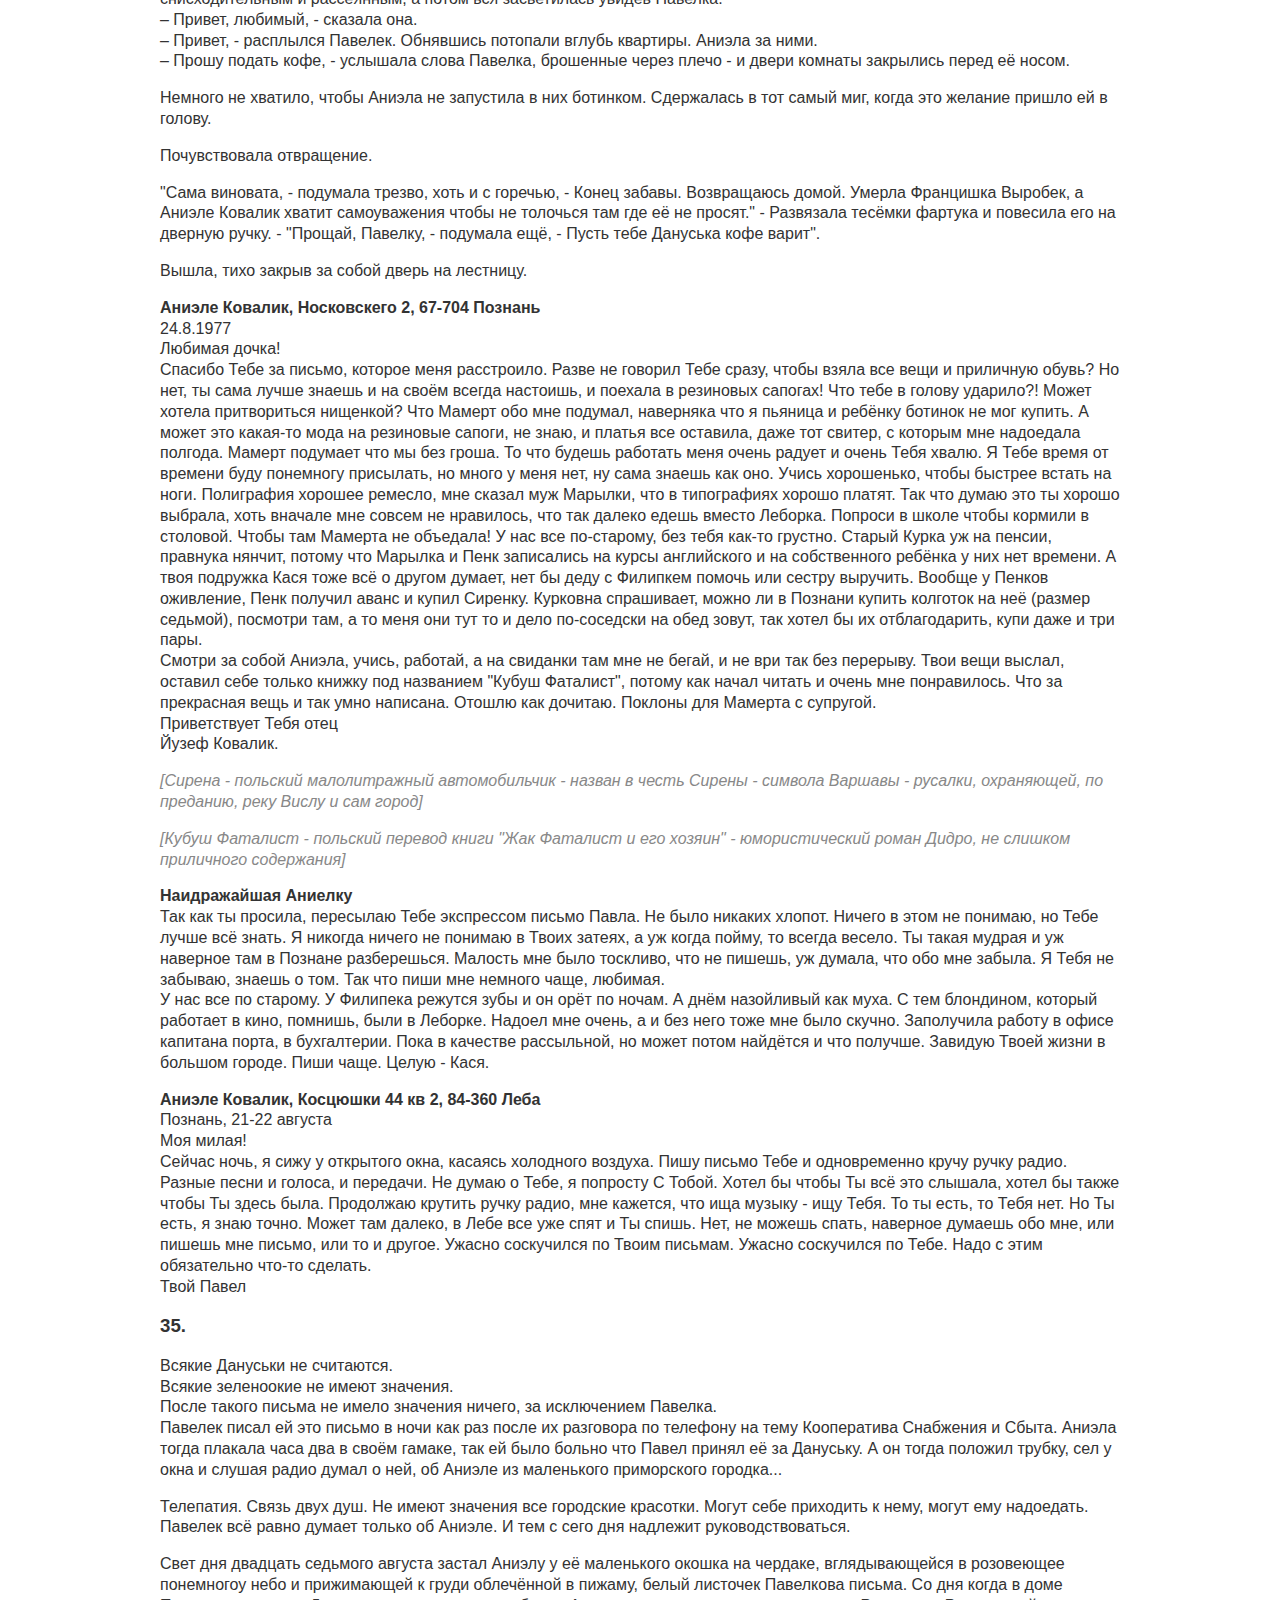
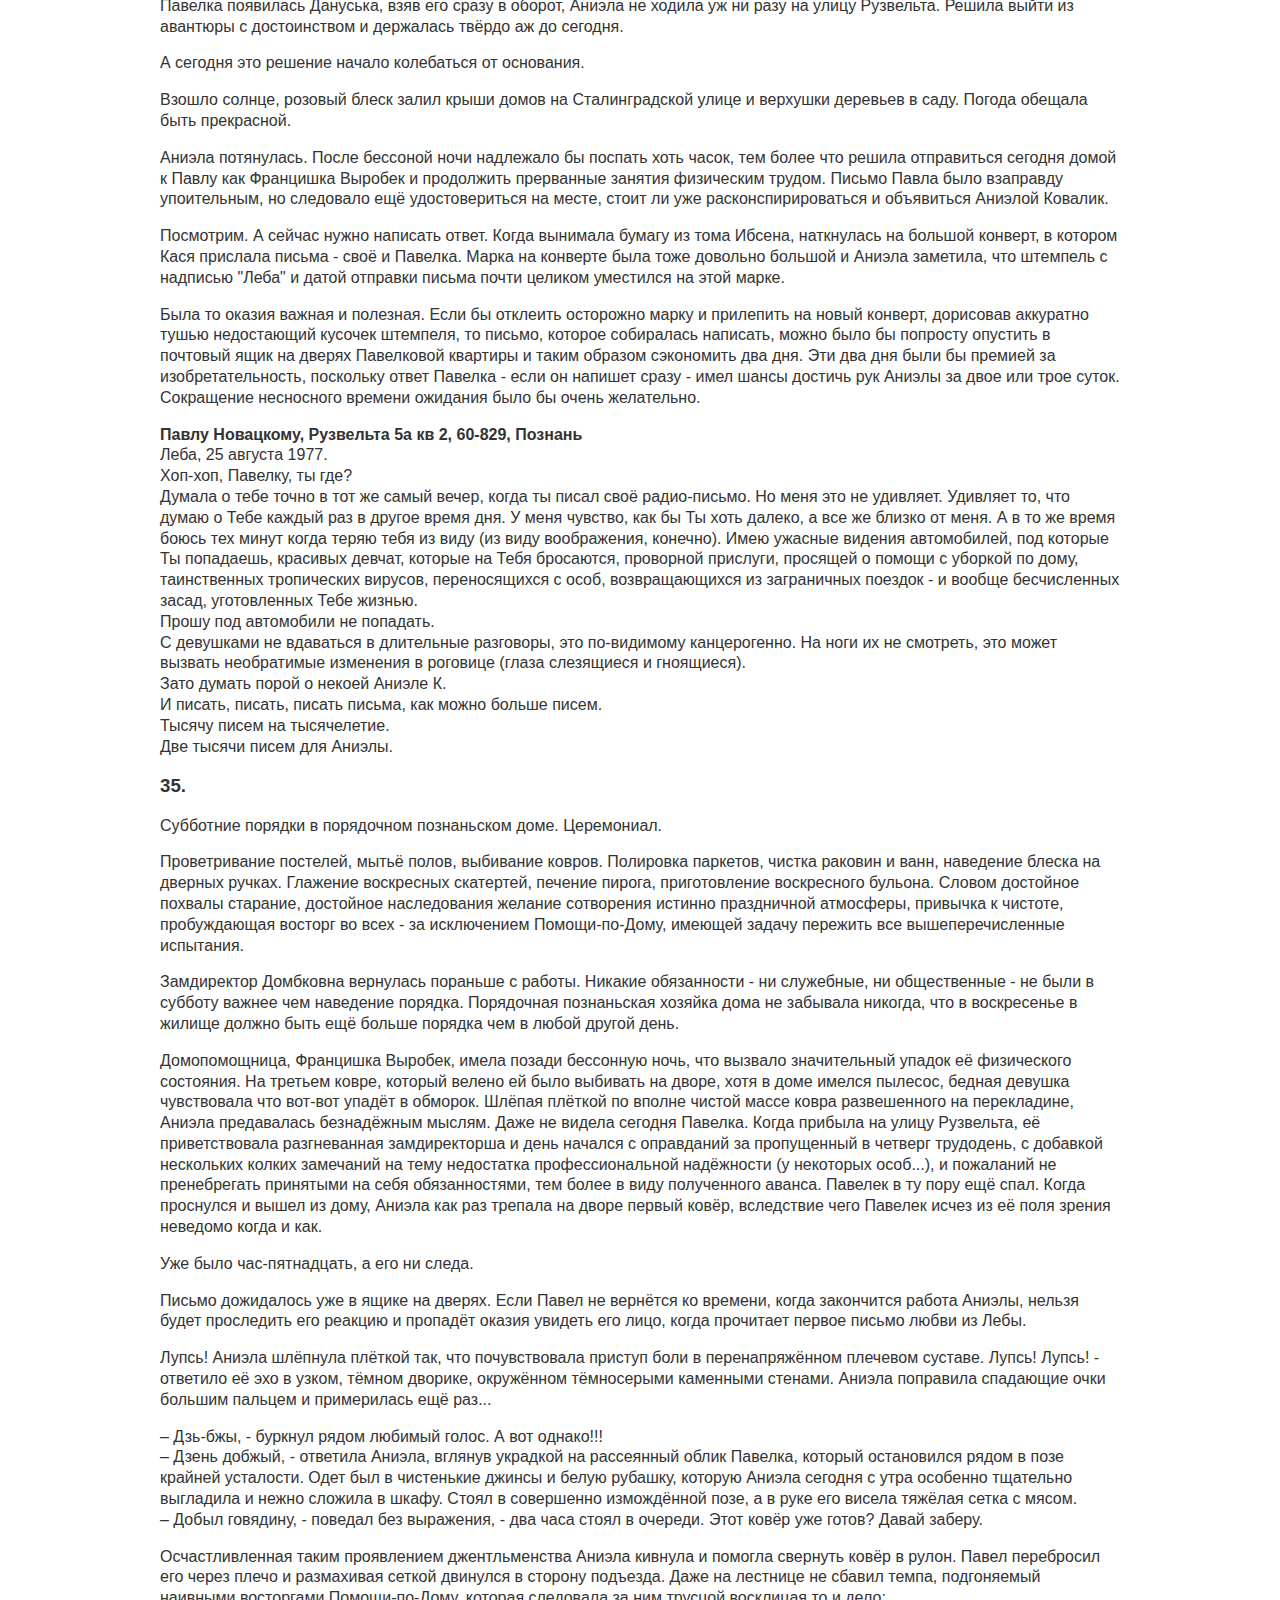
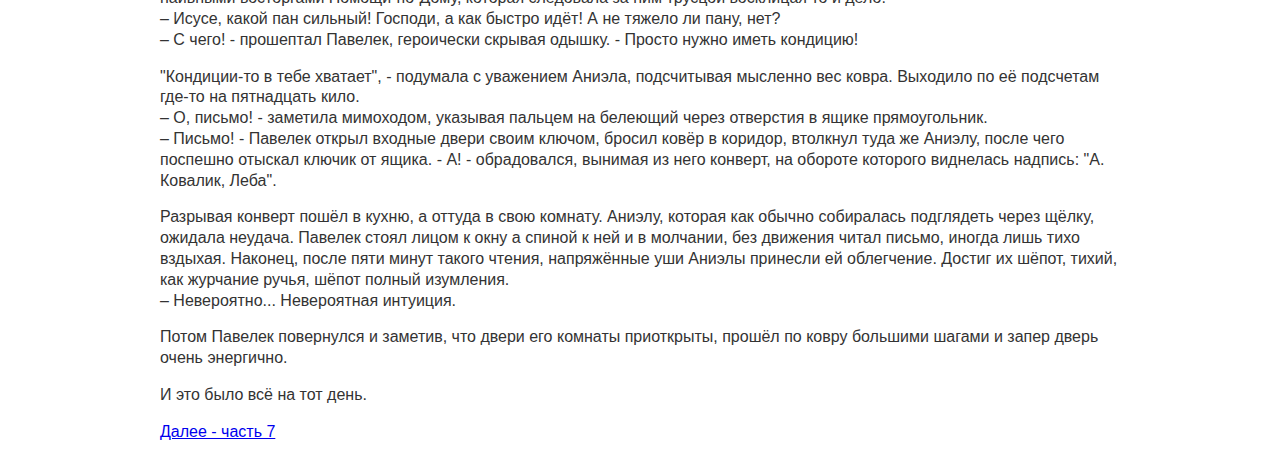
<file: klamczucha/06.html>
<!doctype html>
<html>
<head>
  <meta name="viewport" content="width=device-width, initial-scale=1"/>
  <meta charset="utf-8"/>
  <title>Кламчуха (Лгунья) - М.Мусерович - часть 1 - Август, большая уборка</title>
  <link rel="stylesheet" href="./common.css"/>
</head>
<body>
<p><a href="./05.html">Назад - часть 5</a> | <a href="./index.html">Оглавление</a> | <a href="./07.html">Далее - часть 7</a></p>

<h2>Август. Большая уборка.</h2>

<h3>30.</h3>

<p>Аниэла получила пятьсот злотых аванса в счет своих будущих достижений в роли особы, которой надлежит поддерживать
дом семейства директоров Новацких в образцовом порядке.</p>

<p>Хозяйка дома провела свою новую домопомощницу по впечатляющему директорскому жилищу и чётко указала что, чем и
как Франя должна будет мыть и чистить.</p>

<p>Аниэла слушала одним ухом. Прежде всего она больше размышляла как это удивительно, что кто-то такой, как замдиректорша
Домбковна может быть родительницей столь высокодуховного и неземного существа, каким был - по её убеждению - Павелек.</p>

<p>Во-вторых же - полностью была поглощена ошеломляющим ощущением счастья, которое бралось из факта что вот она,
жительница Лебы, Аниэла Ковалик, оказывается в 7 утра в Познане, в доме на улице Рузвельта 5а, и проходя по
солнечным комнатам, касается ногами невидимых следов Павелка, в то время как он сам спит себе тихо за стеной
едва ли в десять сантиметров толщины.</p>

<p>Как только замдиректорша - съев две булки с колбасой из кабана и выпив утренний кофе - ушла на работу, Аниэла без
сожаления бросила свои обязанности уборщицы. Подкралась к порогу Павелковой комнаты, повернула осторожно сияющую
металлическую ручку и беззвучно приоткрыла дверь, так что образовалась небольшая щёлка.</p>

<p>Павелек спал.</p>

<p>Тихая комната тонула в рассеянном свете, проникающем через толстые льняные занавески. На кровати лежало клубящейся
горкой одеяло из под которого с одной стороны торчали золотые пряди Павелковой шевелюры, с другой же - большая,
объективно плоская и не слишком чистая ступня.</p>

<p>Кровать стояла при наиболее длинной стене комнаты, по соседству с великолепным стереофоническим проигрывателем
для пластинок. В комнате находился также стол, подставка для пластинок и полка с книжками, а на стене висела -
увы, увы - большая цветная фотография Джейн Биркин.</p>

<p><em>[Джейн Биркин - англо-французская актриса и певица (1946-2023)]</em><br />
<img src="./jane-birkin.jpg" alt="Джейн Биркин, цветная фотография" /></p>

<p>Из коридора послышалось шлёпанье. Аниэла молниеносно и тихо закрыла двери, метнулась от них к раковине и стала
изображать мытьё посуды, оставшейся после завтрака хозяйки дома. Вошедший на кухню директор Новацкий - отец Павла и
Маженки, и супруг замдиректора Домбковны - имел возможность узреть воплощение трудолюбия, дышащее по три раза на
стакан перед тем как ревностно отполировать его при помощи тряпки.</p>

<p>&ndash; День добрый, - отозвался он кислым голосом. Был совершенно непохож на возлюбленного Павелка - толстый, с лысой
головой и повелительным выражением на желтоватом и блестящем лице. - Быстренько кофе и завтрак для меня, пожалуйста, -
зевнул, вздохнул решительно и заперся в ванной, где следующие минут десять брился, мрачно насвистывая.</p>

<p>В это время Помощь-по-Дому лихорадочно пыталась подготовить набор яств для завтрака из продуктов содержавшихся в
холодильнике. Эффект её стараний не способен был возбудить восторга. Выбритый пан Новацкий застал на столе
подгоревшую яичницу, очень толсто покромсанные ломти хлеба и кофе сдобренный скисшими сливками, благодаря чему
ароматный напиток превратился в суспензию цвета помоев, полную плавающих клочков свернувшегося творога. Сама же
Францишка Выробек ползала на четвереньках втиснувшись между столом и кухонным шкафом, вытирая пролитый апельсиновый
сок и храня смущённое молчание.</p>

<p>Хозяин дома не устроил сцены. Не взорвался гневом и не вылил кофе в раковину. Не учнил ничего такого, помня
предостережения, которыми в прошлый вечер снабдила его супруга. Эта дальновидная женщина предупредила его, что
новоприобретённая Выробек есть воистину неопрятная и полная невежества судомойка, но поскольку просит до смешного
низкой платы, с ней нужно обходиться бережно, как с золотым яичком, дабы случайно не решила сбежать.</p>

<p>&ndash; Спасибо, - буркнул он поэтому, пережевывая последний ломоть хлеба и запивая его пародией на кофе. Пятнадцатью
минутами позднее вышел из дому с портфелем полным документов - не терпящие отлагательств дела вызвали его в Лешно.
<em>[городок километров за 50 к югу от Познаня]</em></p>

<h3>31.</h3>

<p>В пятнадцать минут десятого в коридоре зазвонил телефон. Выдал несколько дребезжащих звуков прежде чем наконец в доме
началось какое-то движение. Павелек выскочил из своей комнаты, пошатываясь спросонок и достиг трубки в момент когда
из аппарата раздался восьмой сигнал.</p>

<p>&ndash; А-а-алло, - сказал полуобморочным голосом и подавил зевок. - А, мама. Не, не спал, что ты. Ну... читал. Маженка?
Откуда мне знать, наверное в школе. К одиннадцати? Ну тогда наверное играет. Девушка? Какая девушка? А, правда. -
Начал слушать внимательнее, - Сейчас посмотрю, - заглянул в кухню. - Не, тут её нету. Наверное в ванной.
Как работает? Ну, хорошо пожалуй... Понял, не спускать ока. Хорошо, проверю, что не брала. Хорошо, вернёшься к пяти.
Позвонить? Хорошо, позвоню. Пока. - Отложил трубку, потянулся, аж в суставах хрустнуло, и заглянул в ванную. Поскольку
и там не было Помощи-по-Дому, Павелек - шагами человека смертельно измученного - двинулся на обход квартиры,
подтягивая штаны пижамы и сонно почёсывая лохматую голову.</p>

<p>В это самое время Аниэла находилась в гостиной, где, отставив пылесос, предалась изучению семейного альбома.
Начинался он с большой фотографии лежащего на пузе голыша - толстенького, златовласого херувимчика с обслюнявленным
подбородком, черты которого уже в этом детском возрасте проявляли оттенок римского благородства. Аниэла уж начала
было таять от нежности, когда двери комнаты приоткрылись, являя стоящего на пороге бывшего херувимчика. Был он
высок, рассеян и сердит, полон беспечного очарования, в пижаме с расхристанной рубахой под которой виднелся
впечатляющий торс.</p>

<p>Золотые волосы спадали ему космами на голубые очи, которые в свою очередь были подёрнуты дымкой, как будто Павелек
задумался о чем-то или скорее о ком-то...</p>

<p>&ndash; День добрый - ойкнула Аниэла.<br />
&ndash; Добрый, - буркнул Павелек, перенося взор, а тем самым и внимание на страшилище, сидящее в кресле. - Не видела
Маженку?</p>

<p>Аниэла прошептала замирающим голосом, что Маженка уже час как во дворе.</p>

<p>&ndash; А она позавтакала? - спросил Павелек и душераздирающе зевнул, отводя с неприязнью взгляд от лакированной башни
из волос возвышающейся на голове судомойки.</p>

<p>Все же её не узнал. Аниэла кивнула, с большим усилием удерживая себя в роли домопомощницы. "Вообще-то, - подумала, -
разумнее всего было бы сейчас же броситься Павелку на шею и признаться в мистификации. Наверное он бы не сердился.
А может даже обрадовался бы..." - Если было что-то, что могло её от этого шага удержать - так это её выразительная,
гротескная маскировка. Деконспироваться - да, можно бы - но нужно иметь в резерве весь арсенал своего обаяния.</p>

<p>&ndash; А тут уже того... убрано? - спросил Павелек, борясь с закрывающимися глазами. Потёр их пальцамми, встряхнулся и
зевнул. Потом поправил пижаму и побрёл в сторону дубового шкафа, где проверил замок одного из выдвижных ящиков -
этой манипуляции Аниэла не поняла. Не пришло ей в голову что мать велела Павелку проверить точно ли заперт ящик
в котором лежит наличность и сберегательные книжки.</p>

<p>В квартире царила тишина полная сладости. Присутствие Павелка придавало тайную прелесть каждой проходящей минуте.
Аниэла, чувствуя что охватывает её абсолютно недопустимое для домопомощницы состояние мечтательности, решила
вернуться к реальности и предложить Павелку завтрак. Вследствие чего двинулась следом за ним и благодаря этому
услышала окончание телефонного разговора, который её божество вело в прихожей.</p>

<p>&ndash; Да, проверил, - говорил Павел флегматично, - Да, в порядке, заперто. Хорошо, не спускать глаз. - Аниэла вплыла
в прихожую на крыльях любви.<br />
&ndash; Подать ли завтрак? - прошептала, чувствуя роскошное головокружение. Разве могла предполагать что так скоро
сбудется её девичье мечтание? Подавать возлюбленному завтрак... смотреть как он ест, подсовывать лакомые кусочки...
что за счастье!<br />
&ndash; Ну да, - ответил Павелек. - Кофе с молоком, яйца, булку, мёд и сыр. Мама просила почистить ванну.<br />
&ndash; Ванну!<br />
&ndash; Да. И туалет. Порошок в шкафчике, щётка там сбоку. - сказав это Павелек развернулся на пятке и ушёл.</p>

<p>"Ах вот как! &ndash; подумала Аниэла со злостью, когда из покоя Павелка послышался фортепианный концерт Моцарта. - Так он
будет себе лопать поданый ему под нос завтрак, культурно слушать музыку, а прислуга должна в это время драить тубзик?
Ну подожди, золотко!" - и занимаясь приготовлением вкусного завтрака для Павелка, Аниэла начала строить коварные планы.</p>

<h3>32.</h3>

<p>Ел завтрак уж больше четверти часа!</p>

<p>Аниэла, заглядывая время от времени через приоткрытую дверь на кухню имела возможность узреть Павелка-обжору,
Павелка-всеядного, Павелка который за едой приобретал выражение истинного блаженства. Причмокивая, смакуя, пробуя,
жуя, кусая и прихлёбывая, Павелек изничтожил пять булок, полпачки масла, полбанки мёду, около двухсот граммов
жёлтого сыра, два яйца всмятку, поллитра кофе и творожок с луком. Наевшись он рыгнул, развалился поудобнее в кресле и
предался созерцанию, которое было прервано внезапным звонком телефона.</p>

<p>Пришлось ему лениво брести в коридор.<br />
&ndash; Дануська? - спросил с недоверием и рефлекторно посмотрел на трубку. - Я уж думал ты снова уехала. Почему не пришла
вчера? Что? Сегодня вернулась? А, не валяй дурака.</p>

<p>Мгновения тишины.</p>

<p>&ndash; Это не я валяю дурака, это ты валяешь. Ты же сама звонила вчера и ещё дурачилась! Что? Какая другая, какая ещё
другая, сама знаешь нет никакой другой. Нервируешь меня, вот правда. Ну так когда придёшь? Сейчас?</p>

<p>"Нет никакой другой!" - разозлилась в ванной Аниэла. С подвёрнутыми рукавами стояла над огромной ванной и боролась
с врождённой ленью. Драить самой такую громадину, ха! Аниэла, однако, кое-что задумала.</p>

<p>&ndash; Проше пана, - воскликнула голосом Францишки Выробек и выглянула в коридор, где Павелек все ж ещё щебетал с
телефонной трубкой. - Проше пана... я тут не умею...<br />
&ndash; Что там? - буркнул он, закрывая рукой микрофон.<br />
&ndash; Да эта ванна...<br />
&ndash; Ух! Сейчас приду, - и возвращаясь к трубке, приглушённым голосом, - извини, тут эта Помощь-по-Дому. Что? Да со
вчера. Из деревни. Ой, ниже средней. Сдаётся мне, что никогда не видела ванны. Ну, тогда всё. Жду.</p>

<p>Аниэла кипя от злости поджидала в ванной комнате.<br />
&ndash; Ну, что тут такое? - спросил он сердито. Аниэла вошла в роль.<br />
&ndash; У меня не получается... эта ванна такая большая, а я такая маленькая... О, вот пан - другое дело! Пан такой
большой, сильный... - Павелек улыбнулся краешком губ.<br />
&ndash; Ну ладно, дай сюда эту щётку. - В пять минут управился с чисткой ванны, подбадриваемый восторженными возгласами
домопомощницы, которая заняла выгодную позицию усевшись на крышку унитаза.<br />
&ndash; Готово! - объявил наконец Павелек, покрытый потом. Включил душ и ополоснул ванну от порошка, после чего посмотрел
с ожиданием на Францишку Выробек.<br />
&ndash; Исусе! - восхитилась она покорно. - А проше пана, вот это... эту штуку как мыть?<br />
&ndash; Встань, покажу, - предложил Павелек, как всякий мужчина, очень довольный похвалой и готовый к дальнейшим, даже
более тяжким трудам, ради похвалы будущей. - Тут вот стоит специальная щётка. Сыплем порошок на увлажнённую
поверхность...</p>

<p>В мгновение ока с воодушевлением и ловкостью Павелек вычистил изысканный фаянсовый объект, выполоскал щётку, протёр
пол, направляемый подсказками Аниэлы в роде "о, там, около стиралки ещё лужа", выжал тряпку и старательно развесил
её на батарее.</p>

<p>Вся ванная комната блестела. Тяжело дышащий Павелек наконец остановился - одаренный долгим, полным восхищения
взглядом Аниэлы, он был очень доволен. А когда она ещё добавила, - Пан то есть, ну взаправду... Пан всё умеет... -
Павелек выпрямился и с улыбкой победителя посмотрел в глаза своей Помощи-по-Дому.</p>

<p>Посмотрел раз. Потом другой. Посерьёзнел. Пригляделся ещё раз.<br />
"О, раны! Узнал!" - пронеслось в голове Аниэлы.<br />
&ndash; Любопытно... - рек он, опираясь на ручку щётки. Аниэла выронила крышку от банки с порошком. Нагнулась и долго
искала её под ванной. Когда выпрямилась, имела уже тупой взгляд, приопущенный подбородок и в целом выражение лица
с нулевым коэффициентом интеллекта.<br />
&ndash; Э, чо? - спросила.<br />
&ndash; Э, ничего... - Павелек отвел от неё взгляд с отвращением. - Что-то мне показалось.<br />
&ndash; Да? А что например? - не отставала Аниэла, убеждённая что ничего так не отводит подозрений, как их выражение вслух.<br />
&ndash; Показалось, что ты похожа на одну...<br />
&ndash; Девчину? - подсказала Францишка Выробек идиотски захихикав.<br />
&ndash; Д-да... но вижу однако, это всё чушь. Она совсем другая.<br />
&ndash; Красивая?..<br />
&ndash; Очень! Но собственно... - рассердился Павелек - Тебя это вообще не должно касаться. - Разнервничавшись, вышел из
ванной, оставив Аниэлу в состоянии крайне осчастливленном. Ибо разве могла услышать что-то милее такого признания?</p>

<h3>33.</h3>

<p>Минутами пятнадцатью позже, прервав слушанье пластинок Павелком, и милую релаксацию Аниэлы за чашкой кофе, в дверь
позвонила Дануська.</p>

<p>Аниэла находилась ближе к выходу и к тому же имела более быстрые рефлексы. Пока Павел сполз с кровати, она уже была
в коридоре и открывала двери.</p>

<p>Дануська была похожа на Джейн Биркин.</p>

<p>Только более страшная, конечно. Была загорелой, заумной особой с длинными, блестящими бронзовыми волосами и
чувственно приоткрытым ртом, из чего Аниэла безошибочно заключила гипертрофию глоточной миндалины. Данусина манера
держаться указывала на большую уверенность в себе, а манера одеваться была безукоризненной. Смерила Аниэлу взглядом
снисходительным и рассеянным, а потом вся засветилась увидев Павелка.<br />
&ndash; Привет, любимый, - сказала она.<br />
&ndash; Привет, - расплылся Павелек. Обнявшись потопали вглубь квартиры. Аниэла за ними.<br />
&ndash; Прошу подать кофе, - услышала слова Павелка, брошенные через плечо - и двери комнаты закрылись перед её носом.</p>

<p>Немного не хватило, чтобы Аниэла не запустила в них ботинком. Сдержалась в тот самый миг, когда это желание пришло
ей в голову.</p>

<p>Почувствовала отвращение.</p>

<p>"Сама виновата, - подумала трезво, хоть и с горечью, - Конец забавы. Возвращаюсь домой. Умерла Францишка Выробек, а
Аниэле Ковалик хватит самоуважения чтобы не толочься там где её не просят." - Развязала тесёмки фартука и повесила
его на дверную ручку. - "Прощай, Павелку, - подумала ещё, - Пусть тебе Дануська кофе варит".</p>

<p>Вышла, тихо закрыв за собой дверь на лестницу.</p>

<p><strong>Аниэле Ковалик, Носковскего 2, 67-704 Познань</strong><br />
24.8.1977<br />
Любимая дочка!<br />
Спасибо Тебе за письмо, которое меня расстроило. Разве не говорил Тебе сразу, чтобы взяла все вещи и приличную обувь?
Но нет, ты сама лучше знаешь и на своём всегда настоишь, и поехала в резиновых сапогах! Что тебе в голову ударило?!
Может хотела притвориться нищенкой? Что Мамерт обо мне подумал, наверняка что я пьяница и ребёнку ботинок не мог
купить. А может это какая-то мода на резиновые сапоги, не знаю, и платья все оставила, даже тот свитер, с которым
мне надоедала полгода. Мамерт подумает что мы без гроша. То что будешь работать меня очень радует и очень Тебя хвалю.
Я Тебе время от времени буду понемногу присылать, но много у меня нет, ну сама знаешь как оно. Учись хорошенько,
чтобы быстрее встать на ноги. Полиграфия хорошее ремесло, мне сказал муж Марылки, что в типографиях хорошо платят.
Так что думаю это ты хорошо выбрала, хоть вначале мне совсем не нравилось, что так далеко едешь вместо Леборка.
Попроси в школе чтобы кормили в столовой. Чтобы там Мамерта не объедала! У нас все по-старому, без тебя как-то
грустно. Старый Курка уж на пенсии, правнука нянчит, потому что Марылка и Пенк записались на курсы английского и на
собственного ребёнка у них нет времени. А твоя подружка Кася тоже всё о другом думает, нет бы деду с Филипкем помочь
или сестру выручить. Вообще у Пенков оживление, Пенк получил аванс и купил Сиренку. Курковна спрашивает, можно ли
в Познани купить колготок на неё (размер седьмой), посмотри там, а то меня они тут то и дело по-соседски на обед
зовут, так хотел бы их отблагодарить, купи даже и три пары.<br />
Смотри за собой Аниэла, учись, работай, а на свиданки там мне не бегай, и не ври так без перерыву. Твои вещи выслал,
оставил себе только книжку под названием "Кубуш Фаталист", потому как начал читать и очень мне понравилось. Что за
прекрасная вещь и так умно написана. Отошлю как дочитаю. Поклоны для Мамерта с супругой.<br />
Приветствует Тебя отец<br />
Йузеф Ковалик.</p>

<p><em>[Сирена - польский малолитражный автомобильчик - назван в честь Сирены - символа Варшавы - русалки, охраняющей,
по преданию, реку Вислу и сам город]</em></p>

<p><em>[Кубуш Фаталист - польский перевод книги "Жак Фаталист и его хозяин" - юмористический роман Дидро, не слишком
приличного содержания]</em></p>

<p><strong>Наидражайшая Аниелку</strong><br />
Так как ты просила, пересылаю Тебе экспрессом письмо Павла. Не было никаких хлопот. Ничего в этом не понимаю, но Тебе
лучше всё знать. Я никогда ничего не понимаю в Твоих затеях, а уж когда пойму, то всегда весело. Ты такая мудрая и
уж наверное там в Познане разберешься. Малость мне было тоскливо, что не пишешь, уж думала, что обо мне
забыла. Я Тебя не забываю, знаешь о том. Так что пиши мне немного чаще, любимая.<br />
У нас все по старому. У Филипека режутся зубы и он орёт по ночам. А днём назойливый как муха. С тем блондином, который
работает в кино, помнишь, были в Леборке. Надоел мне очень, а и без него тоже мне было скучно. Заполучила работу
в офисе капитана порта, в бухгалтерии. Пока в качестве рассыльной, но может потом найдётся и что получше. Завидую
Твоей жизни в большом городе. Пиши чаще. Целую - Кася.</p>

<p><strong>Аниэле Ковалик, Косцюшки 44 кв 2, 84-360 Леба</strong><br />
Познань, 21-22 августа<br />
Моя милая!<br />
Сейчас ночь, я сижу у открытого окна, касаясь холодного воздуха. Пишу письмо Тебе и одновременно кручу ручку радио.
Разные песни и голоса, и передачи. Не думаю о Тебе, я попросту С Тобой. Хотел бы чтобы Ты всё это слышала, хотел бы
также чтобы Ты здесь была. Продолжаю крутить ручку радио, мне кажется, что ища музыку - ищу Тебя. То ты есть,
то Тебя нет. Но Ты есть, я знаю точно. Может там далеко, в Лебе все уже спят и Ты спишь. Нет, не можешь спать,
наверное думаешь обо мне, или пишешь мне письмо, или то и другое. Ужасно соскучился по Твоим письмам. Ужасно
соскучился по Тебе. Надо с этим обязательно что-то сделать.<br />
Твой Павел</p>

<h3>35.</h3>

<p>Всякие Дануськи не считаются.<br />
Всякие зеленоокие не имеют значения.<br />
После такого письма не имело значения ничего, за исключением Павелка.<br />
Павелек писал ей это письмо в ночи как раз после их разговора по телефону на тему Кооператива Снабжения и Сбыта.
Аниэла тогда плакала часа два в своём гамаке, так ей было больно что Павел принял её за Дануську. А он тогда
положил трубку, сел у окна и слушая радио думал о ней, об Аниэле из маленького приморского городка...</p>

<p>Телепатия. Связь двух душ. Не имеют значения все городские красотки. Могут себе приходить к нему, могут ему надоедать.
Павелек всё равно думает только об Аниэле. И тем с сего дня надлежит руководствоваться.</p>

<p>Свет дня двадцать седьмого августа застал Аниэлу у её маленького окошка на чердаке, вглядывающейся в розовеющее
понемногоу небо и прижимающей к груди облечённой в пижаму, белый листочек Павелкова письма. Со дня когда в доме
Павелка появилась Дануська, взяв его сразу в оборот, Аниэла не ходила уж ни разу на улицу Рузвельта. Решила
выйти из авантюры с достоинством и держалась твёрдо аж до сегодня.</p>

<p>А сегодня это решение начало колебаться от основания.</p>

<p>Взошло солнце, розовый блеск залил крыши домов на Сталинградской улице и верхушки деревьев в саду. Погода обещала
быть прекрасной.</p>

<p>Аниэла потянулась. После бессоной ночи надлежало бы поспать хоть часок, тем более что решила отправиться сегодня домой
к Павлу как Францишка Выробек и продолжить прерванные занятия физическим трудом. Письмо Павла было взаправду
упоительным, но следовало ещё удостовериться на месте, стоит ли уже расконспирироваться и объявиться Аниэлой Ковалик.</p>

<p>Посмотрим. А сейчас нужно написать ответ. Когда вынимала бумагу из тома Ибсена, наткнулась на большой конверт, в
котором Кася прислала письма - своё и Павелка. Марка на конверте была тоже довольно большой и Аниэла заметила, что
штемпель с надписью "Леба" и датой отправки письма почти целиком уместился на этой марке.</p>

<p>Была то оказия важная и полезная. Если бы отклеить осторожно марку и прилепить на новый конверт, дорисовав аккуратно
тушью недостающий кусочек штемпеля, то письмо, которое собиралась написать, можно было бы попросту опустить в
почтовый ящик на дверях Павелковой квартиры и таким образом сэкономить два дня. Эти два дня были бы премией за
изобретательность, поскольку ответ Павелка - если он напишет сразу - имел шансы достичь рук Аниэлы за двое или
трое суток. Сокращение несносного времени ожидания было бы очень желательно.</p>

<p><strong>Павлу Новацкому, Рузвельта 5а кв 2, 60-829, Познань</strong><br />
Леба, 25 августа 1977.<br />
Хоп-хоп, Павелку, ты где?<br />
Думала о тебе точно в тот же самый вечер, когда ты писал своё радио-письмо. Но меня это не удивляет. Удивляет то,
что думаю о Тебе каждый раз в другое время дня. У меня чувство, как бы Ты хоть далеко, а все же близко от меня.
А в то же время боюсь тех минут когда теряю тебя из виду (из виду воображения, конечно). Имею ужасные видения
автомобилей, под которые Ты попадаешь, красивых девчат, которые на Тебя бросаются, проворной прислуги, просящей
о помощи с уборкой по дому, таинственных тропических вирусов, переносящихся с особ, возвращающихся из заграничных
поездок - и вообще бесчисленных засад, уготовленных Тебе жизнью.<br />
Прошу под автомобили не попадать.<br />
С девушками не вдаваться в длительные разговоры, это по-видимому канцерогенно. На ноги их не смотреть, это может
вызвать необратимые изменения в роговице (глаза слезящиеся и гноящиеся).<br />
Зато думать порой о некоей Аниэле К.<br />
И писать, писать, писать письма, как можно больше писем.<br />
Тысячу писем на тысячелетие.<br />
Две тысячи писем для Аниэлы.</p>

<h3>35.</h3>

<p>Субботние порядки в порядочном познаньском доме. Церемониал.</p>

<p>Проветривание постелей, мытьё полов, выбивание ковров. Полировка паркетов, чистка раковин и ванн, наведение блеска
на дверных ручках. Глажение воскресных скатертей, печение пирога, приготовление воскресного бульона. Словом достойное
похвалы старание, достойное наследования желание сотворения истинно праздничной атмосферы, привычка
к чистоте, пробуждающая восторг во всех - за исключением Помощи-по-Дому, имеющей задачу пережить все вышеперечисленные
испытания.</p>

<p>Замдиректор Домбковна вернулась пораньше с работы. Никакие обязанности - ни служебные, ни общественные - не были в
субботу важнее чем наведение порядка. Порядочная познаньская хозяйка дома не забывала никогда, что в воскресенье
в жилище должно быть ещё больше порядка чем в любой другой день.</p>

<p>Домопомощница, Францишка Выробек, имела позади бессонную ночь, что вызвало значительный упадок её физического
состояния. На третьем ковре, который велено ей было выбивать на дворе, хотя в доме имелся пылесос, бедная девушка
чувствовала что вот-вот упадёт в обморок. Шлёпая плёткой по вполне чистой массе ковра развешенного на перекладине,
Аниэла предавалась безнадёжным мыслям. Даже не видела сегодня Павелка. Когда прибыла на улицу Рузвельта, её
приветствовала разгневанная замдиректорша и день начался с оправданий за пропущенный в четверг трудодень, с добавкой
нескольких колких замечаний на тему недостатка профессиональной надёжности (у некоторых особ...), и пожаланий не
пренебрегать принятыми на себя обязанностями, тем более в виду полученного аванса. Павелек в ту пору ещё спал.
Когда проснулся и вышел из дому, Аниэла как раз трепала на дворе первый ковёр, вследствие чего Павелек исчез из
её поля зрения неведомо когда и как.</p>

<p>Уже было час-пятнадцать, а его ни следа.</p>

<p>Письмо дожидалось уже в ящике на дверях. Если Павел не вернётся ко времени, когда закончится работа Аниэлы, нельзя
будет проследить его реакцию и пропадёт оказия увидеть его лицо, когда прочитает первое письмо любви из Лебы.</p>

<p>Лупсь! Аниэла шлёпнула плёткой так, что почувствовала приступ боли в перенапряжённом плечевом суставе. Лупсь! Лупсь! -
ответило её эхо в узком, тёмном дворике, окружённом тёмносерыми каменными стенами. Аниэла поправила спадающие очки
большим пальцем и примерилась ещё раз...</p>

<p>&ndash; Дзь-бжы, - буркнул рядом любимый голос. А вот однако!!!<br />
&ndash; Дзень добжый, - ответила Аниэла, вглянув украдкой на рассеянный облик Павелка, который остановился рядом в позе
крайней усталости. Одет был в чистенькие джинсы и белую рубашку, которую Аниэла сегодня с утра особенно тщательно
выгладила и нежно сложила в шкафу. Стоял в совершенно измождённой позе, а в руке его висела тяжёлая сетка с мясом.<br />
&ndash; Добыл говядину, - поведал без выражения, - два часа стоял в очереди. Этот ковёр уже готов? Давай заберу.</p>

<p>Осчастливленная таким проявлением джентльменства Аниэла кивнула и помогла свернуть ковёр в рулон. Павел перебросил
его через плечо и размахивая сеткой двинулся в сторону подъезда. Даже на лестнице не сбавил темпа, подгоняемый
наивными восторгами Помощи-по-Дому, которая следовала за ним трусцой восклицая то и дело:<br />
&ndash; Исусе, какой пан сильный! Господи, а как быстро идёт! А не тяжело ли пану, нет?<br />
&ndash; С чего! - прошептал Павелек, героически скрывая одышку. - Просто нужно иметь кондицию!</p>

<p>"Кондиции-то в тебе хватает", - подумала с уважением Аниэла, подсчитывая мысленно вес ковра. Выходило по её подсчетам
где-то на пятнадцать кило.<br />
&ndash; О, письмо! - заметила мимоходом, указывая пальцем на белеющий через отверстия в ящике прямоугольник.<br />
&ndash; Письмо! - Павелек открыл входные двери своим ключом, бросил ковёр в коридор, втолкнул туда же Аниэлу, после чего
поспешно отыскал ключик от ящика. - А! - обрадовался, вынимая из него конверт, на обороте которого виднелась надпись:
"А. Ковалик, Леба".</p>

<p>Разрывая конверт пошёл в кухню, а оттуда в свою комнату. Аниэлу, которая как обычно собиралась подглядеть через
щёлку, ожидала неудача. Павелек стоял лицом к окну а спиной к ней и в молчании, без движения читал письмо, иногда лишь
тихо вздыхая. Наконец, после пяти минут такого чтения, напряжённые уши Аниэлы принесли ей облегчение. Достиг их шёпот,
тихий, как журчание ручья, шёпот полный изумления.<br />
&ndash; Невероятно... Невероятная интуиция.</p>

<p>Потом Павелек повернулся и заметив, что двери его комнаты приоткрыты, прошёл по ковру большими шагами и запер дверь
очень энергично.</p>

<p>И это было всё на тот день.</p>

<p><a href="./07.html">Далее - часть 7</a></p>

</body>
</html>
</file>
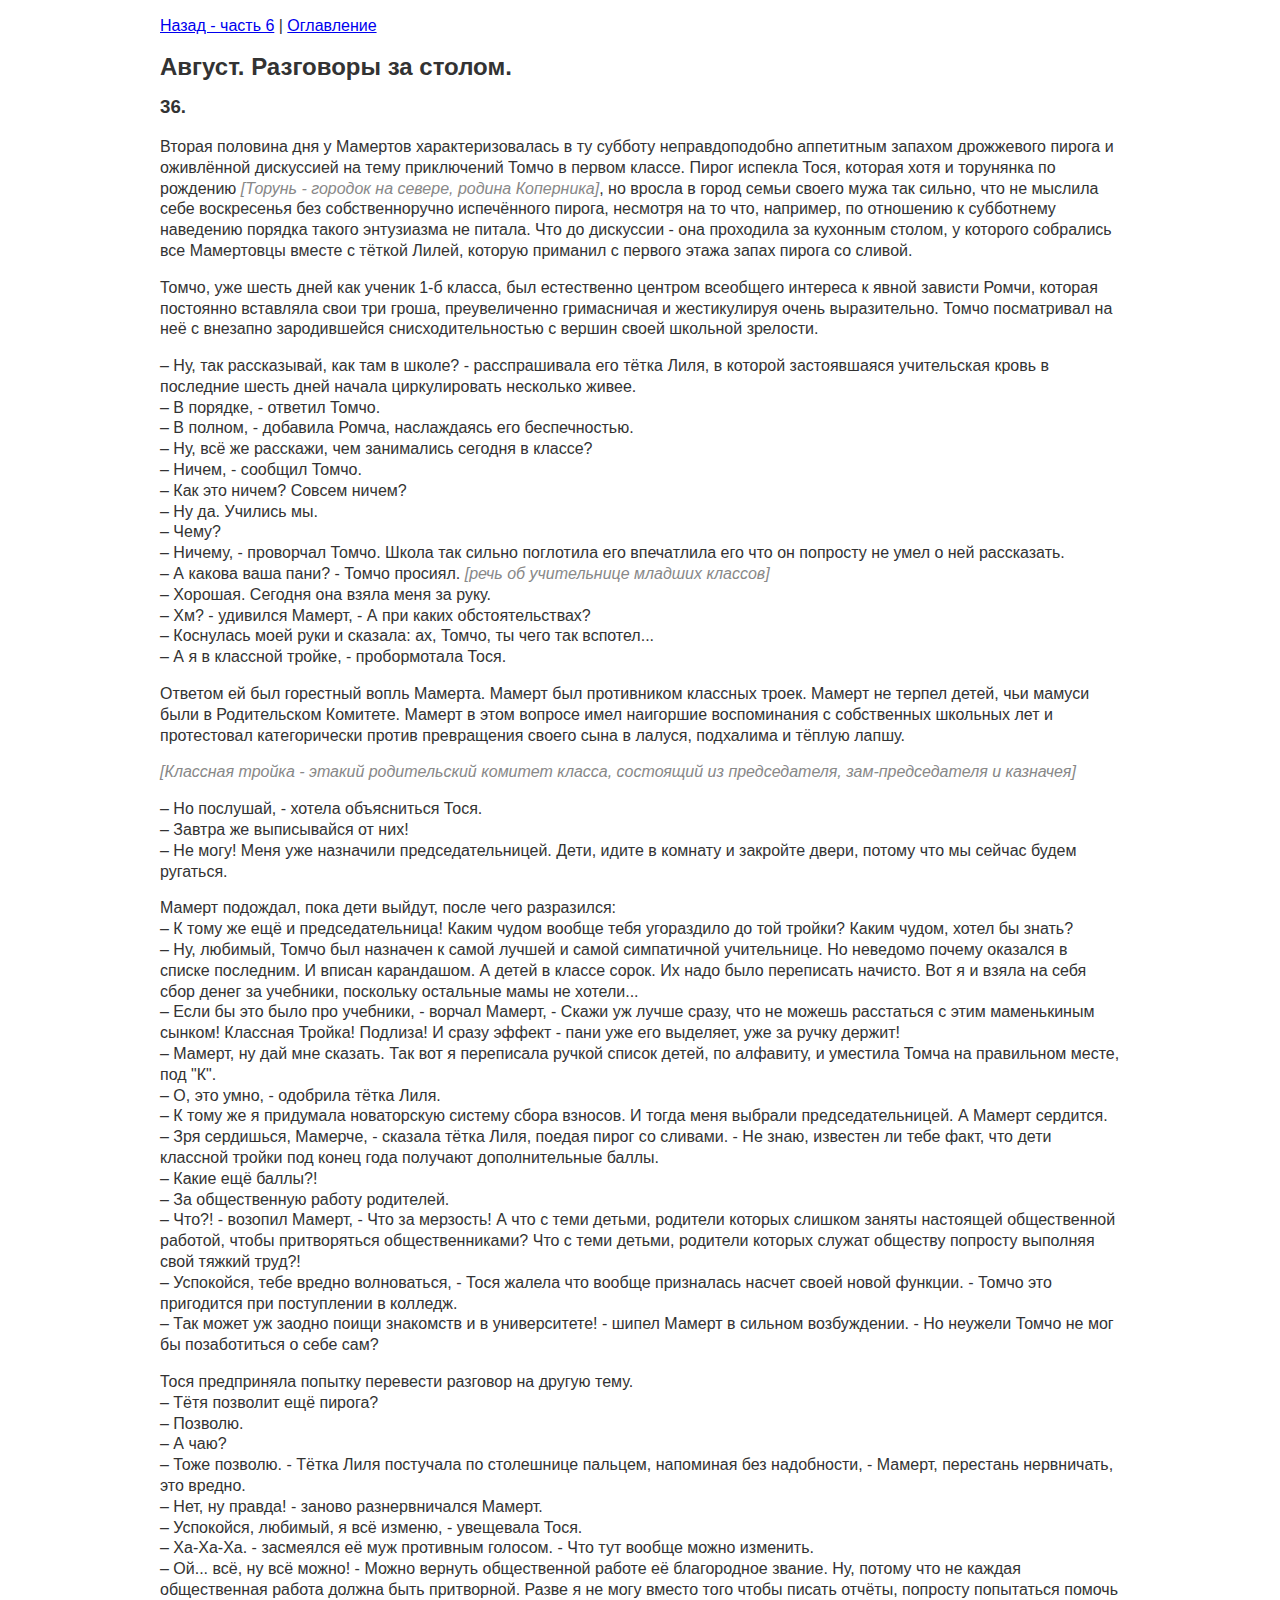
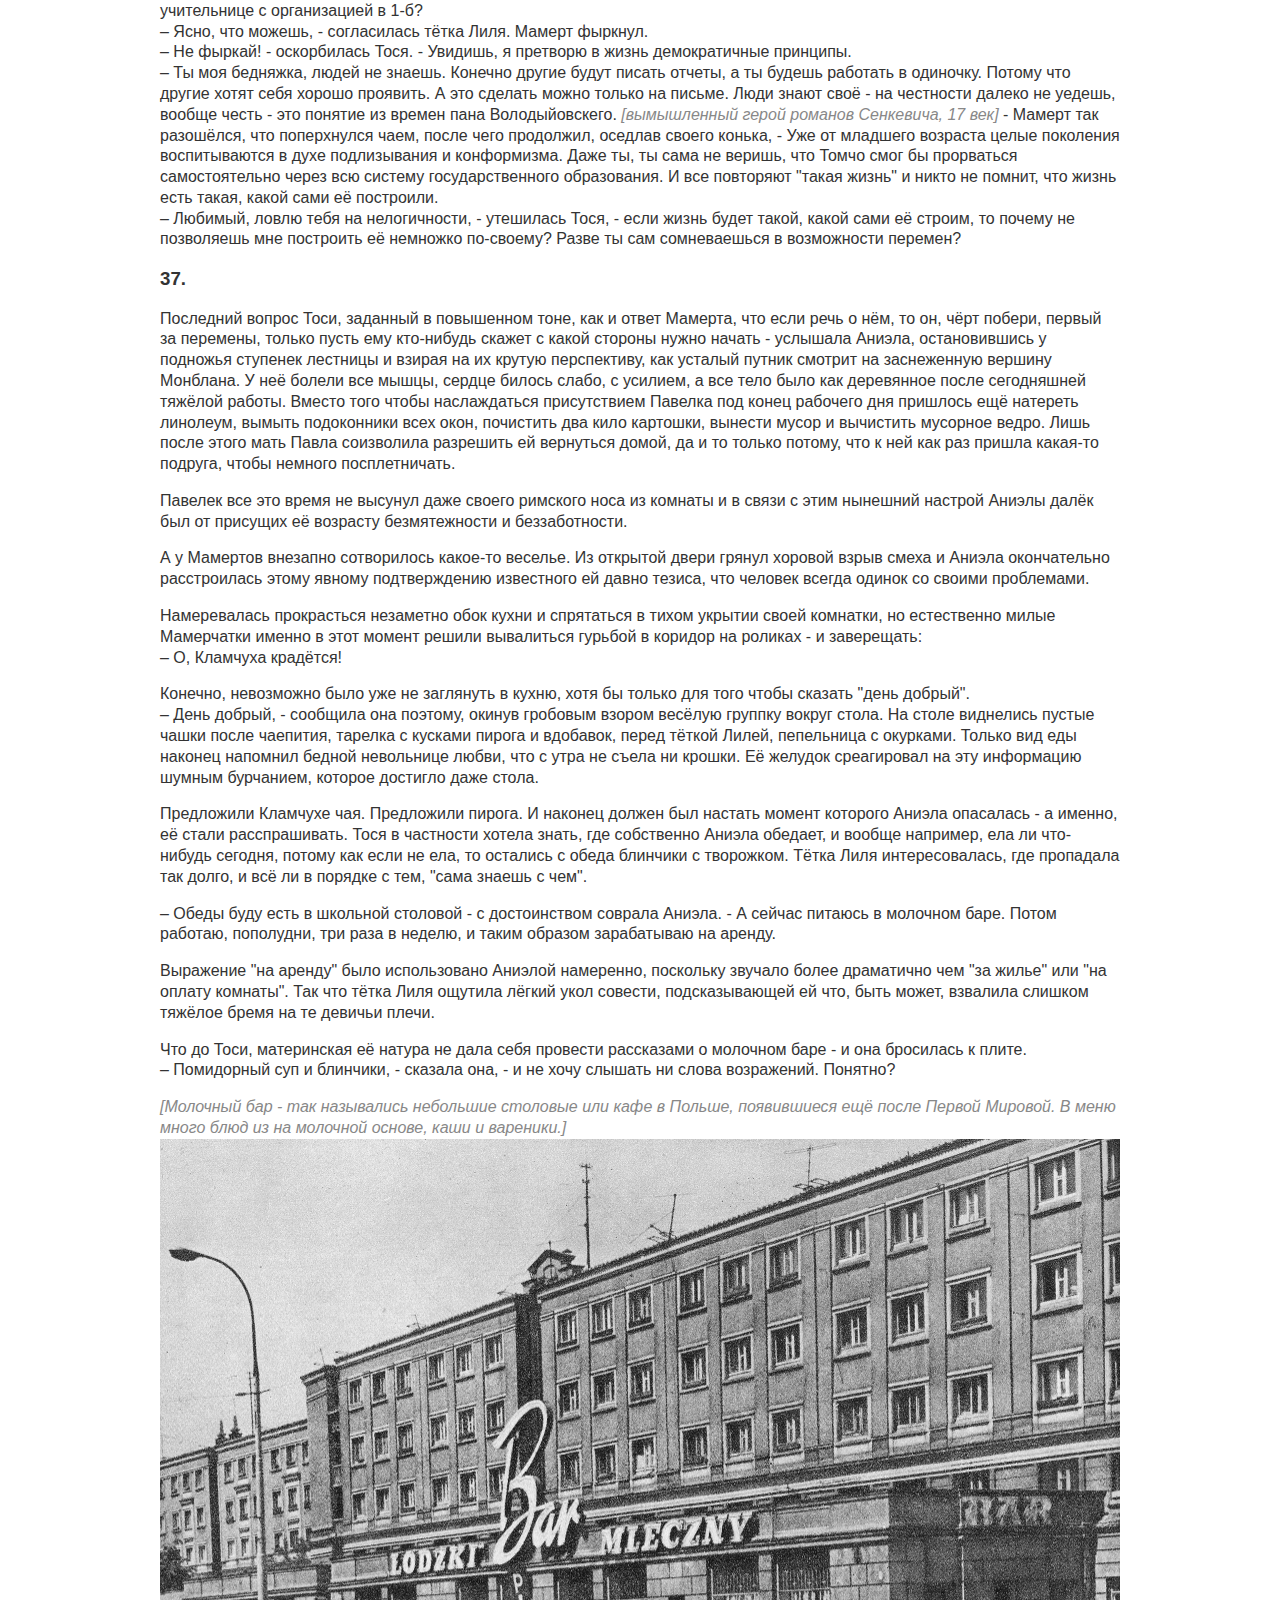
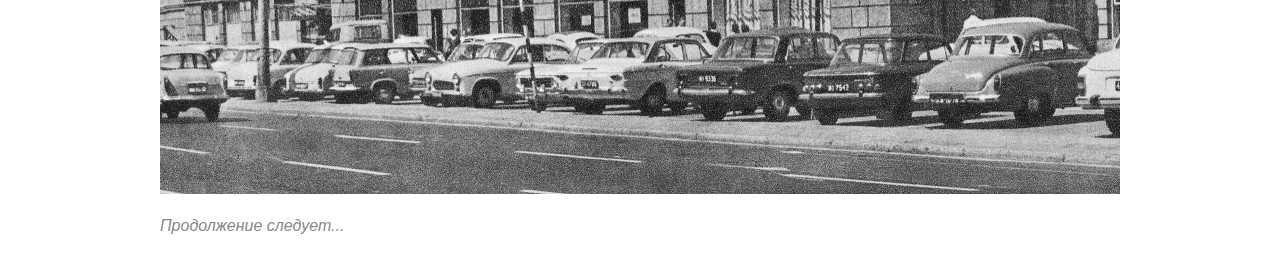
<file: klamczucha/07.html>
<!doctype html>
<html>
<head>
  <meta name="viewport" content="width=device-width, initial-scale=1"/>
  <meta charset="utf-8"/>
  <title>Кламчуха (Лгунья) - М.Мусерович - часть 1 - Август, разговоры за столом</title>
  <link rel="stylesheet" href="./common.css"/>
</head>
<body>
<p><a href="./06.html">Назад - часть 6</a> | <a href="./index.html">Оглавление</a></p>

<h2>Август. Разговоры за столом.</h2>

<h3>36.</h3>

<p>Вторая половина дня у Мамертов характеризовалась в ту субботу неправдоподобно аппетитным запахом дрожжевого пирога и
оживлённой дискуссией на тему приключений Томчо в первом классе. Пирог испекла Тося, которая хотя и торунянка по
рождению <em>[Торунь - городок на севере, родина Коперника]</em>, но вросла в город семьи своего мужа так сильно, что не
мыслила себе воскресенья без собственноручно испечённого пирога, несмотря на то что, например, по отношению к субботнему
наведению порядка такого энтузиазма не питала. Что до дискуссии - она проходила за кухонным столом, у которого собрались
все Мамертовцы вместе с тёткой Лилей, которую приманил с первого этажа запах пирога со сливой.</p>

<p>Томчо, уже шесть дней как ученик 1-б класса, был естественно центром всеобщего интереса к явной зависти Ромчи, которая
постоянно вставляла свои три гроша, преувеличенно гримасничая и жестикулируя очень выразительно. Томчо посматривал на
неё с внезапно зародившейся снисходительностью с вершин своей школьной зрелости.</p>

<p>&ndash; Ну, так рассказывай, как там в школе? - расспрашивала его тётка Лиля, в которой застоявшаяся учительская кровь
в последние шесть дней начала циркулировать несколько живее.<br />
&ndash; В порядке, - ответил Томчо.<br />
&ndash; В полном, - добавила Ромча, наслаждаясь его беспечностью.<br />
&ndash; Ну, всё же расскажи, чем занимались сегодня в классе?<br />
&ndash; Ничем, - сообщил Томчо.<br />
&ndash; Как это ничем? Совсем ничем?<br />
&ndash; Ну да. Учились мы.<br />
&ndash; Чему?<br />
&ndash; Ничему, - проворчал Томчо. Школа так сильно поглотила его впечатлила его что он попросту не умел о ней рассказать.<br />
&ndash; А какова ваша пани? - Томчо просиял. <em>[речь об учительнице младших классов]</em><br />
&ndash; Хорошая. Сегодня она взяла меня за руку.<br />
&ndash; Хм? - удивился Мамерт, - А при каких обстоятельствах?<br />
&ndash; Коснулась моей руки и сказала: ах, Томчо, ты чего так вспотел...<br />
&ndash; А я в классной тройке, - пробормотала Тося.</p>

<p>Ответом ей был горестный вопль Мамерта. Мамерт был противником классных троек. Мамерт не терпел детей, чьи мамуси
были в Родительском Комитете. Мамерт в этом вопросе имел наигоршие воспоминания с собственных школьных лет и
протестовал категорически против превращения своего сына в лалуся, подхалима и тёплую лапшу.</p>

<p><em>[Классная тройка - этакий родительский комитет класса, состоящий из председателя, зам-председателя и казначея]</em></p>

<p>&ndash; Но послушай, - хотела объясниться Тося.<br />
&ndash; Завтра же выписывайся от них!<br />
&ndash; Не могу! Меня уже назначили председательницей. Дети, идите в комнату и закройте двери, потому что мы сейчас
будем ругаться.</p>

<p>Мамерт подождал, пока дети выйдут, после чего разразился:<br />
&ndash; К тому же ещё и председательница! Каким чудом вообще тебя угораздило до той тройки? Каким чудом, хотел бы знать?<br />
&ndash; Ну, любимый, Томчо был назначен к самой лучшей и самой симпатичной учительнице. Но неведомо почему оказался в
списке последним. И вписан карандашом. А детей в классе сорок. Их надо было переписать начисто. Вот я и взяла на
себя сбор денег за учебники, поскольку остальные мамы не хотели...<br />
&ndash; Если бы это было про учебники, - ворчал Мамерт, - Скажи уж лучше сразу, что не можешь расстаться с этим маменькиным
сынком! Классная Тройка! Подлиза! И сразу эффект - пани уже его выделяет, уже за ручку держит!<br />
&ndash; Мамерт, ну дай мне сказать. Так вот я переписала ручкой список детей, по алфавиту, и уместила Томча на правильном
месте, под "К".<br />
&ndash; О, это умно, - одобрила тётка Лиля.<br />
&ndash; К тому же я придумала новаторскую систему сбора взносов. И тогда меня выбрали председательницей. А Мамерт сердится.<br />
&ndash; Зря сердишься, Мамерче, - сказала тётка Лиля, поедая пирог со сливами. - Не знаю, известен ли тебе факт, что дети
классной тройки под конец года получают дополнительные баллы.<br />
&ndash; Какие ещё баллы?!<br />
&ndash; За общественную работу родителей.<br />
&ndash; Что?! - возопил Мамерт, - Что за мерзость! А что с теми детьми, родители которых слишком заняты настоящей
общественной работой, чтобы притворяться общественниками? Что с теми детьми, родители которых служат обществу попросту
выполняя свой тяжкий труд?!<br />
&ndash; Успокойся, тебе вредно волноваться, - Тося жалела что вообще призналась насчет своей новой функции. - Томчо это
пригодится при поступлении в колледж.<br />
&ndash; Так может уж заодно поищи знакомств и в университете! - шипел Мамерт в сильном возбуждении. - Но неужели Томчо не
мог бы позаботиться о себе сам?</p>

<p>Тося предприняла попытку перевести разговор на другую тему.<br />
&ndash; Тётя позволит ещё пирога?<br />
&ndash; Позволю.<br />
&ndash; А чаю?<br />
&ndash; Тоже позволю. - Тётка Лиля постучала по столешнице пальцем, напоминая без надобности, - Мамерт, перестань
нервничать, это вредно.<br />
&ndash; Нет, ну правда! - заново разнервничался Мамерт.<br />
&ndash; Успокойся, любимый, я всё изменю, - увещевала Тося.<br />
&ndash; Ха-Ха-Ха. - засмеялся её муж противным голосом. - Что тут вообще можно изменить.<br />
&ndash; Ой... всё, ну всё можно! - Можно вернуть общественной работе её благородное звание. Ну, потому что не каждая
общественная работа должна быть притворной. Разве я не могу вместо того чтобы писать отчёты, попросту попытаться
помочь учительнице с организацией в 1-б?<br />
&ndash; Ясно, что можешь, - согласилась тётка Лиля. Мамерт фыркнул.<br />
&ndash; Не фыркай! - оскорбилась Тося. - Увидишь, я претворю в жизнь демократичные принципы.<br />
&ndash; Ты моя бедняжка, людей не знаешь. Конечно другие будут писать отчеты, а ты будешь работать в одиночку. Потому что
другие хотят себя хорошо проявить. А это сделать можно только на письме. Люди знают своё - на честности далеко не
уедешь, вообще честь - это понятие из времен пана Володыйовскего. <em>[вымышленный герой романов Сенкевича, 17 век]</em> -
Мамерт так разошёлся, что поперхнулся чаем, после чего продолжил, оседлав своего конька, - Уже от младшего возраста
целые поколения воспитываются в духе подлизывания и конформизма. Даже ты, ты сама не веришь, что Томчо смог бы
прорваться самостоятельно через всю систему государственного образования. И все повторяют "такая жизнь" и никто не
помнит, что жизнь есть такая, какой сами её построили.<br />
&ndash; Любимый, ловлю тебя на нелогичности, - утешилась Тося, - если жизнь будет такой, какой сами её строим, то почему
не позволяешь мне построить её немножко по-своему? Разве ты сам сомневаешься в возможности перемен?</p>

<h3>37.</h3>

<p>Последний вопрос Тоси, заданный в повышенном тоне, как и ответ Мамерта, что если речь о нём, то он, чёрт побери,
первый за перемены, только пусть ему кто-нибудь скажет с какой стороны нужно начать - услышала Аниэла, остановившись
у подножья ступенек лестницы и взирая на их крутую перспективу, как усталый путник смотрит на заснеженную вершину
Монблана. У неё болели все мышцы, сердце билось слабо, с усилием, а все тело было как деревянное после сегодняшней
тяжёлой работы. Вместо того чтобы наслаждаться присутствием Павелка под конец рабочего дня пришлось ещё натереть
линолеум, вымыть подоконники всех окон, почистить два кило картошки, вынести мусор и вычистить мусорное ведро. Лишь
после этого мать Павла соизволила разрешить ей вернуться домой, да и то только потому, что к ней как раз пришла
какая-то подруга, чтобы немного посплетничать.</p>

<p>Павелек все это время не высунул даже своего римского носа из комнаты и в связи с этим нынешний настрой Аниэлы
далёк был от присущих её возрасту безмятежности и беззаботности.</p>

<p>А у Мамертов внезапно сотворилось какое-то веселье. Из открытой двери грянул хоровой взрыв смеха и Аниэла окончательно
расстроилась этому явному подтверждению известного ей давно тезиса, что человек всегда одинок со своими проблемами.</p>

<p>Намеревалась прокрасться незаметно обок кухни и спрятаться в тихом укрытии своей комнатки, но естественно милые
Мамерчатки именно в этот момент решили вывалиться гурьбой в коридор на роликах - и заверещать:<br />
&ndash; О, Кламчуха крадётся!</p>

<p>Конечно, невозможно было уже не заглянуть в кухню, хотя бы только для того чтобы сказать "день добрый".<br />
&ndash; День добрый, - сообщила она поэтому, окинув гробовым взором весёлую группку вокруг стола. На столе виднелись
пустые чашки после чаепития, тарелка с кусками пирога и вдобавок, перед тёткой Лилей, пепельница с окурками. Только
вид еды наконец напомнил бедной невольнице любви, что с утра не съела ни крошки. Её желудок среагировал на эту
информацию шумным бурчанием, которое достигло даже стола.</p>

<p>Предложили Кламчухе чая. Предложили пирога. И наконец должен был настать момент которого Аниэла опасалась - а именно,
её стали расспрашивать. Тося в частности хотела знать, где собственно Аниэла обедает, и вообще например, ела ли
что-нибудь сегодня, потому как если не ела, то остались с обеда блинчики с творожком. Тётка Лиля интересовалась,
где пропадала так долго, и всё ли в порядке с тем, "сама знаешь с чем".</p>

<p>&ndash; Обеды буду есть в школьной столовой - с достоинством соврала Аниэла. - А сейчас питаюсь в молочном баре. Потом
работаю, пополудни, три раза в неделю, и таким образом зарабатываю на аренду.</p>

<p>Выражение "на аренду" было использовано Аниэлой намеренно, поскольку звучало более драматично чем "за жилье" или
"на оплату комнаты". Так что тётка Лиля ощутила лёгкий укол совести, подсказывающей ей что, быть может, взвалила
слишком тяжёлое бремя на те девичьи плечи.</p>

<p>Что до Тоси, материнская её натура не дала себя провести рассказами о молочном баре - и она бросилась к плите.<br />
&ndash; Помидорный суп и блинчики, - сказала она, - и не хочу слышать ни слова возражений. Понятно?</p>

<p><em>[Молочный бар - так назывались небольшие столовые или кафе в Польше, появившиеся ещё после Первой Мировой.
В меню много блюд из на молочной основе, каши и вареники.]</em><br />
<img src="./bar-mleczny.jpg" alt="Молочный бар в городе Лодзь" /></p>

<p><em>Продолжение следует...</em></p>

</body>
</html>
</file>
<file: klamczucha/common.css>
body {
  color: #333;
  font-family: Arial,sans;
  max-width: 960px;
  margin: 0px auto;
  line-height: 1.3em;
}
em {
  color: #888;
}
img {
  width: 100%;
}

@media (max-width: 900px) {
  body { font-size: 120%; padding: 0px 2px; }
}
</file>
